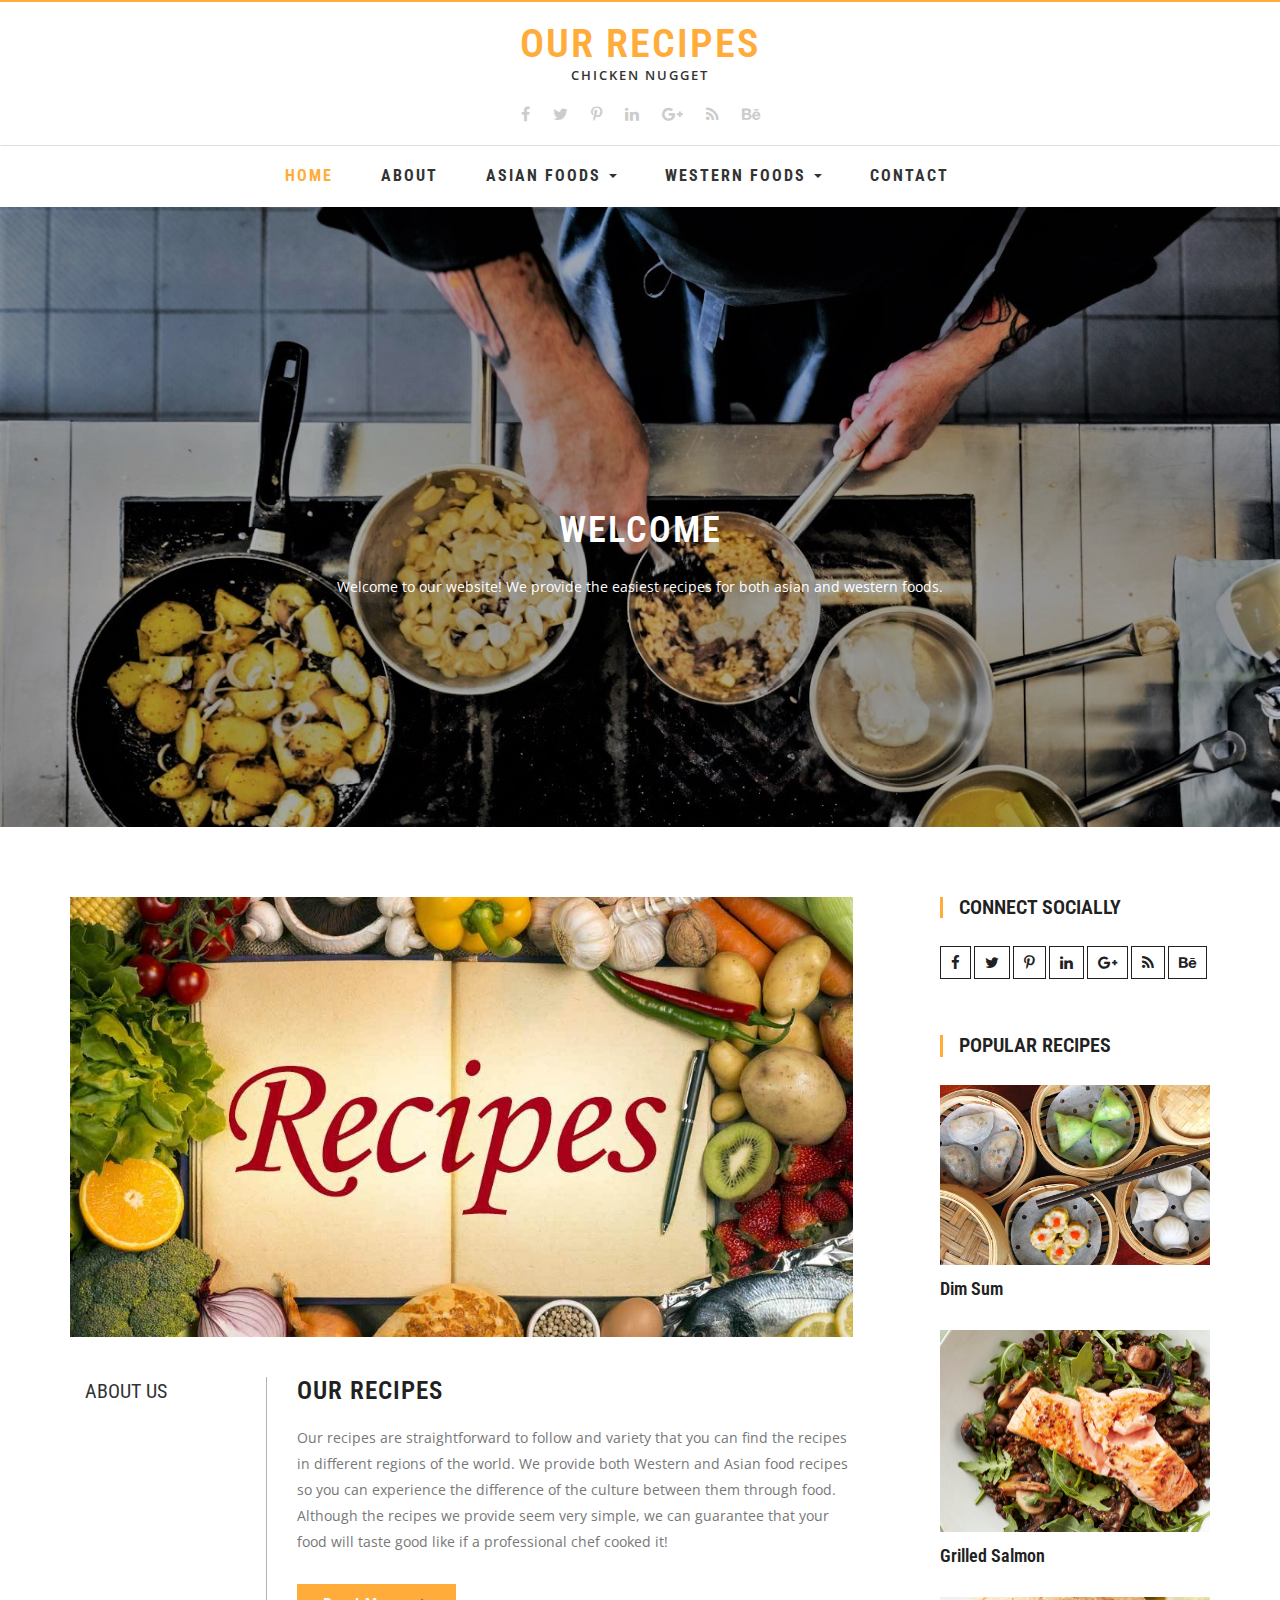
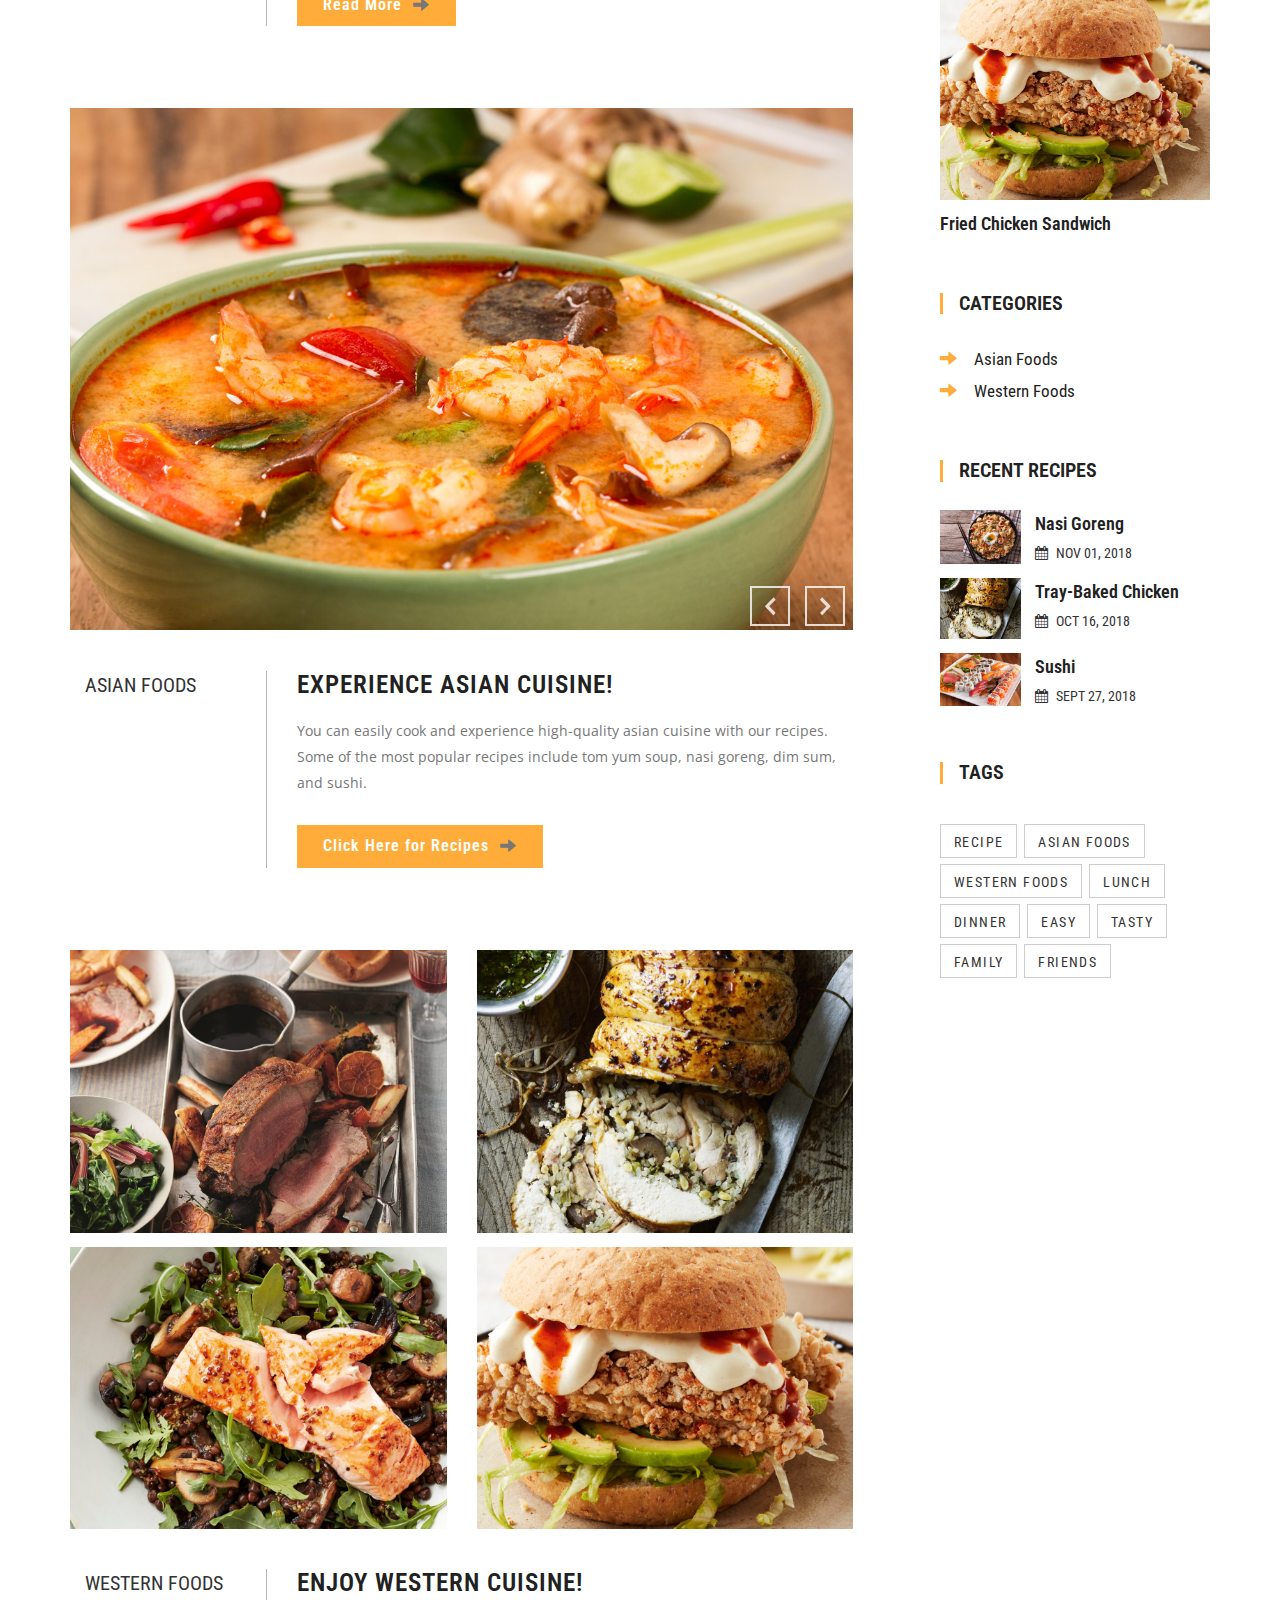
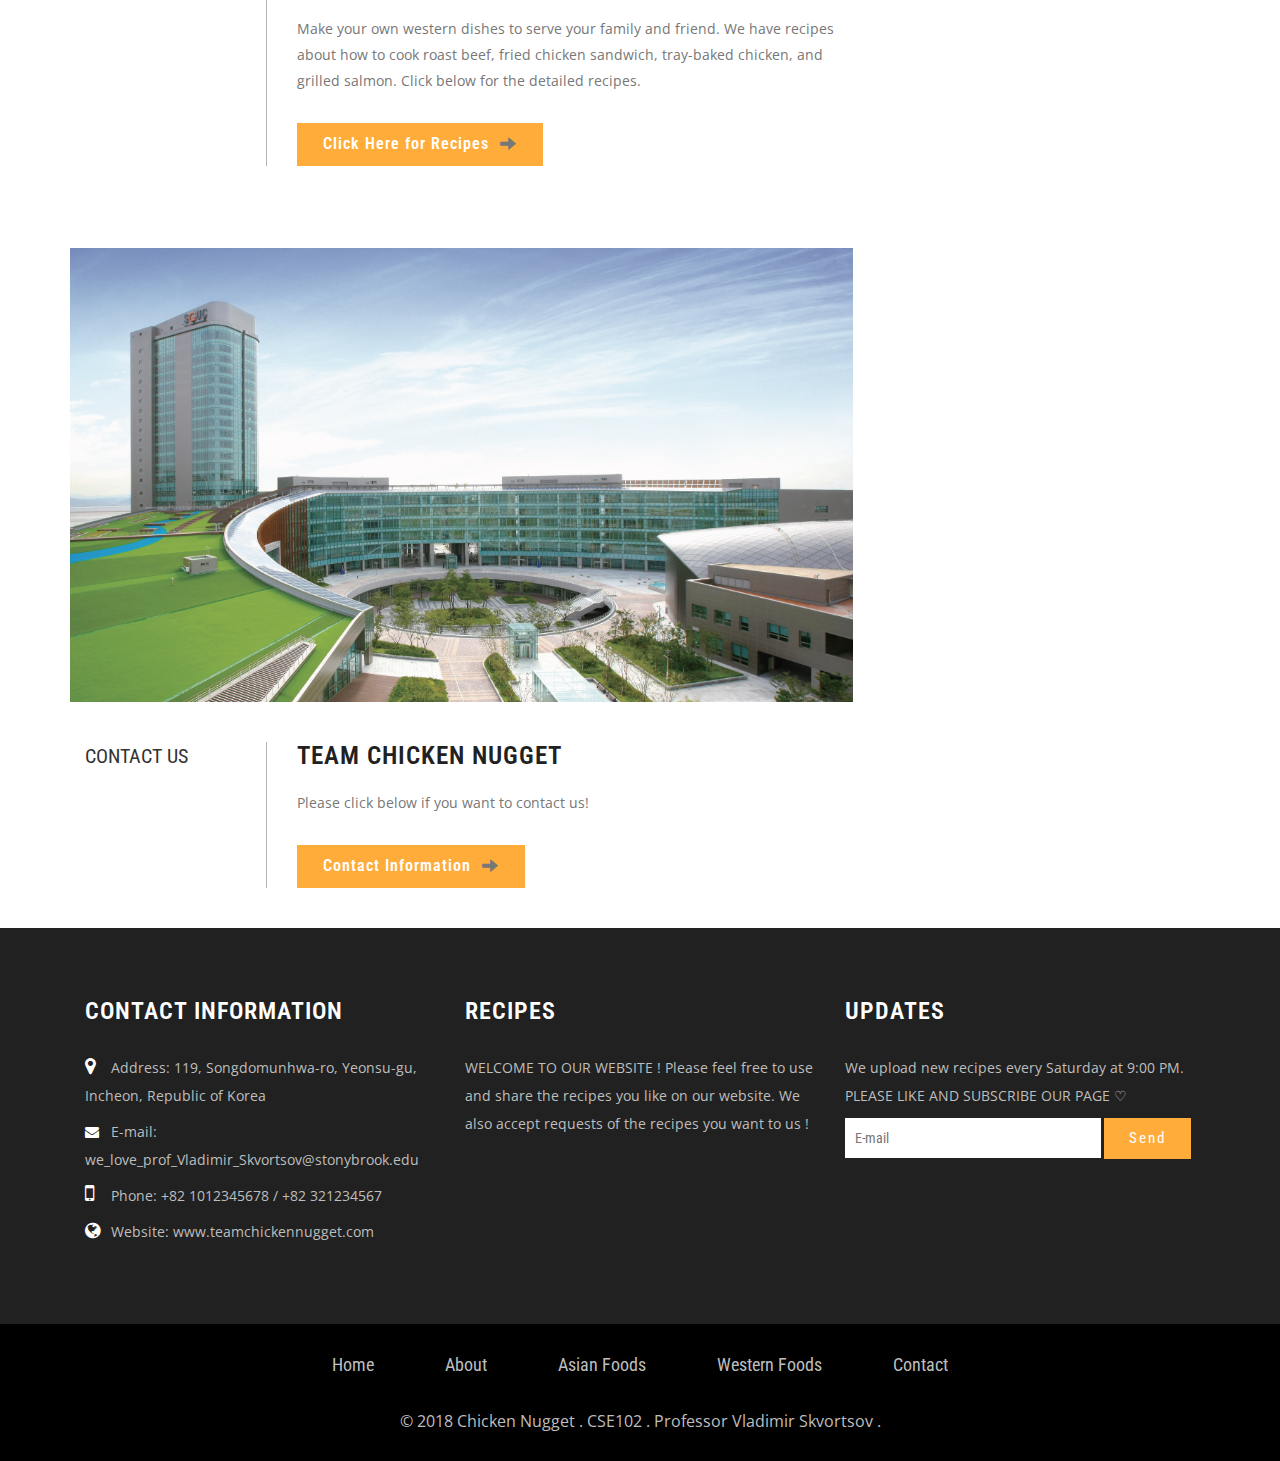
<file: index.html>
<!DOCTYPE html>
<html lang="en">
<head>
<title>Chicken Nugget's RECIPES | Home :: CSE102</title>    
<link href="css/font-awesome.min.css" rel="stylesheet" type="text/css" media="all" /><!-- fontawesome -->     
<link href="css/bootstrap.min.css" rel="stylesheet" type="text/css" media="all" /><!-- Bootstrap stylesheet -->
<link href="css/style.css" rel="stylesheet" type="text/css" media="all" />
<link rel="stylesheet" href="css/flexslider.css" type="text/css" media="screen" property="" />
<!-- stylesheet -->
<!-- meta tags -->
<meta name="viewport" content="width=device-width, initial-scale=1">
<meta http-equiv="Content-Type" content="text/html; charset=utf-8" />
<meta name="keywords" content="Blog Responsive web template, Bootstrap Web Templates, Flat Web Templates, Android Compatible web template, 
Smartphone Compatible web template, free webdesigns for Nokia, Samsung, LG, Sony Ericsson, Motorola web design" />
<script type="application/x-javascript"> addEventListener("load", function() { setTimeout(hideURLbar, 0); }, false); function hideURLbar(){ window.scrollTo(0,1); } </script>
<!-- //meta tags -->
<!--fonts-->
<link href="//fonts.googleapis.com/css?family=Roboto+Condensed:300,300i,400,400i,700,700i&subset=cyrillic,cyrillic-ext,greek,greek-ext,latin-ext,vietnamese" rel="stylesheet">
<link href="//fonts.googleapis.com/css?family=Open+Sans" rel="stylesheet">
<!--//fonts-->
<script type="text/javascript" src="js/jquery-2.1.4.min.js"></script>
<script src="js/main.js"></script>
<!-- Required-js -->
<!-- main slider-banner -->
<script src="js/skdslider.min.js"></script>
<link href="css/skdslider.css" rel="stylesheet">
<script type="text/javascript">
		jQuery(document).ready(function(){
			jQuery('#demo1').skdslider({'delay':5000, 'animationSpeed': 2000,'showNextPrev':true,'showPlayButton':true,'autoSlide':true,'animationType':'fading'});
						
			jQuery('#responsive').change(function(){
			  $('#responsive_wrapper').width(jQuery(this).val());
			});
			
		});
</script>	
<!-- //main slider-banner --> 
<!-- start-smoth-scrolling -->
<script type="text/javascript" src="js/move-top.js"></script>
<script type="text/javascript" src="js/easing.js"></script>
<script type="text/javascript">
	jQuery(document).ready(function($) {
		$(".scroll").click(function(event){		
			event.preventDefault();
			$('html,body').animate({scrollTop:$(this.hash).offset().top},1000);
		});
	});
</script>
<!-- start-smoth-scrolling -->

<!-- scriptfor smooth drop down-nav -->
<script>
$(document).ready(function(){
    $(".dropdown").hover(            
        function() {
            $('.dropdown-menu', this).stop( true, true ).slideDown("fast");
            $(this).toggleClass('open');        
        },
        function() {
            $('.dropdown-menu', this).stop( true, true ).slideUp("fast");
            $(this).toggleClass('open');       
        }
    );
});
</script>
<!-- //script for smooth drop down-nav -->
</head>
<body>
<!-- header -->
	<header>
		<div class="w3layouts-top-strip">
			<div class="container">
				<div class="logo">
					<h1><a href="index.html">Our Recipes</a></h1>
					<p>Chicken Nugget</p>
				</div>
                <div class="w3ls-social-icons">
					<a class="facebook" href="https://www.facebook.com"><i class="fa fa-facebook"></i></a>
					<a class="twitter" href="https://twitter.com"><i class="fa fa-twitter"></i></a>
					<a class="pinterest" href="https://www.pinterest.com"><i class="fa fa-pinterest-p"></i></a>
					<a class="linkedin" href="https://www.linkedin.com"><i class="fa fa-linkedin"></i></a>
					<a class="linkedin" href="https://plus.google.com/discover"><i class="fa fa-google-plus"></i></a>
					<a class="linkedin" href="https://rss.com"><i class="fa fa-rss"></i></a>
					<a class="linkedin" href="https://www.behance.net"><i class="fa fa-behance"></i></a>
				</div>
			</div>
		</div>
		<!-- navigation -->
			<nav class="navbar navbar-default">
			  <div class="container">
				<!-- Brand and toggle get grouped for better mobile display -->
				<div class="navbar-header">
				  <button type="button" class="navbar-toggle collapsed" data-toggle="collapse" data-target="#bs-example-navbar-collapse-1" aria-expanded="false">
					<span class="sr-only">Toggle navigation</span>
					<span class="icon-bar"></span>
					<span class="icon-bar"></span>
					<span class="icon-bar"></span>
				  </button>
				</div>
				<!-- Collect the nav links, forms, and other content for toggling -->
				<div class="collapse navbar-collapse" id="bs-example-navbar-collapse-1">
				  <ul class="nav navbar-nav">
					<li><a class="active" href="index.html">Home</a></li>
					<li><a href="about.html">About</a></li>
                      <li class="dropdown">
					  <a href="#" class="dropdown-toggle" data-toggle="dropdown" role="button" aria-haspopup="true" aria-expanded="false">Asian Foods <span class="caret"></span></a>
					  <ul class="dropdown-menu">
					    <li><a href="asian1.html">Tom Yum Soup</a></li>
				        <li><a href="asian2.html">Nasi Goreng</a></li>
                        <li><a href="asian3.html">Dim Sum</a></li>
                        <li><a href="asian4.html">Sushi</a></li>
					  </ul>
                    </li>
                    <li class="dropdown">
					  <a href="#" class="dropdown-toggle" data-toggle="dropdown" role="button" aria-haspopup="true" aria-expanded="false">Western Foods <span class="caret"></span></a>
					  <ul class="dropdown-menu">
					    <li><a href="western1.html">Roast Beef</a></li>
				        <li><a href="western2.html">Fried Chicken Sandwich</a></li>
                        <li><a href="western3.html">Tray-baked Chicken</a></li>
                        <li><a href="western4.html">Grilled Salmon</a></li>
					  </ul>
					</li>
					<li><a href="contact.html">Contact</a></li>
				  </ul>
				</div><!-- /.navbar-collapse -->
				<div class="clearfix"> </div>
			  </div><!-- /.container-fluid -->
			</nav>
		<!-- //navigation -->
	</header>
	<!-- //header -->
	<!-- top-header and slider -->
	<div class="w3-slider">	
	<!-- main-slider -->
		<ul id="demo1">
			<li>
				<img src="images/cooking.jpg" alt="Cooking" />
				<!--Slider Description example-->
				<div class="slide-desc">
					<h3>Welcome</h3>
					<p>Welcome to our website! We provide the easiest recipes for both asian and western foods. </p>
				</div>
			</li>
			<li>
				<img src="images/asianfood.jpeg" alt="Asian Food" />
				  <div class="slide-desc">
					<h3>Asian Foods</h3>
					<p>We provide tasty recipes for asian foods. </p>
				</div>
			</li>
			<li>
				<img src="images/westernfood.jpg" alt="Western Food" />
				<div class="slide-desc">
					<h3>Western Foods</h3>
					<p>We provide tasty recipes for western foods. </p>
				</div>
			</li>
			
		</ul>
	</div>
	<!-- //main-slider -->
	<!-- //top-header and slider -->
	<div class="container">
		<div class="banner-btm-agile">
		<!-- //btm-wthree-left -->
			<div class="col-md-9 btm-wthree-left">
				<div class="wthree-top">
					<div class="w3agile-top">
						<div class="w3agile_special_deals_grid_left_grid">
							<a href="about.html"><img src="images/recipes.jpg" class="img-responsive" alt="Recipe" /></a>
						</div>
					</div>
					<div class="w3agile-bottom">
						<div class="col-md-3 w3agile-left">
							<h5>About Us</h5>
						</div>
						<div class="col-md-9 w3agile-right">
							<h3><a href="about.html">Our Recipes</a></h3>
							<p>Our recipes are straightforward to follow and variety that you can find the recipes in different regions of the world. We provide both Western and Asian food recipes so you can experience the difference of the culture between them through food. Although the recipes we provide seem very simple, we can guarantee that your food will taste good like if a professional chef cooked it!</p>
							<a class="agileits w3layouts" href="about.html">Read More <span class="glyphicon agileits w3layouts glyphicon-arrow-right" aria-hidden="true"></span></a>
						</div>
							<div class="clearfix"></div>
					</div>
				</div>
				<!-- wthree-top-1 -->
				<div class="wthree-top-1">
					<div class="w3agile-top">
						<section class="slider">
					<div class="flexslider">
						<ul class="slides">
							<li>
								<div class="w3agile_special_deals_grid_left_grid">
									<a href="asian1.html"><img src="images/tomyum.jpg" class="img-responsive" alt="Tom Yum Soup" /></a>
								</div>
							</li>
                            <li>
								<div class="w3agile_special_deals_grid_left_grid">
									<a href="asian2.html"><img src="images/nasigoreng.png" class="img-responsive" alt="Nasi Goreng" /></a>
								</div>
							</li>
							<li>
								<div class="w3agile_special_deals_grid_left_grid">
									<a href="asian3.html"><img src="images/dimsum.jpg" class="img-responsive" alt="Dim Sum" /></a>
								</div>
							</li>
                            <li>
								<div class="w3agile_special_deals_grid_left_grid">
									<a href="asian4.html"><img src="images/sushi.jpg" class="img-responsive" alt="Sushi" /></a>
								</div>
							</li>
						</ul>
					</div>
				</section>
			<!-- flexSlider -->
				<script defer src="js/jquery.flexslider.js"></script>
				<script type="text/javascript">
					$(window).load(function(){
					  $('.flexslider').flexslider({
						animation: "slide",
						start: function(slider){
						  $('body').removeClass('loading');
						}
					  });
					});
				</script>
			<!-- //flexSlider -->
					</div>
					
					<div class="w3agile-bottom">
						<div class="col-md-3 w3agile-left">
							<h5>Asian Foods</h5>
						</div>
						<div class="col-md-9 w3agile-right">
							<h3><a href="asianfoods.html">Experience Asian Cuisine!</a></h3>
							<p>You can easily cook and experience high-quality asian cuisine with our recipes. Some of the most popular recipes include tom yum soup, nasi goreng, dim sum, and sushi. </p>
							<a class="agileits w3layouts" href="asianfoods.html">Click Here for Recipes <span class="glyphicon agileits w3layouts glyphicon-arrow-right" aria-hidden="true"></span></a>
						</div>
							<div class="clearfix"></div>
					</div>
				</div>
				<!-- //wthree-top-1 -->
				<div class="wthree-top-1">
					<div class="w3agile-top">
					<div class="col-md-6 w3-lft">
						<div class="w3-lft-top">
							<div class="w3agile_special_deals_grid_left_grid">
								<a href="western1.html"><img src="images/roastbeef.jpg" class="img-responsive" alt="Roast Beef" /></a>
                            </div>
                        </div>
                        <div class="w3-lft-top1">
							<div class="w3agile_special_deals_grid_left_grid">
								<a href="western4.html"><img src="images/salmon.jpg" class="img-responsive" alt="Grilled Salmon" /></a>
							</div>
						</div>
					</div>
					<div class="col-md-6 w3-rgt">
						<div class="w3-rgt-top">
							<div class="w3agile_special_deals_grid_left_grid">
								<a href="western3.html"><img src="images/chicken.jpg" class="img-responsive" alt="Tray-baked Chicken" /></a>
							</div>
						</div>
						<div class="w3-rgt-top1">
							<div class="w3agile_special_deals_grid_left_grid">
								<a href="western2.html"><img src="images/sandwich.jpg" class="img-responsive" alt="Fried Chicken Sandwich" /></a>
							</div>
						</div>
					</div>
					<div class="clearfix"></div>
					</div>
					
					<div class="w3agile-bottom">
						<div class="col-md-3 w3agile-left">
							<h5>Western Foods</h5>
						</div>
						<div class="col-md-9 w3agile-right">
							<h3><a href="westernfoods.html">Enjoy Western Cuisine!</a></h3>
							<p>Make your own western dishes to serve your family and friend. We have recipes about how to cook roast beef, fried chicken sandwich, tray-baked chicken, and grilled salmon. Click below for the detailed recipes. </p>
							<a class="agileits w3layouts" href="westernfoods.html">Click Here for Recipes <span class="glyphicon agileits w3layouts glyphicon-arrow-right" aria-hidden="true"></span></a>
						</div>
							<div class="clearfix"></div>
					</div>
				</div>
				<!-- wthree-top-1 -->
                <div class="wthree-top-1">
					<div class="w3agile-top">
						<div class="w3agile_special_deals_grid_left_grid">
							<a href="contact.html"><img src="images/sunykorea.jpeg" class="img-responsive" alt="SUNY Korea" /></a>
						</div>
					</div>
					<div class="clearfix"></div>
					</div>
					<div class="w3agile-bottom">
						<div class="col-md-3 w3agile-left">
							<h5>Contact Us</h5>
						</div>
						<div class="col-md-9 w3agile-right">
							<h3><a href="contact.html">Team Chicken Nugget</a></h3>
							<p>Please click below if you want to contact us!</p>
							<a class="agileits w3layouts" href="contact.html">Contact Information <span class="glyphicon agileits w3layouts glyphicon-arrow-right" aria-hidden="true"></span></a>
						</div>
							<div class="clearfix"></div>
					</div>
				</div>
			</div>
			<!-- //btm-wthree-left -->
				<!-- btm-wthree-right -->
			<div class="col-md-3 w3agile_blog_left">
                <div class="agileinfo_calender">
				<h3>CONNECT SOCIALLY</h3>
				<div class="w3ls-social-icons-1">
                    <a class="facebook" href="https://www.facebook.com"><i class="fa fa-facebook"></i></a>
					<a class="twitter" href="https://twitter.com"><i class="fa fa-twitter"></i></a>
					<a class="pinterest" href="https://www.pinterest.com"><i class="fa fa-pinterest-p"></i></a>
					<a class="linkedin" href="https://www.linkedin.com"><i class="fa fa-linkedin"></i></a>
					<a class="linkedin" href="https://plus.google.com/discover"><i class="fa fa-google-plus"></i></a>
					<a class="linkedin" href="https://rss.com"><i class="fa fa-rss"></i></a>
					<a class="linkedin" href="https://www.behance.net"><i class="fa fa-behance"></i></a>
				</div>
				</div>
				<div class="w3ls_popular_posts">
					<h3>Popular Recipes</h3>
					<div class="agileits_popular_posts_grid">
						<div class="w3agile_special_deals_grid_left_grid">
							<a href="asian3.html"><img src="images/dimsum.jpg" class="img-responsive" alt="Dim Sum" /></a>
						</div>
						<h4><a href="asian3.html">Dim Sum</a></h4>
					</div>
                    <div class="agileits_popular_posts_grid">
						<div class="w3agile_special_deals_grid_left_grid">
								<a href="western4.html"><img src="images/salmon.jpg" class="img-responsive" alt="Grilled Salmon" /></a>
						</div>
						<h4><a href="western4.html">Grilled Salmon</a></h4>
					</div>
					<div class="agileits_popular_posts_grid">
						<div class="w3agile_special_deals_grid_left_grid">
								<a href="western2.html"><img src="images/sandwich.jpg" class="img-responsive" alt="Fried Chicken Sandwich" /></a>
							</div>
						<h4><a href="western2.html">Fried Chicken Sandwich</a></h4>
					</div>
				</div>
				
				<div class="w3l_categories">
					<h3>Categories</h3>
					<ul>
						<li><a href="asianfoods.html"><span class="glyphicon glyphicon-arrow-right" aria-hidden="true"></span>Asian Foods</a></li>
						<li><a href="westernfoods.html"><span class="glyphicon glyphicon-arrow-right" aria-hidden="true"></span>Western Foods</a></li>
					</ul>
				</div>
			<div class="w3ls_recent_posts">
					<h3>Recent Recipes</h3>
					<div class="agileits_recent_posts_grid">
                        <div class="agileits_recent_posts_gridl">
							<div class="w3agile_special_deals_grid_left_grid">
									<a href="asian2.html"><img src="images/nasigoreng.png" class="img-responsive" alt="Nasi Goreng" /></a>
								</div>
						</div>
						<div class="agileits_recent_posts_gridr">
							<h4><a href="asian2.html">Nasi Goreng</a></h4>
							<h5><i class="fa fa-calendar" aria-hidden="true"></i>NOV 01, 2018</h5>
						</div>
						<div class="clearfix"> </div>
					</div>
					<div class="agileits_recent_posts_grid">
						<div class="agileits_recent_posts_gridl">
							<div class="w3agile_special_deals_grid_left_grid">
									<a href="western3.html"><img src="images/chicken.jpg" class="img-responsive" alt="Tray-baked Chicken" /></a>
								</div>
						</div>
						<div class="agileits_recent_posts_gridr">
							<h4><a href="western3.html">Tray-baked Chicken </a></h4>
							<h5><i class="fa fa-calendar" aria-hidden="true"></i>OCT 16, 2018</h5>
						</div>
						<div class="clearfix"> </div>
					</div>
					<div class="agileits_recent_posts_grid">
						<div class="agileits_recent_posts_gridl">
							<div class="w3agile_special_deals_grid_left_grid">
									<a href="asian4.html"><img src="images/sushi.jpg" class="img-responsive" alt="Sushi" /></a>
								</div>
						</div>
						<div class="agileits_recent_posts_gridr">
							<h4><a href="asian4.html">Sushi </a></h4>
							<h5><i class="fa fa-calendar" aria-hidden="true"></i>SEPT 27, 2018</h5>
						</div>
						<div class="clearfix"> </div>
					</div>
				</div>
			<div class="w3l_tags">
					<h3>Tags</h3>
					<ul class="tag">
						<li><a href="about.html">Recipe</a></li>
						<li><a href="asianfoods.html">Asian Foods</a></li>
						<li><a href="westernfoods.html">Western Foods</a></li>
						<li><a href="asian3.html">Lunch</a></li>
						<li><a href="western1.html">Dinner</a></li>
						<li><a href="asian2.html">Easy</a></li>
						<li><a href="asian4.html">Tasty</a></li>
						<li><a href="western3.html">Family</a></li>
						<li><a href="western2.html">Friends</a></li>
					</ul>
				</div>
			</div>
			<!-- //btm-wthree-right -->
            <!-- wthree-top-1 -->
				<div class="wthree-top-">
					<div class="w3agile-bottom">
					</div>
                    <div class="clearfix"></div>
					</div>
				</div>
				<!-- //wthree-top-1 -->
	<!-- footer -->
	<div class="footer-agile-info">
		<div class="container">
			<div class="col-md-4 w3layouts-footer">
				<h3>Contact Information</h3>
					<p><span><i class="fa fa-map-marker" aria-hidden="true"></i></span>Address: 119, Songdomunhwa-ro, Yeonsu-gu, Incheon, Republic of Korea </p>
					<p><span><i class="fa fa-envelope" aria-hidden="true"></i></span><a href="contact.html">E-mail: we_love_prof_Vladimir_Skvortsov@stonybrook.edu</a> </p>
					<p><span><i class="fa fa-mobile" aria-hidden="true"></i></span>Phone: +82 1012345678 / +82 321234567 </p>
					<p><span><i class="fa fa-globe" aria-hidden="true"></i></span><a href="index.html">Website: www.teamchickennugget.com</a></p>
			</div>
			<div class="col-md-4 wthree-footer">
				<h2>RECIPES</h2>
				<p>WELCOME TO OUR WEBSITE ! Please feel free to use and share the recipes you like on our website. We also accept requests of the recipes you want to us ! </p>
			</div>
			<div class="col-md-4 w3-agile">
				<h3>UPDATES</h3>
				<p>We upload new recipes every Saturday at 9:00 PM. PLEASE LIKE AND SUBSCRIBE OUR PAGE ♡ </p>
				<form action="mailto:soomin.kim.1@stonybrook.edu" method="post">
					<input type="email" name="Email" placeholder="E-mail" required="">
					<input type="submit" value="Send">
				</form>
			</div>
		</div>
	</div>
	<!-- footer -->
	<!-- copyright -->
	<div class="copyright">
		<div class="container">
			<div class="w3agile-list">
				<ul>
					<li><a href="index.html">Home</a></li>
					<li><a href="about.html">About</a></li>
					<li><a href="asianfoods.html">Asian Foods</a></li>
					<li><a href="westernfoods.html">Western Foods</a></li>
					<li><a href="contact.html">Contact</a></li>
				</ul>
			</div>
			<div class="agileinfo">
				<p>© 2018 Chicken Nugget . CSE102 . Professor Vladimir Skvortsov .</p>
			</div>
		</div>
	</div>
    <!-- //copyright -->
<!-- here stars scrolling icon -->
	<script type="text/javascript">
		$(document).ready(function() {
			/*
				var defaults = {
				containerID: 'toTop', // fading element id
				containerHoverID: 'toTopHover', // fading element hover id
				scrollSpeed: 1200,
				easingType: 'linear' 
				};
			*/
								
			$().UItoTop({ easingType: 'easeOutQuart' });
								
			});
	</script>
<!-- //here ends scrolling icon -->

<!-- jQuery (necessary for Bootstrap's JavaScript plugins) -->
<script src="js/bootstrap.js"></script>
</body>
</html>
</file>
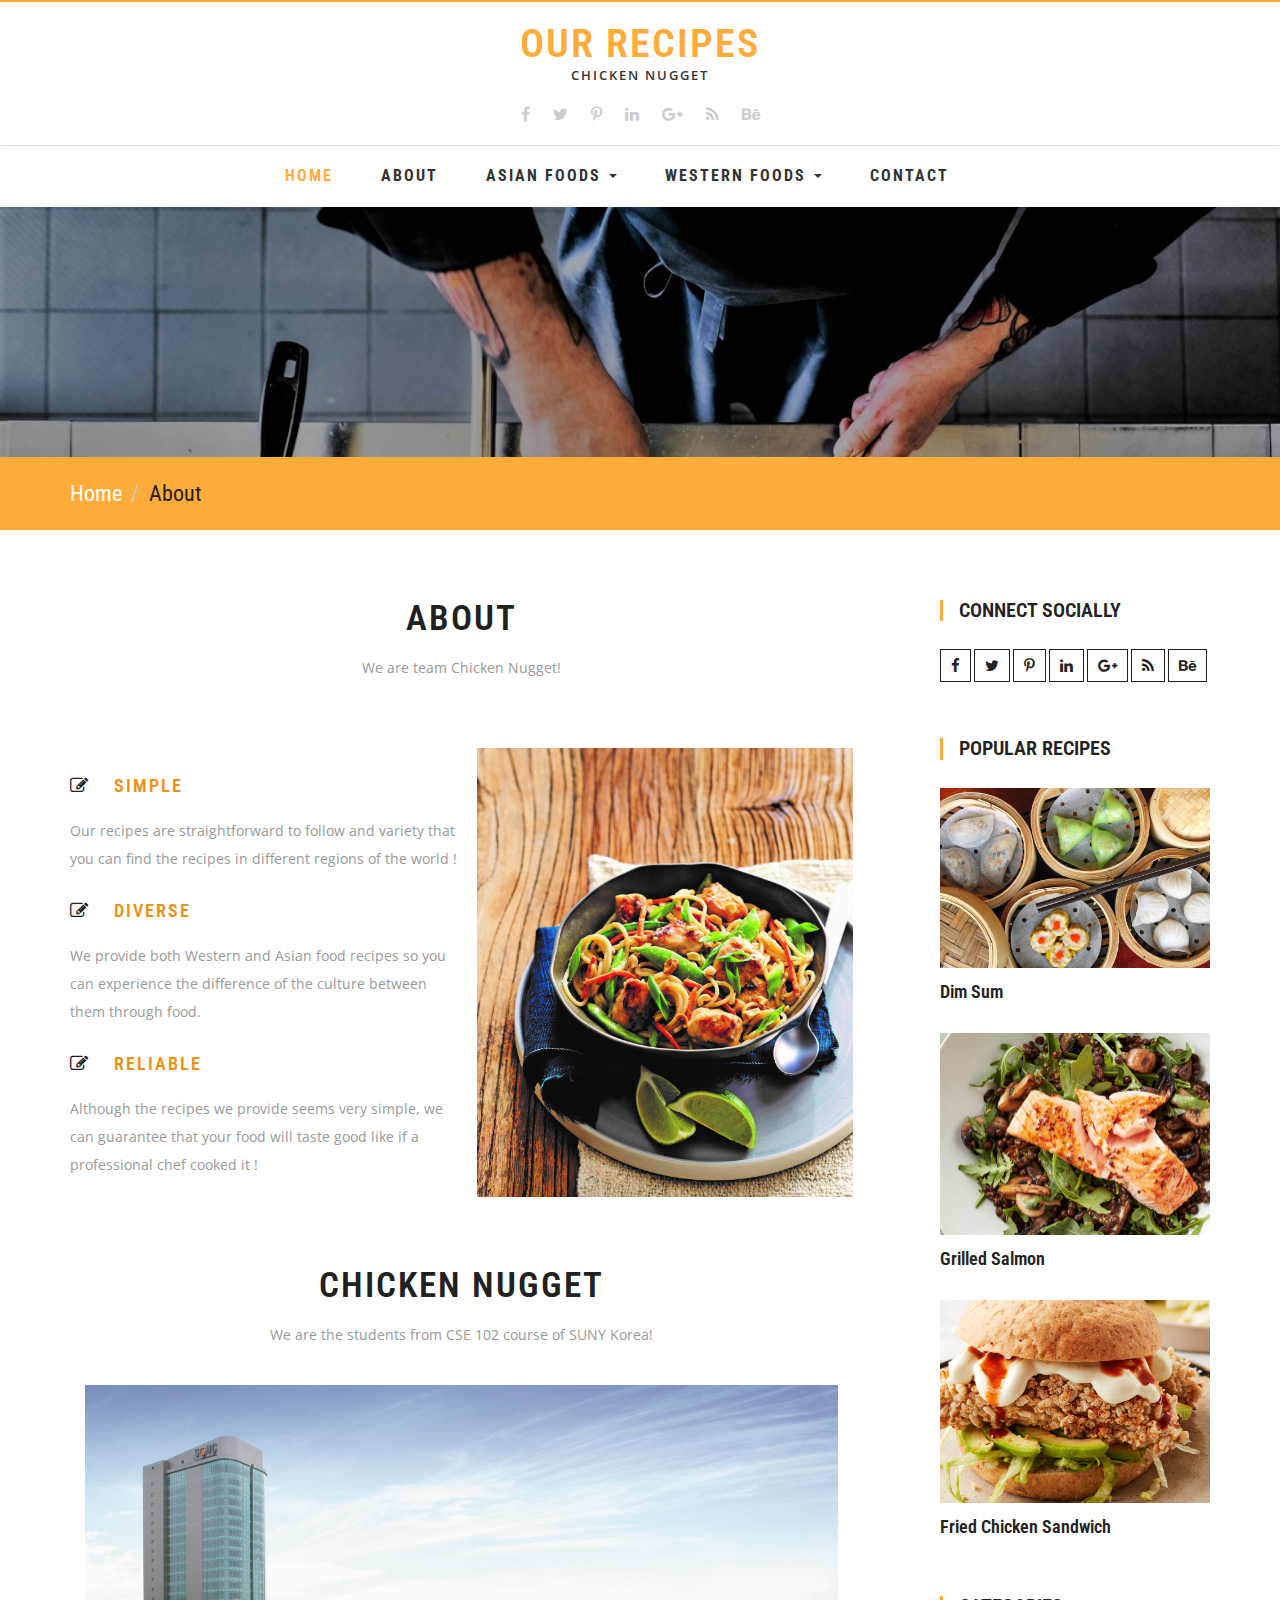
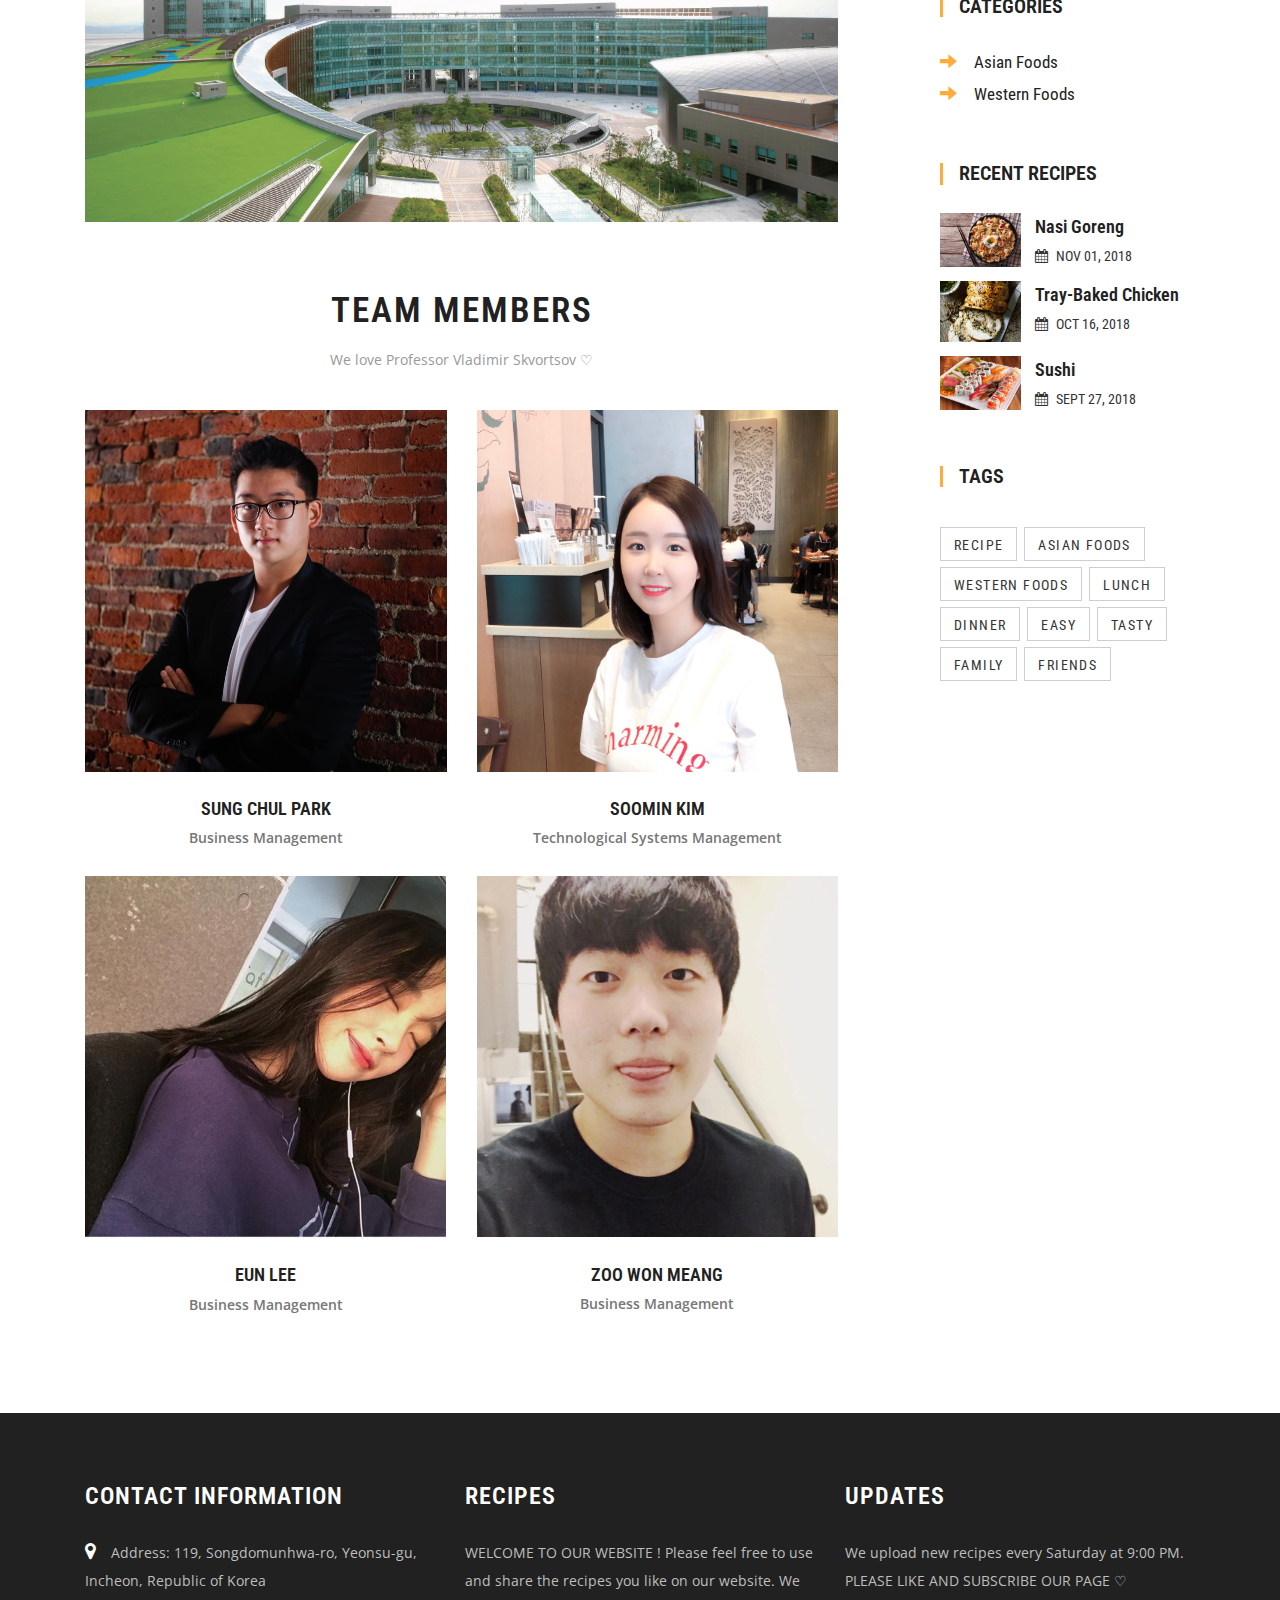
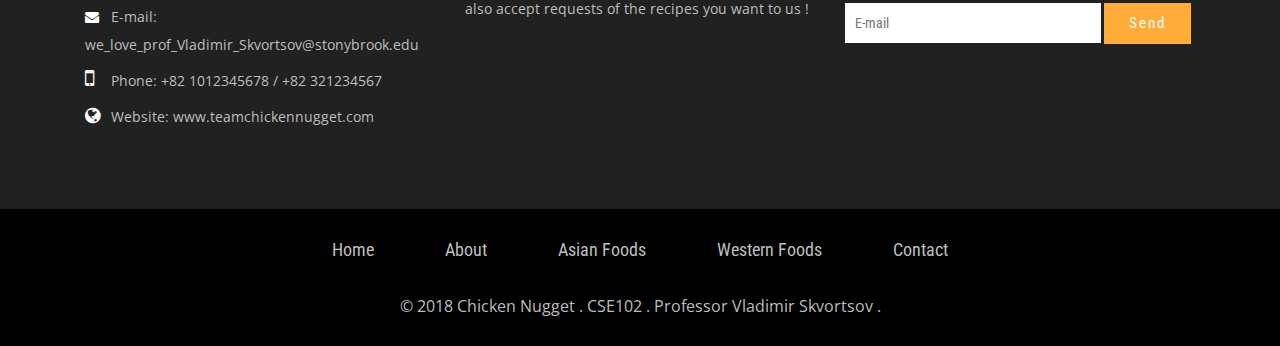
<file: about.html>
<!DOCTYPE html>
<html lang="en">
<head>
<title>Chicken Nugget's RECIPES | About :: CSE102</title>    
<link href="css/font-awesome.min.css" rel="stylesheet" type="text/css" media="all" /><!-- fontawesome -->     
<link href="css/bootstrap.min.css" rel="stylesheet" type="text/css" media="all" /><!-- Bootstrap stylesheet -->
<link href="css/style.css" rel="stylesheet" type="text/css" media="all" />
<!-- stylesheet -->
<!-- meta tags -->
<meta name="viewport" content="width=device-width, initial-scale=1">
<meta http-equiv="Content-Type" content="text/html; charset=utf-8" />
<meta name="keywords" content="Blog Responsive web template, Bootstrap Web Templates, Flat Web Templates, Android Compatible web template, 
Smartphone Compatible web template, free webdesigns for Nokia, Samsung, LG, Sony Ericsson, Motorola web design" />
<script type="application/x-javascript"> addEventListener("load", function() { setTimeout(hideURLbar, 0); }, false); function hideURLbar(){ window.scrollTo(0,1); } </script>
<!-- //meta tags -->
<!--fonts-->
<link href="//fonts.googleapis.com/css?family=Roboto+Condensed:300,300i,400,400i,700,700i&subset=cyrillic,cyrillic-ext,greek,greek-ext,latin-ext,vietnamese" rel="stylesheet">
<link href="//fonts.googleapis.com/css?family=Open+Sans" rel="stylesheet">
<!--//fonts-->
<script type="text/javascript" src="js/jquery-2.1.4.min.js"></script>
<script src="js/main.js"></script>
<!-- Required-js -->
<!-- start-smoth-scrolling -->
<script type="text/javascript" src="js/move-top.js"></script>
<script type="text/javascript" src="js/easing.js"></script>
<script type="text/javascript">
	jQuery(document).ready(function($) {
		$(".scroll").click(function(event){		
			event.preventDefault();
			$('html,body').animate({scrollTop:$(this.hash).offset().top},1000);
		});
	});
</script>
<!-- start-smoth-scrolling -->

<!-- scriptfor smooth drop down-nav -->
<script>
$(document).ready(function(){
    $(".dropdown").hover(            
        function() {
            $('.dropdown-menu', this).stop( true, true ).slideDown("fast");
            $(this).toggleClass('open');        
        },
        function() {
            $('.dropdown-menu', this).stop( true, true ).slideUp("fast");
            $(this).toggleClass('open');       
        }
    );
});
</script>
<!-- //script for smooth drop down-nav -->
</head>
<body>
<!-- header -->
	<header>
		<div class="w3layouts-top-strip">
			<div class="container">
				<div class="logo">
					<h1><a href="index.html">Our Recipes</a></h1>
					<p>Chicken Nugget</p>
				</div>
                <div class="w3ls-social-icons">
					<a class="facebook" href="https://www.facebook.com"><i class="fa fa-facebook"></i></a>
					<a class="twitter" href="https://twitter.com"><i class="fa fa-twitter"></i></a>
					<a class="pinterest" href="https://www.pinterest.com"><i class="fa fa-pinterest-p"></i></a>
					<a class="linkedin" href="https://www.linkedin.com"><i class="fa fa-linkedin"></i></a>
					<a class="linkedin" href="https://plus.google.com/discover"><i class="fa fa-google-plus"></i></a>
					<a class="linkedin" href="https://rss.com"><i class="fa fa-rss"></i></a>
					<a class="linkedin" href="https://www.behance.net"><i class="fa fa-behance"></i></a>
				</div>
			</div>
		</div>
		<!-- navigation -->
			<nav class="navbar navbar-default">
			  <div class="container">
				<!-- Brand and toggle get grouped for better mobile display -->
				<div class="navbar-header">
				  <button type="button" class="navbar-toggle collapsed" data-toggle="collapse" data-target="#bs-example-navbar-collapse-1" aria-expanded="false">
					<span class="sr-only">Toggle navigation</span>
					<span class="icon-bar"></span>
					<span class="icon-bar"></span>
					<span class="icon-bar"></span>
				  </button>
				</div>

				<!-- Collect the nav links, forms, and other content for toggling -->
				<div class="collapse navbar-collapse" id="bs-example-navbar-collapse-1">
				  <ul class="nav navbar-nav">
					<li><a class="active" href="index.html">Home</a></li>
					<li><a href="about.html">About</a></li>
					<li class="dropdown">
					  <a href="#" class="dropdown-toggle" data-toggle="dropdown" role="button" aria-haspopup="true" aria-expanded="false">Asian Foods <span class="caret"></span></a>
					  <ul class="dropdown-menu">
					    <li><a href="asian1.html">Tom Yum Soup</a></li>
				        <li><a href="asian2.html">Nasi Goreng</a></li>
                        <li><a href="asian3.html">Dim Sum</a></li>
                        <li><a href="asian4.html">Sushi</a></li>
					  </ul>
                    </li>
                    <li class="dropdown">
					  <a href="#" class="dropdown-toggle" data-toggle="dropdown" role="button" aria-haspopup="true" aria-expanded="false">Western Foods <span class="caret"></span></a>
					  <ul class="dropdown-menu">
					    <li><a href="western1.html">Roast Beef</a></li>
				        <li><a href="western2.html">Fried Chicken Sandwich</a></li>
                        <li><a href="western3.html">Tray-baked Chicken</a></li>
                        <li><a href="western4.html">Grilled Salmon</a></li>
					  </ul>
					</li>  
					<li><a href="contact.html">Contact</a></li>
				  </ul>
				</div><!-- /.navbar-collapse -->
				<div class="clearfix"> </div>
			  </div><!-- /.container-fluid -->
			</nav>
		<!-- //navigation -->
	</header>
	<!-- //header -->
	<!-- banner -->
	<div class="agile-banner">
	</div>
	<!-- //banner -->
	<!-- breadcrumbs -->
	<div class="breadcrumbs">
		<div class="container">
			<ol class="breadcrumb breadcrumb1 animated wow slideInLeft" data-wow-delay=".5s">
				<li><a href="index.html">Home</a></li>
				<li class="active">About</li>
			</ol>
		</div>
	</div>
    <!-- //breadcrumbs -->
	<div class="container">
		<div class="banner-btm-agile">
		<!-- //btm-wthree-left -->
			<div class="col-md-9 btm-wthree-left">
				<div class="courses">
					
					<div class="agileits_heading_section">
						<h3 class="wthree_head">About</h3>
						<p class="agileinfo_para">We are team Chicken Nugget!</p>
					</div>
						<div class="agileits_w3layouts_team_grids w3ls_courses_grids">
							<div class="col-md-6 w3ls_banner_bottom_right w3ls_courses_left">
								<div class="w3ls_courses_left_grids">
									<div class="w3ls_courses_left_grid">
										<h3><i class="fa fa-pencil-square-o" aria-hidden="true"></i> SIMPLE </h3>
										<p> Our recipes are straightforward to follow and variety that you can find the recipes in different regions of the world !  </p>
									</div>
									<div class="w3ls_courses_left_grid">
										<h3><i class="fa fa-pencil-square-o" aria-hidden="true"></i> DIVERSE </h3>
										<p> We provide both Western and Asian food recipes so you can experience the difference of the culture between them through food.</p>
									</div>
									<div class="w3ls_courses_left_grid">
										<h3><i class="fa fa-pencil-square-o" aria-hidden="true"></i> RELIABLE </h3>
										<p> Although the recipes we provide seems very simple, we can guarantee that your food will taste good like if a professional chef cooked it ! </p>
									</div>
								</div>
							</div>
							<div class="col-md-6 agileits_courses_right">
                                <img src="images/about.jpg" alt="Food" class="img-responsive">
							</div>
							<div class="clearfix"> </div>
						</div>
					</div>
				<!-- stats-bottom -->
	<div class="team">
			<div class="w3_agile_team_grid">
				<div class="agileits_heading_section">
						<h3 class="wthree_head">CHICKEN NUGGET</h3>
						<p class="agileinfo_para">We are the students from CSE 102 course of SUNY Korea!</p>
					</div>
				<div class="clearfix"> </div>
				<div class="col-md-12 w3l_stats_bottom_grid_left">
					<img src="images/sunykorea.jpeg" alt="SUNY Korea" class="img-responsive" />
				</div>
				<div class="clearfix"> </div>
			</div>
	</div>

<script src="js/bars.js"></script>
<!-- //stats-bottom -->	
<!-- team -->	
			<div class="welcome">
			<div class="agileits_heading_section">
						<h3 class="wthree_head">Team Members</h3>
						<p class="agileinfo_para"> We love Professor Vladimir Skvortsov ♡ </p>
				<div class="col-md-6 w3_agileits_team_grid"> 
					<div class="w3layouts_news_grid">
						<img src="images/sungchul.jpg" alt="Sung Chul Park" class="img-responsive" />
					</div>
					<h4> SUNG CHUL PARK </h4>
					<p> Business Management </p>
				</div>
				<div class="col-md-6 w3_agileits_team_grid"> 
					<div class="w3layouts_news_grid">
						<img src="images/soomin.jpg" alt="Soomin Kim" class="img-responsive" />
					</div>
					<h4> SOOMIN KIM</h4>
					<p>Technological Systems Management </p>
				</div>
				<div class="col-md-6 w3_agileits_team_grid"> 
					<div class="w3layouts_news_grid">
						<img src="images/eun.jpeg" alt="Eun Lee" class="img-responsive" />
					</div>
					<h4> EUN LEE</h4>
					<p>Business Management </p>
				</div>
				<div class="col-md-6 w3_agileits_team_grid"> 
					<div class="w3layouts_news_grid">
						<img src="images/zoowon.jpeg" alt="Zoo Won Meang" class="img-responsive" />
					</div>
					<h4>ZOO WON MEANG</h4>
					<p>Business Management</p>
				</div>
				<div class="clearfix"> </div>
			</div>
	</div>
    <!-- //team -->
			</div>
			<!-- //btm-wthree-left -->
			<!-- btm-wthree-right -->
			<div class="col-md-3 w3agile_blog_left">
                 <div class="agileinfo_calender">
				<h3>CONNECT SOCIALLY</h3>
				<div class="w3ls-social-icons-1">
                    <a class="facebook" href="https://www.facebook.com"><i class="fa fa-facebook"></i></a>
					<a class="twitter" href="https://twitter.com"><i class="fa fa-twitter"></i></a>
					<a class="pinterest" href="https://www.pinterest.com"><i class="fa fa-pinterest-p"></i></a>
					<a class="linkedin" href="https://www.linkedin.com"><i class="fa fa-linkedin"></i></a>
					<a class="linkedin" href="https://plus.google.com/discover"><i class="fa fa-google-plus"></i></a>
					<a class="linkedin" href="https://rss.com"><i class="fa fa-rss"></i></a>
					<a class="linkedin" href="https://www.behance.net"><i class="fa fa-behance"></i></a>
				</div>
				</div>
				<div class="w3ls_popular_posts">
					<h3>Popular Recipes</h3>
					<div class="agileits_popular_posts_grid">
						<div class="w3agile_special_deals_grid_left_grid">
							<a href="asian3.html"><img src="images/dimsum.jpg" class="img-responsive" alt="Dim Sum" /></a>
						</div>
						<h4><a href="asian3.html">Dim Sum</a></h4>
					</div>
                    <div class="agileits_popular_posts_grid">
						<div class="w3agile_special_deals_grid_left_grid">
								<a href="western4.html"><img src="images/salmon.jpg" class="img-responsive" alt="Grilled Salmon" /></a>
						</div>
						<h4><a href="western4.html">Grilled Salmon</a></h4>
					</div>
					<div class="agileits_popular_posts_grid">
						<div class="w3agile_special_deals_grid_left_grid">
								<a href="western2.html"><img src="images/sandwich.jpg" class="img-responsive" alt="Fried Chicken Sandwich" /></a>
							</div>
						<h4><a href="western2.html">Fried Chicken Sandwich</a></h4>
					</div>
				</div>
				
				<div class="w3l_categories">
					<h3>Categories</h3>
					<ul>
						<li><a href="asianfoods.html"><span class="glyphicon glyphicon-arrow-right" aria-hidden="true"></span>Asian Foods</a></li>
						<li><a href="westernfoods.html"><span class="glyphicon glyphicon-arrow-right" aria-hidden="true"></span>Western Foods</a></li>
					</ul>
				</div>
			<div class="w3ls_recent_posts">
					<h3>Recent Recipes</h3>
					<div class="agileits_recent_posts_grid">
                        <div class="agileits_recent_posts_gridl">
							<div class="w3agile_special_deals_grid_left_grid">
									<a href="asian2.html"><img src="images/nasigoreng.png" class="img-responsive" alt="Nasi Goreng" /></a>
								</div>
						</div>
						<div class="agileits_recent_posts_gridr">
							<h4><a href="asian2.html">Nasi Goreng</a></h4>
							<h5><i class="fa fa-calendar" aria-hidden="true"></i>NOV 01, 2018</h5>
						</div>
						<div class="clearfix"> </div>
					</div>
					<div class="agileits_recent_posts_grid">
						<div class="agileits_recent_posts_gridl">
							<div class="w3agile_special_deals_grid_left_grid">
									<a href="western3.html"><img src="images/chicken.jpg" class="img-responsive" alt="Tray-baked Chicken" /></a>
								</div>
						</div>
						<div class="agileits_recent_posts_gridr">
							<h4><a href="western3.html">Tray-baked Chicken </a></h4>
							<h5><i class="fa fa-calendar" aria-hidden="true"></i>OCT 16, 2018</h5>
						</div>
						<div class="clearfix"> </div>
					</div>
					<div class="agileits_recent_posts_grid">
						<div class="agileits_recent_posts_gridl">
							<div class="w3agile_special_deals_grid_left_grid">
									<a href="asian4.html"><img src="images/sushi.jpg" class="img-responsive" alt="Sushi" /></a>
								</div>
						</div>
						<div class="agileits_recent_posts_gridr">
							<h4><a href="asian4.html">Sushi </a></h4>
							<h5><i class="fa fa-calendar" aria-hidden="true"></i>SEPT 27, 2018</h5>
						</div>
						<div class="clearfix"> </div>
					</div>
				</div>
			<div class="w3l_tags">
					<h3>Tags</h3>
					<ul class="tag">
						<li><a href="about.html">Recipe</a></li>
						<li><a href="asianfoods.html">Asian Foods</a></li>
						<li><a href="westernfoods.html">Western Foods</a></li>
						<li><a href="asian3.html">Lunch</a></li>
						<li><a href="western1.html">Dinner</a></li>
						<li><a href="asian2.html">Easy</a></li>
						<li><a href="asian4.html">Tasty</a></li>
						<li><a href="western3.html">Family</a></li>
						<li><a href="western2.html">Friends</a></li>
					</ul>
				</div>
			</div>
			<!-- //btm-wthree-right -->
			<!-- wthree-top-1 -->
				<div class="wthree-top-">
					<div class="w3agile-bottom">
					</div>
                    <div class="clearfix"></div>
					</div>
				</div>
				<!-- //wthree-top-1 -->
		</div>
	<!-- footer -->
	<div class="footer-agile-info">
		<div class="container">
			<div class="col-md-4 w3layouts-footer">
				<h3>Contact Information</h3>
					<p><span><i class="fa fa-map-marker" aria-hidden="true"></i></span>Address: 119, Songdomunhwa-ro, Yeonsu-gu, Incheon, Republic of Korea </p>
					<p><span><i class="fa fa-envelope" aria-hidden="true"></i></span><a href="contact.html">E-mail: we_love_prof_Vladimir_Skvortsov@stonybrook.edu</a> </p>
					<p><span><i class="fa fa-mobile" aria-hidden="true"></i></span>Phone: +82 1012345678 / +82 321234567 </p>
					<p><span><i class="fa fa-globe" aria-hidden="true"></i></span><a href="index.html">Website: www.teamchickennugget.com</a></p>
			</div>
			<div class="col-md-4 wthree-footer">
				<h2>RECIPES</h2>
				<p>WELCOME TO OUR WEBSITE ! Please feel free to use and share the recipes you like on our website. We also accept requests of the recipes you want to us ! </p>
			</div>
			<div class="col-md-4 w3-agile">
				<h3>UPDATES</h3>
				<p>We upload new recipes every Saturday at 9:00 PM. PLEASE LIKE AND SUBSCRIBE OUR PAGE ♡ </p>
				<form action="mailto:soomin.kim.1@stonybrook.edu" method="post">
					<input type="email" name="Email" placeholder="E-mail" required="">
					<input type="submit" value="Send">
				</form>
			</div>
		</div>
	</div>
	<!-- footer -->
	<!-- copyright -->
	<div class="copyright">
		<div class="container">
			<div class="w3agile-list">
				<ul>
					<li><a href="index.html">Home</a></li>
					<li><a href="about.html">About</a></li>
					<li><a href="asianfoods.html">Asian Foods</a></li>
					<li><a href="westernfoods.html">Western Foods</a></li>
					<li><a href="contact.html">Contact</a></li>
				</ul>
			</div>
			<div class="agileinfo">
				<p>© 2018 Chicken Nugget . CSE102 . Professor Vladimir Skvortsov .</p>
			</div>
		</div>
	</div>
    <!-- //copyright -->
<!-- here stars scrolling icon -->
	<script type="text/javascript">
		$(document).ready(function() {
			/*
				var defaults = {
				containerID: 'toTop', // fading element id
				containerHoverID: 'toTopHover', // fading element hover id
				scrollSpeed: 1200,
				easingType: 'linear' 
				};
			*/
								
			$().UItoTop({ easingType: 'easeOutQuart' });
								
			});
	</script>
<!-- //here ends scrolling icon -->

<!-- jQuery (necessary for Bootstrap's JavaScript plugins) -->
<script src="js/bootstrap.js"></script>
</body>
</html>
</file>
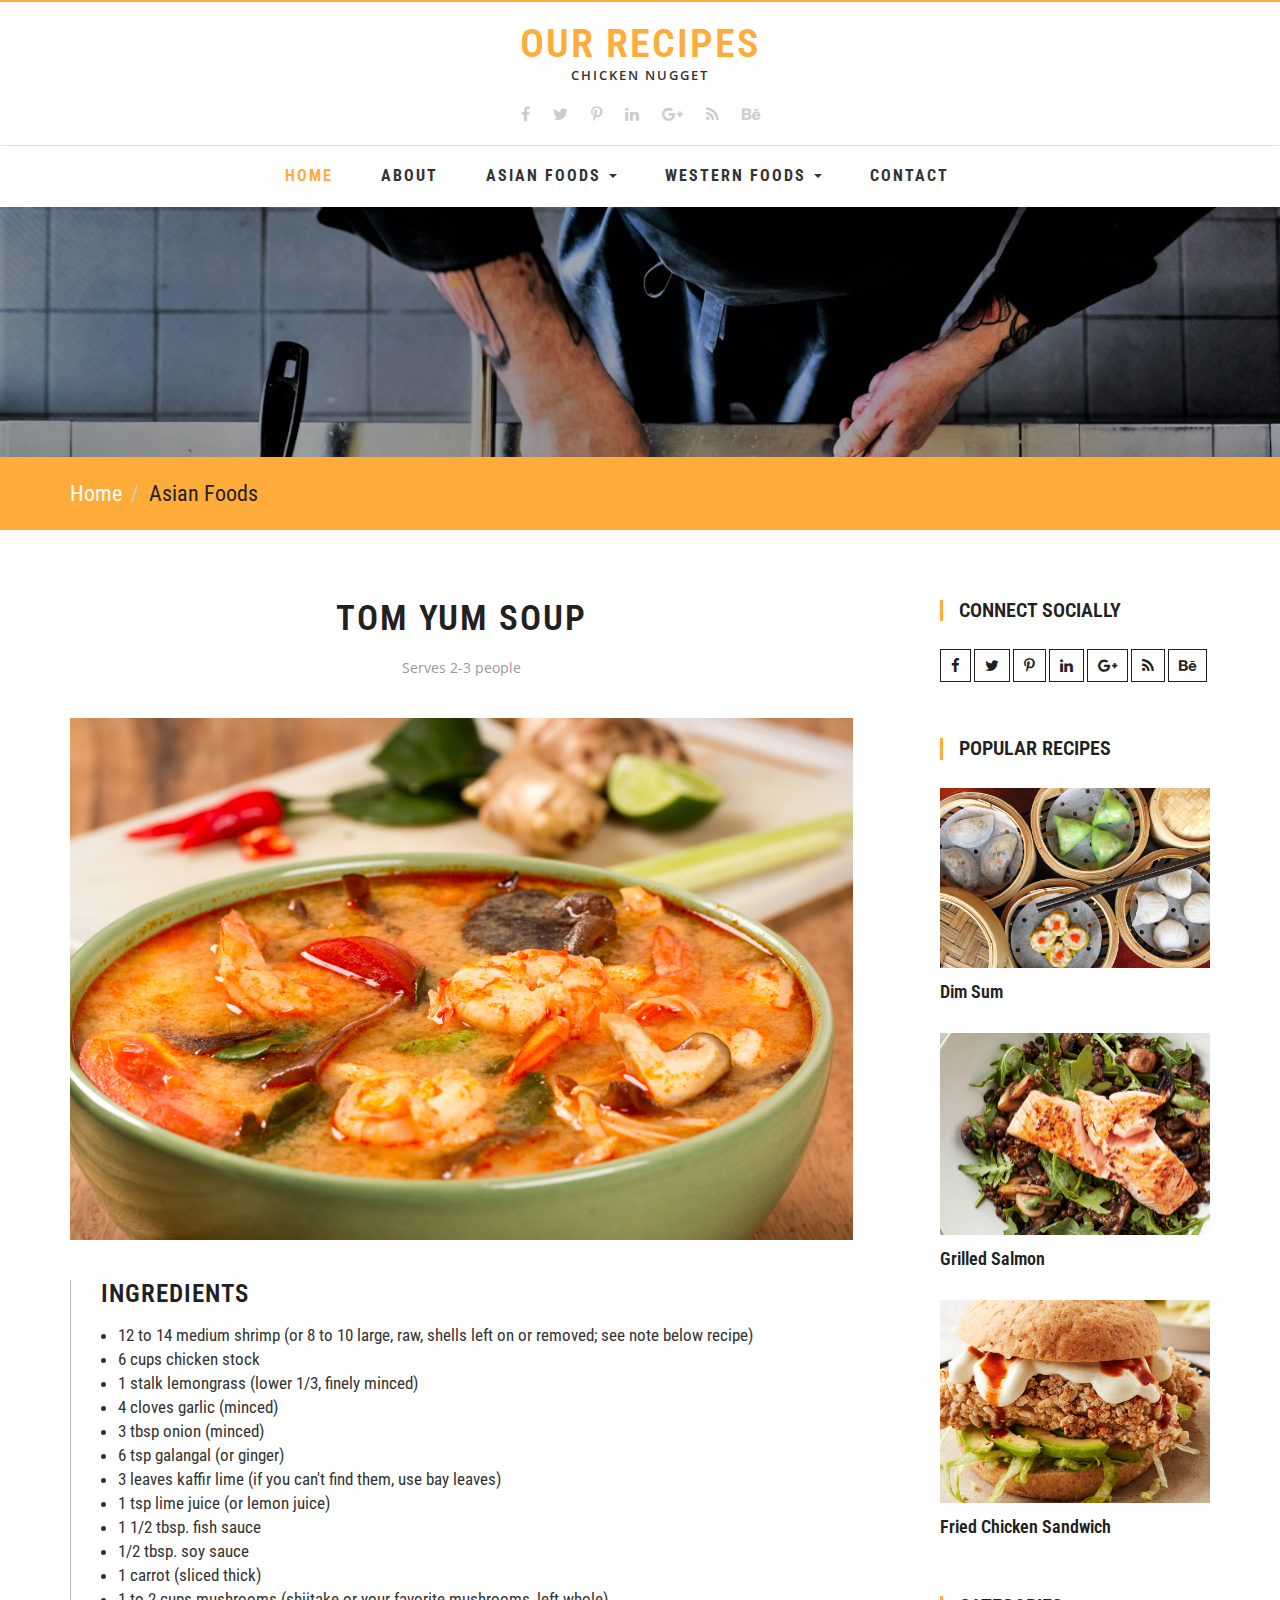
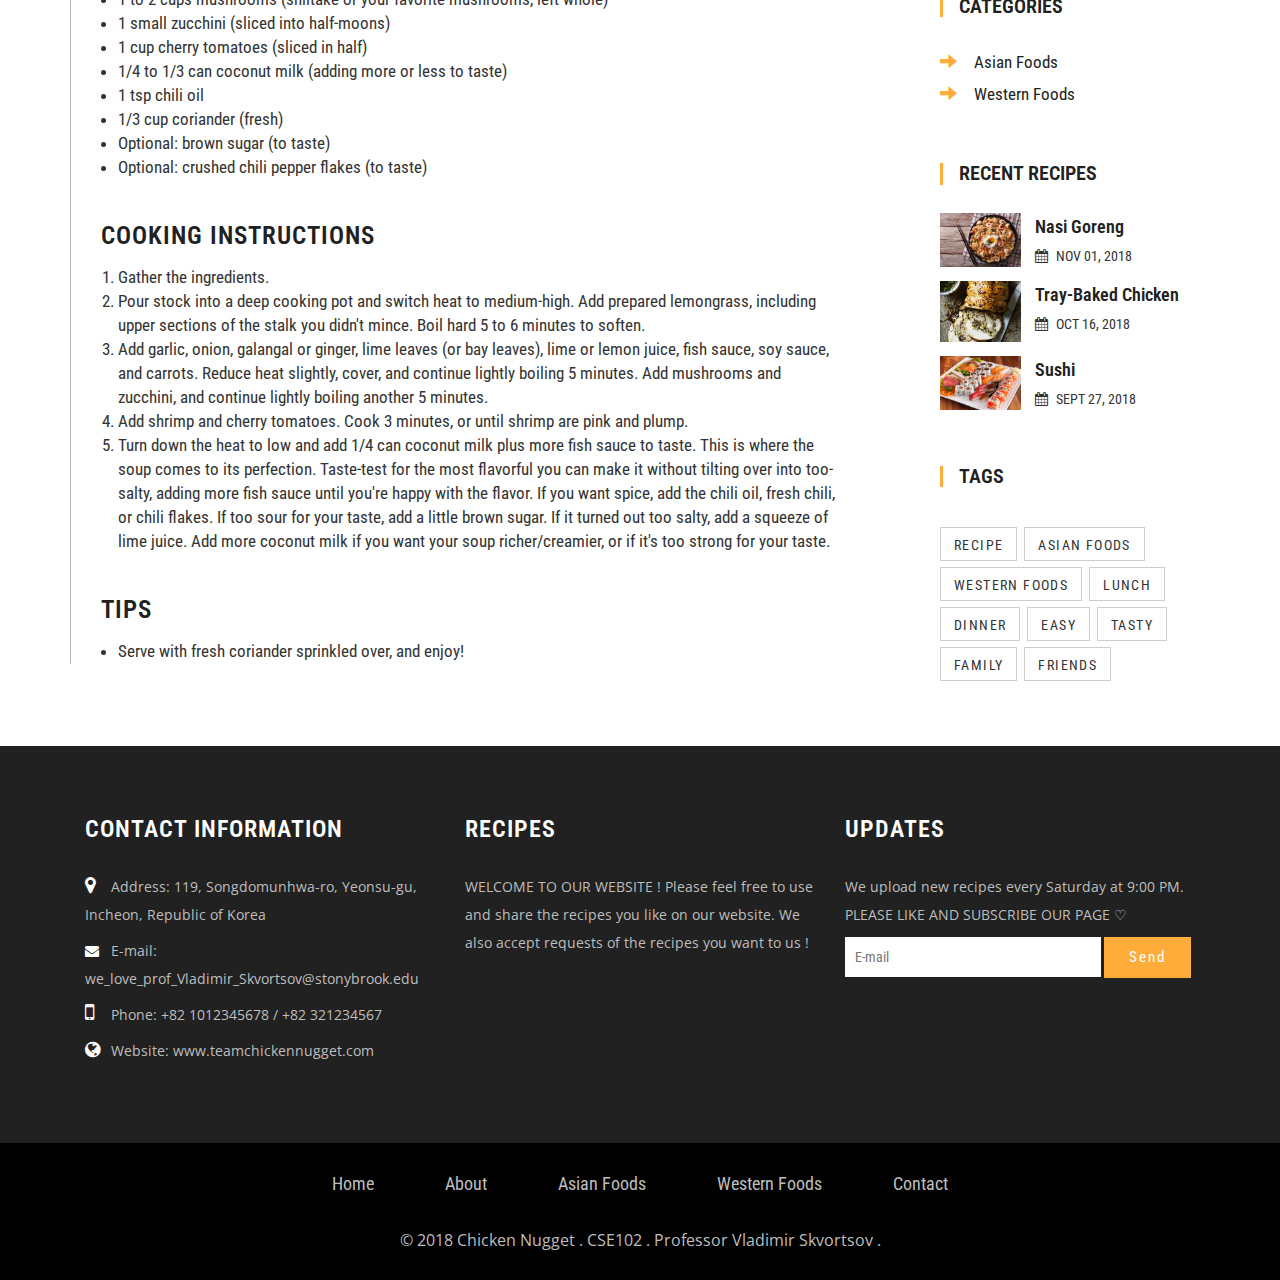
<file: asian1.html>
<!DOCTYPE html>
<html lang="en">
<head>
<title>Chicken Nugget's RECIPES | Asian Foods - Tom Yum Soup :: CSE102</title>    
<link href="css/font-awesome.min.css" rel="stylesheet" type="text/css" media="all" /><!-- fontawesome -->     
<link href="css/bootstrap.min.css" rel="stylesheet" type="text/css" media="all" /><!-- Bootstrap stylesheet -->
<link href="css/style.css" rel="stylesheet" type="text/css" media="all" />
<!-- stylesheet -->
<!-- meta tags -->
<meta name="viewport" content="width=device-width, initial-scale=1">
<meta http-equiv="Content-Type" content="text/html; charset=utf-8" />
<meta name="keywords" content="Blog Responsive web template, Bootstrap Web Templates, Flat Web Templates, Android Compatible web template, 
Smartphone Compatible web template, free webdesigns for Nokia, Samsung, LG, Sony Ericsson, Motorola web design" />
<script type="application/x-javascript"> addEventListener("load", function() { setTimeout(hideURLbar, 0); }, false); function hideURLbar(){ window.scrollTo(0,1); } </script>
<!-- //meta tags -->
<!--fonts-->
<link href="//fonts.googleapis.com/css?family=Roboto+Condensed:300,300i,400,400i,700,700i&subset=cyrillic,cyrillic-ext,greek,greek-ext,latin-ext,vietnamese" rel="stylesheet">
<link href="//fonts.googleapis.com/css?family=Open+Sans" rel="stylesheet">
<!--//fonts-->
<script type="text/javascript" src="js/jquery-2.1.4.min.js"></script>
<script src="js/main.js"></script>
<!-- Required-js -->
<!-- start-smoth-scrolling -->
<script type="text/javascript" src="js/move-top.js"></script>
<script type="text/javascript" src="js/easing.js"></script>
<script type="text/javascript">
	jQuery(document).ready(function($) {
		$(".scroll").click(function(event){		
			event.preventDefault();
			$('html,body').animate({scrollTop:$(this.hash).offset().top},1000);
		});
	});
</script>
<!-- start-smoth-scrolling -->

<!-- scriptfor smooth drop down-nav -->
<script>
$(document).ready(function(){
    $(".dropdown").hover(            
        function() {
            $('.dropdown-menu', this).stop( true, true ).slideDown("fast");
            $(this).toggleClass('open');        
        },
        function() {
            $('.dropdown-menu', this).stop( true, true ).slideUp("fast");
            $(this).toggleClass('open');       
        }
    );
});
</script>
<!-- //script for smooth drop down-nav -->
</head>
<body>
<!-- header -->
	<header>
		<div class="w3layouts-top-strip">
			<div class="container">
				<div class="logo">
					<h1><a href="index.html">Our Recipes</a></h1>
					<p>Chicken Nugget</p>
				</div>
                <div class="w3ls-social-icons">
					<a class="facebook" href="https://www.facebook.com"><i class="fa fa-facebook"></i></a>
					<a class="twitter" href="https://twitter.com"><i class="fa fa-twitter"></i></a>
					<a class="pinterest" href="https://www.pinterest.com"><i class="fa fa-pinterest-p"></i></a>
					<a class="linkedin" href="https://www.linkedin.com"><i class="fa fa-linkedin"></i></a>
					<a class="linkedin" href="https://plus.google.com/discover"><i class="fa fa-google-plus"></i></a>
					<a class="linkedin" href="https://rss.com"><i class="fa fa-rss"></i></a>
					<a class="linkedin" href="https://www.behance.net"><i class="fa fa-behance"></i></a>
				</div>
			</div>
		</div>
		<!-- navigation -->
			<nav class="navbar navbar-default">
			  <div class="container">
				<!-- Brand and toggle get grouped for better mobile display -->
				<div class="navbar-header">
				  <button type="button" class="navbar-toggle collapsed" data-toggle="collapse" data-target="#bs-example-navbar-collapse-1" aria-expanded="false">
					<span class="sr-only">Toggle navigation</span>
					<span class="icon-bar"></span>
					<span class="icon-bar"></span>
					<span class="icon-bar"></span>
				  </button>
				</div>

				<!-- Collect the nav links, forms, and other content for toggling -->
				<div class="collapse navbar-collapse" id="bs-example-navbar-collapse-1">
				  <ul class="nav navbar-nav">
					<li><a class="active" href="index.html">Home</a></li>
					<li><a href="about.html">About</a></li>
					<li class="dropdown">
					  <a href="#" class="dropdown-toggle" data-toggle="dropdown" role="button" aria-haspopup="true" aria-expanded="false">Asian Foods <span class="caret"></span></a>
					  <ul class="dropdown-menu">
					    <li><a href="asian1.html">Tom Yum Soup</a></li>
				        <li><a href="asian2.html">Nasi Goreng</a></li>
                        <li><a href="asian3.html">Dim Sum</a></li>
                        <li><a href="asian4.html">Sushi</a></li>
					  </ul>
                    </li>
                    <li class="dropdown">
					  <a href="#" class="dropdown-toggle" data-toggle="dropdown" role="button" aria-haspopup="true" aria-expanded="false">Western Foods <span class="caret"></span></a>
					  <ul class="dropdown-menu">
					    <li><a href="western1.html">Roast Beef</a></li>
				        <li><a href="western2.html">Fried Chicken Sandwich</a></li>
                        <li><a href="western3.html">Tray-baked Chicken</a></li>
                        <li><a href="western4.html">Grilled Salmon</a></li>
					  </ul>
					</li>
					<li><a href="contact.html">Contact</a></li>
				  </ul>
				</div><!-- /.navbar-collapse -->
				<div class="clearfix"> </div>
			  </div><!-- /.container-fluid -->
			</nav>
		<!-- //navigation -->
	</header>
	<!-- //header -->
	<!-- banner -->
	<div class="agile-banner">
	</div>
	<!-- //banner -->
	<!-- breadcrumbs -->
	<div class="breadcrumbs">
		<div class="container">
			<ol class="breadcrumb breadcrumb1 animated wow slideInLeft" data-wow-delay=".5s">
				<li><a href="index.html">Home</a></li>
				<li class="active">Asian Foods</li>
			</ol>
		</div>
	</div>
<!-- //breadcrumbs -->
	<div class="container">
		<div class="banner-btm-agile">
		
		<!-- //btm-wthree-left -->
			<div class="col-md-9 btm-wthree-left">
				<div class="agileits_heading_section">
					<h3 class="wthree_head">Tom Yum Soup</h3>
					<p class="agileinfo_para">Serves 2-3 people</p>
				</div>
			<!-- wthree-top -->
				<div class="wthree-top">
					<div class="w3agile-top">
						<div class="w3agile_special_deals_grid_left_grid">
							<a href="asian1.html"><img src="images/tomyum.jpg" class="img-responsive" alt="Tom Yum Soup" /></a>
						</div>
					</div>
					<div class="w3agile-bottom">
						<div class="col-md-12 w3agile-right">
                            <h3><a href="asian1.html">Ingredients</a></h3>
                            <ul class="ingredients">
                                <li>12 to 14 medium shrimp (or 8 to 10 large, raw, shells left on or removed; see note below recipe)</li>
                                <li>6 cups chicken stock</li>
                                <li>1 stalk lemongrass (lower 1/3, finely minced)</li>
                                <li>4 cloves garlic (minced)</li>
                                <li>3 tbsp onion (minced)</li>
                                <li>6 tsp galangal (or ginger)</li>
                                <li>3 leaves kaffir lime (if you can't find them, use bay leaves)</li>
                                <li>1 tsp lime juice (or lemon juice)</li>
                                <li>1 1/2 tbsp. fish sauce</li>
                                <li>1/2 tbsp. soy sauce</li>
                                <li>1 carrot (sliced thick)</li>
                                <li>1 to 2 cups mushrooms (shiitake or your favorite mushrooms, left whole)</li>
                                <li>1 small zucchini (sliced into half-moons)</li>
                                <li>1 cup cherry tomatoes (sliced in half)</li>
                                <li>1/4 to 1/3 can coconut milk (adding more or less to taste)</li>
                                <li>1 tsp chili oil</li>
                                <li>1/3 cup coriander (fresh)</li>
                                <li>Optional: brown sugar (to taste)</li>
                                <li>Optional: crushed chili pepper flakes (to taste)</li>
                            </ul>
						</div>
							<div class="clearfix"></div>
						<div class="col-md-12 w3agile-right">
                            <h3><a href="asian1.html">Cooking Instructions</a></h3>
                            <ol class="instructions">
                                <li>Gather the ingredients.</li>
                                <li>Pour stock into a deep cooking pot and switch heat to medium-high. Add prepared lemongrass, including upper sections of the stalk you didn't mince. Boil hard 5 to 6 minutes to soften.</li>
                                <li>Add garlic, onion, galangal or ginger, lime leaves (or bay leaves), lime or lemon juice, fish sauce, soy sauce, and carrots. Reduce heat slightly, cover, and continue lightly boiling 5 minutes. Add mushrooms and zucchini, and continue lightly boiling another 5 minutes.</li>
                                <li>Add shrimp and cherry tomatoes. Cook 3 minutes, or until shrimp are pink and plump.</li>
                                <li>Turn down the heat to low and add 1/4 can coconut milk plus more fish sauce to taste. This is where the soup comes to its perfection. Taste-test for the most flavorful you can make it without tilting over into too-salty, adding more fish sauce until you're happy with the flavor. If you want spice, add the chili oil, fresh chili, or chili flakes. If too sour for your taste, add a little brown sugar. If it turned out too salty, add a squeeze of lime juice. Add more coconut milk if you want your soup richer/creamier, or if it's too strong for your taste.</li>
                            </ol>
						</div>
							<div class="clearfix"></div>					
						<div class="w3agile-right">
							<h3><a href="asian1.html">Tips</a></h3>
                            <ul class="tips">
                                <li>Serve with fresh coriander sprinkled over, and enjoy!</li>
                            </ul>							
						</div>
							<div class="clearfix"></div>
					</div>
				</div>
				<!-- //wthree-top-1 -->
			</div>
			<div class="col-md-3 w3agile_blog_left">
                <div class="agileinfo_calender">
				<h3>CONNECT SOCIALLY</h3>
				<div class="w3ls-social-icons-1">
                    <a class="facebook" href="https://www.facebook.com"><i class="fa fa-facebook"></i></a>
					<a class="twitter" href="https://twitter.com"><i class="fa fa-twitter"></i></a>
					<a class="pinterest" href="https://www.pinterest.com"><i class="fa fa-pinterest-p"></i></a>
					<a class="linkedin" href="https://www.linkedin.com"><i class="fa fa-linkedin"></i></a>
					<a class="linkedin" href="https://plus.google.com/discover"><i class="fa fa-google-plus"></i></a>
					<a class="linkedin" href="https://rss.com"><i class="fa fa-rss"></i></a>
					<a class="linkedin" href="https://www.behance.net"><i class="fa fa-behance"></i></a>
				</div>
				</div>
				<div class="w3ls_popular_posts">
					<h3>Popular Recipes</h3>
					<div class="agileits_popular_posts_grid">
						<div class="w3agile_special_deals_grid_left_grid">
							<a href="asian3.html"><img src="images/dimsum.jpg" class="img-responsive" alt="Dim Sum" /></a>
						</div>
						<h4><a href="asian3.html">Dim Sum</a></h4>
					</div>
                    <div class="agileits_popular_posts_grid">
						<div class="w3agile_special_deals_grid_left_grid">
								<a href="western4.html"><img src="images/salmon.jpg" class="img-responsive" alt="Grilled Salmon" /></a>
						</div>
						<h4><a href="western4.html">Grilled Salmon</a></h4>
					</div>
					<div class="agileits_popular_posts_grid">
						<div class="w3agile_special_deals_grid_left_grid">
								<a href="western2.html"><img src="images/sandwich.jpg" class="img-responsive" alt="Fried Chicken Sandwich" /></a>
							</div>
						<h4><a href="western2.html">Fried Chicken Sandwich</a></h4>
					</div>
				</div>
				
				<div class="w3l_categories">
					<h3>Categories</h3>
					<ul>
						<li><a href="asianfoods.html"><span class="glyphicon glyphicon-arrow-right" aria-hidden="true"></span>Asian Foods</a></li>
						<li><a href="westernfoods.html"><span class="glyphicon glyphicon-arrow-right" aria-hidden="true"></span>Western Foods</a></li>
					</ul>
				</div>
			<div class="w3ls_recent_posts">
					<h3>Recent Recipes</h3>
					<div class="agileits_recent_posts_grid">
                        <div class="agileits_recent_posts_gridl">
							<div class="w3agile_special_deals_grid_left_grid">
									<a href="asian2.html"><img src="images/nasigoreng.png" class="img-responsive" alt="Nasi Goreng" /></a>
								</div>
						</div>
						<div class="agileits_recent_posts_gridr">
							<h4><a href="asian2.html">Nasi Goreng</a></h4>
							<h5><i class="fa fa-calendar" aria-hidden="true"></i>NOV 01, 2018</h5>
						</div>
						<div class="clearfix"> </div>
					</div>
					<div class="agileits_recent_posts_grid">
						<div class="agileits_recent_posts_gridl">
							<div class="w3agile_special_deals_grid_left_grid">
									<a href="western3.html"><img src="images/chicken.jpg" class="img-responsive" alt="Tray-baked Chicken" /></a>
								</div>
						</div>
						<div class="agileits_recent_posts_gridr">
							<h4><a href="western3.html">Tray-baked Chicken </a></h4>
							<h5><i class="fa fa-calendar" aria-hidden="true"></i>OCT 16, 2018</h5>
						</div>
						<div class="clearfix"> </div>
					</div>
					<div class="agileits_recent_posts_grid">
						<div class="agileits_recent_posts_gridl">
							<div class="w3agile_special_deals_grid_left_grid">
									<a href="asian4.html"><img src="images/sushi.jpg" class="img-responsive" alt="Sushi" /></a>
								</div>
						</div>
						<div class="agileits_recent_posts_gridr">
							<h4><a href="asian4.html">Sushi </a></h4>
							<h5><i class="fa fa-calendar" aria-hidden="true"></i>SEPT 27, 2018</h5>
						</div>
						<div class="clearfix"> </div>
					</div>
				</div>
			<div class="w3l_tags">
					<h3>Tags</h3>
					<ul class="tag">
						<li><a href="about.html">Recipe</a></li>
						<li><a href="asianfoods.html">Asian Foods</a></li>
						<li><a href="westernfoods.html">Western Foods</a></li>
						<li><a href="asian3.html">Lunch</a></li>
						<li><a href="western1.html">Dinner</a></li>
						<li><a href="asian2.html">Easy</a></li>
						<li><a href="asian4.html">Tasty</a></li>
						<li><a href="western3.html">Family</a></li>
						<li><a href="western2.html">Friends</a></li>
					</ul>
				</div>
			</div>
			<!-- //btm-wthree-right -->
	   </div>
			<!-- wthree-top-1 -->
				<div class="wthree-top-">
					<div class="w3agile-bottom">
					</div>
                    <div class="clearfix"></div>
					</div>
				</div>
			<!-- //wthree-top-1 -->
	<!-- footer -->
	<div class="footer-agile-info">
		<div class="container">
			<div class="col-md-4 w3layouts-footer">
				<h3>Contact Information</h3>
					<p><span><i class="fa fa-map-marker" aria-hidden="true"></i></span>Address: 119, Songdomunhwa-ro, Yeonsu-gu, Incheon, Republic of Korea </p>
					<p><span><i class="fa fa-envelope" aria-hidden="true"></i></span><a href="contact.html">E-mail: we_love_prof_Vladimir_Skvortsov@stonybrook.edu</a> </p>
					<p><span><i class="fa fa-mobile" aria-hidden="true"></i></span>Phone: +82 1012345678 / +82 321234567 </p>
					<p><span><i class="fa fa-globe" aria-hidden="true"></i></span><a href="index.html">Website: www.teamchickennugget.com</a></p>
			</div>
			<div class="col-md-4 wthree-footer">
				<h2>RECIPES</h2>
				<p>WELCOME TO OUR WEBSITE ! Please feel free to use and share the recipes you like on our website. We also accept requests of the recipes you want to us ! </p>
			</div>
			<div class="col-md-4 w3-agile">
				<h3>UPDATES</h3>
				<p>We upload new recipes every Saturday at 9:00 PM. PLEASE LIKE AND SUBSCRIBE OUR PAGE ♡ </p>
				<form action="mailto:soomin.kim.1@stonybrook.edu" method="post">
					<input type="email" name="Email" placeholder="E-mail" required="">
					<input type="submit" value="Send">
				</form>
			</div>
		</div>
	</div>
	<!-- footer -->
	<!-- copyright -->
	<div class="copyright">
		<div class="container">
			<div class="w3agile-list">
				<ul>
					<li><a href="index.html">Home</a></li>
					<li><a href="about.html">About</a></li>
					<li><a href="asianfoods.html">Asian Foods</a></li>
					<li><a href="westernfoods.html">Western Foods</a></li>
					<li><a href="contact.html">Contact</a></li>
				</ul>
			</div>
			<div class="agileinfo">
				<p>© 2018 Chicken Nugget . CSE102 . Professor Vladimir Skvortsov .</p>
			</div>
		</div>
	</div>
    <!-- //copyright -->
<!-- here stars scrolling icon -->
	<script type="text/javascript">
		$(document).ready(function() {
			/*
				var defaults = {
				containerID: 'toTop', // fading element id
				containerHoverID: 'toTopHover', // fading element hover id
				scrollSpeed: 1200,
				easingType: 'linear' 
				};
			*/
								
			$().UItoTop({ easingType: 'easeOutQuart' });
								
			});
	</script>
<!-- //here ends scrolling icon -->

<!-- jQuery (necessary for Bootstrap's JavaScript plugins) -->
<script src="js/bootstrap.js"></script>
</body>
</html>
</file>
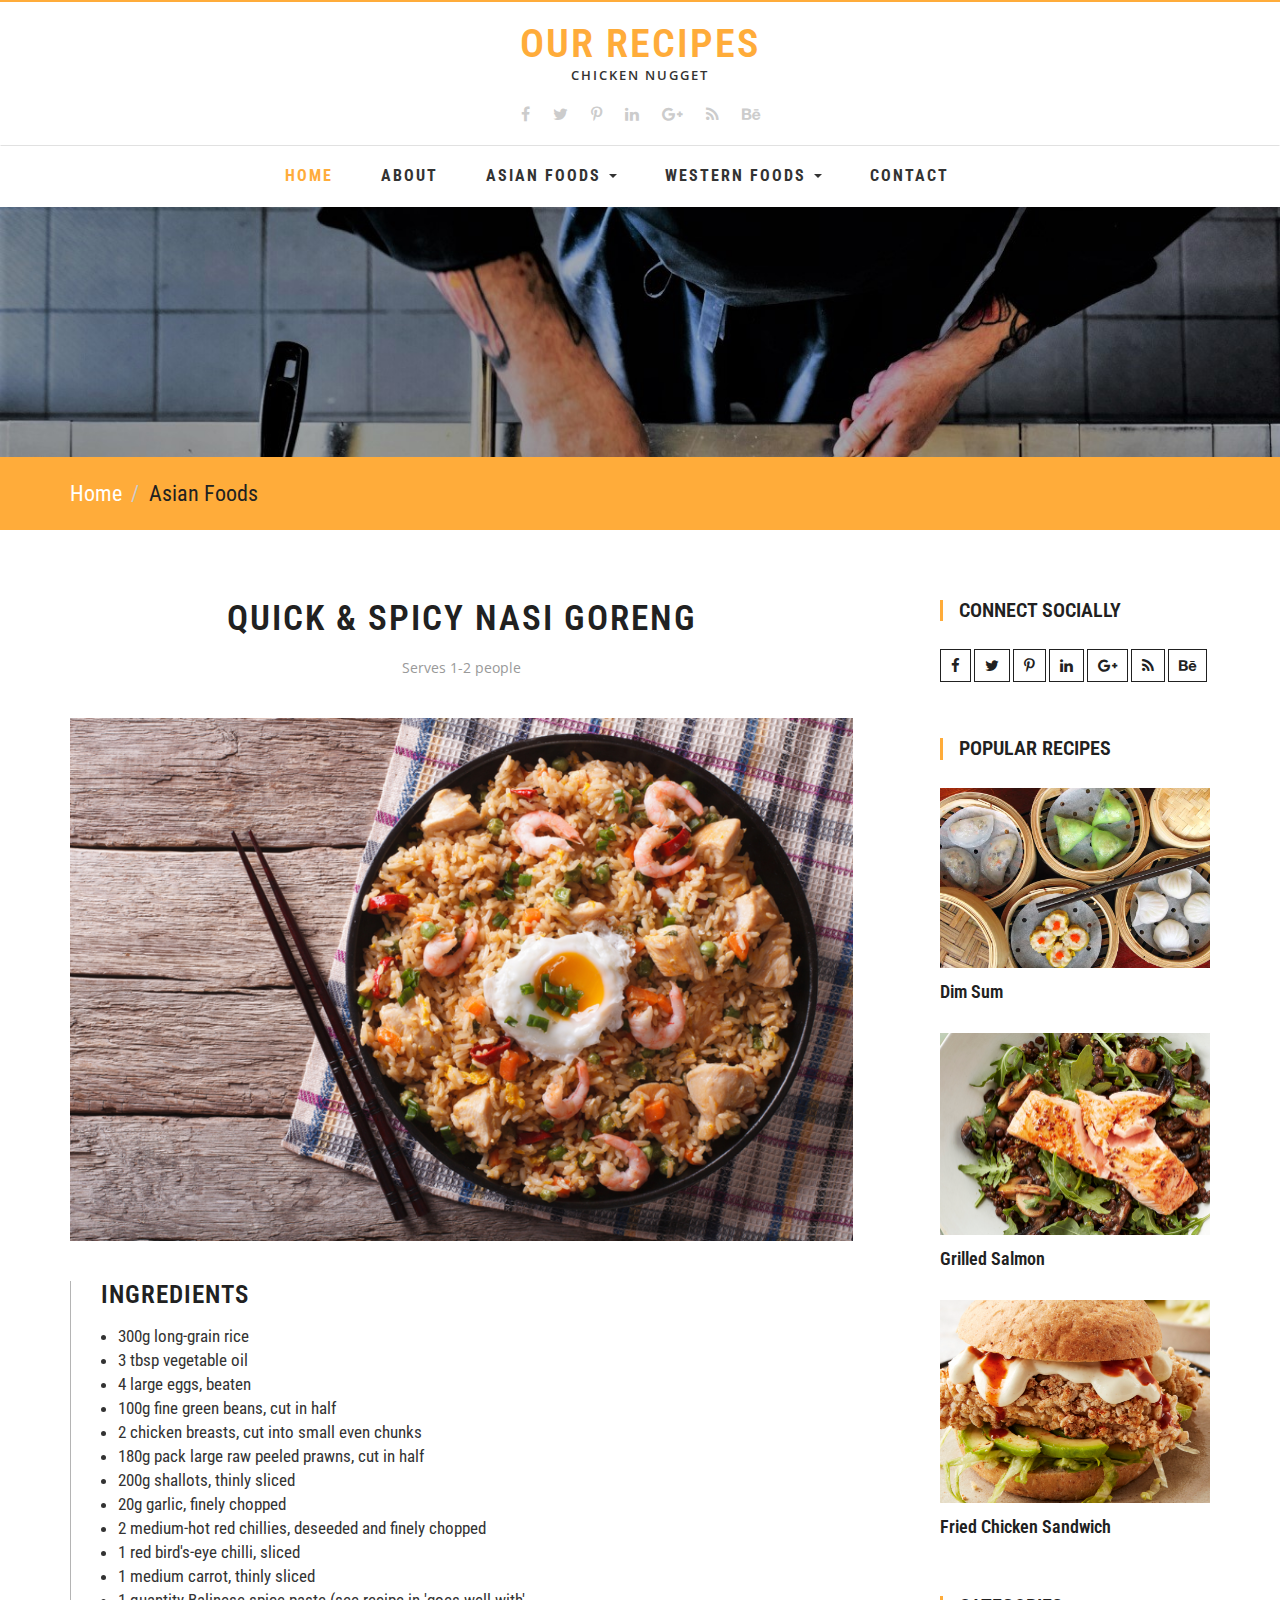
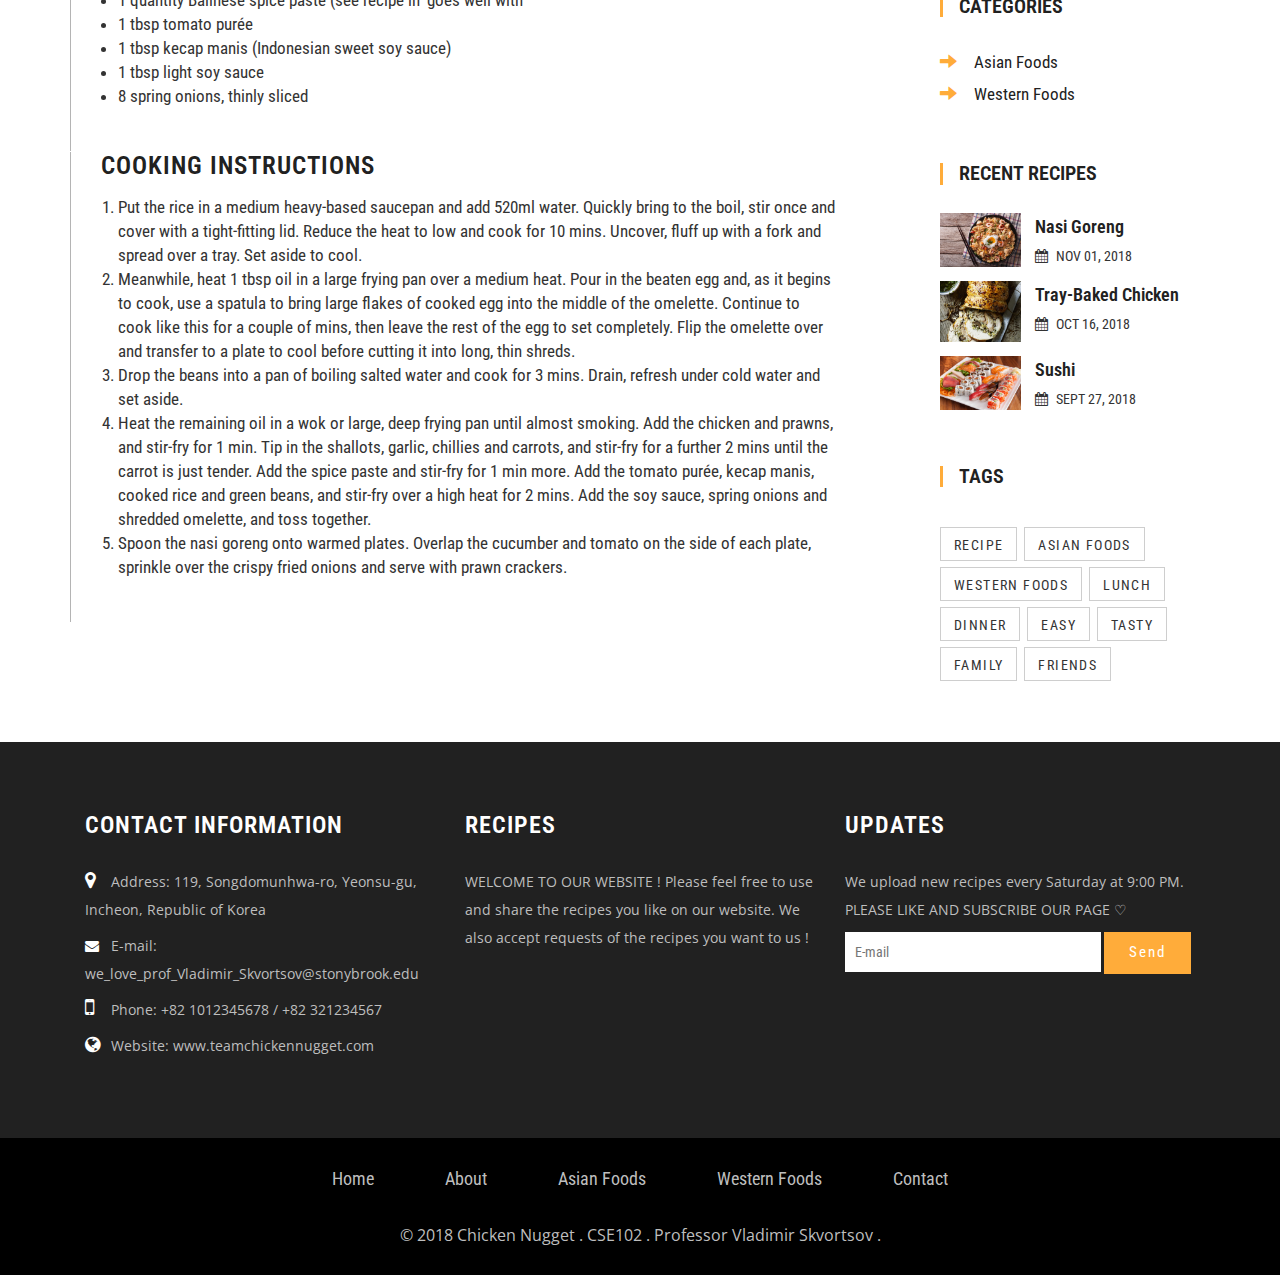
<file: asian2.html>
<!DOCTYPE html>
<html lang="en">
<head>
<title>Chicken Nugget's RECIPES | Asian Foods - Nasi Goreng :: CSE102</title>    
<link href="css/font-awesome.min.css" rel="stylesheet" type="text/css" media="all" /><!-- fontawesome -->     
<link href="css/bootstrap.min.css" rel="stylesheet" type="text/css" media="all" /><!-- Bootstrap stylesheet -->
<link href="css/style.css" rel="stylesheet" type="text/css" media="all" />
<!-- stylesheet -->
<!-- meta tags -->
<meta name="viewport" content="width=device-width, initial-scale=1">
<meta http-equiv="Content-Type" content="text/html; charset=utf-8" />
<meta name="keywords" content="Blog Responsive web template, Bootstrap Web Templates, Flat Web Templates, Android Compatible web template, 
Smartphone Compatible web template, free webdesigns for Nokia, Samsung, LG, Sony Ericsson, Motorola web design" />
<script type="application/x-javascript"> addEventListener("load", function() { setTimeout(hideURLbar, 0); }, false); function hideURLbar(){ window.scrollTo(0,1); } </script>
<!-- //meta tags -->
<!--fonts-->
<link href="//fonts.googleapis.com/css?family=Roboto+Condensed:300,300i,400,400i,700,700i&subset=cyrillic,cyrillic-ext,greek,greek-ext,latin-ext,vietnamese" rel="stylesheet">
<link href="//fonts.googleapis.com/css?family=Open+Sans" rel="stylesheet">
<!--//fonts-->
<script type="text/javascript" src="js/jquery-2.1.4.min.js"></script>
<script src="js/main.js"></script>
<!-- Required-js -->
<!-- start-smoth-scrolling -->
<script type="text/javascript" src="js/move-top.js"></script>
<script type="text/javascript" src="js/easing.js"></script>
<script type="text/javascript">
	jQuery(document).ready(function($) {
		$(".scroll").click(function(event){		
			event.preventDefault();
			$('html,body').animate({scrollTop:$(this.hash).offset().top},1000);
		});
	});
</script>
<!-- start-smoth-scrolling -->

<!-- scriptfor smooth drop down-nav -->
<script>
$(document).ready(function(){
    $(".dropdown").hover(            
        function() {
            $('.dropdown-menu', this).stop( true, true ).slideDown("fast");
            $(this).toggleClass('open');        
        },
        function() {
            $('.dropdown-menu', this).stop( true, true ).slideUp("fast");
            $(this).toggleClass('open');       
        }
    );
});
</script>
<!-- //script for smooth drop down-nav -->
</head>
<body>
<!-- header -->
	<header>
		<div class="w3layouts-top-strip">
			<div class="container">
				<div class="logo">
					<h1><a href="index.html">Our Recipes</a></h1>
					<p>Chicken Nugget</p>
				</div>
                <div class="w3ls-social-icons">
					<a class="facebook" href="https://www.facebook.com"><i class="fa fa-facebook"></i></a>
					<a class="twitter" href="https://twitter.com"><i class="fa fa-twitter"></i></a>
					<a class="pinterest" href="https://www.pinterest.com"><i class="fa fa-pinterest-p"></i></a>
					<a class="linkedin" href="https://www.linkedin.com"><i class="fa fa-linkedin"></i></a>
					<a class="linkedin" href="https://plus.google.com/discover"><i class="fa fa-google-plus"></i></a>
					<a class="linkedin" href="https://rss.com"><i class="fa fa-rss"></i></a>
					<a class="linkedin" href="https://www.behance.net"><i class="fa fa-behance"></i></a>
				</div>
			</div>
		</div>
		<!-- navigation -->
			<nav class="navbar navbar-default">
			  <div class="container">
				<!-- Brand and toggle get grouped for better mobile display -->
				<div class="navbar-header">
				  <button type="button" class="navbar-toggle collapsed" data-toggle="collapse" data-target="#bs-example-navbar-collapse-1" aria-expanded="false">
					<span class="sr-only">Toggle navigation</span>
					<span class="icon-bar"></span>
					<span class="icon-bar"></span>
					<span class="icon-bar"></span>
				  </button>
				</div>

				<!-- Collect the nav links, forms, and other content for toggling -->
				<div class="collapse navbar-collapse" id="bs-example-navbar-collapse-1">
				  <ul class="nav navbar-nav">
					<li><a class="active" href="index.html">Home</a></li>
					<li><a href="about.html">About</a></li>
				    <li class="dropdown">
					  <a href="#" class="dropdown-toggle" data-toggle="dropdown" role="button" aria-haspopup="true" aria-expanded="false">Asian Foods <span class="caret"></span></a>
					  <ul class="dropdown-menu">
					    <li><a href="asian1.html">Tom Yum Soup</a></li>
				        <li><a href="asian2.html">Nasi Goreng</a></li>
                        <li><a href="asian3.html">Dim Sum</a></li>
                        <li><a href="asian4.html">Sushi</a></li>
					  </ul>
                    </li>
                    <li class="dropdown">
					  <a href="#" class="dropdown-toggle" data-toggle="dropdown" role="button" aria-haspopup="true" aria-expanded="false">Western Foods <span class="caret"></span></a>
					  <ul class="dropdown-menu">
					    <li><a href="western1.html">Roast Beef</a></li>
				        <li><a href="western2.html">Fried Chicken Sandwich</a></li>
                        <li><a href="western3.html">Tray-baked Chicken</a></li>
                        <li><a href="western4.html">Grilled Salmon</a></li>
					  </ul>
					</li>  
					<li><a href="contact.html">Contact</a></li>
				  </ul>
				</div><!-- /.navbar-collapse -->
				<div class="clearfix"> </div>
			  </div><!-- /.container-fluid -->
			</nav>
		<!-- //navigation -->
	</header>
	<!-- //header -->
	<!-- banner -->
	<div class="agile-banner">
	</div>
	<!-- //banner -->
	<!-- breadcrumbs -->
	<div class="breadcrumbs">
		<div class="container">
			<ol class="breadcrumb breadcrumb1 animated wow slideInLeft" data-wow-delay=".5s">
				<li><a href="index.html">Home</a></li>
				<li class="active">Asian Foods</li>
			</ol>
		</div>
	</div>
<!-- //breadcrumbs -->
	<div class="container">
		<div class="banner-btm-agile">
		
		<!-- //btm-wthree-left -->
			<div class="col-md-9 btm-wthree-left">
				<div class="agileits_heading_section">
					<h3 class="wthree_head">Quick & Spicy Nasi Goreng</h3>
					<p class="agileinfo_para">Serves 1-2 people</p>
				</div>
			<!-- wthree-top -->
				<div class="wthree-top">
					<div class="w3agile-top">
						<div class="w3agile_special_deals_grid_left_grid">
							<a href="asian2.html"><img src="images/nasigoreng.png" class="img-responsive" alt="Nasi Goreng" /></a>
						</div>
					</div><div class="w3agile-bottom">
						<div class="col-md-12 w3agile-right">
							<h3><a href="asian2.html">Ingredients</a></h3>
                            <ul class="ingredients">
                                <li>300g long-grain rice</li>
                                <li>3 tbsp vegetable oil</li>
                                <li>4 large eggs, beaten</li>
                                <li>100g fine green beans, cut in half</li>
                                <li>2 chicken breasts, cut into small even chunks</li>
                                <li>180g pack large raw peeled prawns, cut in half</li>
                                <li>200g shallots, thinly sliced</li>
                                <li>20g garlic, finely chopped</li>
                                <li>2 medium-hot red chillies, deseeded and finely chopped</li>
                                <li>1 red bird's-eye chilli, sliced</li>
                                <li>1 medium carrot, thinly sliced</li>
                                <li>1 quantity Balinese spice paste (see recipe in 'goes well with'</li>
                                <li>1 tbsp tomato purée</li>
                                <li>1 tbsp kecap manis (Indonesian sweet soy sauce)</li>
                                <li>1 tbsp light soy sauce</li>
                                <li>8 spring onions, thinly sliced</li>
                            </ul>
						</div>
							<div class="clearfix"></div>
						<div class="col-md-3 w3agile-left">
						</div>
						<div class="col-md-12 w3agile-right">
							<h3><a href="asian2.html">Cooking Instructions</a></h3>
							<ol class="instructions">
                                <li>Put the rice in a medium heavy-based saucepan and add 520ml water. Quickly bring to the boil, stir once and cover with a tight-fitting lid. Reduce the heat to low and cook for 10 mins. Uncover, fluff up with a fork and spread over a tray. Set aside to cool.</li>
                                <li>Meanwhile, heat 1 tbsp oil in a large frying pan over a medium heat. Pour in the beaten egg and, as it begins to cook, use a spatula to bring large flakes of cooked egg into the middle of the omelette. Continue to cook like this for a couple of mins, then leave the rest of the egg to set completely. Flip the omelette over and transfer to a plate to cool before cutting it into long, thin shreds.</li>
                                <li>Drop the beans into a pan of boiling salted water and cook for 3 mins. Drain, refresh under cold water and set aside.</li>
                                <li>Heat the remaining oil in a wok or large, deep frying pan until almost smoking. Add the chicken and prawns, and stir-fry for 1 min. Tip in the shallots, garlic, chillies and carrots, and stir-fry for a further 2 mins until the carrot is just tender. Add the spice paste and stir-fry for 1 min more. Add the tomato purée, kecap manis, cooked rice and green beans, and stir-fry over a high heat for 2 mins. Add the soy sauce, spring onions and shredded omelette, and toss together.</li>
                                <li>Spoon the nasi goreng onto warmed plates. Overlap the cucumber and tomato on the side of each plate, sprinkle over the crispy fried onions and serve with prawn crackers.</li>
						</div>
							<div class="clearfix"></div>
					</div>
				</div>
				<!-- //wthree-top-1 -->
				<!-- wthree-top-1 -->
				<div class="wthree-top-">
					<div class="w3agile-bottom">
					</div>
                    <div class="clearfix"></div>
					</div>
				</div>
				<!-- //wthree-top-1 -->
			</div>
			<div class="col-md-3 w3agile_blog_left">
                <div class="agileinfo_calender">
				<h3>CONNECT SOCIALLY</h3>
				<div class="w3ls-social-icons-1">
                    <a class="facebook" href="https://www.facebook.com"><i class="fa fa-facebook"></i></a>
					<a class="twitter" href="https://twitter.com"><i class="fa fa-twitter"></i></a>
					<a class="pinterest" href="https://www.pinterest.com"><i class="fa fa-pinterest-p"></i></a>
					<a class="linkedin" href="https://www.linkedin.com"><i class="fa fa-linkedin"></i></a>
					<a class="linkedin" href="https://plus.google.com/discover"><i class="fa fa-google-plus"></i></a>
					<a class="linkedin" href="https://rss.com"><i class="fa fa-rss"></i></a>
					<a class="linkedin" href="https://www.behance.net"><i class="fa fa-behance"></i></a>
				</div>
				</div>
				<div class="w3ls_popular_posts">
					<h3>Popular Recipes</h3>
					<div class="agileits_popular_posts_grid">
						<div class="w3agile_special_deals_grid_left_grid">
							<a href="asian3.html"><img src="images/dimsum.jpg" class="img-responsive" alt="Dim Sum" /></a>
						</div>
						<h4><a href="asian3.html">Dim Sum</a></h4>
					</div>
                    <div class="agileits_popular_posts_grid">
						<div class="w3agile_special_deals_grid_left_grid">
								<a href="western4.html"><img src="images/salmon.jpg" class="img-responsive" alt="Grilled Salmon" /></a>
						</div>
						<h4><a href="western4.html">Grilled Salmon</a></h4>
					</div>
					<div class="agileits_popular_posts_grid">
						<div class="w3agile_special_deals_grid_left_grid">
								<a href="western2.html"><img src="images/sandwich.jpg" class="img-responsive" alt="Fried Chicken Sandwich" /></a>
							</div>
						<h4><a href="western2.html">Fried Chicken Sandwich</a></h4>
					</div>
				</div>
				
				<div class="w3l_categories">
					<h3>Categories</h3>
					<ul>
						<li><a href="asianfoods.html"><span class="glyphicon glyphicon-arrow-right" aria-hidden="true"></span>Asian Foods</a></li>
						<li><a href="westernfoods.html"><span class="glyphicon glyphicon-arrow-right" aria-hidden="true"></span>Western Foods</a></li>
					</ul>
				</div>
			<div class="w3ls_recent_posts">
					<h3>Recent Recipes</h3>
					<div class="agileits_recent_posts_grid">
                        <div class="agileits_recent_posts_gridl">
							<div class="w3agile_special_deals_grid_left_grid">
									<a href="asian2.html"><img src="images/nasigoreng.png" class="img-responsive" alt="Nasi Goreng" /></a>
								</div>
						</div>
						<div class="agileits_recent_posts_gridr">
							<h4><a href="asian2.html">Nasi Goreng</a></h4>
							<h5><i class="fa fa-calendar" aria-hidden="true"></i>NOV 01, 2018</h5>
						</div>
						<div class="clearfix"> </div>
					</div>
					<div class="agileits_recent_posts_grid">
						<div class="agileits_recent_posts_gridl">
							<div class="w3agile_special_deals_grid_left_grid">
									<a href="western3.html"><img src="images/chicken.jpg" class="img-responsive" alt="Tray-baked Chicken" /></a>
								</div>
						</div>
						<div class="agileits_recent_posts_gridr">
							<h4><a href="western3.html">Tray-baked Chicken </a></h4>
							<h5><i class="fa fa-calendar" aria-hidden="true"></i>OCT 16, 2018</h5>
						</div>
						<div class="clearfix"> </div>
					</div>
					<div class="agileits_recent_posts_grid">
						<div class="agileits_recent_posts_gridl">
							<div class="w3agile_special_deals_grid_left_grid">
									<a href="asian4.html"><img src="images/sushi.jpg" class="img-responsive" alt="Sushi" /></a>
								</div>
						</div>
						<div class="agileits_recent_posts_gridr">
							<h4><a href="asian4.html">Sushi </a></h4>
							<h5><i class="fa fa-calendar" aria-hidden="true"></i>SEPT 27, 2018</h5>
						</div>
						<div class="clearfix"> </div>
					</div>
				</div>
			<div class="w3l_tags">
					<h3>Tags</h3>
					<ul class="tag">
						<li><a href="about.html">Recipe</a></li>
						<li><a href="asianfoods.html">Asian Foods</a></li>
						<li><a href="westernfoods.html">Western Foods</a></li>
						<li><a href="asian3.html">Lunch</a></li>
						<li><a href="western1.html">Dinner</a></li>
						<li><a href="asian2.html">Easy</a></li>
						<li><a href="asian4.html">Tasty</a></li>
						<li><a href="western3.html">Family</a></li>
						<li><a href="western2.html">Friends</a></li>
					</ul>
				</div>
			</div>
			<!-- //btm-wthree-right -->
	   </div>
			<!-- //btm-wthree-right -->
			<div class="clearfix"></div>
		</div>
	<!-- footer -->
	<div class="footer-agile-info">
		<div class="container">
			<div class="col-md-4 w3layouts-footer">
				<h3>Contact Information</h3>
					<p><span><i class="fa fa-map-marker" aria-hidden="true"></i></span>Address: 119, Songdomunhwa-ro, Yeonsu-gu, Incheon, Republic of Korea </p>
					<p><span><i class="fa fa-envelope" aria-hidden="true"></i></span><a href="contact.html">E-mail: we_love_prof_Vladimir_Skvortsov@stonybrook.edu</a> </p>
					<p><span><i class="fa fa-mobile" aria-hidden="true"></i></span>Phone: +82 1012345678 / +82 321234567 </p>
					<p><span><i class="fa fa-globe" aria-hidden="true"></i></span><a href="index.html">Website: www.teamchickennugget.com</a></p>
			</div>
			<div class="col-md-4 wthree-footer">
				<h2>RECIPES</h2>
				<p>WELCOME TO OUR WEBSITE ! Please feel free to use and share the recipes you like on our website. We also accept requests of the recipes you want to us ! </p>
			</div>
			<div class="col-md-4 w3-agile">
				<h3>UPDATES</h3>
				<p>We upload new recipes every Saturday at 9:00 PM. PLEASE LIKE AND SUBSCRIBE OUR PAGE ♡ </p>
				<form action="mailto:soomin.kim.1@stonybrook.edu" method="post">
					<input type="email" name="Email" placeholder="E-mail" required="">
					<input type="submit" value="Send">
				</form>
			</div>
		</div>
	</div>
	<!-- footer -->
	<!-- copyright -->
	<div class="copyright">
		<div class="container">
			<div class="w3agile-list">
				<ul>
					<li><a href="index.html">Home</a></li>
					<li><a href="about.html">About</a></li>
					<li><a href="asianfoods.html">Asian Foods</a></li>
					<li><a href="westernfoods.html">Western Foods</a></li>
					<li><a href="contact.html">Contact</a></li>
				</ul>
			</div>
			<div class="agileinfo">
				<p>© 2018 Chicken Nugget . CSE102 . Professor Vladimir Skvortsov .</p>
			</div>
		</div>
	</div>
    <!-- //copyright -->
<!-- here stars scrolling icon -->
	<script type="text/javascript">
		$(document).ready(function() {
			/*
				var defaults = {
				containerID: 'toTop', // fading element id
				containerHoverID: 'toTopHover', // fading element hover id
				scrollSpeed: 1200,
				easingType: 'linear' 
				};
			*/
								
			$().UItoTop({ easingType: 'easeOutQuart' });
								
			});
	</script>
<!-- //here ends scrolling icon -->

<!-- jQuery (necessary for Bootstrap's JavaScript plugins) -->
<script src="js/bootstrap.js"></script>
</body>
</html>
</file>
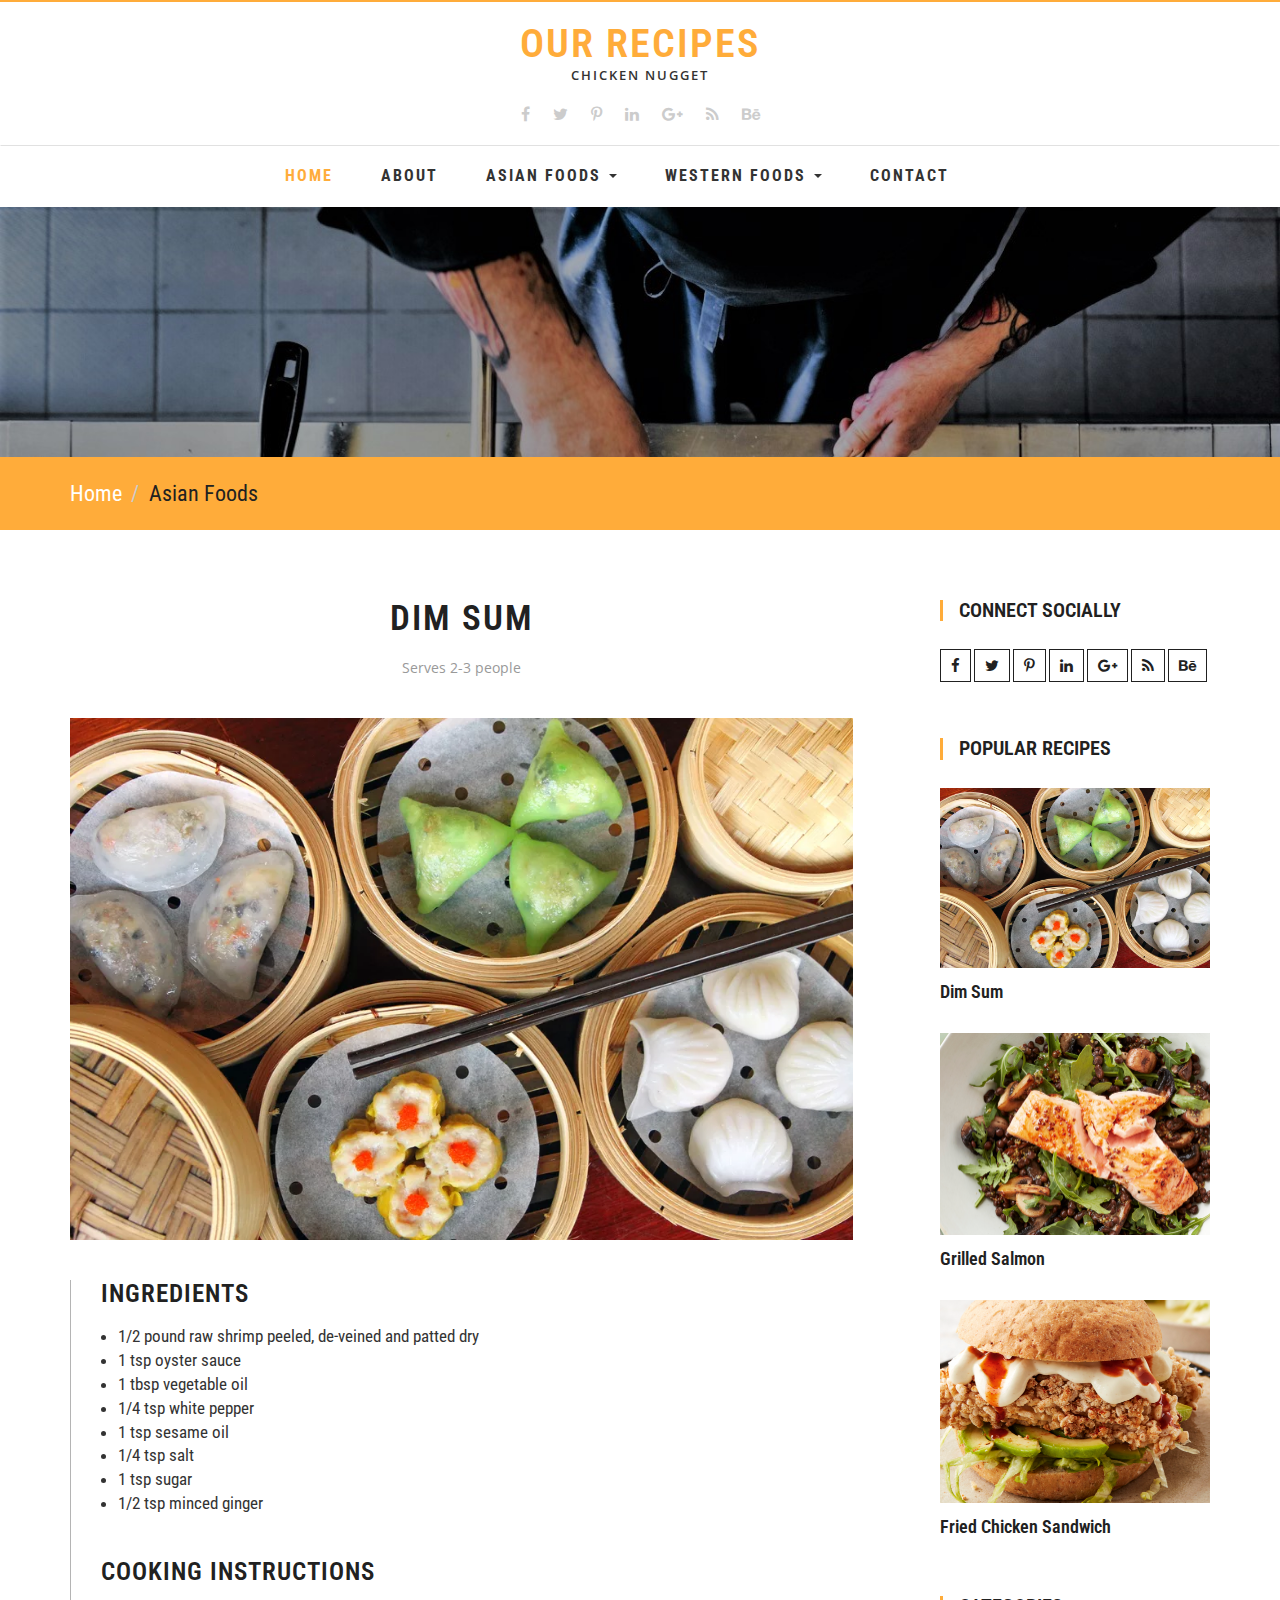
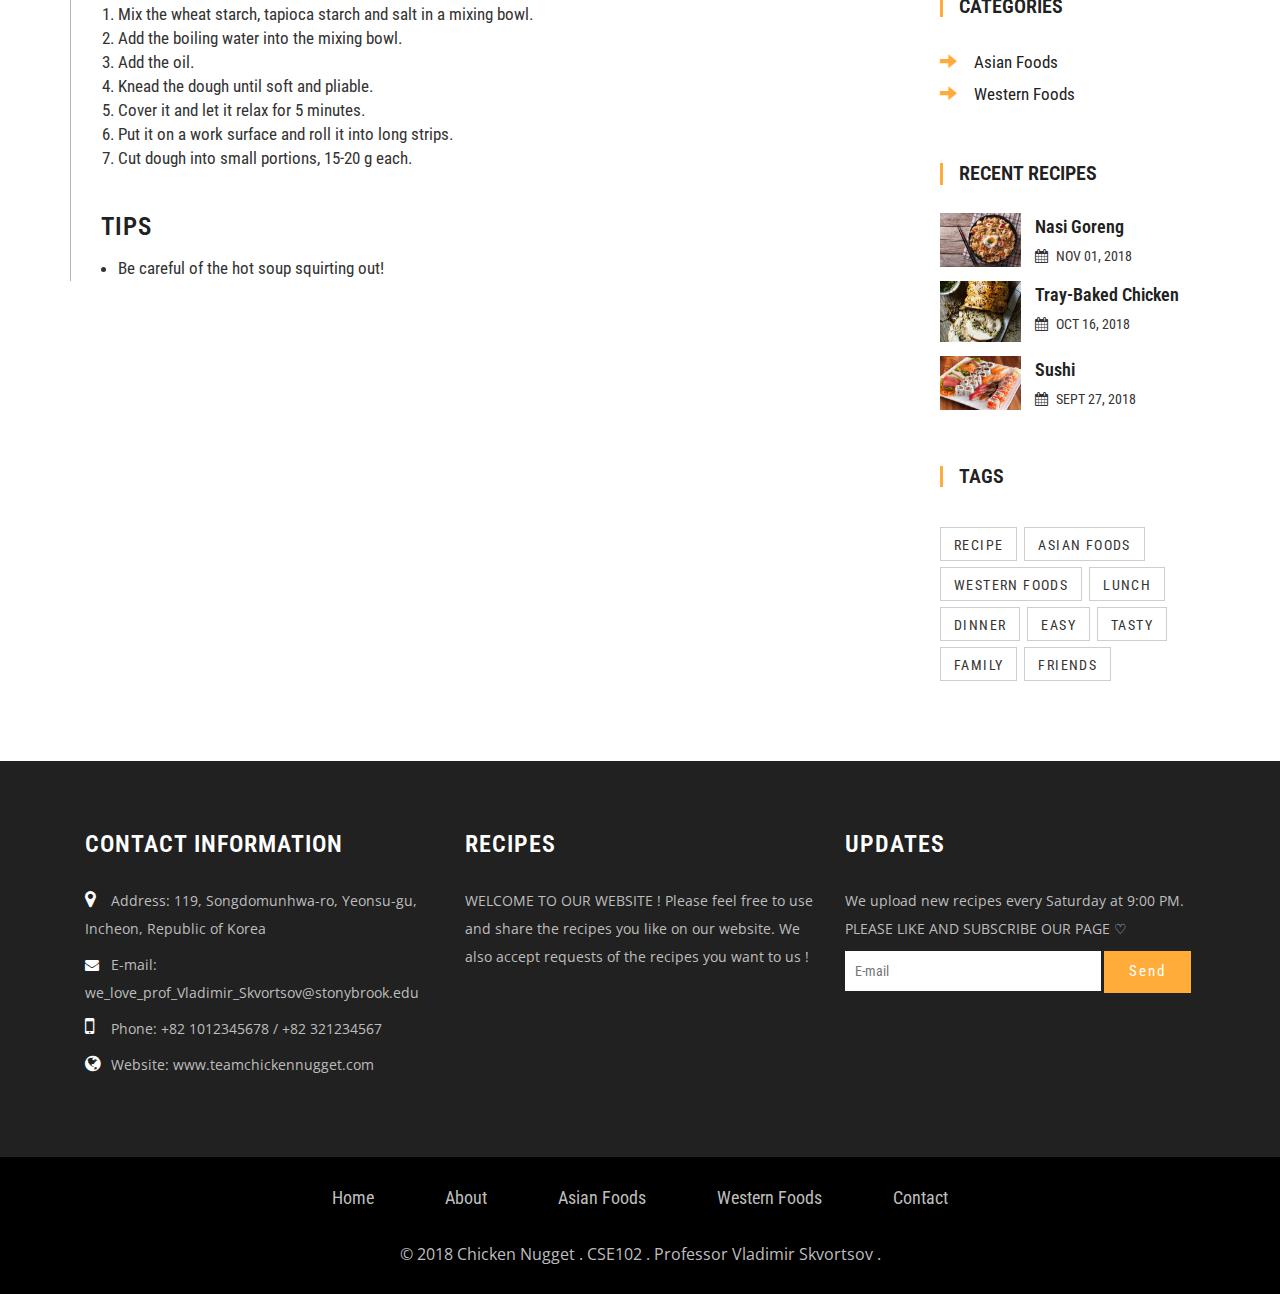
<file: asian3.html>
<!DOCTYPE html>
<html lang="en">
<head>
<title>Chicken Nugget's RECIPES | Asian Foods - Dim Sum :: CSE102</title>    
<link href="css/font-awesome.min.css" rel="stylesheet" type="text/css" media="all" /><!-- fontawesome -->     
<link href="css/bootstrap.min.css" rel="stylesheet" type="text/css" media="all" /><!-- Bootstrap stylesheet -->
<link href="css/style.css" rel="stylesheet" type="text/css" media="all" />
<!-- stylesheet -->
<!-- meta tags -->
<meta name="viewport" content="width=device-width, initial-scale=1">
<meta http-equiv="Content-Type" content="text/html; charset=utf-8" />
<meta name="keywords" content="Blog Responsive web template, Bootstrap Web Templates, Flat Web Templates, Android Compatible web template, 
Smartphone Compatible web template, free webdesigns for Nokia, Samsung, LG, Sony Ericsson, Motorola web design" />
<script type="application/x-javascript"> addEventListener("load", function() { setTimeout(hideURLbar, 0); }, false); function hideURLbar(){ window.scrollTo(0,1); } </script>
<!-- //meta tags -->
<!--fonts-->
<link href="//fonts.googleapis.com/css?family=Roboto+Condensed:300,300i,400,400i,700,700i&subset=cyrillic,cyrillic-ext,greek,greek-ext,latin-ext,vietnamese" rel="stylesheet">
<link href="//fonts.googleapis.com/css?family=Open+Sans" rel="stylesheet">
<!--//fonts-->
<script type="text/javascript" src="js/jquery-2.1.4.min.js"></script>
<script src="js/main.js"></script>
<!-- Required-js -->
<!-- start-smoth-scrolling -->
<script type="text/javascript" src="js/move-top.js"></script>
<script type="text/javascript" src="js/easing.js"></script>
<script type="text/javascript">
	jQuery(document).ready(function($) {
		$(".scroll").click(function(event){		
			event.preventDefault();
			$('html,body').animate({scrollTop:$(this.hash).offset().top},1000);
		});
	});
</script>
<!-- start-smoth-scrolling -->

<!-- scriptfor smooth drop down-nav -->
<script>
$(document).ready(function(){
    $(".dropdown").hover(            
        function() {
            $('.dropdown-menu', this).stop( true, true ).slideDown("fast");
            $(this).toggleClass('open');        
        },
        function() {
            $('.dropdown-menu', this).stop( true, true ).slideUp("fast");
            $(this).toggleClass('open');       
        }
    );
});
</script>
<!-- //script for smooth drop down-nav -->
</head>
<body>
<!-- header -->
	<header>
		<div class="w3layouts-top-strip">
			<div class="container">
				<div class="logo">
					<h1><a href="index.html">Our Recipes</a></h1>
					<p>Chicken Nugget</p>
				</div>
                <div class="w3ls-social-icons">
					<a class="facebook" href="https://www.facebook.com"><i class="fa fa-facebook"></i></a>
					<a class="twitter" href="https://twitter.com"><i class="fa fa-twitter"></i></a>
					<a class="pinterest" href="https://www.pinterest.com"><i class="fa fa-pinterest-p"></i></a>
					<a class="linkedin" href="https://www.linkedin.com"><i class="fa fa-linkedin"></i></a>
					<a class="linkedin" href="https://plus.google.com/discover"><i class="fa fa-google-plus"></i></a>
					<a class="linkedin" href="https://rss.com"><i class="fa fa-rss"></i></a>
					<a class="linkedin" href="https://www.behance.net"><i class="fa fa-behance"></i></a>
				</div>
			</div>
		</div>
		<!-- navigation -->
			<nav class="navbar navbar-default">
			  <div class="container">
				<!-- Brand and toggle get grouped for better mobile display -->
				<div class="navbar-header">
				  <button type="button" class="navbar-toggle collapsed" data-toggle="collapse" data-target="#bs-example-navbar-collapse-1" aria-expanded="false">
					<span class="sr-only">Toggle navigation</span>
					<span class="icon-bar"></span>
					<span class="icon-bar"></span>
					<span class="icon-bar"></span>
				  </button>
				</div>

				<!-- Collect the nav links, forms, and other content for toggling -->
				<div class="collapse navbar-collapse" id="bs-example-navbar-collapse-1">
				  <ul class="nav navbar-nav">
					<li><a class="active" href="index.html">Home</a></li>
					<li><a href="about.html">About</a></li>
					<li class="dropdown">
					  <a href="#" class="dropdown-toggle" data-toggle="dropdown" role="button" aria-haspopup="true" aria-expanded="false">Asian Foods <span class="caret"></span></a>
					  <ul class="dropdown-menu">
					    <li><a href="asian1.html">Tom Yum Soup</a></li>
				        <li><a href="asian2.html">Nasi Goreng</a></li>
                        <li><a href="asian3.html">Dim Sum</a></li>
                        <li><a href="asian4.html">Sushi</a></li>
					  </ul>
                    </li>
                    <li class="dropdown">
					  <a href="#" class="dropdown-toggle" data-toggle="dropdown" role="button" aria-haspopup="true" aria-expanded="false">Western Foods <span class="caret"></span></a>
					  <ul class="dropdown-menu">
					    <li><a href="western1.html">Roast Beef</a></li>
				        <li><a href="western2.html">Fried Chicken Sandwich</a></li>
                        <li><a href="western3.html">Tray-baked Chicken</a></li>
                        <li><a href="western4.html">Grilled Salmon</a></li>
					  </ul>
					</li>    
					<li><a href="contact.html">Contact</a></li>
				  </ul>
				</div><!-- /.navbar-collapse -->
				<div class="clearfix"> </div>
			  </div><!-- /.container-fluid -->
			</nav>
		<!-- //navigation -->
	</header>
	<!-- //header -->
	<!-- banner -->
	<div class="agile-banner">
	</div>
	<!-- //banner -->
	<!-- breadcrumbs -->
	<div class="breadcrumbs">
		<div class="container">
			<ol class="breadcrumb breadcrumb1 animated wow slideInLeft" data-wow-delay=".5s">
				<li><a href="index.html">Home</a></li>
				<li class="active">Asian Foods</li>
			</ol>
		</div>
	</div>
<!-- //breadcrumbs -->
	<div class="container">
		<div class="banner-btm-agile">
		
		<!-- //btm-wthree-left -->
			<div class="col-md-9 btm-wthree-left">
				<div class="agileits_heading_section">
					<h3 class="wthree_head">Dim Sum</h3>
					<p class="agileinfo_para">Serves 2-3 people</p>
				</div>
			<!-- wthree-top -->
				<div class="wthree-top">
					<div class="w3agile-top">
						<div class="w3agile_special_deals_grid_left_grid">
							<a href="asian3.html"><img src="images/dimsum.jpg" class="img-responsive" alt="Dim Sum" /></a>
						</div>
					</div>
					<div class="w3agile-bottom">
						<div class="col-md-12 w3agile-right">
							<h3><a href="asian3.html">Ingredients</a></h3>
                            <ul class="ingredients">
                                <li>1/2 pound raw shrimp peeled, de-veined and patted dry</li>
                                <li>1 tsp oyster sauce</li>
                                <li>1 tbsp vegetable oil</li>
                                <li>1/4 tsp white pepper</li>
                                <li>1 tsp sesame oil</li>
                                <li>1/4 tsp salt</li>
                                <li>1 tsp sugar</li>
                                <li>1/2 tsp minced ginger</li>
                            </ul>
						</div>
							<div class="clearfix"></div>
						<div class="col-md-12 w3agile-right">
							<h3><a href="asian3.html">Cooking Instructions</a></h3>
							<ol class="instructions">
                                <li>Mix the wheat starch, tapioca starch and salt in a mixing bowl.</li>
                                <li>Add the boiling water into the mixing bowl.</li>
                                <li>Add the oil.</li>
                                <li>Knead the dough until soft and pliable.</li>
                                <li>Cover it and let it relax for 5 minutes.</li>
                                <li>Put it on a work surface and roll it into long strips.</li>
                                <li>Cut dough into small portions, 15-20 g each.</li>
                            </ol>
                        </div>
							<div class="clearfix"></div>
						<div class="w3agile-right">
							<h3><a href="asian3.html">Tips</a></h3>
                            <ul class="tips">
                                <li>Be careful of the hot soup squirting out!</li>
                            </ul>
						</div>
							<div class="clearfix"></div>
					</div>
				</div>
				<!-- //wthree-top-1 -->
			</div>
			<div class="col-md-3 w3agile_blog_left">
                <div class="agileinfo_calender">
				<h3>CONNECT SOCIALLY</h3>
				<div class="w3ls-social-icons-1">
                    <a class="facebook" href="https://www.facebook.com"><i class="fa fa-facebook"></i></a>
					<a class="twitter" href="https://twitter.com"><i class="fa fa-twitter"></i></a>
					<a class="pinterest" href="https://www.pinterest.com"><i class="fa fa-pinterest-p"></i></a>
					<a class="linkedin" href="https://www.linkedin.com"><i class="fa fa-linkedin"></i></a>
					<a class="linkedin" href="https://plus.google.com/discover"><i class="fa fa-google-plus"></i></a>
					<a class="linkedin" href="https://rss.com"><i class="fa fa-rss"></i></a>
					<a class="linkedin" href="https://www.behance.net"><i class="fa fa-behance"></i></a>
				</div>
				</div>
				<div class="w3ls_popular_posts">
					<h3>Popular Recipes</h3>
					<div class="agileits_popular_posts_grid">
						<div class="w3agile_special_deals_grid_left_grid">
							<a href="asian3.html"><img src="images/dimsum.jpg" class="img-responsive" alt="Dim Sum" /></a>
						</div>
						<h4><a href="asian3.html">Dim Sum</a></h4>
					</div>
                    <div class="agileits_popular_posts_grid">
						<div class="w3agile_special_deals_grid_left_grid">
								<a href="western4.html"><img src="images/salmon.jpg" class="img-responsive" alt="Grilled Salmon" /></a>
						</div>
						<h4><a href="western4.html">Grilled Salmon</a></h4>
					</div>
					<div class="agileits_popular_posts_grid">
						<div class="w3agile_special_deals_grid_left_grid">
								<a href="western2.html"><img src="images/sandwich.jpg" class="img-responsive" alt="Fried Chicken Sandwich" /></a>
							</div>
						<h4><a href="western2.html">Fried Chicken Sandwich</a></h4>
					</div>
				</div>
				
				<div class="w3l_categories">
					<h3>Categories</h3>
					<ul>
						<li><a href="asianfoods.html"><span class="glyphicon glyphicon-arrow-right" aria-hidden="true"></span>Asian Foods</a></li>
						<li><a href="westernfoods.html"><span class="glyphicon glyphicon-arrow-right" aria-hidden="true"></span>Western Foods</a></li>
					</ul>
				</div>
			<div class="w3ls_recent_posts">
					<h3>Recent Recipes</h3>
					<div class="agileits_recent_posts_grid">
                        <div class="agileits_recent_posts_gridl">
							<div class="w3agile_special_deals_grid_left_grid">
									<a href="asian2.html"><img src="images/nasigoreng.png" class="img-responsive" alt="Nasi Goreng" /></a>
								</div>
						</div>
						<div class="agileits_recent_posts_gridr">
							<h4><a href="asian2.html">Nasi Goreng</a></h4>
							<h5><i class="fa fa-calendar" aria-hidden="true"></i>NOV 01, 2018</h5>
						</div>
						<div class="clearfix"> </div>
					</div>
					<div class="agileits_recent_posts_grid">
						<div class="agileits_recent_posts_gridl">
							<div class="w3agile_special_deals_grid_left_grid">
									<a href="western3.html"><img src="images/chicken.jpg" class="img-responsive" alt="Tray-baked Chicken" /></a>
								</div>
						</div>
						<div class="agileits_recent_posts_gridr">
							<h4><a href="western3.html">Tray-baked Chicken </a></h4>
							<h5><i class="fa fa-calendar" aria-hidden="true"></i>OCT 16, 2018</h5>
						</div>
						<div class="clearfix"> </div>
					</div>
					<div class="agileits_recent_posts_grid">
						<div class="agileits_recent_posts_gridl">
							<div class="w3agile_special_deals_grid_left_grid">
									<a href="asian4.html"><img src="images/sushi.jpg" class="img-responsive" alt="Sushi" /></a>
								</div>
						</div>
						<div class="agileits_recent_posts_gridr">
							<h4><a href="asian4.html">Sushi </a></h4>
							<h5><i class="fa fa-calendar" aria-hidden="true"></i>SEPT 27, 2018</h5>
						</div>
						<div class="clearfix"> </div>
					</div>
				</div>
			<div class="w3l_tags">
					<h3>Tags</h3>
					<ul class="tag">
						<li><a href="about.html">Recipe</a></li>
						<li><a href="asianfoods.html">Asian Foods</a></li>
						<li><a href="westernfoods.html">Western Foods</a></li>
						<li><a href="asian3.html">Lunch</a></li>
						<li><a href="western1.html">Dinner</a></li>
						<li><a href="asian2.html">Easy</a></li>
						<li><a href="asian4.html">Tasty</a></li>
						<li><a href="western3.html">Family</a></li>
						<li><a href="western2.html">Friends</a></li>
					</ul>
				</div>
			</div>
			<!-- //btm-wthree-right -->
	   </div>
            <!-- wthree-top-1 -->
				<div class="wthree-top-">
					<div class="w3agile-bottom">
					</div>
                    <div class="clearfix"></div>
					</div>
				</div>
			<!-- //wthree-top-1 -->
            <!-- wthree-top-1 -->
				<div class="wthree-top-">
					<div class="w3agile-bottom">
					</div>
                    <div class="clearfix"></div>
					</div>
				</div>
			<!-- //wthree-top-1 -->
	<!-- footer -->
	<div class="footer-agile-info">
		<div class="container">
			<div class="col-md-4 w3layouts-footer">
				<h3>Contact Information</h3>
					<p><span><i class="fa fa-map-marker" aria-hidden="true"></i></span>Address: 119, Songdomunhwa-ro, Yeonsu-gu, Incheon, Republic of Korea </p>
					<p><span><i class="fa fa-envelope" aria-hidden="true"></i></span><a href="contact.html">E-mail: we_love_prof_Vladimir_Skvortsov@stonybrook.edu</a> </p>
					<p><span><i class="fa fa-mobile" aria-hidden="true"></i></span>Phone: +82 1012345678 / +82 321234567 </p>
					<p><span><i class="fa fa-globe" aria-hidden="true"></i></span><a href="index.html">Website: www.teamchickennugget.com</a></p>
			</div>
			<div class="col-md-4 wthree-footer">
				<h2>RECIPES</h2>
				<p>WELCOME TO OUR WEBSITE ! Please feel free to use and share the recipes you like on our website. We also accept requests of the recipes you want to us ! </p>
			</div>
			<div class="col-md-4 w3-agile">
				<h3>UPDATES</h3>
				<p>We upload new recipes every Saturday at 9:00 PM. PLEASE LIKE AND SUBSCRIBE OUR PAGE ♡ </p>
				<form action="mailto:soomin.kim.1@stonybrook.edu" method="post">
					<input type="email" name="Email" placeholder="E-mail" required="">
					<input type="submit" value="Send">
				</form>
			</div>
		</div>
	</div>
	<!-- footer -->
	<!-- copyright -->
	<div class="copyright">
		<div class="container">
			<div class="w3agile-list">
				<ul>
					<li><a href="index.html">Home</a></li>
					<li><a href="about.html">About</a></li>
					<li><a href="asianfoods.html">Asian Foods</a></li>
					<li><a href="westernfoods.html">Western Foods</a></li>
					<li><a href="contact.html">Contact</a></li>
				</ul>
			</div>
			<div class="agileinfo">
				<p>© 2018 Chicken Nugget . CSE102 . Professor Vladimir Skvortsov .</p>
			</div>
		</div>
	</div>
    <!-- //copyright -->
<!-- here stars scrolling icon -->
	<script type="text/javascript">
		$(document).ready(function() {
			/*
				var defaults = {
				containerID: 'toTop', // fading element id
				containerHoverID: 'toTopHover', // fading element hover id
				scrollSpeed: 1200,
				easingType: 'linear' 
				};
			*/
								
			$().UItoTop({ easingType: 'easeOutQuart' });
								
			});
	</script>
<!-- //here ends scrolling icon -->

<!-- jQuery (necessary for Bootstrap's JavaScript plugins) -->
<script src="js/bootstrap.js"></script>
</body>
</html>
</file>
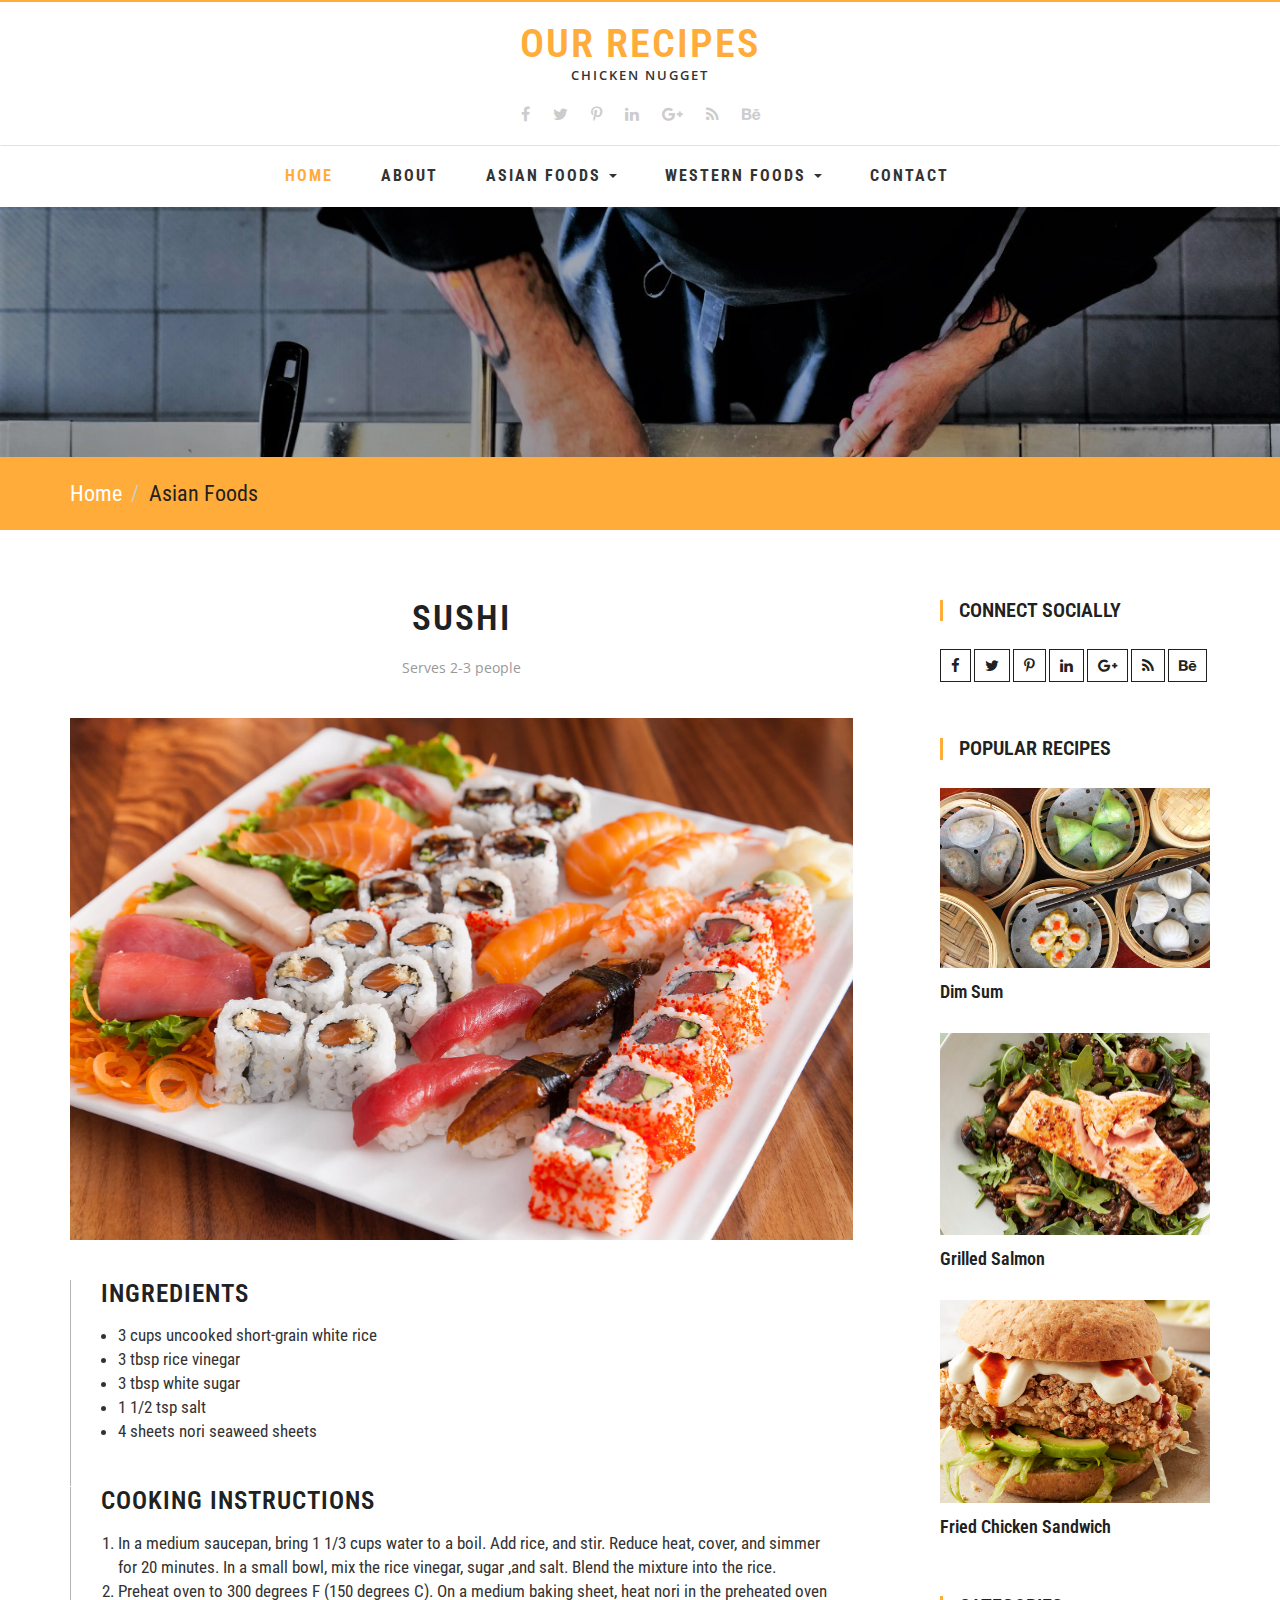
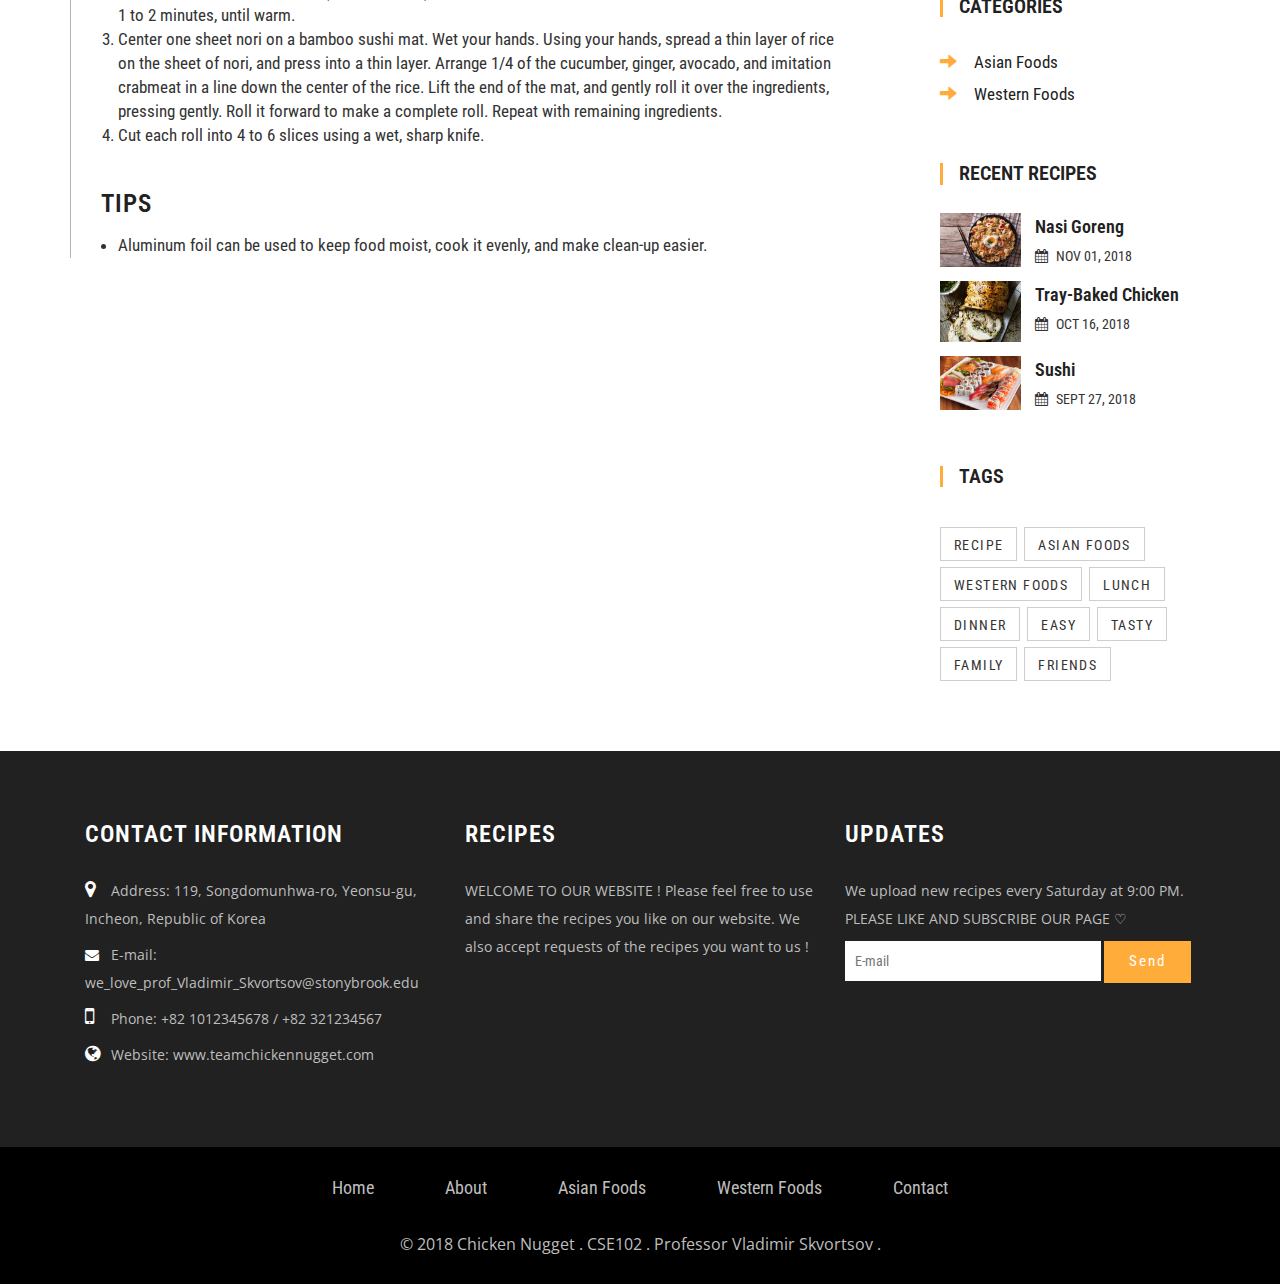
<file: asian4.html>
<!DOCTYPE html>
<html lang="en">
<head>
<title>Chicken Nugget's RECIPES | Asian Foods - Sushi :: CSE102</title>    
<link href="css/font-awesome.min.css" rel="stylesheet" type="text/css" media="all" /><!-- fontawesome -->     
<link href="css/bootstrap.min.css" rel="stylesheet" type="text/css" media="all" /><!-- Bootstrap stylesheet -->
<link href="css/style.css" rel="stylesheet" type="text/css" media="all" />
<!-- stylesheet -->
<!-- meta tags -->
<meta name="viewport" content="width=device-width, initial-scale=1">
<meta http-equiv="Content-Type" content="text/html; charset=utf-8" />
<meta name="keywords" content="Blog Responsive web template, Bootstrap Web Templates, Flat Web Templates, Android Compatible web template, 
Smartphone Compatible web template, free webdesigns for Nokia, Samsung, LG, Sony Ericsson, Motorola web design" />
<script type="application/x-javascript"> addEventListener("load", function() { setTimeout(hideURLbar, 0); }, false); function hideURLbar(){ window.scrollTo(0,1); } </script>
<!-- //meta tags -->
<!--fonts-->
<link href="//fonts.googleapis.com/css?family=Roboto+Condensed:300,300i,400,400i,700,700i&subset=cyrillic,cyrillic-ext,greek,greek-ext,latin-ext,vietnamese" rel="stylesheet">
<link href="//fonts.googleapis.com/css?family=Open+Sans" rel="stylesheet">
<!--//fonts-->
<script type="text/javascript" src="js/jquery-2.1.4.min.js"></script>
<script src="js/main.js"></script>
<!-- Required-js -->
<!-- start-smoth-scrolling -->
<script type="text/javascript" src="js/move-top.js"></script>
<script type="text/javascript" src="js/easing.js"></script>
<script type="text/javascript">
	jQuery(document).ready(function($) {
		$(".scroll").click(function(event){		
			event.preventDefault();
			$('html,body').animate({scrollTop:$(this.hash).offset().top},1000);
		});
	});
</script>
<!-- start-smoth-scrolling -->

<!-- scriptfor smooth drop down-nav -->
<script>
$(document).ready(function(){
    $(".dropdown").hover(            
        function() {
            $('.dropdown-menu', this).stop( true, true ).slideDown("fast");
            $(this).toggleClass('open');        
        },
        function() {
            $('.dropdown-menu', this).stop( true, true ).slideUp("fast");
            $(this).toggleClass('open');       
        }
    );
});
</script>
<!-- //script for smooth drop down-nav -->
</head>
<body>
<!-- header -->
	<header>
		<div class="w3layouts-top-strip">
			<div class="container">
				<div class="logo">
					<h1><a href="index.html">Our Recipes</a></h1>
					<p>Chicken Nugget</p>
				</div>
                <div class="w3ls-social-icons">
					<a class="facebook" href="https://www.facebook.com"><i class="fa fa-facebook"></i></a>
					<a class="twitter" href="https://twitter.com"><i class="fa fa-twitter"></i></a>
					<a class="pinterest" href="https://www.pinterest.com"><i class="fa fa-pinterest-p"></i></a>
					<a class="linkedin" href="https://www.linkedin.com"><i class="fa fa-linkedin"></i></a>
					<a class="linkedin" href="https://plus.google.com/discover"><i class="fa fa-google-plus"></i></a>
					<a class="linkedin" href="https://rss.com"><i class="fa fa-rss"></i></a>
					<a class="linkedin" href="https://www.behance.net"><i class="fa fa-behance"></i></a>
				</div>
			</div>
		</div>
		<!-- navigation -->
			<nav class="navbar navbar-default">
			  <div class="container">
				<!-- Brand and toggle get grouped for better mobile display -->
				<div class="navbar-header">
				  <button type="button" class="navbar-toggle collapsed" data-toggle="collapse" data-target="#bs-example-navbar-collapse-1" aria-expanded="false">
					<span class="sr-only">Toggle navigation</span>
					<span class="icon-bar"></span>
					<span class="icon-bar"></span>
					<span class="icon-bar"></span>
				  </button>
				</div>

				<!-- Collect the nav links, forms, and other content for toggling -->
				<div class="collapse navbar-collapse" id="bs-example-navbar-collapse-1">
				  <ul class="nav navbar-nav">
					<li><a class="active" href="index.html">Home</a></li>
					<li><a href="about.html">About</a></li>
					<li class="dropdown">
					  <a href="#" class="dropdown-toggle" data-toggle="dropdown" role="button" aria-haspopup="true" aria-expanded="false">Asian Foods <span class="caret"></span></a>
					  <ul class="dropdown-menu">
					    <li><a href="asian1.html">Tom Yum Soup</a></li>
				        <li><a href="asian2.html">Nasi Goreng</a></li>
                        <li><a href="asian3.html">Dim Sum</a></li>
                        <li><a href="asian4.html">Sushi</a></li>
					  </ul>
                    </li>
                    <li class="dropdown">
					  <a href="#" class="dropdown-toggle" data-toggle="dropdown" role="button" aria-haspopup="true" aria-expanded="false">Western Foods <span class="caret"></span></a>
					  <ul class="dropdown-menu">
					    <li><a href="western1.html">Roast Beef</a></li>
				        <li><a href="western2.html">Fried Chicken Sandwich</a></li>
                        <li><a href="western3.html">Tray-baked Chicken</a></li>
                        <li><a href="western4.html">Grilled Salmon</a></li>
					  </ul>
					</li>  
					<li><a href="contact.html">Contact</a></li>
				  </ul>
				</div><!-- /.navbar-collapse -->
				<div class="clearfix"> </div>
			  </div><!-- /.container-fluid -->
			</nav>
		<!-- //navigation -->
	</header>
	<!-- //header -->
	<!-- banner -->
	<div class="agile-banner">
	</div>
	<!-- //banner -->
	<!-- breadcrumbs -->
	<div class="breadcrumbs">
		<div class="container">
			<ol class="breadcrumb breadcrumb1 animated wow slideInLeft" data-wow-delay=".5s">
				<li><a href="index.html">Home</a></li>
				<li class="active">Asian Foods</li>
			</ol>
		</div>
	</div>
<!-- //breadcrumbs -->
	<div class="container">
		<div class="banner-btm-agile">
		
		<!-- //btm-wthree-left -->
			<div class="col-md-9 btm-wthree-left">
				<div class="agileits_heading_section">
					<h3 class="wthree_head">Sushi</h3>
					<p class="agileinfo_para">Serves 2-3 people</p>
				</div>
			<!-- wthree-top -->
				<div class="wthree-top">
					<div class="w3agile-top">
						<div class="w3agile_special_deals_grid_left_grid">
							<a href="asian4.html"><img src="images/sushi.jpg" class="img-responsive" alt="Sushi" /></a>
						</div>
					</div>
					<div class="w3agile-bottom">
						<div class="col-md-12 w3agile-right">
							<h3><a href="asian4.html">Ingredients</a></h3>
                            <ul class="ingredients">
                                <li>3 cups uncooked short-grain white rice</li>
                                <li>3 tbsp rice vinegar</li>
                                <li>3 tbsp white sugar</li>
                                <li>1 1/2 tsp salt</li>
                                <li>4 sheets nori seaweed sheets</li>
                            </ul>
						</div>
							<div class="clearfix"></div>
						<div class="col-md-3 w3agile-left">
						</div>
						<div class="col-md-12 w3agile-right">
							<h3><a href="asian4.html">Cooking Instructions</a></h3>
                            <ol class="instructions">
                                <li>In a medium saucepan, bring 1 1/3 cups water to a boil. Add rice, and stir. Reduce heat, cover, and simmer for 20 minutes. In a small bowl, mix the rice vinegar, sugar ,and salt. Blend the mixture into the rice.</li>
                                <li>Preheat oven to 300 degrees F (150 degrees C). On a medium baking sheet, heat nori in the preheated oven 1 to 2 minutes, until warm.</li>
                                <li>Center one sheet nori on a bamboo sushi mat. Wet your hands. Using your hands, spread a thin layer of rice on the sheet of nori, and press into a thin layer. Arrange 1/4 of the cucumber, ginger, avocado, and imitation crabmeat in a line down the center of the rice. Lift the end of the mat, and gently roll it over the ingredients, pressing gently. Roll it forward to make a complete roll. Repeat with remaining ingredients.</li>
                                <li>Cut each roll into 4 to 6 slices using a wet, sharp knife.</li>
                            </ol>							
						</div>
							<div class="clearfix"></div>
						<div class="w3agile-right">
							<h3><a href="asian4.html">Tips</a></h3>
                            <ul class="tips">
                                <li>Aluminum foil can be used to keep food moist, cook it evenly, and make clean-up easier.</li>
                            </ul>
						</div>
							<div class="clearfix"></div>
					</div>
				</div>
				<!-- //wthree-top-1 -->
			</div>
			<div class="col-md-3 w3agile_blog_left">
               <div class="agileinfo_calender">
				<h3>CONNECT SOCIALLY</h3>
				<div class="w3ls-social-icons-1">
                    <a class="facebook" href="https://www.facebook.com"><i class="fa fa-facebook"></i></a>
					<a class="twitter" href="https://twitter.com"><i class="fa fa-twitter"></i></a>
					<a class="pinterest" href="https://www.pinterest.com"><i class="fa fa-pinterest-p"></i></a>
					<a class="linkedin" href="https://www.linkedin.com"><i class="fa fa-linkedin"></i></a>
					<a class="linkedin" href="https://plus.google.com/discover"><i class="fa fa-google-plus"></i></a>
					<a class="linkedin" href="https://rss.com"><i class="fa fa-rss"></i></a>
					<a class="linkedin" href="https://www.behance.net"><i class="fa fa-behance"></i></a>
				</div>
				</div>
				<div class="w3ls_popular_posts">
					<h3>Popular Recipes</h3>
					<div class="agileits_popular_posts_grid">
						<div class="w3agile_special_deals_grid_left_grid">
							<a href="asian3.html"><img src="images/dimsum.jpg" class="img-responsive" alt="Dim Sum" /></a>
						</div>
						<h4><a href="asian3.html">Dim Sum</a></h4>
					</div>
                    <div class="agileits_popular_posts_grid">
						<div class="w3agile_special_deals_grid_left_grid">
								<a href="western4.html"><img src="images/salmon.jpg" class="img-responsive" alt="Grilled Salmon" /></a>
						</div>
						<h4><a href="western4.html">Grilled Salmon</a></h4>
					</div>
					<div class="agileits_popular_posts_grid">
						<div class="w3agile_special_deals_grid_left_grid">
								<a href="western2.html"><img src="images/sandwich.jpg" class="img-responsive" alt="Fried Chicken Sandwich" /></a>
							</div>
						<h4><a href="western2.html">Fried Chicken Sandwich</a></h4>
					</div>
				</div>
				
				<div class="w3l_categories">
					<h3>Categories</h3>
					<ul>
						<li><a href="asianfoods.html"><span class="glyphicon glyphicon-arrow-right" aria-hidden="true"></span>Asian Foods</a></li>
						<li><a href="westernfoods.html"><span class="glyphicon glyphicon-arrow-right" aria-hidden="true"></span>Western Foods</a></li>
					</ul>
				</div>
			<div class="w3ls_recent_posts">
					<h3>Recent Recipes</h3>
					<div class="agileits_recent_posts_grid">
                        <div class="agileits_recent_posts_gridl">
							<div class="w3agile_special_deals_grid_left_grid">
									<a href="asian2.html"><img src="images/nasigoreng.png" class="img-responsive" alt="Nasi Goreng" /></a>
								</div>
						</div>
						<div class="agileits_recent_posts_gridr">
							<h4><a href="asian2.html">Nasi Goreng</a></h4>
							<h5><i class="fa fa-calendar" aria-hidden="true"></i>NOV 01, 2018</h5>
						</div>
						<div class="clearfix"> </div>
					</div>
					<div class="agileits_recent_posts_grid">
						<div class="agileits_recent_posts_gridl">
							<div class="w3agile_special_deals_grid_left_grid">
									<a href="western3.html"><img src="images/chicken.jpg" class="img-responsive" alt="Tray-baked Chicken" /></a>
								</div>
						</div>
						<div class="agileits_recent_posts_gridr">
							<h4><a href="western3.html">Tray-baked Chicken </a></h4>
							<h5><i class="fa fa-calendar" aria-hidden="true"></i>OCT 16, 2018</h5>
						</div>
						<div class="clearfix"> </div>
					</div>
					<div class="agileits_recent_posts_grid">
						<div class="agileits_recent_posts_gridl">
							<div class="w3agile_special_deals_grid_left_grid">
									<a href="asian4.html"><img src="images/sushi.jpg" class="img-responsive" alt="Sushi" /></a>
								</div>
						</div>
						<div class="agileits_recent_posts_gridr">
							<h4><a href="asian4.html">Sushi </a></h4>
							<h5><i class="fa fa-calendar" aria-hidden="true"></i>SEPT 27, 2018</h5>
						</div>
						<div class="clearfix"> </div>
					</div>
				</div>
			<div class="w3l_tags">
					<h3>Tags</h3>
					<ul class="tag">
						<li><a href="about.html">Recipe</a></li>
						<li><a href="asianfoods.html">Asian Foods</a></li>
						<li><a href="westernfoods.html">Western Foods</a></li>
						<li><a href="asian3.html">Lunch</a></li>
						<li><a href="western1.html">Dinner</a></li>
						<li><a href="asian2.html">Easy</a></li>
						<li><a href="asian4.html">Tasty</a></li>
						<li><a href="western3.html">Family</a></li>
						<li><a href="western2.html">Friends</a></li>
					</ul>
				</div>
			</div>
			<!-- //btm-wthree-right -->
            <!-- wthree-top-1 -->
				<div class="wthree-top-">
					<div class="w3agile-bottom">
					</div>
                    <div class="clearfix"></div>
					</div>
				</div>
			<!-- //wthree-top-1 -->
	   </div>
	<!-- footer -->
	<div class="footer-agile-info">
		<div class="container">
			<div class="col-md-4 w3layouts-footer">
				<h3>Contact Information</h3>
					<p><span><i class="fa fa-map-marker" aria-hidden="true"></i></span>Address: 119, Songdomunhwa-ro, Yeonsu-gu, Incheon, Republic of Korea </p>
					<p><span><i class="fa fa-envelope" aria-hidden="true"></i></span><a href="contact.html">E-mail: we_love_prof_Vladimir_Skvortsov@stonybrook.edu</a> </p>
					<p><span><i class="fa fa-mobile" aria-hidden="true"></i></span>Phone: +82 1012345678 / +82 321234567 </p>
					<p><span><i class="fa fa-globe" aria-hidden="true"></i></span><a href="index.html">Website: www.teamchickennugget.com</a></p>
			</div>
			<div class="col-md-4 wthree-footer">
				<h2>RECIPES</h2>
				<p>WELCOME TO OUR WEBSITE ! Please feel free to use and share the recipes you like on our website. We also accept requests of the recipes you want to us ! </p>
			</div>
			<div class="col-md-4 w3-agile">
				<h3>UPDATES</h3>
				<p>We upload new recipes every Saturday at 9:00 PM. PLEASE LIKE AND SUBSCRIBE OUR PAGE ♡ </p>
				<form action="mailto:soomin.kim.1@stonybrook.edu" method="post">
					<input type="email" name="Email" placeholder="E-mail" required="">
					<input type="submit" value="Send">
				</form>
			</div>
		</div>
	</div>
	<!-- footer -->
	<!-- copyright -->
	<div class="copyright">
		<div class="container">
			<div class="w3agile-list">
				<ul>
					<li><a href="index.html">Home</a></li>
					<li><a href="about.html">About</a></li>
					<li><a href="asianfoods.html">Asian Foods</a></li>
					<li><a href="westernfoods.html">Western Foods</a></li>
					<li><a href="contact.html">Contact</a></li>
				</ul>
			</div>
			<div class="agileinfo">
				<p>© 2018 Chicken Nugget . CSE102 . Professor Vladimir Skvortsov .</p>
			</div>
		</div>
	</div>
    <!-- //copyright -->
<!-- here stars scrolling icon -->
	<script type="text/javascript">
		$(document).ready(function() {
			/*
				var defaults = {
				containerID: 'toTop', // fading element id
				containerHoverID: 'toTopHover', // fading element hover id
				scrollSpeed: 1200,
				easingType: 'linear' 
				};
			*/
								
			$().UItoTop({ easingType: 'easeOutQuart' });
								
			});
	</script>
<!-- //here ends scrolling icon -->

<!-- jQuery (necessary for Bootstrap's JavaScript plugins) -->
<script src="js/bootstrap.js"></script>
</body>
</html>
</file>
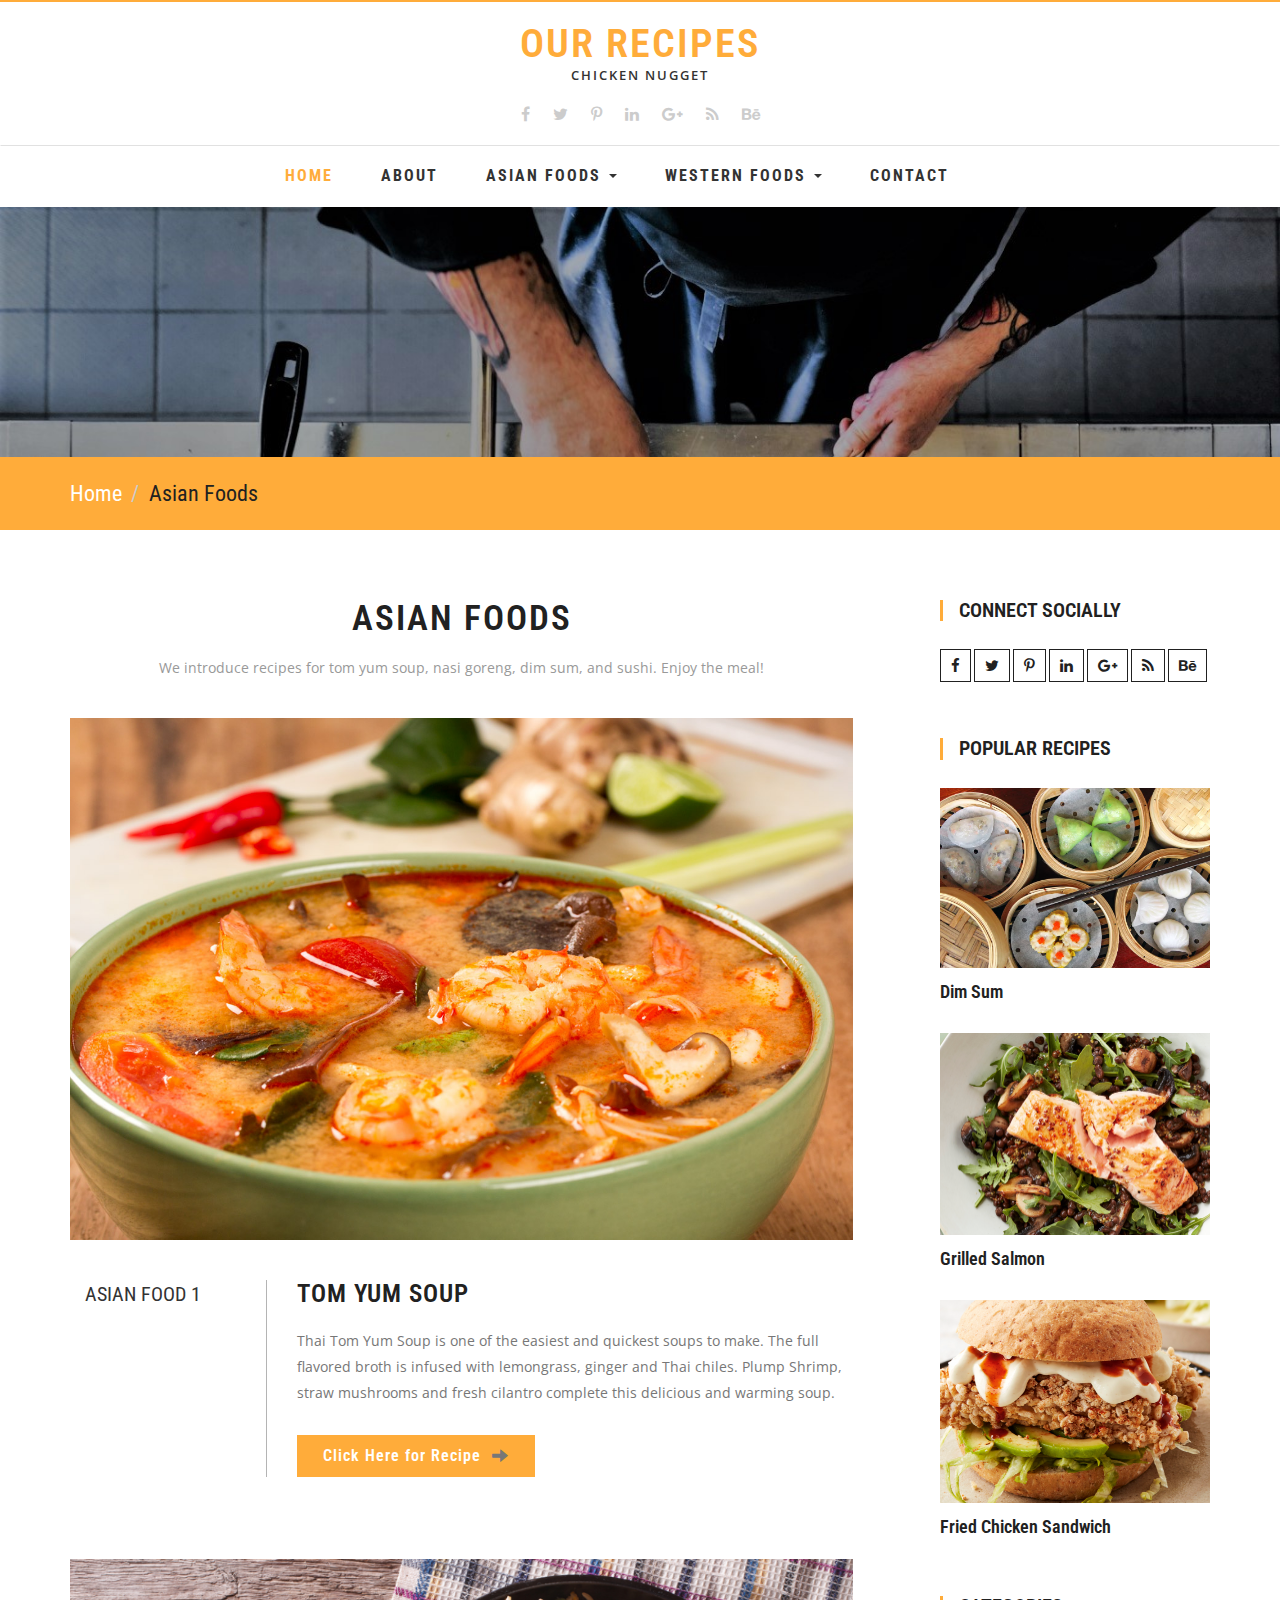
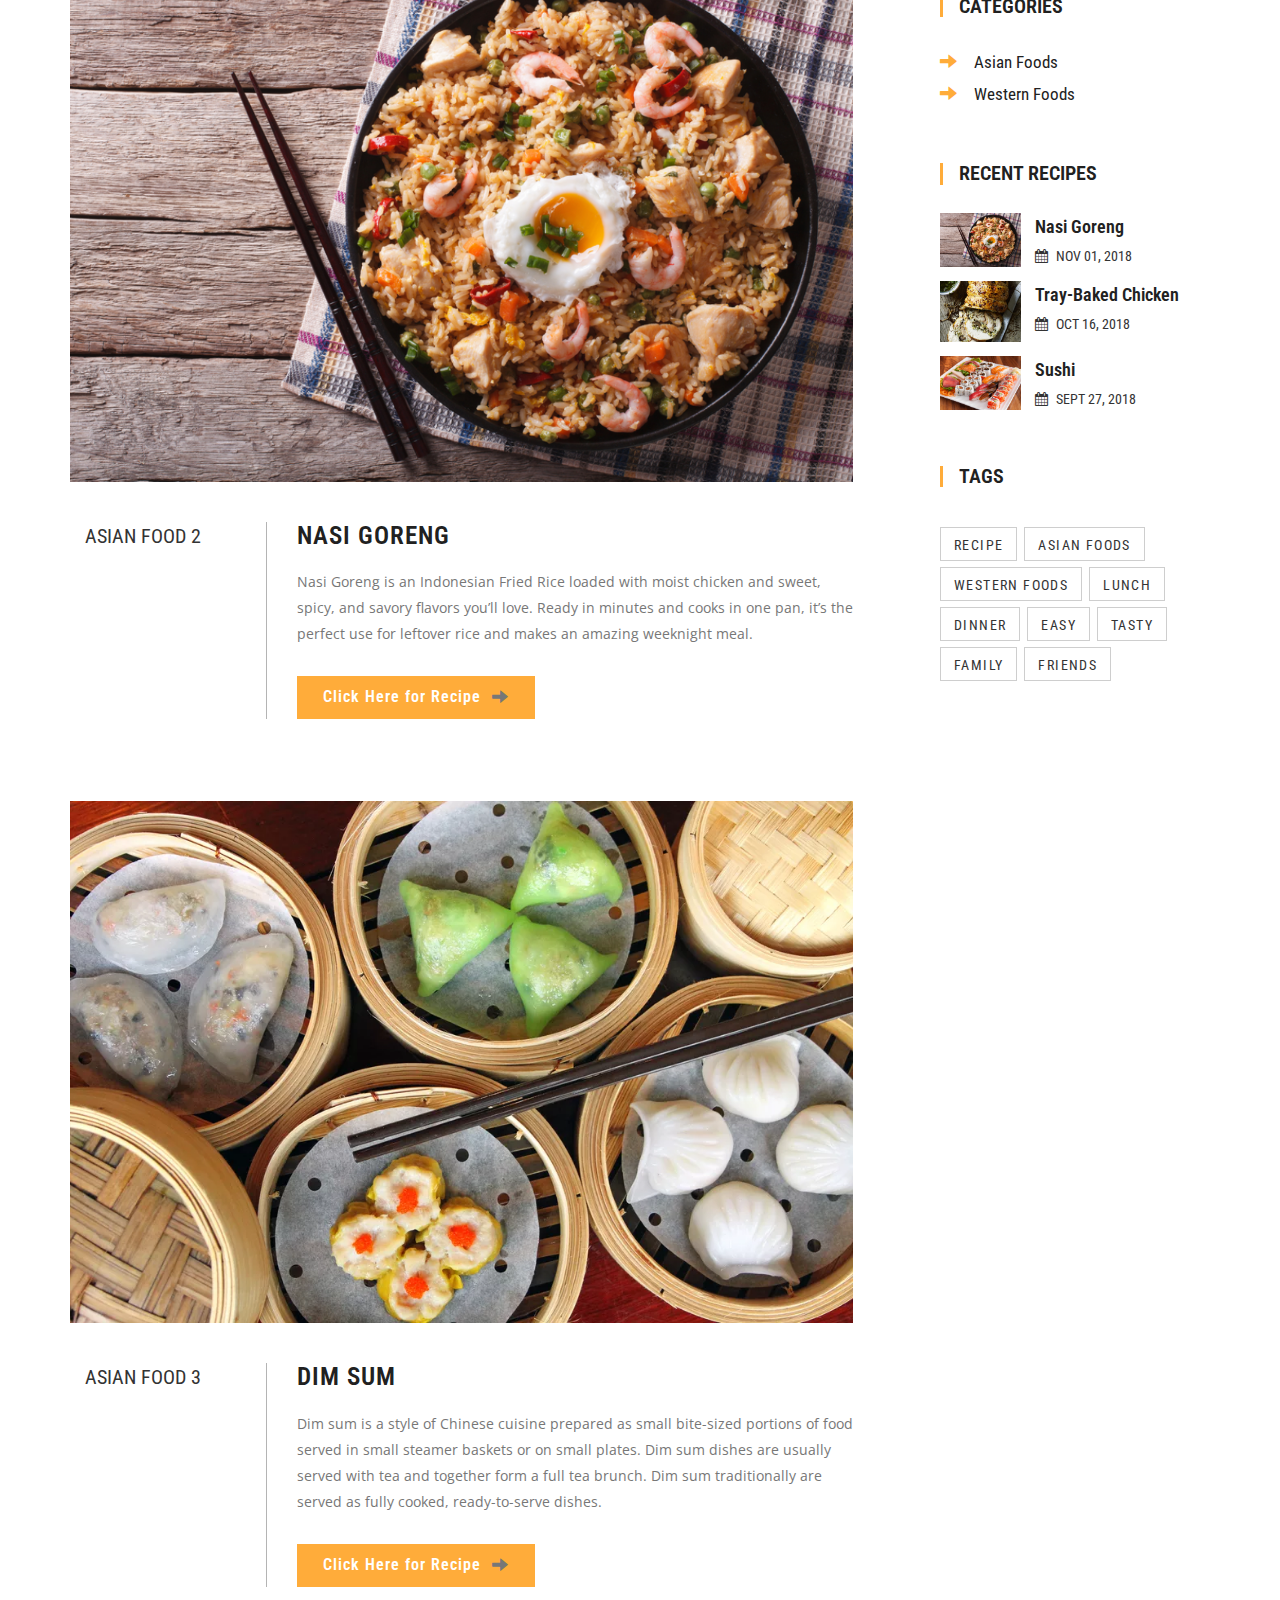
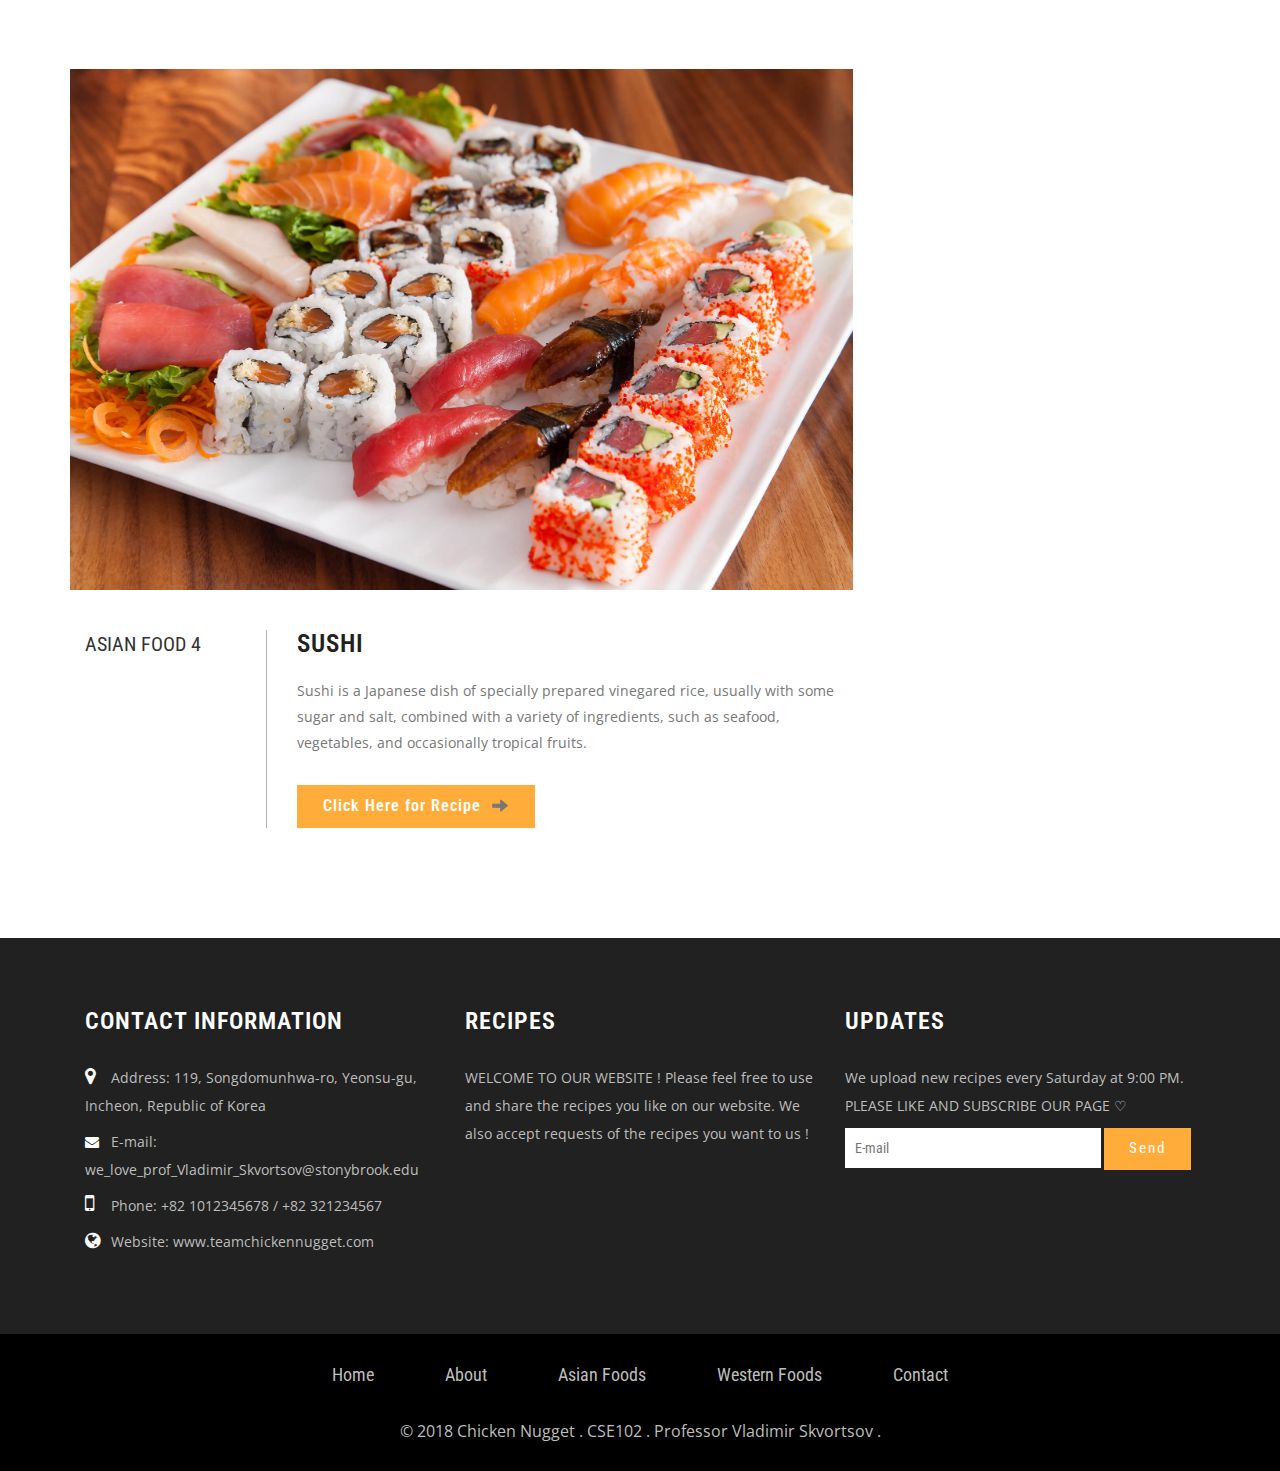
<file: asianfoods.html>
<!DOCTYPE html>
<html lang="en">
<head>
<title>Chicken Nugget's RECIPES | Asian Foods :: CSE102</title>    
<link href="css/font-awesome.min.css" rel="stylesheet" type="text/css" media="all" /><!-- fontawesome -->     
<link href="css/bootstrap.min.css" rel="stylesheet" type="text/css" media="all" /><!-- Bootstrap stylesheet -->
<link href="css/style.css" rel="stylesheet" type="text/css" media="all" />
<!-- stylesheet -->
<!-- meta tags -->
<meta name="viewport" content="width=device-width, initial-scale=1">
<meta http-equiv="Content-Type" content="text/html; charset=utf-8" />
<meta name="keywords" content="Blog Responsive web template, Bootstrap Web Templates, Flat Web Templates, Android Compatible web template, 
Smartphone Compatible web template, free webdesigns for Nokia, Samsung, LG, Sony Ericsson, Motorola web design" />
<script type="application/x-javascript"> addEventListener("load", function() { setTimeout(hideURLbar, 0); }, false); function hideURLbar(){ window.scrollTo(0,1); } </script>
<!-- //meta tags -->
<!--fonts-->
<link href="//fonts.googleapis.com/css?family=Roboto+Condensed:300,300i,400,400i,700,700i&subset=cyrillic,cyrillic-ext,greek,greek-ext,latin-ext,vietnamese" rel="stylesheet">
<link href="//fonts.googleapis.com/css?family=Open+Sans" rel="stylesheet">
<!--//fonts-->
<script type="text/javascript" src="js/jquery-2.1.4.min.js"></script>
<script src="js/main.js"></script>
<!-- Required-js -->
<!-- start-smoth-scrolling -->
<script type="text/javascript" src="js/move-top.js"></script>
<script type="text/javascript" src="js/easing.js"></script>
<script type="text/javascript">
	jQuery(document).ready(function($) {
		$(".scroll").click(function(event){		
			event.preventDefault();
			$('html,body').animate({scrollTop:$(this.hash).offset().top},1000);
		});
	});
</script>
<!-- start-smoth-scrolling -->

<!-- scriptfor smooth drop down-nav -->
<script>
$(document).ready(function(){
    $(".dropdown").hover(            
        function() {
            $('.dropdown-menu', this).stop( true, true ).slideDown("fast");
            $(this).toggleClass('open');        
        },
        function() {
            $('.dropdown-menu', this).stop( true, true ).slideUp("fast");
            $(this).toggleClass('open');       
        }
    );
});
</script>
<!-- //script for smooth drop down-nav -->
</head>
<body>
<!-- header -->
	<header>
		<div class="w3layouts-top-strip">
			<div class="container">
				<div class="logo">
					<h1><a href="index.html">Our Recipes</a></h1>
					<p>Chicken Nugget</p>
				</div>
                <div class="w3ls-social-icons">
					<a class="facebook" href="https://www.facebook.com"><i class="fa fa-facebook"></i></a>
					<a class="twitter" href="https://twitter.com"><i class="fa fa-twitter"></i></a>
					<a class="pinterest" href="https://www.pinterest.com"><i class="fa fa-pinterest-p"></i></a>
					<a class="linkedin" href="https://www.linkedin.com"><i class="fa fa-linkedin"></i></a>
					<a class="linkedin" href="https://plus.google.com/discover"><i class="fa fa-google-plus"></i></a>
					<a class="linkedin" href="https://rss.com"><i class="fa fa-rss"></i></a>
					<a class="linkedin" href="https://www.behance.net"><i class="fa fa-behance"></i></a>
				</div>
			</div>
		</div>
		<!-- navigation -->
			<nav class="navbar navbar-default">
			  <div class="container">
				<!-- Brand and toggle get grouped for better mobile display -->
				<div class="navbar-header">
				  <button type="button" class="navbar-toggle collapsed" data-toggle="collapse" data-target="#bs-example-navbar-collapse-1" aria-expanded="false">
					<span class="sr-only">Toggle navigation</span>
					<span class="icon-bar"></span>
					<span class="icon-bar"></span>
					<span class="icon-bar"></span>
				  </button>
				</div>

				<!-- Collect the nav links, forms, and other content for toggling -->
				<div class="collapse navbar-collapse" id="bs-example-navbar-collapse-1">
				  <ul class="nav navbar-nav">
					<li><a class="active" href="index.html">Home</a></li>
					<li><a href="about.html">About</a></li>
					<li class="dropdown">
					  <a href="#" class="dropdown-toggle" data-toggle="dropdown" role="button" aria-haspopup="true" aria-expanded="false">Asian Foods <span class="caret"></span></a>
					  <ul class="dropdown-menu">
					    <li><a href="asian1.html">Tom Yum Soup</a></li>
				        <li><a href="asian2.html">Nasi Goreng</a></li>
                        <li><a href="asian3.html">Dim Sum</a></li>
                        <li><a href="asian4.html">Sushi</a></li>
					  </ul>
                    </li>
                    <li class="dropdown">
					  <a href="#" class="dropdown-toggle" data-toggle="dropdown" role="button" aria-haspopup="true" aria-expanded="false">Western Foods <span class="caret"></span></a>
					  <ul class="dropdown-menu">
					    <li><a href="western1.html">Roast Beef</a></li>
				        <li><a href="western2.html">Fried Chicken Sandwich</a></li>
                        <li><a href="western3.html">Tray-baked Chicken</a></li>
                        <li><a href="western4.html">Grilled Salmon</a></li>
					  </ul>
					</li>
					<li><a href="contact.html">Contact</a></li>
				  </ul>
				</div><!-- /.navbar-collapse -->
				<div class="clearfix"> </div>
			  </div><!-- /.container-fluid -->
			</nav>
		<!-- //navigation -->
	</header>
	<!-- //header -->
	<!-- banner -->
	<div class="agile-banner">
	</div>
	<!-- //banner -->
	<!-- breadcrumbs -->
	<div class="breadcrumbs">
		<div class="container">
			<ol class="breadcrumb breadcrumb1 animated wow slideInLeft" data-wow-delay=".5s">
				<li><a href="index.html">Home</a></li>
				<li class="active">Asian Foods</li>
			</ol>
		</div>
	</div>
<!-- //breadcrumbs -->
	<div class="container">
		<div class="banner-btm-agile">
		
		<!-- //btm-wthree-left -->
			<div class="col-md-9 btm-wthree-left">
				<div class="agileits_heading_section">
					<h3 class="wthree_head"> ASIAN FOODS</h3>
					<p class="agileinfo_para">We introduce recipes for tom yum soup, nasi goreng, dim sum, and sushi. Enjoy the meal!</p>
				</div>
			<!-- wthree-top -->
				<div class="wthree-top">
					<div class="w3agile-top">
						<div class="w3agile_special_deals_grid_left_grid">
							<a href="asian1.html"><img src="images/tomyum.jpg" class="img-responsive" alt="Tom Yum Soup" /></a>
						</div>
					</div>
					<div class="w3agile-bottom">
						<div class="col-md-3 w3agile-left">
							<h5>Asian Food 1</h5>
						</div>
						<div class="col-md-9 w3agile-right">
							<h3><a href="asian1.html">Tom Yum Soup</a></h3>
							<p>Thai Tom Yum Soup is one of the easiest and quickest soups to make. The full flavored broth is infused with lemongrass, ginger and Thai chiles. Plump Shrimp, straw mushrooms and fresh cilantro complete this delicious and warming soup.</p>
							<a class="agileits w3layouts" href="asian1.html">Click Here for Recipe <span class="glyphicon agileits w3layouts glyphicon-arrow-right" aria-hidden="true"></span></a>
						</div>
							<div class="clearfix"></div>
					</div>
				</div>
				
                <!-- //wthree-top -->
                <!-- wthree-top-1 -->
				<div class="wthree-top-1">
					<div class="w3agile-top">
						<div class="w3agile_special_deals_grid_left_grid">
							<a href="asian2.html"><img src="images/nasigoreng.png" class="img-responsive" alt="Nasi Goreng" /></a>
						</div>
					</div>
					<div class="w3agile-bottom">
						<div class="col-md-3 w3agile-left">
							<h5>Asian Food 2</h5>
						</div>
						<div class="col-md-9 w3agile-right">
							<h3><a href="asian2.html">Nasi Goreng</a></h3>
							<p>Nasi Goreng is an Indonesian Fried Rice loaded with moist chicken and sweet, spicy, and savory flavors you’ll love. Ready in minutes and cooks in one pan, it’s the perfect use for leftover rice and makes an amazing weeknight meal.</p>
							<a class="agileits w3layouts" href="asian2.html">Click Here for Recipe <span class="glyphicon agileits w3layouts glyphicon-arrow-right" aria-hidden="true"></span></a>
						</div>
							<div class="clearfix"></div>
					</div>
				</div>
				<!-- //wthree-top-1 -->
                <!-- wthree-top-1 -->
				<div class="wthree-top-1">
					<div class="w3agile-top">
						<div class="w3agile_special_deals_grid_left_grid">
							<a href="asian3.html"><img src="images/dimsum.jpg" class="img-responsive" alt="Dim Sum" /></a>
						</div>
					</div>
					<div class="w3agile-bottom">
						<div class="col-md-3 w3agile-left">
							<h5>Asian Food 3</h5>
						</div>
						<div class="col-md-9 w3agile-right">
							<h3><a href="asian3.html">Dim Sum</a></h3>
							<p>Dim sum is a style of Chinese cuisine prepared as small bite-sized portions of food served in small steamer baskets or on small plates. Dim sum dishes are usually served with tea and together form a full tea brunch. Dim sum traditionally are served as fully cooked, ready-to-serve dishes.</p>
							<a class="agileits w3layouts" href="asian3.html">Click Here for Recipe <span class="glyphicon agileits w3layouts glyphicon-arrow-right" aria-hidden="true"></span></a>
						</div>
							<div class="clearfix"></div>
					</div>
				</div>
				<!-- //wthree-top-1 -->
                 <!-- wthree-top-1 -->
				<div class="wthree-top-1">
					<div class="w3agile-top">
						<div class="w3agile_special_deals_grid_left_grid">
							<a href="asian4.html"><img src="images/sushi.jpg" class="img-responsive" alt="Sushi" /></a>
						</div>
					</div>
					<div class="w3agile-bottom">
						<div class="col-md-3 w3agile-left">
							<h5>Asian Food 4</h5>
						</div>
						<div class="col-md-9 w3agile-right">
							<h3><a href="asian4.html">Sushi</a></h3>
							<p>Sushi is a Japanese dish of specially prepared vinegared rice, usually with some sugar and salt, combined with a variety of ingredients, such as seafood, vegetables, and occasionally tropical fruits.</p>
							<a class="agileits w3layouts" href="asian4.html">Click Here for Recipe <span class="glyphicon agileits w3layouts glyphicon-arrow-right" aria-hidden="true"></span></a>
						</div>
							<div class="clearfix"></div>
					</div>
				</div>
				<!-- //wthree-top-1 -->
			</div>
			<div class="col-md-3 w3agile_blog_left">
                <div class="agileinfo_calender">
				<h3>CONNECT SOCIALLY</h3>
				<div class="w3ls-social-icons-1">
                    <a class="facebook" href="https://www.facebook.com"><i class="fa fa-facebook"></i></a>
					<a class="twitter" href="https://twitter.com"><i class="fa fa-twitter"></i></a>
					<a class="pinterest" href="https://www.pinterest.com"><i class="fa fa-pinterest-p"></i></a>
					<a class="linkedin" href="https://www.linkedin.com"><i class="fa fa-linkedin"></i></a>
					<a class="linkedin" href="https://plus.google.com/discover"><i class="fa fa-google-plus"></i></a>
					<a class="linkedin" href="https://rss.com"><i class="fa fa-rss"></i></a>
					<a class="linkedin" href="https://www.behance.net"><i class="fa fa-behance"></i></a>
				</div>
				</div>
				<div class="w3ls_popular_posts">
					<h3>Popular Recipes</h3>
					<div class="agileits_popular_posts_grid">
						<div class="w3agile_special_deals_grid_left_grid">
							<a href="asian3.html"><img src="images/dimsum.jpg" class="img-responsive" alt="Dim Sum" /></a>
						</div>
						<h4><a href="asian3.html">Dim Sum</a></h4>
					</div>
                    <div class="agileits_popular_posts_grid">
						<div class="w3agile_special_deals_grid_left_grid">
								<a href="western4.html"><img src="images/salmon.jpg" class="img-responsive" alt="Grilled Salmon" /></a>
						</div>
						<h4><a href="western4.html">Grilled Salmon</a></h4>
					</div>
					<div class="agileits_popular_posts_grid">
						<div class="w3agile_special_deals_grid_left_grid">
								<a href="western2.html"><img src="images/sandwich.jpg" class="img-responsive" alt="Fried Chicken Sandwich" /></a>
							</div>
						<h4><a href="western2.html">Fried Chicken Sandwich</a></h4>
					</div>
				</div>
				
				<div class="w3l_categories">
					<h3>Categories</h3>
					<ul>
						<li><a href="asianfoods.html"><span class="glyphicon glyphicon-arrow-right" aria-hidden="true"></span>Asian Foods</a></li>
						<li><a href="westernfoods.html"><span class="glyphicon glyphicon-arrow-right" aria-hidden="true"></span>Western Foods</a></li>
					</ul>
				</div>
			<div class="w3ls_recent_posts">
					<h3>Recent Recipes</h3>
					<div class="agileits_recent_posts_grid">
                        <div class="agileits_recent_posts_gridl">
							<div class="w3agile_special_deals_grid_left_grid">
									<a href="asian2.html"><img src="images/nasigoreng.png" class="img-responsive" alt="Nasi Goreng" /></a>
								</div>
						</div>
						<div class="agileits_recent_posts_gridr">
							<h4><a href="asian2.html">Nasi Goreng</a></h4>
							<h5><i class="fa fa-calendar" aria-hidden="true"></i>NOV 01, 2018</h5>
						</div>
						<div class="clearfix"> </div>
					</div>
					<div class="agileits_recent_posts_grid">
						<div class="agileits_recent_posts_gridl">
							<div class="w3agile_special_deals_grid_left_grid">
									<a href="western3.html"><img src="images/chicken.jpg" class="img-responsive" alt="Tray-baked Chicken" /></a>
								</div>
						</div>
						<div class="agileits_recent_posts_gridr">
							<h4><a href="western3.html">Tray-baked Chicken </a></h4>
							<h5><i class="fa fa-calendar" aria-hidden="true"></i>OCT 16, 2018</h5>
						</div>
						<div class="clearfix"> </div>
					</div>
					<div class="agileits_recent_posts_grid">
						<div class="agileits_recent_posts_gridl">
							<div class="w3agile_special_deals_grid_left_grid">
									<a href="asian4.html"><img src="images/sushi.jpg" class="img-responsive" alt="Sushi" /></a>
								</div>
						</div>
						<div class="agileits_recent_posts_gridr">
							<h4><a href="asian4.html">Sushi </a></h4>
							<h5><i class="fa fa-calendar" aria-hidden="true"></i>SEPT 27, 2018</h5>
						</div>
						<div class="clearfix"> </div>
					</div>
				</div>
			<div class="w3l_tags">
					<h3>Tags</h3>
					<ul class="tag">
						<li><a href="about.html">Recipe</a></li>
						<li><a href="asianfoods.html">Asian Foods</a></li>
						<li><a href="westernfoods.html">Western Foods</a></li>
						<li><a href="asian3.html">Lunch</a></li>
						<li><a href="western1.html">Dinner</a></li>
						<li><a href="asian2.html">Easy</a></li>
						<li><a href="asian4.html">Tasty</a></li>
						<li><a href="western3.html">Family</a></li>
						<li><a href="western2.html">Friends</a></li>
					</ul>
				</div>
			</div>
			<!-- //btm-wthree-right -->
	   <!-- wthree-top-1 -->
				<div class="wthree-top-">
					<div class="w3agile-bottom">
					</div>
                    <div class="clearfix"></div>
					</div>
				</div>
        <!-- //wthree-top-1 -->
		</div>
	<!-- footer -->
	<div class="footer-agile-info">
		<div class="container">
			<div class="col-md-4 w3layouts-footer">
				<h3>Contact Information</h3>
					<p><span><i class="fa fa-map-marker" aria-hidden="true"></i></span>Address: 119, Songdomunhwa-ro, Yeonsu-gu, Incheon, Republic of Korea </p>
					<p><span><i class="fa fa-envelope" aria-hidden="true"></i></span><a href="contact.html">E-mail: we_love_prof_Vladimir_Skvortsov@stonybrook.edu</a> </p>
					<p><span><i class="fa fa-mobile" aria-hidden="true"></i></span>Phone: +82 1012345678 / +82 321234567 </p>
					<p><span><i class="fa fa-globe" aria-hidden="true"></i></span><a href="index.html">Website: www.teamchickennugget.com</a></p>
			</div>
			<div class="col-md-4 wthree-footer">
				<h2>RECIPES</h2>
				<p>WELCOME TO OUR WEBSITE ! Please feel free to use and share the recipes you like on our website. We also accept requests of the recipes you want to us ! </p>
			</div>
			<div class="col-md-4 w3-agile">
				<h3>UPDATES</h3>
				<p>We upload new recipes every Saturday at 9:00 PM. PLEASE LIKE AND SUBSCRIBE OUR PAGE ♡ </p>
				<form action="mailto:soomin.kim.1@stonybrook.edu" method="post">
					<input type="email" name="Email" placeholder="E-mail" required="">
					<input type="submit" value="Send">
				</form>
			</div>
		</div>
	</div>
	<!-- footer -->
	<!-- copyright -->
	<div class="copyright">
		<div class="container">
			<div class="w3agile-list">
				<ul>
					<li><a href="index.html">Home</a></li>
					<li><a href="about.html">About</a></li>
					<li><a href="asianfoods.html">Asian Foods</a></li>
					<li><a href="westernfoods.html">Western Foods</a></li>
					<li><a href="contact.html">Contact</a></li>
				</ul>
			</div>
			<div class="agileinfo">
				<p>© 2018 Chicken Nugget . CSE102 . Professor Vladimir Skvortsov .</p>
			</div>
		</div>
	</div>
    <!-- //copyright -->
<!-- here stars scrolling icon -->
	<script type="text/javascript">
		$(document).ready(function() {
			/*
				var defaults = {
				containerID: 'toTop', // fading element id
				containerHoverID: 'toTopHover', // fading element hover id
				scrollSpeed: 1200,
				easingType: 'linear' 
				};
			*/
								
			$().UItoTop({ easingType: 'easeOutQuart' });
								
			});
	</script>
<!-- //here ends scrolling icon -->

<!-- jQuery (necessary for Bootstrap's JavaScript plugins) -->
<script src="js/bootstrap.js"></script>
</body>
</html>
</file>
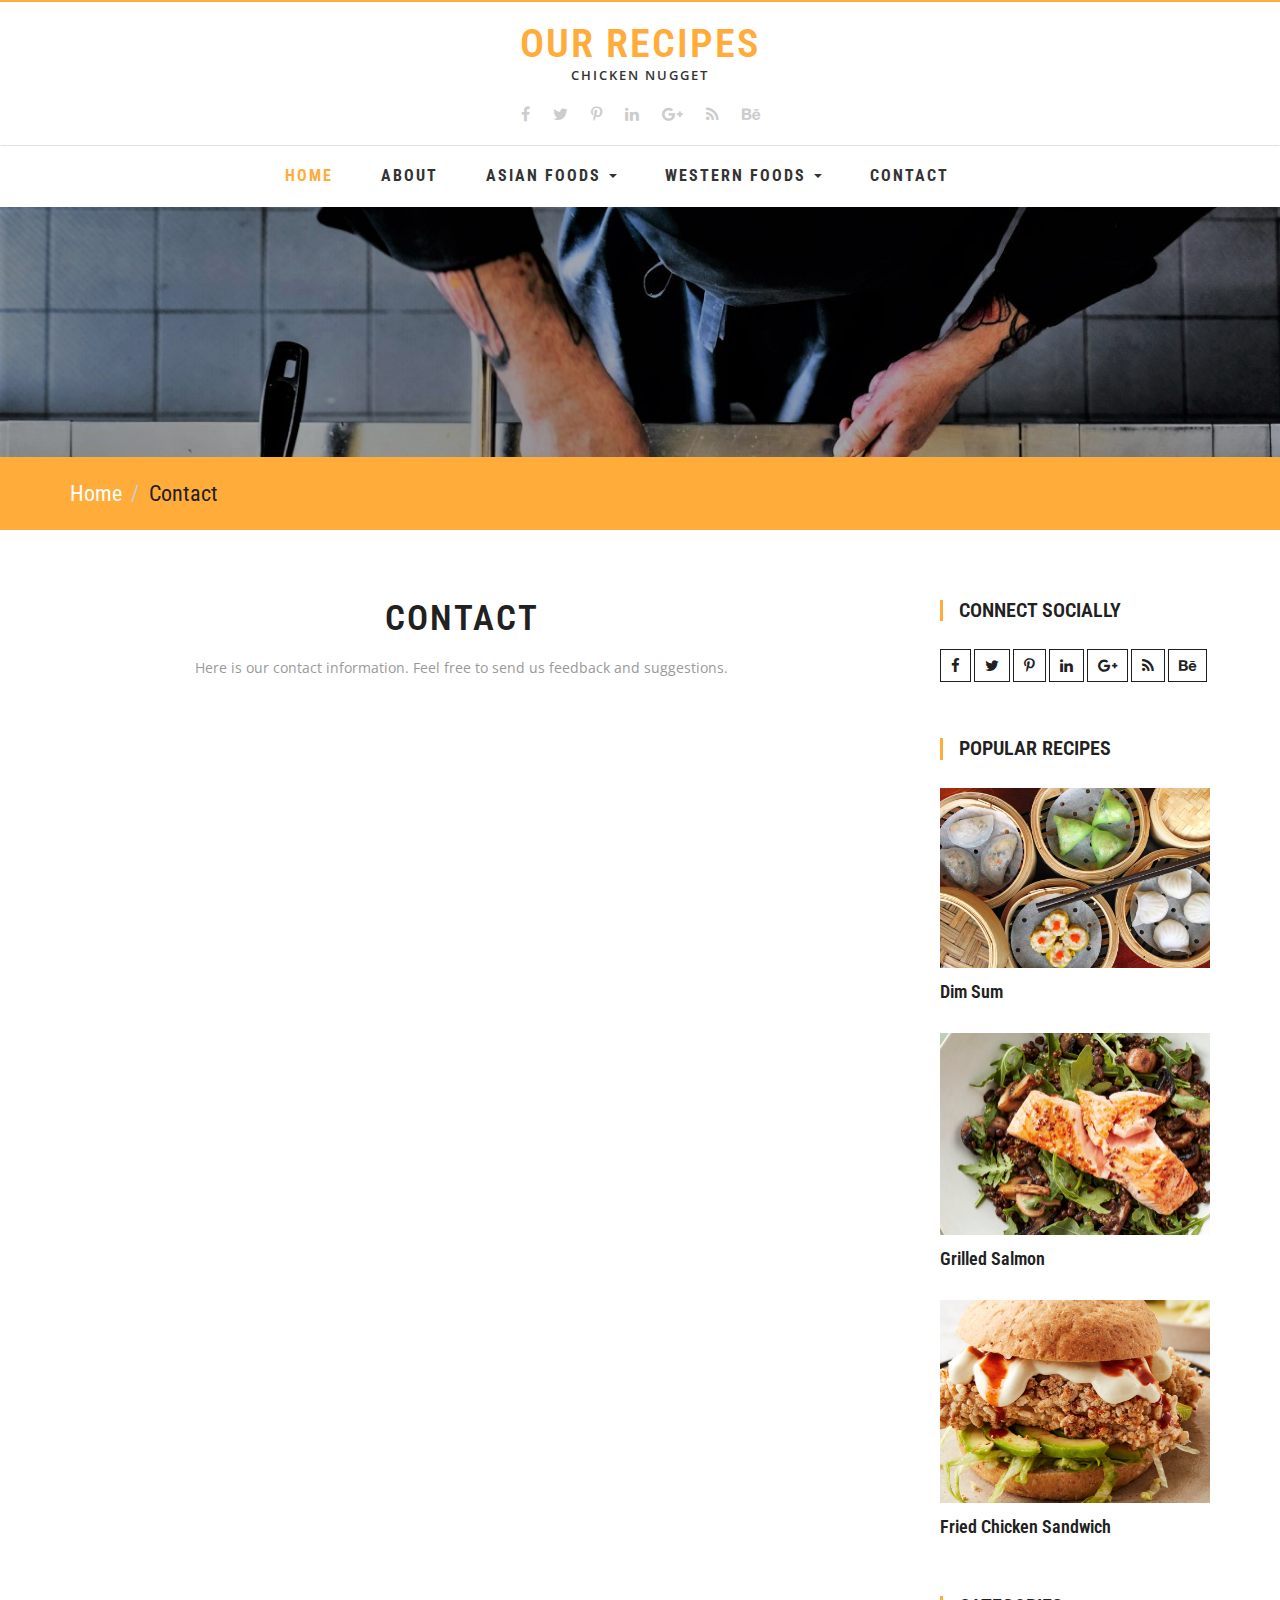
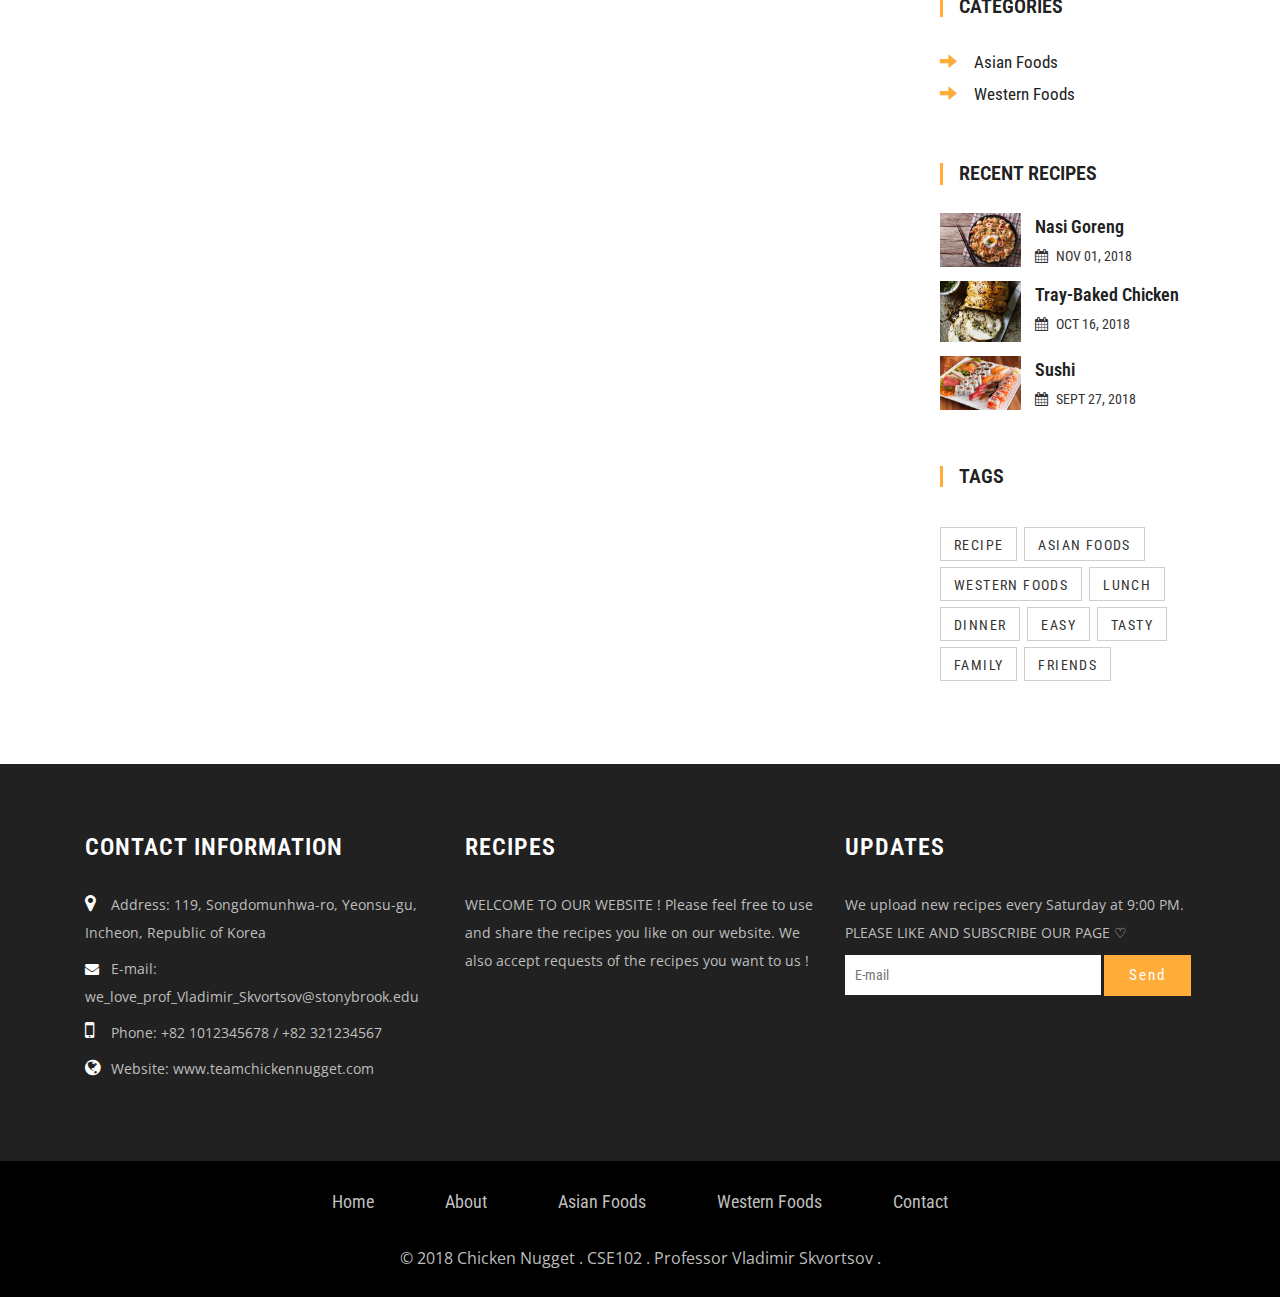
<file: contact.html>
<!DOCTYPE html>
<html lang="en">
<head>
<title>Chicken Nugget's RECIPES | Contact :: CSE102</title>    
<link href="css/font-awesome.min.css" rel="stylesheet" type="text/css" media="all" /><!-- fontawesome -->     
<link href="css/bootstrap.min.css" rel="stylesheet" type="text/css" media="all" /><!-- Bootstrap stylesheet -->
<link href="css/style.css" rel="stylesheet" type="text/css" media="all" />
<!-- stylesheet -->
<!-- meta tags -->
<meta name="viewport" content="width=device-width, initial-scale=1">
<meta http-equiv="Content-Type" content="text/html; charset=utf-8" />
<meta name="keywords" content="Blog Responsive web template, Bootstrap Web Templates, Flat Web Templates, Android Compatible web template, 
Smartphone Compatible web template, free webdesigns for Nokia, Samsung, LG, Sony Ericsson, Motorola web design" />
<script type="application/x-javascript"> addEventListener("load", function() { setTimeout(hideURLbar, 0); }, false); function hideURLbar(){ window.scrollTo(0,1); } </script>
<!-- //meta tags -->
<!--fonts-->
<link href="//fonts.googleapis.com/css?family=Roboto+Condensed:300,300i,400,400i,700,700i&subset=cyrillic,cyrillic-ext,greek,greek-ext,latin-ext,vietnamese" rel="stylesheet">
<link href="//fonts.googleapis.com/css?family=Open+Sans" rel="stylesheet">
<!--//fonts-->
<script type="text/javascript" src="js/jquery-2.1.4.min.js"></script>
<script src="js/main.js"></script>
<!-- Required-js -->
<!-- start-smoth-scrolling -->
<script type="text/javascript" src="js/move-top.js"></script>
<script type="text/javascript" src="js/easing.js"></script>
<script type="text/javascript">
	jQuery(document).ready(function($) {
		$(".scroll").click(function(event){		
			event.preventDefault();
			$('html,body').animate({scrollTop:$(this.hash).offset().top},1000);
		});
	});
</script>
<!-- start-smoth-scrolling -->

<!-- scriptfor smooth drop down-nav -->
<script>
$(document).ready(function(){
    $(".dropdown").hover(            
        function() {
            $('.dropdown-menu', this).stop( true, true ).slideDown("fast");
            $(this).toggleClass('open');        
        },
        function() {
            $('.dropdown-menu', this).stop( true, true ).slideUp("fast");
            $(this).toggleClass('open');       
        }
    );
});
</script>
<!-- //script for smooth drop down-nav -->
</head>
<body>
<!-- header -->
	<header>
		<div class="w3layouts-top-strip">
			<div class="container">
				<div class="logo">
					<h1><a href="index.html">Our Recipes</a></h1>
					<p>Chicken Nugget</p>
				</div>
                <div class="w3ls-social-icons">
					<a class="facebook" href="https://www.facebook.com"><i class="fa fa-facebook"></i></a>
					<a class="twitter" href="https://twitter.com"><i class="fa fa-twitter"></i></a>
					<a class="pinterest" href="https://www.pinterest.com"><i class="fa fa-pinterest-p"></i></a>
					<a class="linkedin" href="https://www.linkedin.com"><i class="fa fa-linkedin"></i></a>
					<a class="linkedin" href="https://plus.google.com/discover"><i class="fa fa-google-plus"></i></a>
					<a class="linkedin" href="https://rss.com"><i class="fa fa-rss"></i></a>
					<a class="linkedin" href="https://www.behance.net"><i class="fa fa-behance"></i></a>
				</div>
			</div>
		</div>
		<!-- navigation -->
			<nav class="navbar navbar-default">
			  <div class="container">
				<!-- Brand and toggle get grouped for better mobile display -->
				<div class="navbar-header">
				  <button type="button" class="navbar-toggle collapsed" data-toggle="collapse" data-target="#bs-example-navbar-collapse-1" aria-expanded="false">
					<span class="sr-only">Toggle navigation</span>
					<span class="icon-bar"></span>
					<span class="icon-bar"></span>
					<span class="icon-bar"></span>
				  </button>
				</div>

				<!-- Collect the nav links, forms, and other content for toggling -->
				<div class="collapse navbar-collapse" id="bs-example-navbar-collapse-1">
				  <ul class="nav navbar-nav">
					<li><a class="active" href="index.html">Home</a></li>
					<li><a href="about.html">About</a></li>
					<li class="dropdown">
					  <a href="#" class="dropdown-toggle" data-toggle="dropdown" role="button" aria-haspopup="true" aria-expanded="false">Asian Foods <span class="caret"></span></a>
					  <ul class="dropdown-menu">
					    <li><a href="asian1.html">Tom Yum Soup</a></li>
				        <li><a href="asian2.html">Nasi Goreng</a></li>
                        <li><a href="asian3.html">Dim Sum</a></li>
                        <li><a href="asian4.html">Sushi</a></li>
					  </ul>
                    </li>
                    <li class="dropdown">
					  <a href="#" class="dropdown-toggle" data-toggle="dropdown" role="button" aria-haspopup="true" aria-expanded="false">Western Foods <span class="caret"></span></a>
					  <ul class="dropdown-menu">
					    <li><a href="western1.html">Roast Beef</a></li>
				        <li><a href="western2.html">Fried Chicken Sandwich</a></li>
                        <li><a href="western3.html">Tray-baked Chicken</a></li>
                        <li><a href="western4.html">Grilled Salmon</a></li>
					  </ul>
					</li>   
					<li><a href="contact.html">Contact</a></li>
				  </ul>
				</div><!-- /.navbar-collapse -->
				<div class="clearfix"> </div>
			  </div><!-- /.container-fluid -->
			</nav>	
		<!-- //navigation -->
	</header>
	<!-- //header -->
	<!-- banner -->
	<div class="agile-banner">
	</div>
	<!-- //banner -->
	<!-- breadcrumbs -->
	<div class="breadcrumbs">
		<div class="container">
			<ol class="breadcrumb breadcrumb1 animated wow slideInLeft" data-wow-delay=".5s">
				<li><a href="index.html">Home</a></li>
				<li class="active">Contact</li>
			</ol>
		</div>
	</div>
    <!-- //breadcrumbs -->

	<!-- contact -->
	<div class="container">
		<!-- mail -->
    <div class="banner-bottom">
        <div class="col-md-9 btm-wthree-left">
			<div class="agileits_heading_section">
				<h3 class="wthree_head">Contact</h3>
				<p class="agileinfo_para">Here is our contact information. Feel free to send us feedback and suggestions.</p>
			</div>
			<div class="agile-map">
				<iframe src="https://www.google.com/maps/embed?pb=!1m18!1m12!1m3!1d3170.5558947956442!2d126.66495771524181!3d37.37668394273583!2m3!1f0!2f0!3f0!3m2!1i1024!2i768!4f13.1!3m3!1m2!1s0x357b771c6bc5eb61%3A0xadcf64fbf76bf710!2zU1VOWSBLb3JlYSDilILtlZzqta3ribTsmpXso7zrpr3rjIDtlZnqtZA!5e0!3m2!1sko!2skr!4v1543321726420" width="800" height="600" frameborder="0" style="border:0" allowfullscreen></iframe>
			</div>
			<div class="w3ls_portfolio_grids w3_agile_mail_grids">
               <iframe src="https://docs.google.com/forms/d/e/1FAIpQLSdjOY1FEwADPOyygK2RGF0_NMj9gX11R_TJw9P5BgYLpPueyQ/viewform?embedded=true" width="640" height="936" frameborder="0" marginheight="0" marginwidth="0">Loading...</iframe>
				<div class="clearfix"> </div>
			</div>
		</div>
        <div class="col-md-3 w3agile_blog_left">
                 <div class="agileinfo_calender">
				<h3>CONNECT SOCIALLY</h3>
				<div class="w3ls-social-icons-1">
                    <a class="facebook" href="https://www.facebook.com"><i class="fa fa-facebook"></i></a>
					<a class="twitter" href="https://twitter.com"><i class="fa fa-twitter"></i></a>
					<a class="pinterest" href="https://www.pinterest.com"><i class="fa fa-pinterest-p"></i></a>
					<a class="linkedin" href="https://www.linkedin.com"><i class="fa fa-linkedin"></i></a>
					<a class="linkedin" href="https://plus.google.com/discover"><i class="fa fa-google-plus"></i></a>
					<a class="linkedin" href="https://rss.com"><i class="fa fa-rss"></i></a>
					<a class="linkedin" href="https://www.behance.net"><i class="fa fa-behance"></i></a>
				</div>
				</div>
				<div class="w3ls_popular_posts">
					<h3>Popular Recipes</h3>
					<div class="agileits_popular_posts_grid">
						<div class="w3agile_special_deals_grid_left_grid">
							<a href="asian3.html"><img src="images/dimsum.jpg" class="img-responsive" alt="Dim Sum" /></a>
						</div>
						<h4><a href="asian3.html">Dim Sum</a></h4>
					</div>
                    <div class="agileits_popular_posts_grid">
						<div class="w3agile_special_deals_grid_left_grid">
								<a href="western4.html"><img src="images/salmon.jpg" class="img-responsive" alt="Grilled Salmon" /></a>
						</div>
						<h4><a href="western4.html">Grilled Salmon</a></h4>
					</div>
					<div class="agileits_popular_posts_grid">
						<div class="w3agile_special_deals_grid_left_grid">
								<a href="western2.html"><img src="images/sandwich.jpg" class="img-responsive" alt="Fried Chicken Sandwich" /></a>
							</div>
						<h4><a href="western2.html">Fried Chicken Sandwich</a></h4>
					</div>
				</div>
				
				<div class="w3l_categories">
					<h3>Categories</h3>
					<ul>
						<li><a href="asianfoods.html"><span class="glyphicon glyphicon-arrow-right" aria-hidden="true"></span>Asian Foods</a></li>
						<li><a href="westernfoods.html"><span class="glyphicon glyphicon-arrow-right" aria-hidden="true"></span>Western Foods</a></li>
					</ul>
				</div>
			<div class="w3ls_recent_posts">
					<h3>Recent Recipes</h3>
					<div class="agileits_recent_posts_grid">
                        <div class="agileits_recent_posts_gridl">
							<div class="w3agile_special_deals_grid_left_grid">
									<a href="asian2.html"><img src="images/nasigoreng.png" class="img-responsive" alt="Nasi Goreng" /></a>
								</div>
						</div>
						<div class="agileits_recent_posts_gridr">
							<h4><a href="asian2.html">Nasi Goreng</a></h4>
							<h5><i class="fa fa-calendar" aria-hidden="true"></i>NOV 01, 2018</h5>
						</div>
						<div class="clearfix"> </div>
					</div>
					<div class="agileits_recent_posts_grid">
						<div class="agileits_recent_posts_gridl">
							<div class="w3agile_special_deals_grid_left_grid">
									<a href="western3.html"><img src="images/chicken.jpg" class="img-responsive" alt="Tray-baked Chicken" /></a>
								</div>
						</div>
						<div class="agileits_recent_posts_gridr">
							<h4><a href="western3.html">Tray-baked Chicken </a></h4>
							<h5><i class="fa fa-calendar" aria-hidden="true"></i>OCT 16, 2018</h5>
						</div>
						<div class="clearfix"> </div>
					</div>
					<div class="agileits_recent_posts_grid">
						<div class="agileits_recent_posts_gridl">
							<div class="w3agile_special_deals_grid_left_grid">
									<a href="asian4.html"><img src="images/sushi.jpg" class="img-responsive" alt="Sushi" /></a>
								</div>
						</div>
						<div class="agileits_recent_posts_gridr">
							<h4><a href="asian4.html">Sushi </a></h4>
							<h5><i class="fa fa-calendar" aria-hidden="true"></i>SEPT 27, 2018</h5>
						</div>
						<div class="clearfix"> </div>
					</div>
				</div>
			<div class="w3l_tags">
					<h3>Tags</h3>
					<ul class="tag">
						<li><a href="about.html">Recipe</a></li>
						<li><a href="asianfoods.html">Asian Foods</a></li>
						<li><a href="westernfoods.html">Western Foods</a></li>
						<li><a href="asian3.html">Lunch</a></li>
						<li><a href="western1.html">Dinner</a></li>
						<li><a href="asian2.html">Easy</a></li>
						<li><a href="asian4.html">Tasty</a></li>
						<li><a href="western3.html">Family</a></li>
						<li><a href="western2.html">Friends</a></li>
					</ul>
				</div>
			</div>
			<!-- //btm-wthree-right -->
		</div>
    </div>
	<!-- footer -->
	<div class="footer-agile-info">
		<div class="container">
			<div class="col-md-4 w3layouts-footer">
				<h3>Contact Information</h3>
					<p><span><i class="fa fa-map-marker" aria-hidden="true"></i></span>Address: 119, Songdomunhwa-ro, Yeonsu-gu, Incheon, Republic of Korea </p>
					<p><span><i class="fa fa-envelope" aria-hidden="true"></i></span><a href="contact.html">E-mail: we_love_prof_Vladimir_Skvortsov@stonybrook.edu</a> </p>
					<p><span><i class="fa fa-mobile" aria-hidden="true"></i></span>Phone: +82 1012345678 / +82 321234567 </p>
					<p><span><i class="fa fa-globe" aria-hidden="true"></i></span><a href="index.html">Website: www.teamchickennugget.com</a></p>
			</div>
			<div class="col-md-4 wthree-footer">
				<h2>RECIPES</h2>
				<p>WELCOME TO OUR WEBSITE ! Please feel free to use and share the recipes you like on our website. We also accept requests of the recipes you want to us ! </p>
			</div>
			<div class="col-md-4 w3-agile">
				<h3>UPDATES</h3>
				<p>We upload new recipes every Saturday at 9:00 PM. PLEASE LIKE AND SUBSCRIBE OUR PAGE ♡ </p>
				<form action="mailto:soomin.kim.1@stonybrook.edu" method="post">
					<input type="email" name="Email" placeholder="E-mail" required="">
					<input type="submit" value="Send">
				</form>
			</div>
		</div>
	</div>
	<!-- footer -->
	<!-- copyright -->
	<div class="copyright">
		<div class="container">
			<div class="w3agile-list">
				<ul>
					<li><a href="index.html">Home</a></li>
					<li><a href="about.html">About</a></li>
					<li><a href="asianfoods.html">Asian Foods</a></li>
					<li><a href="westernfoods.html">Western Foods</a></li>
					<li><a href="contact.html">Contact</a></li>
				</ul>
			</div>
			<div class="agileinfo">
				<p>© 2018 Chicken Nugget . CSE102 . Professor Vladimir Skvortsov .</p>
			</div>
		</div>
	</div>
    <!-- //copyright -->
<!-- here stars scrolling icon -->
	<script type="text/javascript">
		$(document).ready(function() {
			/*
				var defaults = {
				containerID: 'toTop', // fading element id
				containerHoverID: 'toTopHover', // fading element hover id
				scrollSpeed: 1200,
				easingType: 'linear' 
				};
			*/
								
			$().UItoTop({ easingType: 'easeOutQuart' });
								
			});
	</script>
<!-- //here ends scrolling icon -->

<!-- jQuery (necessary for Bootstrap's JavaScript plugins) -->
<script src="js/bootstrap.js"></script>
</body>
</html>
</file>
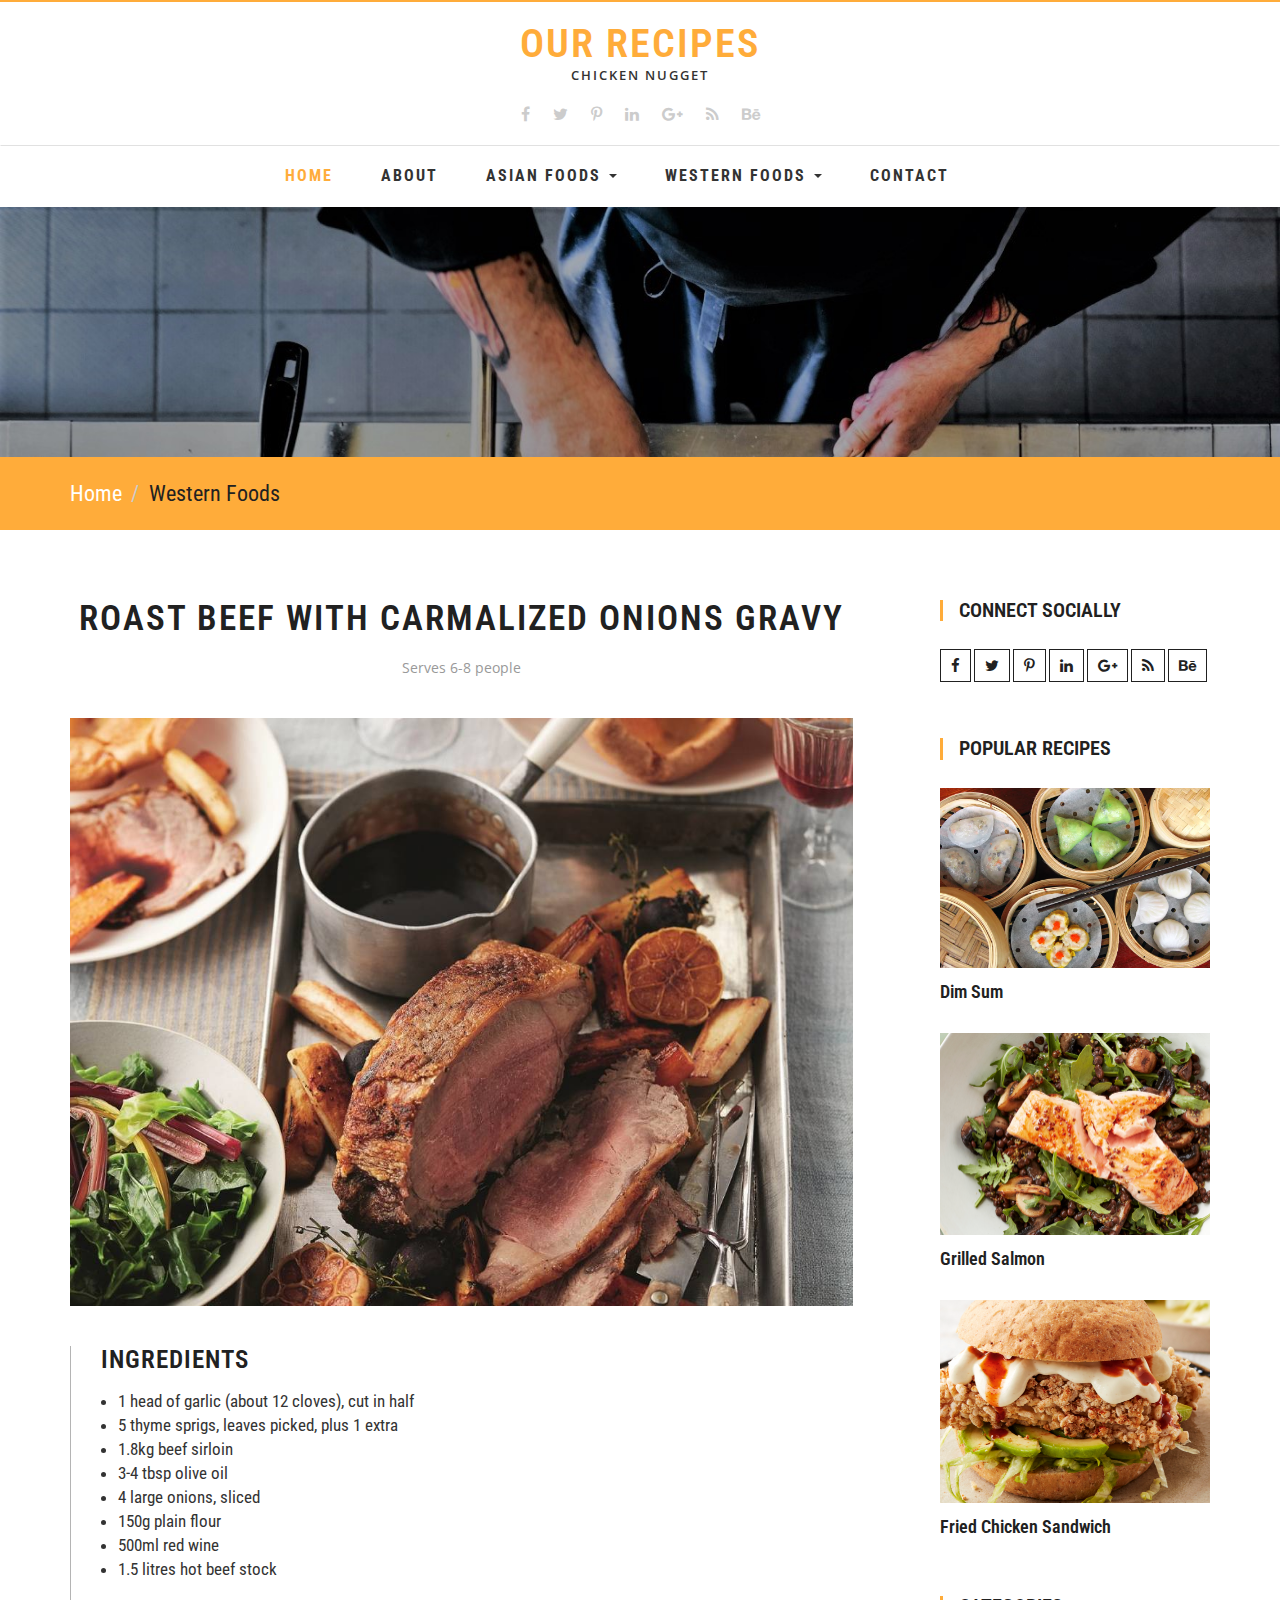
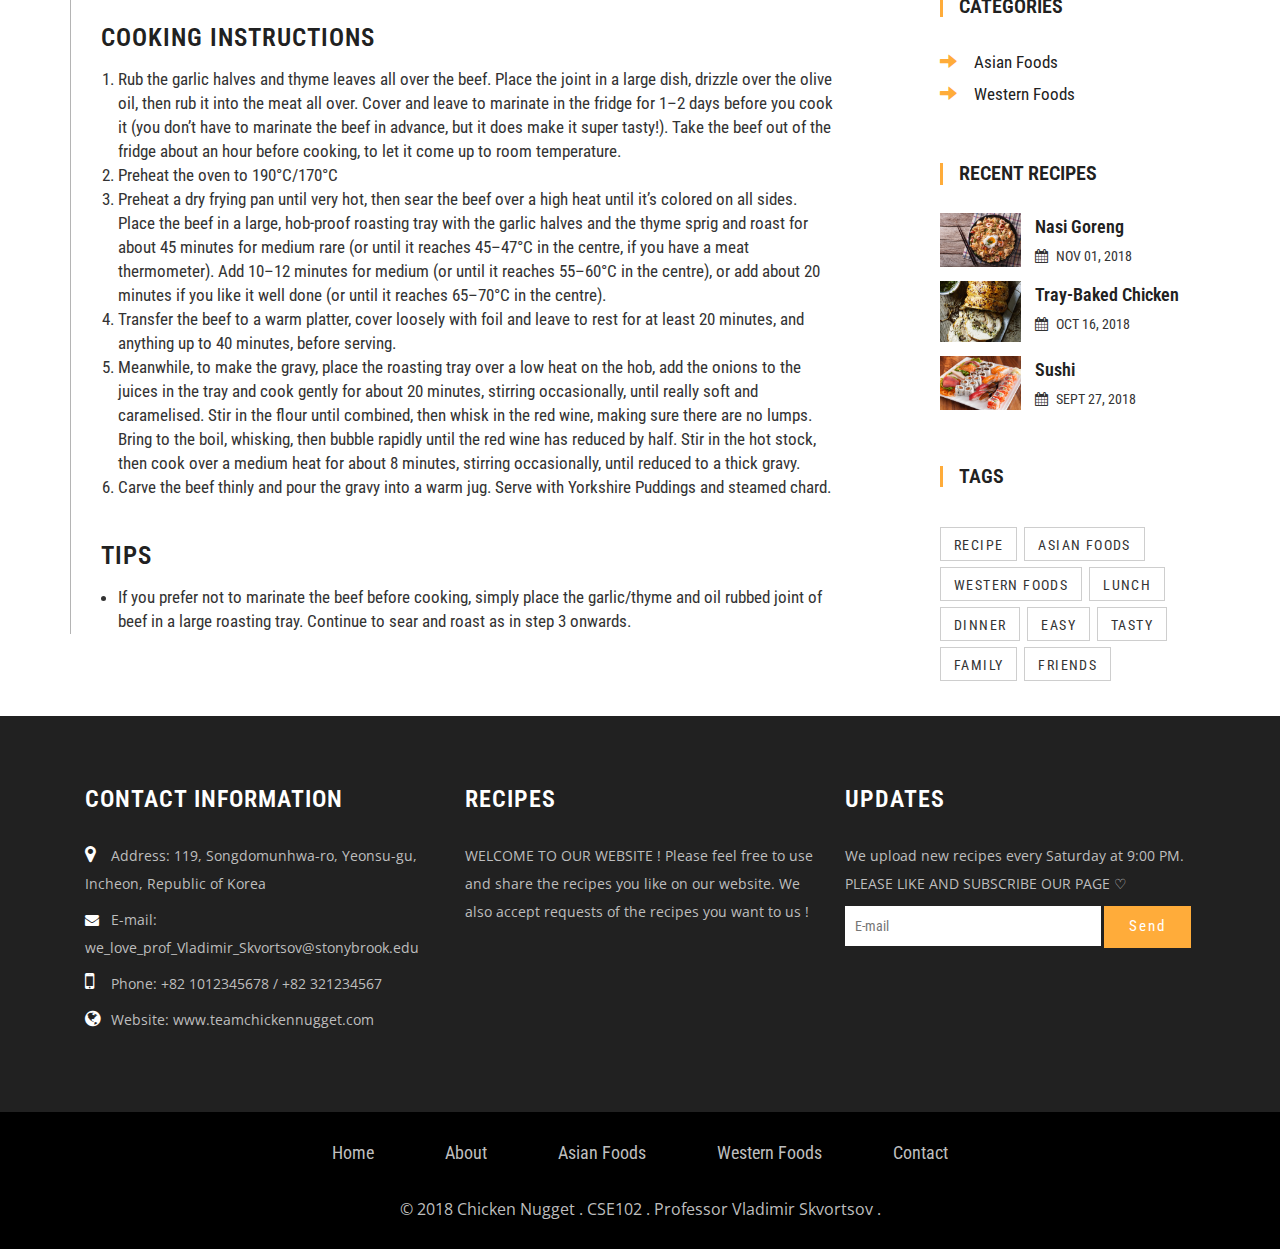
<file: western1.html>
<!DOCTYPE html>
<html lang="en">
<head>
<title>Chicken Nugget's RECIPES | Western Foods - Roast Beef :: CSE102</title>    
<link href="css/font-awesome.min.css" rel="stylesheet" type="text/css" media="all" /><!-- fontawesome -->     
<link href="css/bootstrap.min.css" rel="stylesheet" type="text/css" media="all" /><!-- Bootstrap stylesheet -->
<link href="css/style.css" rel="stylesheet" type="text/css" media="all" />
<!-- stylesheet -->
<!-- meta tags -->
<meta name="viewport" content="width=device-width, initial-scale=1">
<meta http-equiv="Content-Type" content="text/html; charset=utf-8" />
<meta name="keywords" content="Blog Responsive web template, Bootstrap Web Templates, Flat Web Templates, Android Compatible web template, 
Smartphone Compatible web template, free webdesigns for Nokia, Samsung, LG, Sony Ericsson, Motorola web design" />
<script type="application/x-javascript"> addEventListener("load", function() { setTimeout(hideURLbar, 0); }, false); function hideURLbar(){ window.scrollTo(0,1); } </script>
<!-- //meta tags -->
<!--fonts-->
<link href="//fonts.googleapis.com/css?family=Roboto+Condensed:300,300i,400,400i,700,700i&subset=cyrillic,cyrillic-ext,greek,greek-ext,latin-ext,vietnamese" rel="stylesheet">
<link href="//fonts.googleapis.com/css?family=Open+Sans" rel="stylesheet">
<!--//fonts-->
<script type="text/javascript" src="js/jquery-2.1.4.min.js"></script>
<script src="js/main.js"></script>
<!-- Required-js -->
<!-- start-smoth-scrolling -->
<script type="text/javascript" src="js/move-top.js"></script>
<script type="text/javascript" src="js/easing.js"></script>
<script type="text/javascript">
	jQuery(document).ready(function($) {
		$(".scroll").click(function(event){		
			event.preventDefault();
			$('html,body').animate({scrollTop:$(this.hash).offset().top},1000);
		});
	});
</script>
<!-- start-smoth-scrolling -->

<!-- scriptfor smooth drop down-nav -->
<script>
$(document).ready(function(){
    $(".dropdown").hover(            
        function() {
            $('.dropdown-menu', this).stop( true, true ).slideDown("fast");
            $(this).toggleClass('open');        
        },
        function() {
            $('.dropdown-menu', this).stop( true, true ).slideUp("fast");
            $(this).toggleClass('open');       
        }
    );
});
</script>
<!-- //script for smooth drop down-nav -->
</head>
<body>
<!-- header -->
	<header>
		<div class="w3layouts-top-strip">
			<div class="container">
				<div class="logo">
					<h1><a href="index.html">Our Recipes</a></h1>
					<p>Chicken Nugget</p>
				</div>
                <div class="w3ls-social-icons">
					<a class="facebook" href="https://www.facebook.com"><i class="fa fa-facebook"></i></a>
					<a class="twitter" href="https://twitter.com"><i class="fa fa-twitter"></i></a>
					<a class="pinterest" href="https://www.pinterest.com"><i class="fa fa-pinterest-p"></i></a>
					<a class="linkedin" href="https://www.linkedin.com"><i class="fa fa-linkedin"></i></a>
					<a class="linkedin" href="https://plus.google.com/discover"><i class="fa fa-google-plus"></i></a>
					<a class="linkedin" href="https://rss.com"><i class="fa fa-rss"></i></a>
					<a class="linkedin" href="https://www.behance.net"><i class="fa fa-behance"></i></a>
				</div>
			</div>
		</div>
		<!-- navigation -->
			<nav class="navbar navbar-default">
			  <div class="container">
				<!-- Brand and toggle get grouped for better mobile display -->
				<div class="navbar-header">
				  <button type="button" class="navbar-toggle collapsed" data-toggle="collapse" data-target="#bs-example-navbar-collapse-1" aria-expanded="false">
					<span class="sr-only">Toggle navigation</span>
					<span class="icon-bar"></span>
					<span class="icon-bar"></span>
					<span class="icon-bar"></span>
				  </button>
				</div>

				<!-- Collect the nav links, forms, and other content for toggling -->
				<div class="collapse navbar-collapse" id="bs-example-navbar-collapse-1">
				  <ul class="nav navbar-nav">
					<li><a class="active" href="index.html">Home</a></li>
					<li><a href="about.html">About</a></li>
					<li class="dropdown">
					  <a href="#" class="dropdown-toggle" data-toggle="dropdown" role="button" aria-haspopup="true" aria-expanded="false">Asian Foods <span class="caret"></span></a>
					  <ul class="dropdown-menu">
					    <li><a href="asian1.html">Tom Yum Soup</a></li>
				        <li><a href="asian2.html">Nasi Goreng</a></li>
                        <li><a href="asian3.html">Dim Sum</a></li>
                        <li><a href="asian4.html">Sushi</a></li>
					  </ul>
                    </li>
                    <li class="dropdown">
					  <a href="#" class="dropdown-toggle" data-toggle="dropdown" role="button" aria-haspopup="true" aria-expanded="false">Western Foods <span class="caret"></span></a>
					  <ul class="dropdown-menu">
					    <li><a href="western1.html">Roast Beef</a></li>
				        <li><a href="western2.html">Fried Chicken Sandwich</a></li>
                        <li><a href="western3.html">Tray-baked Chicken</a></li>
                        <li><a href="western4.html">Grilled Salmon</a></li>
					  </ul>
					</li> 
					<li><a href="contact.html">Contact</a></li>
				  </ul>
				</div><!-- /.navbar-collapse -->
				<div class="clearfix"> </div>
			  </div><!-- /.container-fluid -->
			</nav>
		<!-- //navigation -->
	</header>
	<!-- //header -->
	<!-- banner -->
	<div class="agile-banner">
	</div>
	<!-- //banner -->
	<!-- breadcrumbs -->
	<div class="breadcrumbs">
		<div class="container">
			<ol class="breadcrumb breadcrumb1 animated wow slideInLeft" data-wow-delay=".5s">
				<li><a href="index.html">Home</a></li>
				<li class="active">Western Foods</li>
			</ol>
		</div>
	</div>
<!-- //breadcrumbs -->
	<div class="container">
		<div class="banner-btm-agile">
		
		<!-- //btm-wthree-left -->
			<div class="col-md-9 btm-wthree-left">
				<div class="agileits_heading_section">
					<h3 class="wthree_head">Roast Beef with Carmalized Onions Gravy</h3>
					<p class="agileinfo_para">Serves 6-8 people</p>
				</div>
			<!-- wthree-top -->
				<div class="wthree-top">
					<div class="w3agile-top">
						<div class="w3agile_special_deals_grid_left_grid">
							<a href="western1.html"><img src="images/roastbeef.jpg" class="img-responsive" alt="Roast Beef" /></a>
						</div>
					</div>
					<div class="w3agile-bottom">
						<div class="col-md-12 w3agile-right">
							<h3><a href="western1.html">Ingredients</a></h3>
                            <ul class="ingredients">
                                <li>1 head of garlic (about 12 cloves), cut in half</li>
                                <li>5 thyme sprigs, leaves picked, plus 1 extra</li>
                                <li>1.8kg beef sirloin</li>
                                <li>3-4 tbsp olive oil</li>
                                <li>4 large onions, sliced</li>
                                <li>150g plain flour</li>
                                <li>500ml red wine</li>
                                <li>1.5 litres hot beef stock</li>
                            </ul>
						</div>
							<div class="clearfix"></div>
						<div class="col-md-12 w3agile-right">
							<h3><a href="western1.html">Cooking Instructions</a></h3>
                            <ol class="instructions">
                                <li>Rub the garlic halves and thyme leaves all over the beef. Place the joint in a large dish, drizzle over the olive oil, then rub it into the meat all over. Cover and leave to marinate in the fridge for 1–2 days before you cook it (you don’t have to marinate the beef in advance, but it does make it super tasty!). Take the beef out of the fridge about an hour before cooking, to let it come up to room temperature.</li>
                                <li>Preheat the oven to 190°C/170°C</li>
                                <li>Preheat a dry frying pan until very hot, then sear the beef over a high heat until it’s colored on all sides. Place the beef in a large, hob-proof roasting tray with the garlic halves and the thyme sprig and roast for about 45 minutes for medium rare (or until it reaches 45–47°C in the centre, if you have a meat thermometer). Add 10–12 minutes for medium (or until it reaches 55–60°C in the centre), or add about 20 minutes if you like it well done (or until it reaches 65–70°C in the centre).</li>
                                <li>Transfer the beef to a warm platter, cover loosely with foil and leave to rest for at least 20 minutes, and anything up to 40 minutes, before serving.</li>
                                <li>Meanwhile, to make the gravy, place the roasting tray over a low heat on the hob, add the onions to the juices in the tray and cook gently for about 20 minutes, stirring occasionally, until really soft and caramelised. Stir in the flour until combined, then whisk in the red wine, making sure there are no lumps. Bring to the boil, whisking, then bubble rapidly until the red wine has reduced by half. Stir in the hot stock, then cook over a medium heat for about 8 minutes, stirring occasionally, until reduced to a thick gravy.</li>
                                <li>Carve the beef thinly and pour the gravy into a warm jug. Serve with Yorkshire Puddings and steamed chard.</li>
                            </ol>
					   </div>
				    <div class="clearfix"></div>	
						<div class="w3agile-right">
							<h3><a href="western1.html">Tips</a></h3>
                            <ul class="tips">
                                <li>If you prefer not to marinate the beef before cooking, simply place the garlic/thyme and oil rubbed joint of beef in a large roasting tray. Continue to sear and roast as in step 3 onwards.</li>
                            </ul>
						</div>
							<div class="clearfix"></div>
					</div>
				</div>
				<!-- //wthree-top-1 -->
			</div>
			<div class="col-md-3 w3agile_blog_left">
                 <div class="agileinfo_calender">
				<h3>CONNECT SOCIALLY</h3>
				<div class="w3ls-social-icons-1">
                    <a class="facebook" href="https://www.facebook.com"><i class="fa fa-facebook"></i></a>
					<a class="twitter" href="https://twitter.com"><i class="fa fa-twitter"></i></a>
					<a class="pinterest" href="https://www.pinterest.com"><i class="fa fa-pinterest-p"></i></a>
					<a class="linkedin" href="https://www.linkedin.com"><i class="fa fa-linkedin"></i></a>
					<a class="linkedin" href="https://plus.google.com/discover"><i class="fa fa-google-plus"></i></a>
					<a class="linkedin" href="https://rss.com"><i class="fa fa-rss"></i></a>
					<a class="linkedin" href="https://www.behance.net"><i class="fa fa-behance"></i></a>
				</div>
				</div>
				<div class="w3ls_popular_posts">
					<h3>Popular Recipes</h3>
					<div class="agileits_popular_posts_grid">
						<div class="w3agile_special_deals_grid_left_grid">
							<a href="asian3.html"><img src="images/dimsum.jpg" class="img-responsive" alt="Dim Sum" /></a>
						</div>
						<h4><a href="asian3.html">Dim Sum</a></h4>
					</div>
                    <div class="agileits_popular_posts_grid">
						<div class="w3agile_special_deals_grid_left_grid">
								<a href="western4.html"><img src="images/salmon.jpg" class="img-responsive" alt="Grilled Salmon" /></a>
						</div>
						<h4><a href="western4.html">Grilled Salmon</a></h4>
					</div>
					<div class="agileits_popular_posts_grid">
						<div class="w3agile_special_deals_grid_left_grid">
								<a href="western2.html"><img src="images/sandwich.jpg" class="img-responsive" alt="Fried Chicken Sandwich" /></a>
							</div>
						<h4><a href="western2.html">Fried Chicken Sandwich</a></h4>
					</div>
				</div>
				
				<div class="w3l_categories">
					<h3>Categories</h3>
					<ul>
						<li><a href="asianfoods.html"><span class="glyphicon glyphicon-arrow-right" aria-hidden="true"></span>Asian Foods</a></li>
						<li><a href="westernfoods.html"><span class="glyphicon glyphicon-arrow-right" aria-hidden="true"></span>Western Foods</a></li>
					</ul>
				</div>
			<div class="w3ls_recent_posts">
					<h3>Recent Recipes</h3>
					<div class="agileits_recent_posts_grid">
                        <div class="agileits_recent_posts_gridl">
							<div class="w3agile_special_deals_grid_left_grid">
									<a href="asian2.html"><img src="images/nasigoreng.png" class="img-responsive" alt="Nasi Goreng" /></a>
								</div>
						</div>
						<div class="agileits_recent_posts_gridr">
							<h4><a href="asian2.html">Nasi Goreng</a></h4>
							<h5><i class="fa fa-calendar" aria-hidden="true"></i>NOV 01, 2018</h5>
						</div>
						<div class="clearfix"> </div>
					</div>
					<div class="agileits_recent_posts_grid">
						<div class="agileits_recent_posts_gridl">
							<div class="w3agile_special_deals_grid_left_grid">
									<a href="western3.html"><img src="images/chicken.jpg" class="img-responsive" alt="Tray-baked Chicken" /></a>
								</div>
						</div>
						<div class="agileits_recent_posts_gridr">
							<h4><a href="western3.html">Tray-baked Chicken </a></h4>
							<h5><i class="fa fa-calendar" aria-hidden="true"></i>OCT 16, 2018</h5>
						</div>
						<div class="clearfix"> </div>
					</div>
					<div class="agileits_recent_posts_grid">
						<div class="agileits_recent_posts_gridl">
							<div class="w3agile_special_deals_grid_left_grid">
									<a href="asian4.html"><img src="images/sushi.jpg" class="img-responsive" alt="Sushi" /></a>
								</div>
						</div>
						<div class="agileits_recent_posts_gridr">
							<h4><a href="asian4.html">Sushi </a></h4>
							<h5><i class="fa fa-calendar" aria-hidden="true"></i>SEPT 27, 2018</h5>
						</div>
						<div class="clearfix"> </div>
					</div>
				</div>
			<div class="w3l_tags">
					<h3>Tags</h3>
					<ul class="tag">
						<li><a href="about.html">Recipe</a></li>
						<li><a href="asianfoods.html">Asian Foods</a></li>
						<li><a href="westernfoods.html">Western Foods</a></li>
						<li><a href="asian3.html">Lunch</a></li>
						<li><a href="western1.html">Dinner</a></li>
						<li><a href="asian2.html">Easy</a></li>
						<li><a href="asian4.html">Tasty</a></li>
						<li><a href="western3.html">Family</a></li>
						<li><a href="western2.html">Friends</a></li>
					</ul>
				</div>
			</div>
			<!-- //btm-wthree-right -->
	   </div>
			<!-- wthree-top-1 -->
				<div class="wthree-top-">
					<div class="w3agile-bottom">
					</div>
                    <div class="clearfix"></div>
					</div>
				</div>
			<!-- //wthree-top-1 -->
	<!-- footer -->
	<div class="footer-agile-info">
		<div class="container">
			<div class="col-md-4 w3layouts-footer">
				<h3>Contact Information</h3>
					<p><span><i class="fa fa-map-marker" aria-hidden="true"></i></span>Address: 119, Songdomunhwa-ro, Yeonsu-gu, Incheon, Republic of Korea </p>
					<p><span><i class="fa fa-envelope" aria-hidden="true"></i></span><a href="contact.html">E-mail: we_love_prof_Vladimir_Skvortsov@stonybrook.edu</a> </p>
					<p><span><i class="fa fa-mobile" aria-hidden="true"></i></span>Phone: +82 1012345678 / +82 321234567 </p>
					<p><span><i class="fa fa-globe" aria-hidden="true"></i></span><a href="index.html">Website: www.teamchickennugget.com</a></p>
			</div>
			<div class="col-md-4 wthree-footer">
				<h2>RECIPES</h2>
				<p>WELCOME TO OUR WEBSITE ! Please feel free to use and share the recipes you like on our website. We also accept requests of the recipes you want to us ! </p>
			</div>
			<div class="col-md-4 w3-agile">
				<h3>UPDATES</h3>
				<p>We upload new recipes every Saturday at 9:00 PM. PLEASE LIKE AND SUBSCRIBE OUR PAGE ♡ </p>
				<form action="mailto:soomin.kim.1@stonybrook.edu" method="post">
					<input type="email" name="Email" placeholder="E-mail" required="">
					<input type="submit" value="Send">
				</form>
			</div>
		</div>
	</div>
	<!-- footer -->
	<!-- copyright -->
	<div class="copyright">
		<div class="container">
			<div class="w3agile-list">
				<ul>
					<li><a href="index.html">Home</a></li>
					<li><a href="about.html">About</a></li>
					<li><a href="asianfoods.html">Asian Foods</a></li>
					<li><a href="westernfoods.html">Western Foods</a></li>
					<li><a href="contact.html">Contact</a></li>
				</ul>
			</div>
			<div class="agileinfo">
				<p>© 2018 Chicken Nugget . CSE102 . Professor Vladimir Skvortsov .</p>
			</div>
		</div>
	</div>
    <!-- //copyright -->
<!-- here stars scrolling icon -->
	<script type="text/javascript">
		$(document).ready(function() {
			/*
				var defaults = {
				containerID: 'toTop', // fading element id
				containerHoverID: 'toTopHover', // fading element hover id
				scrollSpeed: 1200,
				easingType: 'linear' 
				};
			*/
								
			$().UItoTop({ easingType: 'easeOutQuart' });
								
			});
	</script>
<!-- //here ends scrolling icon -->

<!-- jQuery (necessary for Bootstrap's JavaScript plugins) -->
<script src="js/bootstrap.js"></script>
</body>
</html>
</file>
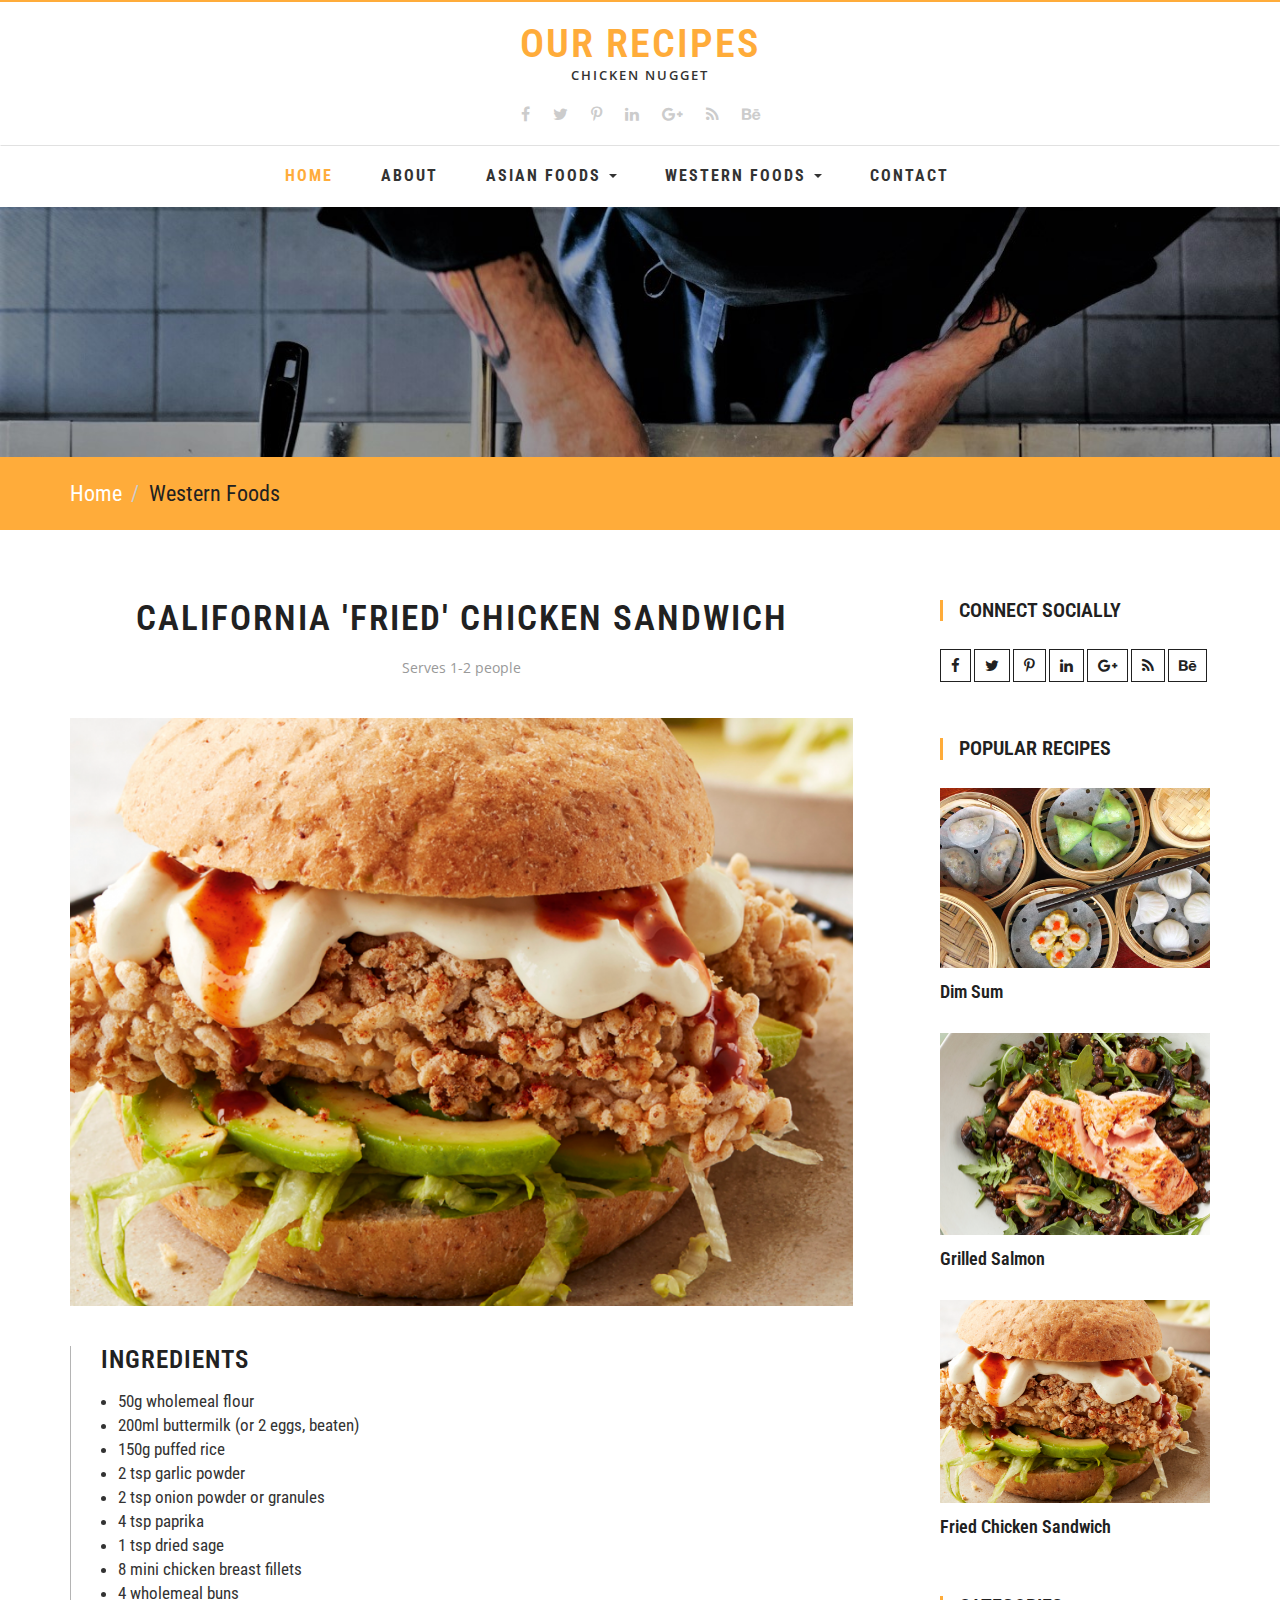
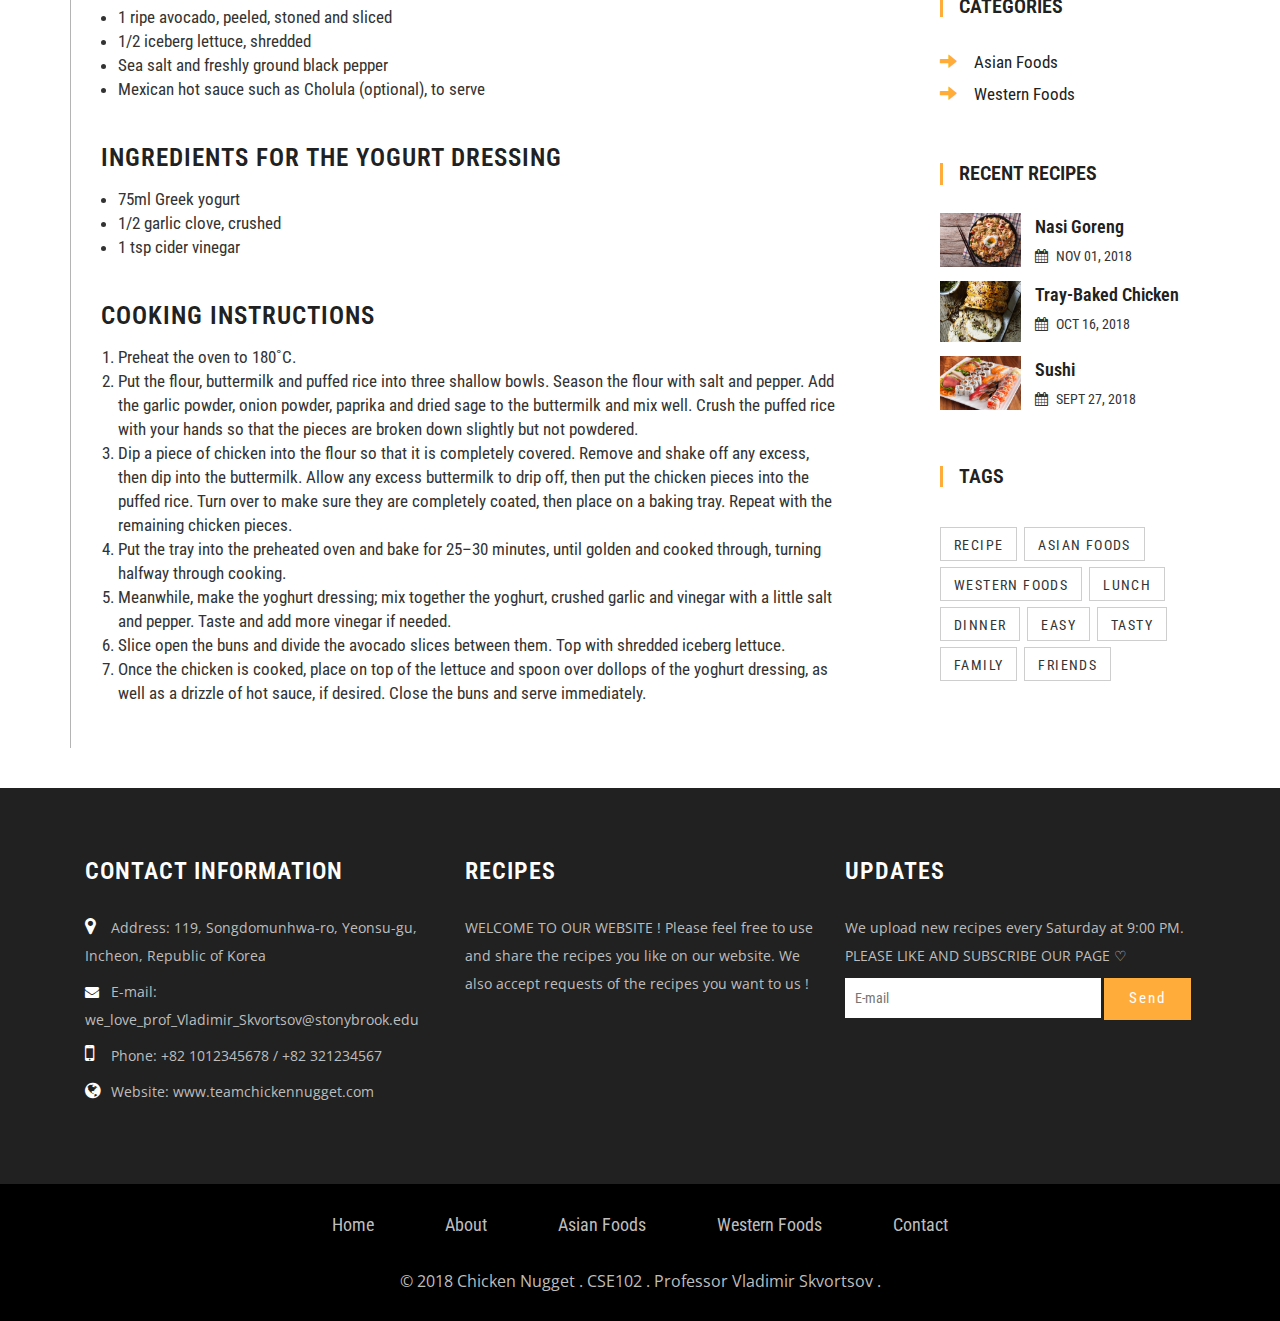
<file: western2.html>
<!DOCTYPE html>
<html lang="en">
<head>
<title>Chicken Nugget's RECIPES | Western Foods - Fried Chicken Sandwich :: CSE102</title>    
<link href="css/font-awesome.min.css" rel="stylesheet" type="text/css" media="all" /><!-- fontawesome -->     
<link href="css/bootstrap.min.css" rel="stylesheet" type="text/css" media="all" /><!-- Bootstrap stylesheet -->
<link href="css/style.css" rel="stylesheet" type="text/css" media="all" />
<!-- stylesheet -->
<!-- meta tags -->
<meta name="viewport" content="width=device-width, initial-scale=1">
<meta http-equiv="Content-Type" content="text/html; charset=utf-8" />
<meta name="keywords" content="Blog Responsive web template, Bootstrap Web Templates, Flat Web Templates, Android Compatible web template, 
Smartphone Compatible web template, free webdesigns for Nokia, Samsung, LG, Sony Ericsson, Motorola web design" />
<script type="application/x-javascript"> addEventListener("load", function() { setTimeout(hideURLbar, 0); }, false); function hideURLbar(){ window.scrollTo(0,1); } </script>
<!-- //meta tags -->
<!--fonts-->
<link href="//fonts.googleapis.com/css?family=Roboto+Condensed:300,300i,400,400i,700,700i&subset=cyrillic,cyrillic-ext,greek,greek-ext,latin-ext,vietnamese" rel="stylesheet">
<link href="//fonts.googleapis.com/css?family=Open+Sans" rel="stylesheet">
<!--//fonts-->
<script type="text/javascript" src="js/jquery-2.1.4.min.js"></script>
<script src="js/main.js"></script>
<!-- Required-js -->
<!-- start-smoth-scrolling -->
<script type="text/javascript" src="js/move-top.js"></script>
<script type="text/javascript" src="js/easing.js"></script>
<script type="text/javascript">
	jQuery(document).ready(function($) {
		$(".scroll").click(function(event){		
			event.preventDefault();
			$('html,body').animate({scrollTop:$(this.hash).offset().top},1000);
		});
	});
</script>
<!-- start-smoth-scrolling -->

<!-- scriptfor smooth drop down-nav -->
<script>
$(document).ready(function(){
    $(".dropdown").hover(            
        function() {
            $('.dropdown-menu', this).stop( true, true ).slideDown("fast");
            $(this).toggleClass('open');        
        },
        function() {
            $('.dropdown-menu', this).stop( true, true ).slideUp("fast");
            $(this).toggleClass('open');       
        }
    );
});
</script>
<!-- //script for smooth drop down-nav -->
</head>
<body>
<!-- header -->
	<header>
		<div class="w3layouts-top-strip">
			<div class="container">
				<div class="logo">
					<h1><a href="index.html">Our Recipes</a></h1>
					<p>Chicken Nugget</p>
				</div>
                <div class="w3ls-social-icons">
					<a class="facebook" href="https://www.facebook.com"><i class="fa fa-facebook"></i></a>
					<a class="twitter" href="https://twitter.com"><i class="fa fa-twitter"></i></a>
					<a class="pinterest" href="https://www.pinterest.com"><i class="fa fa-pinterest-p"></i></a>
					<a class="linkedin" href="https://www.linkedin.com"><i class="fa fa-linkedin"></i></a>
					<a class="linkedin" href="https://plus.google.com/discover"><i class="fa fa-google-plus"></i></a>
					<a class="linkedin" href="https://rss.com"><i class="fa fa-rss"></i></a>
					<a class="linkedin" href="https://www.behance.net"><i class="fa fa-behance"></i></a>
				</div>
			</div>
		</div>
		<!-- navigation -->
			<nav class="navbar navbar-default">
			  <div class="container">
				<!-- Brand and toggle get grouped for better mobile display -->
				<div class="navbar-header">
				  <button type="button" class="navbar-toggle collapsed" data-toggle="collapse" data-target="#bs-example-navbar-collapse-1" aria-expanded="false">
					<span class="sr-only">Toggle navigation</span>
					<span class="icon-bar"></span>
					<span class="icon-bar"></span>
					<span class="icon-bar"></span>
				  </button>
				</div>

				<!-- Collect the nav links, forms, and other content for toggling -->
				<div class="collapse navbar-collapse" id="bs-example-navbar-collapse-1">
				  <ul class="nav navbar-nav">
					<li><a class="active" href="index.html">Home</a></li>
					<li><a href="about.html">About</a></li>
					<li class="dropdown">
					  <a href="#" class="dropdown-toggle" data-toggle="dropdown" role="button" aria-haspopup="true" aria-expanded="false">Asian Foods <span class="caret"></span></a>
					  <ul class="dropdown-menu">
					    <li><a href="asian1.html">Tom Yum Soup</a></li>
				        <li><a href="asian2.html">Nasi Goreng</a></li>
                        <li><a href="asian3.html">Dim Sum</a></li>
                        <li><a href="asian4.html">Sushi</a></li>
					  </ul>
                    </li>
                    <li class="dropdown">
					  <a href="#" class="dropdown-toggle" data-toggle="dropdown" role="button" aria-haspopup="true" aria-expanded="false">Western Foods <span class="caret"></span></a>
					  <ul class="dropdown-menu">
					    <li><a href="western1.html">Roast Beef</a></li>
				        <li><a href="western2.html">Fried Chicken Sandwich</a></li>
                        <li><a href="western3.html">Tray-baked Chicken</a></li>
                        <li><a href="western4.html">Grilled Salmon</a></li>
					  </ul>
					</li>   
					<li><a href="contact.html">Contact</a></li>
				  </ul>
				</div><!-- /.navbar-collapse -->
				<div class="clearfix"> </div>
			  </div><!-- /.container-fluid -->
			</nav>	
		<!-- //navigation -->
	</header>
	<!-- //header -->
	<!-- banner -->
	<div class="agile-banner">
	</div>
	<!-- //banner -->
	<!-- breadcrumbs -->
	<div class="breadcrumbs">
		<div class="container">
			<ol class="breadcrumb breadcrumb1 animated wow slideInLeft" data-wow-delay=".5s">
				<li><a href="index.html">Home</a></li>
				<li class="active">Western Foods</li>
			</ol>
		</div>
	</div>
<!-- //breadcrumbs -->
	<div class="container">
		<div class="banner-btm-agile">
		
		<!-- //btm-wthree-left -->
			<div class="col-md-9 btm-wthree-left">
				<div class="agileits_heading_section">
					<h3 class="wthree_head"> California 'Fried' Chicken Sandwich</h3>
					<p class="agileinfo_para">Serves 1-2 people</p>
				</div>
			<!-- wthree-top -->
				<div class="wthree-top">
					<div class="w3agile-top">
						<div class="w3agile_special_deals_grid_left_grid">
							<a href="western2.html"><img src="images/sandwich.jpg" class="img-responsive" alt="Fried Chicken Sandwich" /></a>
						</div>
					</div>
					<div class="w3agile-bottom">
						<div class="col-md-12 w3agile-right">
							<h3><a href="western2.html">Ingredients</a></h3>
                            <ul class="ingredients">
                                <li>50g wholemeal flour</li>
                                <li>200ml buttermilk (or 2 eggs, beaten)</li>
                                <li>150g puffed rice</li>
                                <li>2 tsp garlic powder</li>
                                <li>2 tsp onion powder or granules</li>
                                <li>4 tsp paprika</li>
                                <li>1 tsp dried sage</li>
                                <li>8 mini chicken breast fillets</li>
                                <li>4 wholemeal buns</li>
                                <li>1 ripe avocado, peeled, stoned and sliced</li>
                                <li>1/2 iceberg lettuce, shredded</li>
                                <li>Sea salt and freshly ground black pepper</li>
                                <li>Mexican hot sauce such as Cholula (optional), to serve</li>
                            </ul>
						</div>
                        <div class="col-md-12 w3agile-right">
							<h3><a href="western2.html">Ingredients for the Yogurt Dressing</a></h3>
                            <ul class="ingredients">
                                <li>75ml Greek yogurt</li>
                                <li>1/2 garlic clove, crushed</li>
                                <li>1 tsp cider vinegar</li>
                            </ul>
						</div>
							<div class="clearfix"></div>
						<div class="col-md-12 w3agile-right">
							<h3><a href="western2.html">Cooking Instructions</a></h3>
							<ol class="instructions">
                                <li>Preheat the oven to 180˚C.</li>
                                <li>Put the flour, buttermilk and puffed rice into three shallow bowls. Season the flour with salt and pepper. Add the garlic powder, onion powder, paprika and dried sage to the buttermilk and mix well. Crush the puffed rice with your hands so that the pieces are broken down slightly but not powdered.</li>
                                <li>Dip a piece of chicken into the flour so that it is completely covered. Remove and shake off any excess, then dip into the buttermilk. Allow any excess buttermilk to drip off, then put the chicken pieces into the puffed rice. Turn over to make sure they are completely coated, then place on a baking tray. Repeat with the remaining chicken pieces.</li>
                                <li>Put the tray into the preheated oven and bake for 25–30 minutes, until golden and cooked through, turning halfway through cooking.</li>
                                <li>Meanwhile, make the yoghurt dressing; mix together the yoghurt, crushed garlic and vinegar with a little salt and pepper. Taste and add more vinegar if needed.</li>
                                <li>Slice open the buns and divide the avocado slices between them. Top with shredded iceberg lettuce.</li>
                                <li>Once the chicken is cooked, place on top of the lettuce and spoon over dollops of the yoghurt dressing, as well as a drizzle of hot sauce, if desired. Close the buns and serve immediately.</li>
                            </ol>	
						</div>
							<div class="clearfix"></div>
					</div>
				</div>
				<!-- //wthree-top-1 -->
			</div>
			<div class="col-md-3 w3agile_blog_left">
                <div class="agileinfo_calender">
				<h3>CONNECT SOCIALLY</h3>
				<div class="w3ls-social-icons-1">
                    <a class="facebook" href="https://www.facebook.com"><i class="fa fa-facebook"></i></a>
					<a class="twitter" href="https://twitter.com"><i class="fa fa-twitter"></i></a>
					<a class="pinterest" href="https://www.pinterest.com"><i class="fa fa-pinterest-p"></i></a>
					<a class="linkedin" href="https://www.linkedin.com"><i class="fa fa-linkedin"></i></a>
					<a class="linkedin" href="https://plus.google.com/discover"><i class="fa fa-google-plus"></i></a>
					<a class="linkedin" href="https://rss.com"><i class="fa fa-rss"></i></a>
					<a class="linkedin" href="https://www.behance.net"><i class="fa fa-behance"></i></a>
				</div>
				</div>
				<div class="w3ls_popular_posts">
					<h3>Popular Recipes</h3>
					<div class="agileits_popular_posts_grid">
						<div class="w3agile_special_deals_grid_left_grid">
							<a href="asian3.html"><img src="images/dimsum.jpg" class="img-responsive" alt="Dim Sum" /></a>
						</div>
						<h4><a href="asian3.html">Dim Sum</a></h4>
					</div>
                    <div class="agileits_popular_posts_grid">
						<div class="w3agile_special_deals_grid_left_grid">
								<a href="western4.html"><img src="images/salmon.jpg" class="img-responsive" alt="Grilled Salmon" /></a>
						</div>
						<h4><a href="western4.html">Grilled Salmon</a></h4>
					</div>
					<div class="agileits_popular_posts_grid">
						<div class="w3agile_special_deals_grid_left_grid">
								<a href="western2.html"><img src="images/sandwich.jpg" class="img-responsive" alt="Fried Chicken Sandwich" /></a>
							</div>
						<h4><a href="western2.html">Fried Chicken Sandwich</a></h4>
					</div>
				</div>
				
				<div class="w3l_categories">
					<h3>Categories</h3>
					<ul>
						<li><a href="asianfoods.html"><span class="glyphicon glyphicon-arrow-right" aria-hidden="true"></span>Asian Foods</a></li>
						<li><a href="westernfoods.html"><span class="glyphicon glyphicon-arrow-right" aria-hidden="true"></span>Western Foods</a></li>
					</ul>
				</div>
			<div class="w3ls_recent_posts">
					<h3>Recent Recipes</h3>
					<div class="agileits_recent_posts_grid">
                        <div class="agileits_recent_posts_gridl">
							<div class="w3agile_special_deals_grid_left_grid">
									<a href="asian2.html"><img src="images/nasigoreng.png" class="img-responsive" alt="Nasi Goreng" /></a>
								</div>
						</div>
						<div class="agileits_recent_posts_gridr">
							<h4><a href="asian2.html">Nasi Goreng</a></h4>
							<h5><i class="fa fa-calendar" aria-hidden="true"></i>NOV 01, 2018</h5>
						</div>
						<div class="clearfix"> </div>
					</div>
					<div class="agileits_recent_posts_grid">
						<div class="agileits_recent_posts_gridl">
							<div class="w3agile_special_deals_grid_left_grid">
									<a href="western3.html"><img src="images/chicken.jpg" class="img-responsive" alt="Tray-baked Chicken" /></a>
								</div>
						</div>
						<div class="agileits_recent_posts_gridr">
							<h4><a href="western3.html">Tray-baked Chicken </a></h4>
							<h5><i class="fa fa-calendar" aria-hidden="true"></i>OCT 16, 2018</h5>
						</div>
						<div class="clearfix"> </div>
					</div>
					<div class="agileits_recent_posts_grid">
						<div class="agileits_recent_posts_gridl">
							<div class="w3agile_special_deals_grid_left_grid">
									<a href="asian4.html"><img src="images/sushi.jpg" class="img-responsive" alt="Sushi" /></a>
								</div>
						</div>
						<div class="agileits_recent_posts_gridr">
							<h4><a href="asian4.html">Sushi </a></h4>
							<h5><i class="fa fa-calendar" aria-hidden="true"></i>SEPT 27, 2018</h5>
						</div>
						<div class="clearfix"> </div>
					</div>
				</div>
			<div class="w3l_tags">
					<h3>Tags</h3>
					<ul class="tag">
						<li><a href="about.html">Recipe</a></li>
						<li><a href="asianfoods.html">Asian Foods</a></li>
						<li><a href="westernfoods.html">Western Foods</a></li>
						<li><a href="asian3.html">Lunch</a></li>
						<li><a href="western1.html">Dinner</a></li>
						<li><a href="asian2.html">Easy</a></li>
						<li><a href="asian4.html">Tasty</a></li>
						<li><a href="western3.html">Family</a></li>
						<li><a href="western2.html">Friends</a></li>
					</ul>
				</div>
			</div>
			<!-- //btm-wthree-right -->
	   </div>
			<!-- wthree-top-1 -->
				<div class="wthree-top-">
					<div class="w3agile-bottom">
					</div>
                    <div class="clearfix"></div>
					</div>
				</div>
			<!-- //wthree-top-1 -->
    <!-- footer -->
	<div class="footer-agile-info">
		<div class="container">
			<div class="col-md-4 w3layouts-footer">
				<h3>Contact Information</h3>
					<p><span><i class="fa fa-map-marker" aria-hidden="true"></i></span>Address: 119, Songdomunhwa-ro, Yeonsu-gu, Incheon, Republic of Korea </p>
					<p><span><i class="fa fa-envelope" aria-hidden="true"></i></span><a href="contact.html">E-mail: we_love_prof_Vladimir_Skvortsov@stonybrook.edu</a> </p>
					<p><span><i class="fa fa-mobile" aria-hidden="true"></i></span>Phone: +82 1012345678 / +82 321234567 </p>
					<p><span><i class="fa fa-globe" aria-hidden="true"></i></span><a href="index.html">Website: www.teamchickennugget.com</a></p>
			</div>
			<div class="col-md-4 wthree-footer">
				<h2>RECIPES</h2>
				<p>WELCOME TO OUR WEBSITE ! Please feel free to use and share the recipes you like on our website. We also accept requests of the recipes you want to us ! </p>
			</div>
			<div class="col-md-4 w3-agile">
				<h3>UPDATES</h3>
				<p>We upload new recipes every Saturday at 9:00 PM. PLEASE LIKE AND SUBSCRIBE OUR PAGE ♡ </p>
				<form action="mailto:soomin.kim.1@stonybrook.edu" method="post">
					<input type="email" name="Email" placeholder="E-mail" required="">
					<input type="submit" value="Send">
				</form>
			</div>
		</div>
	</div>
	<!-- footer -->
	<!-- copyright -->
	<div class="copyright">
		<div class="container">
			<div class="w3agile-list">
				<ul>
					<li><a href="index.html">Home</a></li>
					<li><a href="about.html">About</a></li>
					<li><a href="asianfoods.html">Asian Foods</a></li>
					<li><a href="westernfoods.html">Western Foods</a></li>
					<li><a href="contact.html">Contact</a></li>
				</ul>
			</div>
			<div class="agileinfo">
				<p>© 2018 Chicken Nugget . CSE102 . Professor Vladimir Skvortsov .</p>
			</div>
		</div>
	</div>
    <!-- //copyright -->
<!-- here stars scrolling icon -->
	<script type="text/javascript">
		$(document).ready(function() {
			/*
				var defaults = {
				containerID: 'toTop', // fading element id
				containerHoverID: 'toTopHover', // fading element hover id
				scrollSpeed: 1200,
				easingType: 'linear' 
				};
			*/
								
			$().UItoTop({ easingType: 'easeOutQuart' });
								
			});
	</script>
<!-- //here ends scrolling icon -->

<!-- jQuery (necessary for Bootstrap's JavaScript plugins) -->
<script src="js/bootstrap.js"></script>
</body>
</html>
</file>
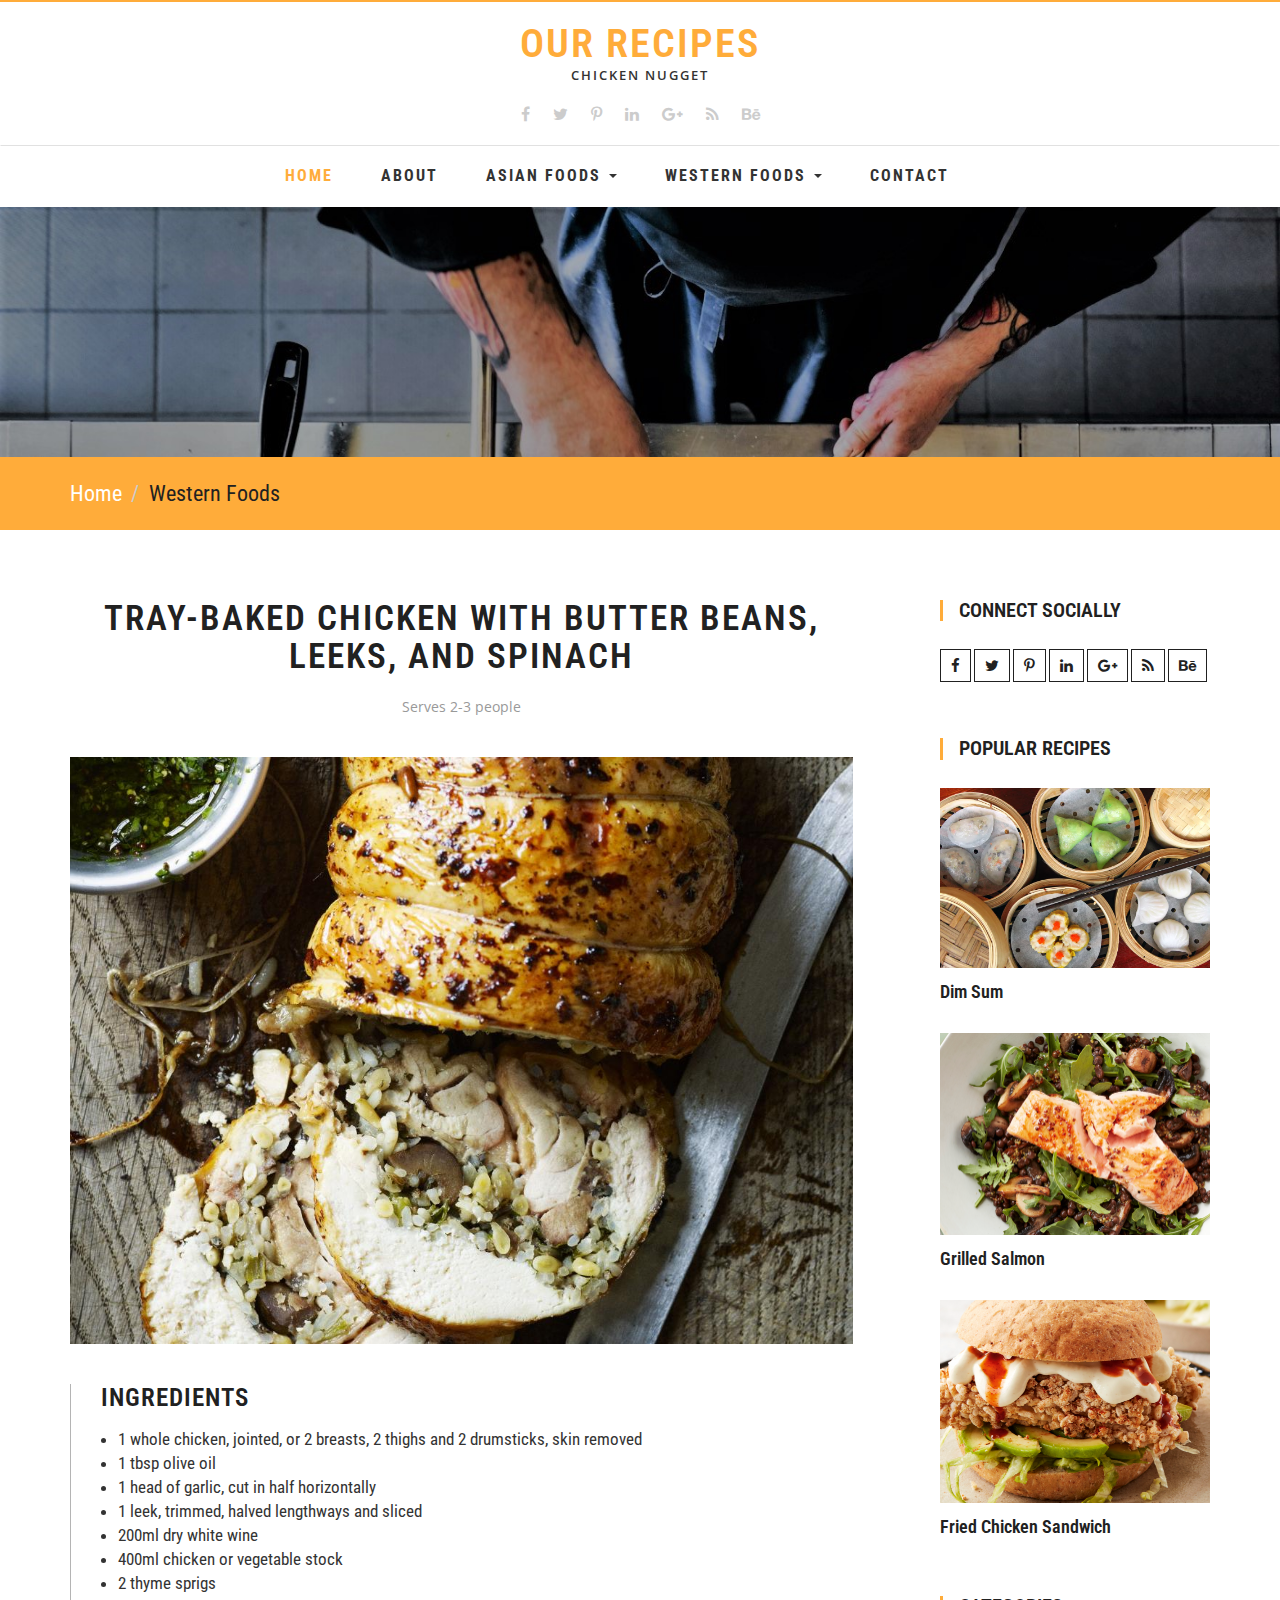
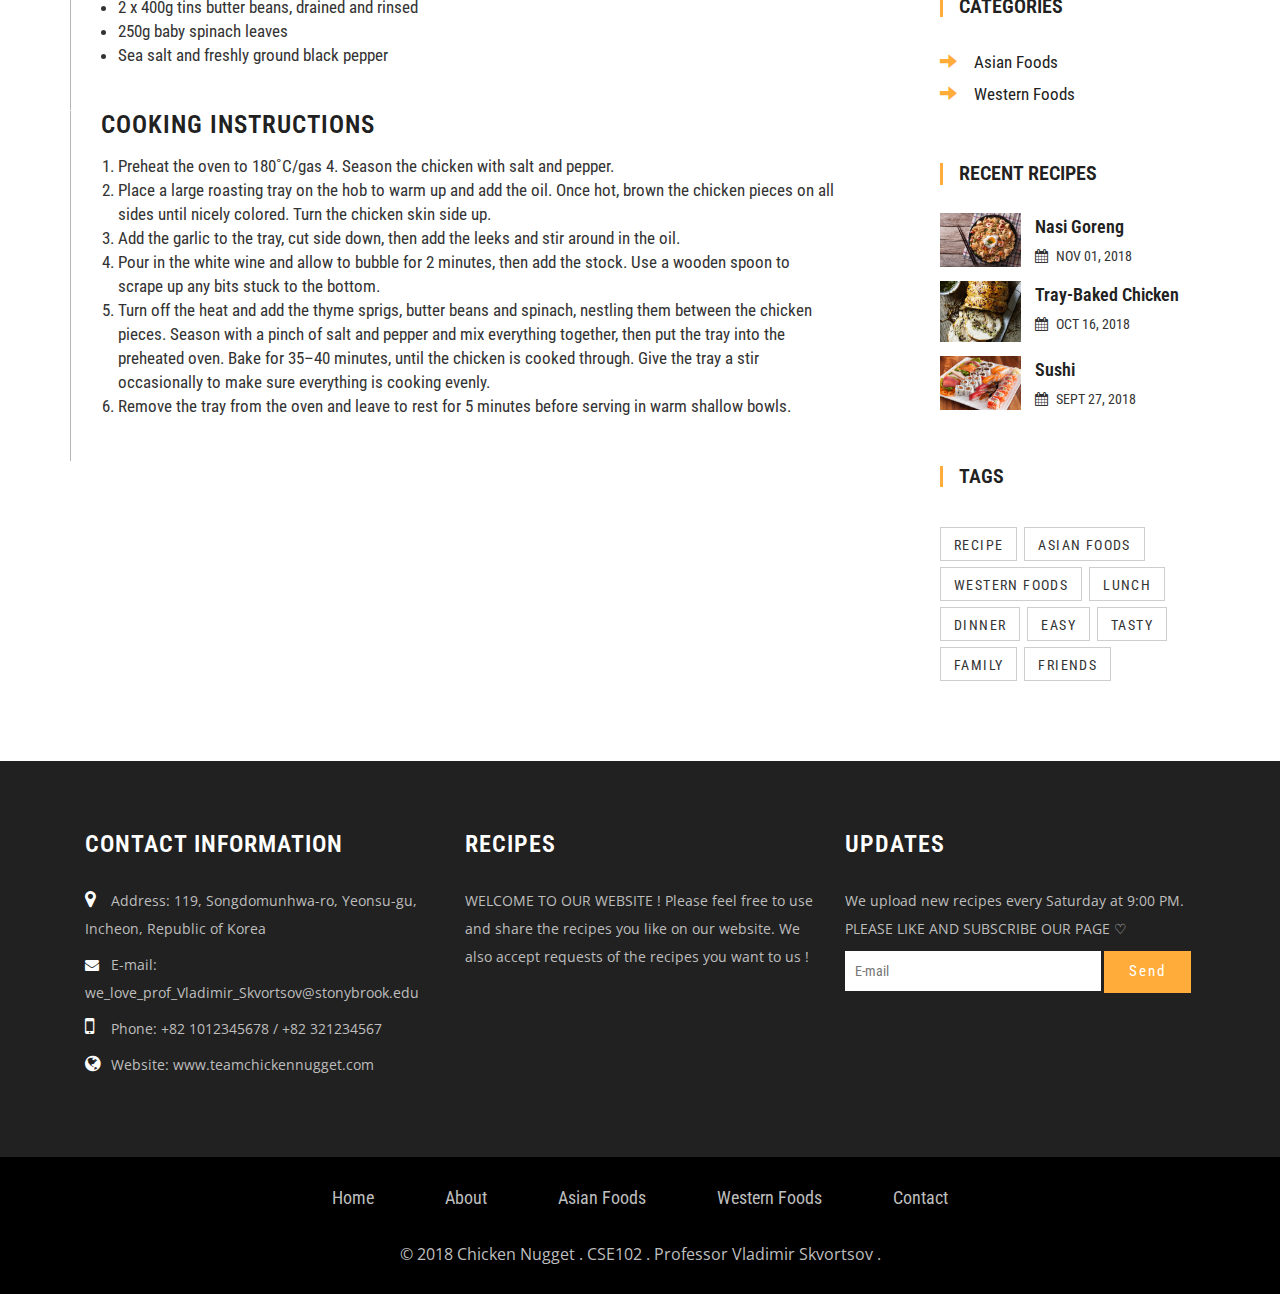
<file: western3.html>
<!DOCTYPE html>
<html lang="en">
<head>
<title>Chicken Nugget's RECIPES | Western Foods - Tray-baked Chicken :: CSE102</title>    
<link href="css/font-awesome.min.css" rel="stylesheet" type="text/css" media="all" /><!-- fontawesome -->     
<link href="css/bootstrap.min.css" rel="stylesheet" type="text/css" media="all" /><!-- Bootstrap stylesheet -->
<link href="css/style.css" rel="stylesheet" type="text/css" media="all" />
<!-- stylesheet -->
<!-- meta tags -->
<meta name="viewport" content="width=device-width, initial-scale=1">
<meta http-equiv="Content-Type" content="text/html; charset=utf-8" />
<meta name="keywords" content="Blog Responsive web template, Bootstrap Web Templates, Flat Web Templates, Android Compatible web template, 
Smartphone Compatible web template, free webdesigns for Nokia, Samsung, LG, Sony Ericsson, Motorola web design" />
<script type="application/x-javascript"> addEventListener("load", function() { setTimeout(hideURLbar, 0); }, false); function hideURLbar(){ window.scrollTo(0,1); } </script>
<!-- //meta tags -->
<!--fonts-->
<link href="//fonts.googleapis.com/css?family=Roboto+Condensed:300,300i,400,400i,700,700i&subset=cyrillic,cyrillic-ext,greek,greek-ext,latin-ext,vietnamese" rel="stylesheet">
<link href="//fonts.googleapis.com/css?family=Open+Sans" rel="stylesheet">
<!--//fonts-->
<script type="text/javascript" src="js/jquery-2.1.4.min.js"></script>
<script src="js/main.js"></script>
<!-- Required-js -->
<!-- start-smoth-scrolling -->
<script type="text/javascript" src="js/move-top.js"></script>
<script type="text/javascript" src="js/easing.js"></script>
<script type="text/javascript">
	jQuery(document).ready(function($) {
		$(".scroll").click(function(event){		
			event.preventDefault();
			$('html,body').animate({scrollTop:$(this.hash).offset().top},1000);
		});
	});
</script>
<!-- start-smoth-scrolling -->

<!-- scriptfor smooth drop down-nav -->
<script>
$(document).ready(function(){
    $(".dropdown").hover(            
        function() {
            $('.dropdown-menu', this).stop( true, true ).slideDown("fast");
            $(this).toggleClass('open');        
        },
        function() {
            $('.dropdown-menu', this).stop( true, true ).slideUp("fast");
            $(this).toggleClass('open');       
        }
    );
});
</script>
<!-- //script for smooth drop down-nav -->
</head>
<body>
<!-- header -->
	<header>
		<div class="w3layouts-top-strip">
			<div class="container">
				<div class="logo">
					<h1><a href="index.html">Our Recipes</a></h1>
					<p>Chicken Nugget</p>
				</div>
                <div class="w3ls-social-icons">
					<a class="facebook" href="https://www.facebook.com"><i class="fa fa-facebook"></i></a>
					<a class="twitter" href="https://twitter.com"><i class="fa fa-twitter"></i></a>
					<a class="pinterest" href="https://www.pinterest.com"><i class="fa fa-pinterest-p"></i></a>
					<a class="linkedin" href="https://www.linkedin.com"><i class="fa fa-linkedin"></i></a>
					<a class="linkedin" href="https://plus.google.com/discover"><i class="fa fa-google-plus"></i></a>
					<a class="linkedin" href="https://rss.com"><i class="fa fa-rss"></i></a>
					<a class="linkedin" href="https://www.behance.net"><i class="fa fa-behance"></i></a>
				</div>
			</div>
		</div>
		<!-- navigation -->
			<nav class="navbar navbar-default">
			  <div class="container">
				<!-- Brand and toggle get grouped for better mobile display -->
				<div class="navbar-header">
				  <button type="button" class="navbar-toggle collapsed" data-toggle="collapse" data-target="#bs-example-navbar-collapse-1" aria-expanded="false">
					<span class="sr-only">Toggle navigation</span>
					<span class="icon-bar"></span>
					<span class="icon-bar"></span>
					<span class="icon-bar"></span>
				  </button>
				</div>

				<!-- Collect the nav links, forms, and other content for toggling -->
				<div class="collapse navbar-collapse" id="bs-example-navbar-collapse-1">
				  <ul class="nav navbar-nav">
					<li><a class="active" href="index.html">Home</a></li>
					<li><a href="about.html">About</a></li>
					<li class="dropdown">
					  <a href="#" class="dropdown-toggle" data-toggle="dropdown" role="button" aria-haspopup="true" aria-expanded="false">Asian Foods <span class="caret"></span></a>
					  <ul class="dropdown-menu">
					    <li><a href="asian1.html">Tom Yum Soup</a></li>
				        <li><a href="asian2.html">Nasi Goreng</a></li>
                        <li><a href="asian3.html">Dim Sum</a></li>
                        <li><a href="asian4.html">Sushi</a></li>
					  </ul>
                    </li>
                    <li class="dropdown">
					  <a href="#" class="dropdown-toggle" data-toggle="dropdown" role="button" aria-haspopup="true" aria-expanded="false">Western Foods <span class="caret"></span></a>
					  <ul class="dropdown-menu">
					    <li><a href="western1.html">Roast Beef</a></li>
				        <li><a href="western2.html">Fried Chicken Sandwich</a></li>
                        <li><a href="western3.html">Tray-baked Chicken</a></li>
                        <li><a href="western4.html">Grilled Salmon</a></li>
					  </ul>
					</li>
					<li><a href="contact.html">Contact</a></li>
				  </ul>
				</div><!-- /.navbar-collapse -->
				<div class="clearfix"> </div>
			  </div><!-- /.container-fluid -->
			</nav>
		<!-- //navigation -->
	</header>
	<!-- //header -->
	<!-- banner -->
	<div class="agile-banner">
	</div>
	<!-- //banner -->
	<!-- breadcrumbs -->
	<div class="breadcrumbs">
		<div class="container">
			<ol class="breadcrumb breadcrumb1 animated wow slideInLeft" data-wow-delay=".5s">
				<li><a href="index.html">Home</a></li>
				<li class="active">Western Foods</li>
			</ol>
		</div>
	</div>
<!-- //breadcrumbs -->
	<div class="container">
		<div class="banner-btm-agile">
		
		<!-- //btm-wthree-left -->
			<div class="col-md-9 btm-wthree-left">
				<div class="agileits_heading_section">
					<h3 class="wthree_head">Tray-baked Chicken with Butter Beans, Leeks, and Spinach</h3>
					<p class="agileinfo_para">Serves 2-3 people</p>
				</div>
			<!-- wthree-top -->
				<div class="wthree-top">
					<div class="w3agile-top">
						<div class="w3agile_special_deals_grid_left_grid">
							<a href="western3.html"><img src="images/chicken.jpg" class="img-responsive" alt="Tray-baked Chicken" /></a>
						</div>
					</div>
					<div class="w3agile-bottom">
						<div class="col-md-12 w3agile-right">
							<h3><a href="western3.html">Ingredients</a></h3>
                            <ul class="ingredients">
                                <li>1 whole chicken, jointed, or 2 breasts, 2 thighs and 2 drumsticks, skin removed</li>
                                <li>1 tbsp olive oil</li>
                                <li>1 head of garlic, cut in half horizontally</li>
                                <li>1 leek, trimmed, halved lengthways and sliced</li>
                                <li>200ml dry white wine</li>
                                <li>400ml chicken or vegetable stock</li>
                                <li>2 thyme sprigs</li>
                                <li>2 x 400g tins butter beans, drained and rinsed</li>
                                <li>250g baby spinach leaves</li>
                                <li>Sea salt and freshly ground black pepper</li>
                            </ul>
						</div>
							<div class="clearfix"></div>
						<div class="col-md-3 w3agile-left">
						</div>
						<div class="col-md-12 w3agile-right">
							<h3><a href="western3.html">Cooking Instructions</a></h3>
                            <ol class="instructions">
                                <li>Preheat the oven to 180˚C/gas 4. Season the chicken with salt and pepper.</li>
                                <li>Place a large roasting tray on the hob to warm up and add the oil. Once hot, brown the chicken pieces on all sides until nicely colored. Turn the chicken skin side up.</li>
                                <li>Add the garlic to the tray, cut side down, then add the leeks and stir around in the oil.</li>
                                <li>Pour in the white wine and allow to bubble for 2 minutes, then add the stock. Use a wooden spoon to scrape up any bits stuck to the bottom.</li>
                                <li>Turn off the heat and add the thyme sprigs, butter beans and spinach, nestling them between the chicken pieces. Season with a pinch of salt and pepper and mix everything together, then put the tray into the preheated oven. Bake for 35–40 minutes, until the chicken is cooked through. Give the tray a stir occasionally to make sure everything is cooking evenly.</li>
                                <li>Remove the tray from the oven and leave to rest for 5 minutes before serving in warm shallow bowls.</li>
                            </ol>							
						</div>
							<div class="clearfix"></div>
					</div>
				</div>
				</div>
				<!-- //wthree-top-1 -->
			</div>
			<div class="col-md-3 w3agile_blog_left">
                 <div class="agileinfo_calender">
				<h3>CONNECT SOCIALLY</h3>
				<div class="w3ls-social-icons-1">
                    <a class="facebook" href="https://www.facebook.com"><i class="fa fa-facebook"></i></a>
					<a class="twitter" href="https://twitter.com"><i class="fa fa-twitter"></i></a>
					<a class="pinterest" href="https://www.pinterest.com"><i class="fa fa-pinterest-p"></i></a>
					<a class="linkedin" href="https://www.linkedin.com"><i class="fa fa-linkedin"></i></a>
					<a class="linkedin" href="https://plus.google.com/discover"><i class="fa fa-google-plus"></i></a>
					<a class="linkedin" href="https://rss.com"><i class="fa fa-rss"></i></a>
					<a class="linkedin" href="https://www.behance.net"><i class="fa fa-behance"></i></a>
				</div>
				</div>
				<div class="w3ls_popular_posts">
					<h3>Popular Recipes</h3>
					<div class="agileits_popular_posts_grid">
						<div class="w3agile_special_deals_grid_left_grid">
							<a href="asian3.html"><img src="images/dimsum.jpg" class="img-responsive" alt="Dim Sum" /></a>
						</div>
						<h4><a href="asian3.html">Dim Sum</a></h4>
					</div>
                    <div class="agileits_popular_posts_grid">
						<div class="w3agile_special_deals_grid_left_grid">
								<a href="western4.html"><img src="images/salmon.jpg" class="img-responsive" alt="Grilled Salmon" /></a>
						</div>
						<h4><a href="western4.html">Grilled Salmon</a></h4>
					</div>
					<div class="agileits_popular_posts_grid">
						<div class="w3agile_special_deals_grid_left_grid">
								<a href="western2.html"><img src="images/sandwich.jpg" class="img-responsive" alt="Fried Chicken Sandwich" /></a>
							</div>
						<h4><a href="western2.html">Fried Chicken Sandwich</a></h4>
					</div>
				</div>
				
				<div class="w3l_categories">
					<h3>Categories</h3>
					<ul>
						<li><a href="asianfoods.html"><span class="glyphicon glyphicon-arrow-right" aria-hidden="true"></span>Asian Foods</a></li>
						<li><a href="westernfoods.html"><span class="glyphicon glyphicon-arrow-right" aria-hidden="true"></span>Western Foods</a></li>
					</ul>
				</div>
			<div class="w3ls_recent_posts">
					<h3>Recent Recipes</h3>
					<div class="agileits_recent_posts_grid">
                        <div class="agileits_recent_posts_gridl">
							<div class="w3agile_special_deals_grid_left_grid">
									<a href="asian2.html"><img src="images/nasigoreng.png" class="img-responsive" alt="Nasi Goreng" /></a>
								</div>
						</div>
						<div class="agileits_recent_posts_gridr">
							<h4><a href="asian2.html">Nasi Goreng</a></h4>
							<h5><i class="fa fa-calendar" aria-hidden="true"></i>NOV 01, 2018</h5>
						</div>
						<div class="clearfix"> </div>
					</div>
					<div class="agileits_recent_posts_grid">
						<div class="agileits_recent_posts_gridl">
							<div class="w3agile_special_deals_grid_left_grid">
									<a href="western3.html"><img src="images/chicken.jpg" class="img-responsive" alt="Tray-baked Chicken" /></a>
								</div>
						</div>
						<div class="agileits_recent_posts_gridr">
							<h4><a href="western3.html">Tray-baked Chicken </a></h4>
							<h5><i class="fa fa-calendar" aria-hidden="true"></i>OCT 16, 2018</h5>
						</div>
						<div class="clearfix"> </div>
					</div>
					<div class="agileits_recent_posts_grid">
						<div class="agileits_recent_posts_gridl">
							<div class="w3agile_special_deals_grid_left_grid">
									<a href="asian4.html"><img src="images/sushi.jpg" class="img-responsive" alt="Sushi" /></a>
								</div>
						</div>
						<div class="agileits_recent_posts_gridr">
							<h4><a href="asian4.html">Sushi </a></h4>
							<h5><i class="fa fa-calendar" aria-hidden="true"></i>SEPT 27, 2018</h5>
						</div>
						<div class="clearfix"> </div>
					</div>
				</div>
			<div class="w3l_tags">
					<h3>Tags</h3>
					<ul class="tag">
						<li><a href="about.html">Recipe</a></li>
						<li><a href="asianfoods.html">Asian Foods</a></li>
						<li><a href="westernfoods.html">Western Foods</a></li>
						<li><a href="asian3.html">Lunch</a></li>
						<li><a href="western1.html">Dinner</a></li>
						<li><a href="asian2.html">Easy</a></li>
						<li><a href="asian4.html">Tasty</a></li>
						<li><a href="western3.html">Family</a></li>
						<li><a href="western2.html">Friends</a></li>
					</ul>
				</div>
			</div>
			<!-- //btm-wthree-right -->
	   </div>
			<!-- wthree-top-1 -->
				<div class="wthree-top-">
					<div class="w3agile-bottom">
					</div>
                    <div class="clearfix"></div>
					</div>
				</div>
			<!-- //wthree-top-1 -->
	<!-- footer -->
	<div class="footer-agile-info">
		<div class="container">
			<div class="col-md-4 w3layouts-footer">
				<h3>Contact Information</h3>
					<p><span><i class="fa fa-map-marker" aria-hidden="true"></i></span>Address: 119, Songdomunhwa-ro, Yeonsu-gu, Incheon, Republic of Korea </p>
					<p><span><i class="fa fa-envelope" aria-hidden="true"></i></span><a href="contact.html">E-mail: we_love_prof_Vladimir_Skvortsov@stonybrook.edu</a> </p>
					<p><span><i class="fa fa-mobile" aria-hidden="true"></i></span>Phone: +82 1012345678 / +82 321234567 </p>
					<p><span><i class="fa fa-globe" aria-hidden="true"></i></span><a href="index.html">Website: www.teamchickennugget.com</a></p>
			</div>
			<div class="col-md-4 wthree-footer">
				<h2>RECIPES</h2>
				<p>WELCOME TO OUR WEBSITE ! Please feel free to use and share the recipes you like on our website. We also accept requests of the recipes you want to us ! </p>
			</div>
			<div class="col-md-4 w3-agile">
				<h3>UPDATES</h3>
				<p>We upload new recipes every Saturday at 9:00 PM. PLEASE LIKE AND SUBSCRIBE OUR PAGE ♡ </p>
				<form action="mailto:soomin.kim.1@stonybrook.edu" method="post">
					<input type="email" name="Email" placeholder="E-mail" required="">
					<input type="submit" value="Send">
				</form>
			</div>
		</div>
	</div>
	<!-- footer -->
	<!-- copyright -->
	<div class="copyright">
		<div class="container">
			<div class="w3agile-list">
				<ul>
					<li><a href="index.html">Home</a></li>
					<li><a href="about.html">About</a></li>
					<li><a href="asianfoods.html">Asian Foods</a></li>
					<li><a href="westernfoods.html">Western Foods</a></li>
					<li><a href="contact.html">Contact</a></li>
				</ul>
			</div>
			<div class="agileinfo">
				<p>© 2018 Chicken Nugget . CSE102 . Professor Vladimir Skvortsov .</p>
			</div>
		</div>
	</div>
    <!-- //copyright -->
<!-- here stars scrolling icon -->
	<script type="text/javascript">
		$(document).ready(function() {
			/*
				var defaults = {
				containerID: 'toTop', // fading element id
				containerHoverID: 'toTopHover', // fading element hover id
				scrollSpeed: 1200,
				easingType: 'linear' 
				};
			*/
								
			$().UItoTop({ easingType: 'easeOutQuart' });
								
			});
	</script>
<!-- //here ends scrolling icon -->

<!-- jQuery (necessary for Bootstrap's JavaScript plugins) -->
<script src="js/bootstrap.js"></script>
</body>
</html>
</file>
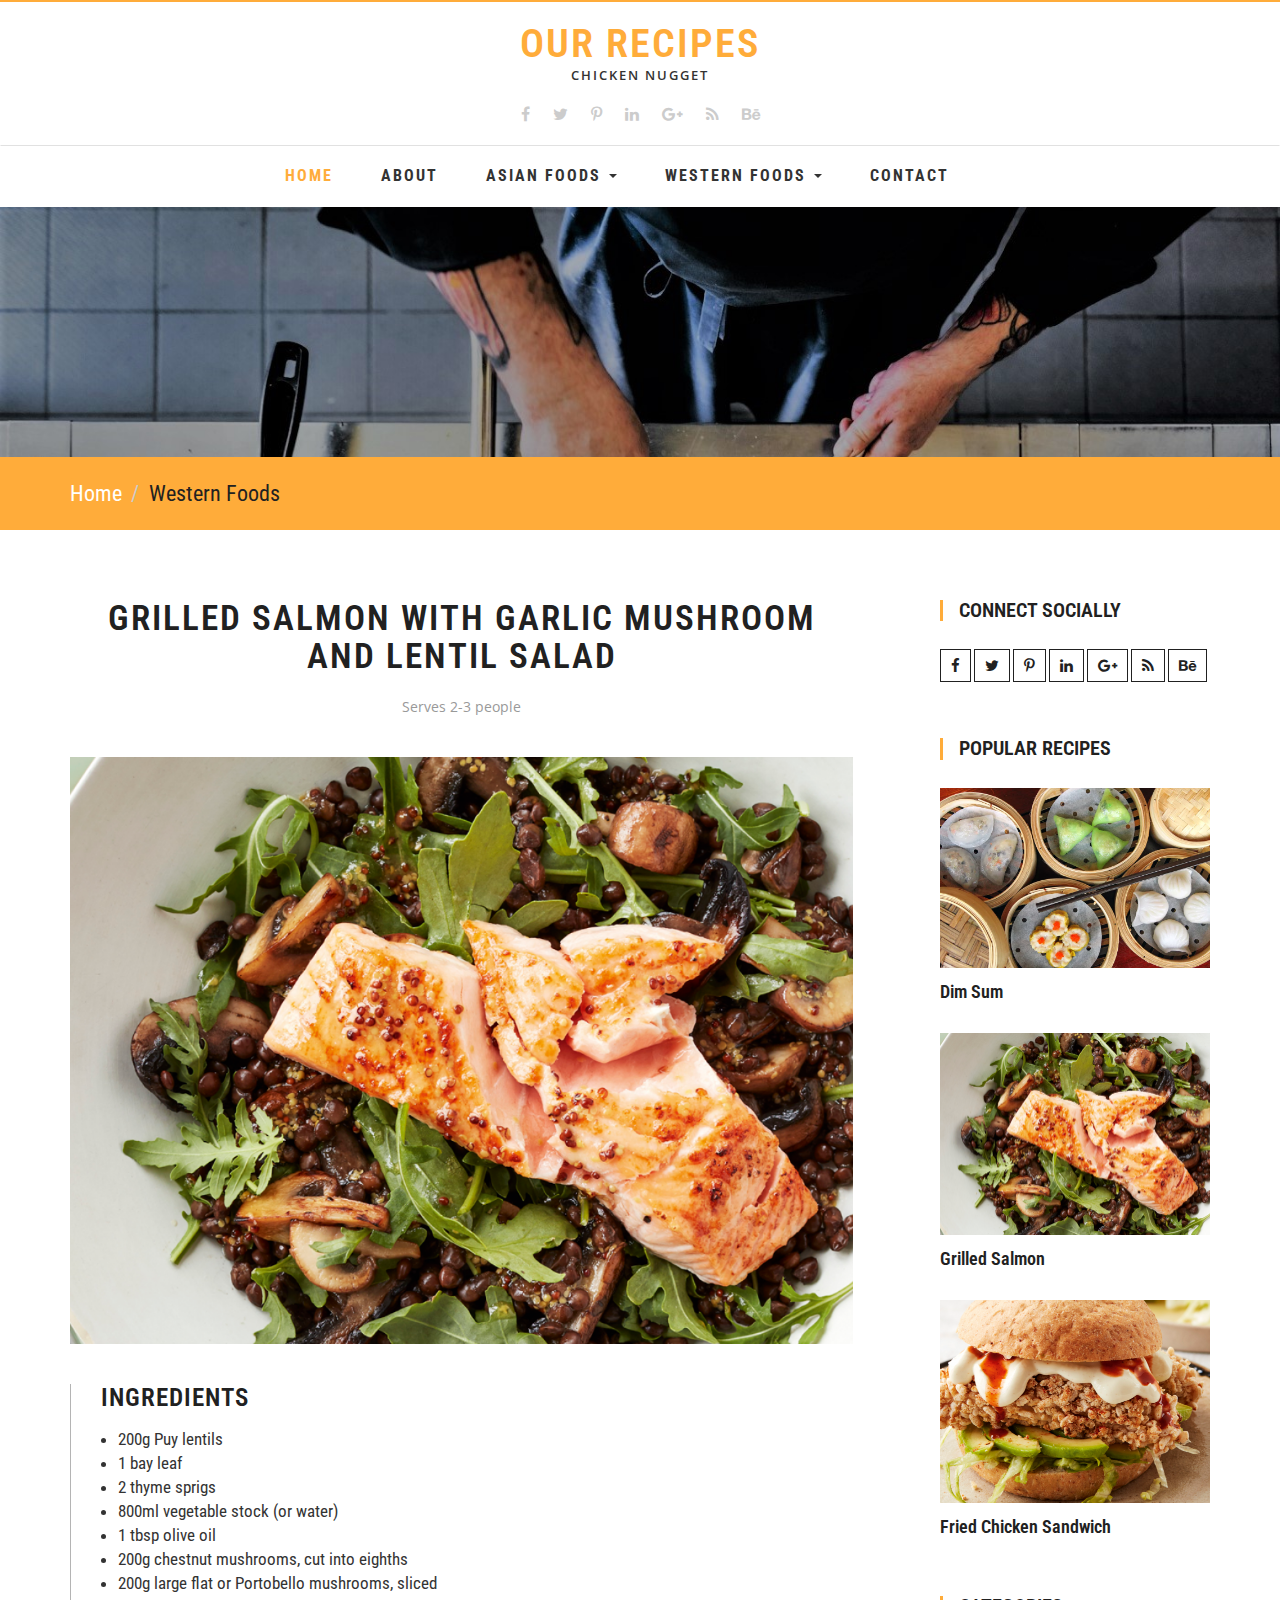
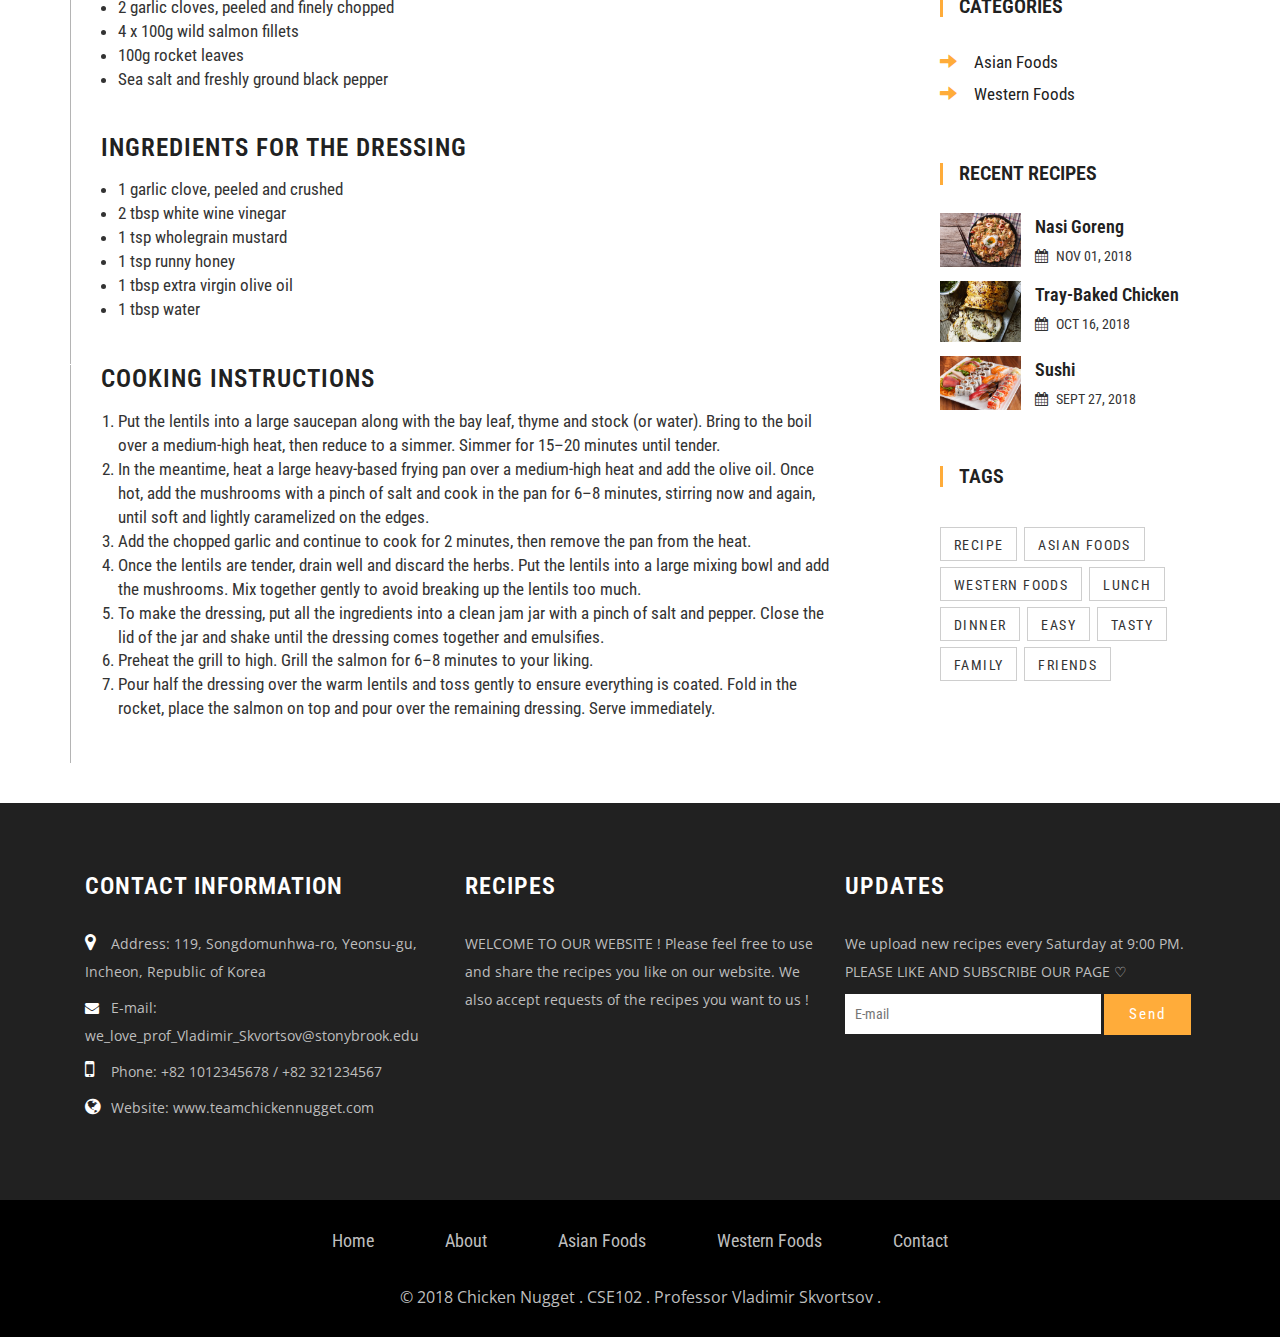
<file: western4.html>
<!DOCTYPE html>
<html lang="en">
<head>
<title>Chicken Nugget's RECIPES | Western Foods - Grilled Salmon :: CSE102</title>    
<link href="css/font-awesome.min.css" rel="stylesheet" type="text/css" media="all" /><!-- fontawesome -->     
<link href="css/bootstrap.min.css" rel="stylesheet" type="text/css" media="all" /><!-- Bootstrap stylesheet -->
<link href="css/style.css" rel="stylesheet" type="text/css" media="all" />
<!-- stylesheet -->
<!-- meta tags -->
<meta name="viewport" content="width=device-width, initial-scale=1">
<meta http-equiv="Content-Type" content="text/html; charset=utf-8" />
<meta name="keywords" content="Blog Responsive web template, Bootstrap Web Templates, Flat Web Templates, Android Compatible web template, 
Smartphone Compatible web template, free webdesigns for Nokia, Samsung, LG, Sony Ericsson, Motorola web design" />
<script type="application/x-javascript"> addEventListener("load", function() { setTimeout(hideURLbar, 0); }, false); function hideURLbar(){ window.scrollTo(0,1); } </script>
<!-- //meta tags -->
<!--fonts-->
<link href="//fonts.googleapis.com/css?family=Roboto+Condensed:300,300i,400,400i,700,700i&subset=cyrillic,cyrillic-ext,greek,greek-ext,latin-ext,vietnamese" rel="stylesheet">
<link href="//fonts.googleapis.com/css?family=Open+Sans" rel="stylesheet">
<!--//fonts-->
<script type="text/javascript" src="js/jquery-2.1.4.min.js"></script>
<script src="js/main.js"></script>
<!-- Required-js -->
<!-- start-smoth-scrolling -->
<script type="text/javascript" src="js/move-top.js"></script>
<script type="text/javascript" src="js/easing.js"></script>
<script type="text/javascript">
	jQuery(document).ready(function($) {
		$(".scroll").click(function(event){		
			event.preventDefault();
			$('html,body').animate({scrollTop:$(this.hash).offset().top},1000);
		});
	});
</script>
<!-- start-smoth-scrolling -->

<!-- scriptfor smooth drop down-nav -->
<script>
$(document).ready(function(){
    $(".dropdown").hover(            
        function() {
            $('.dropdown-menu', this).stop( true, true ).slideDown("fast");
            $(this).toggleClass('open');        
        },
        function() {
            $('.dropdown-menu', this).stop( true, true ).slideUp("fast");
            $(this).toggleClass('open');       
        }
    );
});
</script>
<!-- //script for smooth drop down-nav -->
</head>
<body>
<!-- header -->
	<header>
		<div class="w3layouts-top-strip">
			<div class="container">
				<div class="logo">
					<h1><a href="index.html">Our Recipes</a></h1>
					<p>Chicken Nugget</p>
				</div>
                <div class="w3ls-social-icons">
					<a class="facebook" href="https://www.facebook.com"><i class="fa fa-facebook"></i></a>
					<a class="twitter" href="https://twitter.com"><i class="fa fa-twitter"></i></a>
					<a class="pinterest" href="https://www.pinterest.com"><i class="fa fa-pinterest-p"></i></a>
					<a class="linkedin" href="https://www.linkedin.com"><i class="fa fa-linkedin"></i></a>
					<a class="linkedin" href="https://plus.google.com/discover"><i class="fa fa-google-plus"></i></a>
					<a class="linkedin" href="https://rss.com"><i class="fa fa-rss"></i></a>
					<a class="linkedin" href="https://www.behance.net"><i class="fa fa-behance"></i></a>
				</div>
			</div>
		</div>
		<!-- navigation -->
			<nav class="navbar navbar-default">
			  <div class="container">
				<!-- Brand and toggle get grouped for better mobile display -->
				<div class="navbar-header">
				  <button type="button" class="navbar-toggle collapsed" data-toggle="collapse" data-target="#bs-example-navbar-collapse-1" aria-expanded="false">
					<span class="sr-only">Toggle navigation</span>
					<span class="icon-bar"></span>
					<span class="icon-bar"></span>
					<span class="icon-bar"></span>
				  </button>
				</div>

				<!-- Collect the nav links, forms, and other content for toggling -->
				<div class="collapse navbar-collapse" id="bs-example-navbar-collapse-1">
				  <ul class="nav navbar-nav">
					<li><a class="active" href="index.html">Home</a></li>
					<li><a href="about.html">About</a></li>
					<li class="dropdown">
					  <a href="#" class="dropdown-toggle" data-toggle="dropdown" role="button" aria-haspopup="true" aria-expanded="false">Asian Foods <span class="caret"></span></a>
					  <ul class="dropdown-menu">
					    <li><a href="asian1.html">Tom Yum Soup</a></li>
				        <li><a href="asian2.html">Nasi Goreng</a></li>
                        <li><a href="asian3.html">Dim Sum</a></li>
                        <li><a href="asian4.html">Sushi</a></li>
					  </ul>
                    </li>
                    <li class="dropdown">
					  <a href="#" class="dropdown-toggle" data-toggle="dropdown" role="button" aria-haspopup="true" aria-expanded="false">Western Foods <span class="caret"></span></a>
					  <ul class="dropdown-menu">
					    <li><a href="western1.html">Roast Beef</a></li>
				        <li><a href="western2.html">Fried Chicken Sandwich</a></li>
                        <li><a href="western3.html">Tray-baked Chicken</a></li>
                        <li><a href="western4.html">Grilled Salmon</a></li>
					  </ul>
					</li>
					<li><a href="contact.html">Contact</a></li>
				  </ul>
				</div><!-- /.navbar-collapse -->
				<div class="clearfix"> </div>
			  </div><!-- /.container-fluid -->
			</nav>
		<!-- //navigation -->
	</header>
	<!-- //header -->
	<!-- banner -->
	<div class="agile-banner">
	</div>
	<!-- //banner -->
	<!-- breadcrumbs -->
	<div class="breadcrumbs">
		<div class="container">
			<ol class="breadcrumb breadcrumb1 animated wow slideInLeft" data-wow-delay=".5s">
				<li><a href="index.html">Home</a></li>
				<li class="active">Western Foods</li>
			</ol>
		</div>
	</div>
<!-- //breadcrumbs -->
	<div class="container">
		<div class="banner-btm-agile">
		
		<!-- //btm-wthree-left -->
			<div class="col-md-9 btm-wthree-left">
				<div class="agileits_heading_section">
					<h3 class="wthree_head"> Grilled Salmon with Garlic Mushroom and Lentil Salad</h3>
					<p class="agileinfo_para">Serves 2-3 people</p>
				</div>
			<!-- wthree-top -->
				<div class="wthree-top">
					<div class="w3agile-top">
						<div class="w3agile_special_deals_grid_left_grid">
							<a href="western4.html"><img src="images/salmon.jpg" class="img-responsive" alt="Grilled Salmon" /></a>
						</div>
					</div>
					<div class="w3agile-bottom">
						<div class="col-md-12 w3agile-right">
							<h3><a href="western4.html">Ingredients</a></h3>
                            <ul class="ingredients">
                                <li>200g Puy lentils</li>
                                <li>1 bay leaf</li>
                                <li>2 thyme sprigs</li>
                                <li>800ml vegetable stock (or water)</li>
                                <li>1 tbsp olive oil</li>
                                <li>200g chestnut mushrooms, cut into eighths</li>
                                <li>200g large flat or Portobello mushrooms, sliced</li>
                                <li>2 garlic cloves, peeled and finely chopped</li>
                                <li>4 x 100g wild salmon fillets</li>
                                <li>100g rocket leaves</li>
                                <li>Sea salt and freshly ground black pepper</li>
                            </ul>
						</div>
                        <div class="col-md-12 w3agile-right">
							<h3><a href="western4.html">Ingredients for the Dressing</a></h3>
                            <ul class="ingredients">
                                <li>1 garlic clove, peeled and crushed</li>
                                <li>2 tbsp white wine vinegar</li>
                                <li>1 tsp wholegrain mustard</li>
                                <li>1 tsp runny honey</li>
                                <li>1 tbsp extra virgin olive oil</li>
                                <li>1 tbsp water</li>
                            </ul>
						</div>
							<div class="clearfix"></div>
						<div class="col-md-3 w3agile-left">
						</div>
						<div class="col-md-12 w3agile-right">
							<h3><a href="western4.html">Cooking Instructions</a></h3>
                            <ol class="instructions">
                                <li>Put the lentils into a large saucepan along with the bay leaf, thyme and stock (or water). Bring to the boil over a medium-high heat, then reduce to a simmer. Simmer for 15–20 minutes until tender.</li>
                                <li>In the meantime, heat a large heavy-based frying pan over a medium-high heat and add the olive oil. Once hot, add the mushrooms with a pinch of salt and cook in the pan for 6–8 minutes, stirring now and again, until soft and lightly caramelized on the edges.</li>
                                <li>Add the chopped garlic and continue to cook for 2 minutes, then remove the pan from the heat.</li>
                                <li>Once the lentils are tender, drain well and discard the herbs. Put the lentils into a large mixing bowl and add the mushrooms. Mix together gently to avoid breaking up the lentils too much.</li>
                                <li>To make the dressing, put all the ingredients into a clean jam jar with a pinch of salt and pepper. Close the lid of the jar and shake until the dressing comes together and emulsifies.</li>
                                <li>Preheat the grill to high. Grill the salmon for 6–8 minutes to your liking.</li>
                                <li>Pour half the dressing over the warm lentils and toss gently to ensure everything is coated. Fold in the rocket, place the salmon on top and pour over the remaining dressing. Serve immediately.</li>
                            </ol>							
						</div>
							<div class="clearfix"></div>
					</div>
				</div>
				<!-- //wthree-top-1 -->
			</div>
			<div class="col-md-3 w3agile_blog_left">
                <div class="agileinfo_calender">
				<h3>CONNECT SOCIALLY</h3>
				<div class="w3ls-social-icons-1">
                    <a class="facebook" href="https://www.facebook.com"><i class="fa fa-facebook"></i></a>
					<a class="twitter" href="https://twitter.com"><i class="fa fa-twitter"></i></a>
					<a class="pinterest" href="https://www.pinterest.com"><i class="fa fa-pinterest-p"></i></a>
					<a class="linkedin" href="https://www.linkedin.com"><i class="fa fa-linkedin"></i></a>
					<a class="linkedin" href="https://plus.google.com/discover"><i class="fa fa-google-plus"></i></a>
					<a class="linkedin" href="https://rss.com"><i class="fa fa-rss"></i></a>
					<a class="linkedin" href="https://www.behance.net"><i class="fa fa-behance"></i></a>
				</div>
				</div>
				<div class="w3ls_popular_posts">
					<h3>Popular Recipes</h3>
					<div class="agileits_popular_posts_grid">
						<div class="w3agile_special_deals_grid_left_grid">
							<a href="asian3.html"><img src="images/dimsum.jpg" class="img-responsive" alt="Dim Sum" /></a>
						</div>
						<h4><a href="asian3.html">Dim Sum</a></h4>
					</div>
                    <div class="agileits_popular_posts_grid">
						<div class="w3agile_special_deals_grid_left_grid">
								<a href="western4.html"><img src="images/salmon.jpg" class="img-responsive" alt="Grilled Salmon" /></a>
						</div>
						<h4><a href="western4.html">Grilled Salmon</a></h4>
					</div>
					<div class="agileits_popular_posts_grid">
						<div class="w3agile_special_deals_grid_left_grid">
								<a href="western2.html"><img src="images/sandwich.jpg" class="img-responsive" alt="Fried Chicken Sandwich" /></a>
							</div>
						<h4><a href="western2.html">Fried Chicken Sandwich</a></h4>
					</div>
				</div>
				
				<div class="w3l_categories">
					<h3>Categories</h3>
					<ul>
						<li><a href="asianfoods.html"><span class="glyphicon glyphicon-arrow-right" aria-hidden="true"></span>Asian Foods</a></li>
						<li><a href="westernfoods.html"><span class="glyphicon glyphicon-arrow-right" aria-hidden="true"></span>Western Foods</a></li>
					</ul>
				</div>
			<div class="w3ls_recent_posts">
					<h3>Recent Recipes</h3>
					<div class="agileits_recent_posts_grid">
                        <div class="agileits_recent_posts_gridl">
							<div class="w3agile_special_deals_grid_left_grid">
									<a href="asian2.html"><img src="images/nasigoreng.png" class="img-responsive" alt="Nasi Goreng" /></a>
								</div>
						</div>
						<div class="agileits_recent_posts_gridr">
							<h4><a href="asian2.html">Nasi Goreng</a></h4>
							<h5><i class="fa fa-calendar" aria-hidden="true"></i>NOV 01, 2018</h5>
						</div>
						<div class="clearfix"> </div>
					</div>
					<div class="agileits_recent_posts_grid">
						<div class="agileits_recent_posts_gridl">
							<div class="w3agile_special_deals_grid_left_grid">
									<a href="western3.html"><img src="images/chicken.jpg" class="img-responsive" alt="Tray-baked Chicken" /></a>
								</div>
						</div>
						<div class="agileits_recent_posts_gridr">
							<h4><a href="western3.html">Tray-baked Chicken </a></h4>
							<h5><i class="fa fa-calendar" aria-hidden="true"></i>OCT 16, 2018</h5>
						</div>
						<div class="clearfix"> </div>
					</div>
					<div class="agileits_recent_posts_grid">
						<div class="agileits_recent_posts_gridl">
							<div class="w3agile_special_deals_grid_left_grid">
									<a href="asian4.html"><img src="images/sushi.jpg" class="img-responsive" alt="Sushi" /></a>
								</div>
						</div>
						<div class="agileits_recent_posts_gridr">
							<h4><a href="asian4.html">Sushi </a></h4>
							<h5><i class="fa fa-calendar" aria-hidden="true"></i>SEPT 27, 2018</h5>
						</div>
						<div class="clearfix"> </div>
					</div>
				</div>
			<div class="w3l_tags">
					<h3>Tags</h3>
					<ul class="tag">
						<li><a href="about.html">Recipe</a></li>
						<li><a href="asianfoods.html">Asian Foods</a></li>
						<li><a href="westernfoods.html">Western Foods</a></li>
						<li><a href="asian3.html">Lunch</a></li>
						<li><a href="western1.html">Dinner</a></li>
						<li><a href="asian2.html">Easy</a></li>
						<li><a href="asian4.html">Tasty</a></li>
						<li><a href="western3.html">Family</a></li>
						<li><a href="western2.html">Friends</a></li>
					</ul>
				</div>
			</div>
			<!-- //btm-wthree-right -->
	   </div>
			<!-- wthree-top-1 -->
				<div class="wthree-top-">
					<div class="w3agile-bottom">
					</div>
                    <div class="clearfix"></div>
					</div>
				</div>
			<!-- //wthree-top-1 -->
	<!-- footer -->
	<div class="footer-agile-info">
		<div class="container">
			<div class="col-md-4 w3layouts-footer">
				<h3>Contact Information</h3>
					<p><span><i class="fa fa-map-marker" aria-hidden="true"></i></span>Address: 119, Songdomunhwa-ro, Yeonsu-gu, Incheon, Republic of Korea </p>
					<p><span><i class="fa fa-envelope" aria-hidden="true"></i></span><a href="contact.html">E-mail: we_love_prof_Vladimir_Skvortsov@stonybrook.edu</a> </p>
					<p><span><i class="fa fa-mobile" aria-hidden="true"></i></span>Phone: +82 1012345678 / +82 321234567 </p>
					<p><span><i class="fa fa-globe" aria-hidden="true"></i></span><a href="index.html">Website: www.teamchickennugget.com</a></p>
			</div>
			<div class="col-md-4 wthree-footer">
				<h2>RECIPES</h2>
				<p>WELCOME TO OUR WEBSITE ! Please feel free to use and share the recipes you like on our website. We also accept requests of the recipes you want to us ! </p>
			</div>
			<div class="col-md-4 w3-agile">
				<h3>UPDATES</h3>
				<p>We upload new recipes every Saturday at 9:00 PM. PLEASE LIKE AND SUBSCRIBE OUR PAGE ♡ </p>
				<form action="mailto:soomin.kim.1@stonybrook.edu" method="post">
					<input type="email" name="Email" placeholder="E-mail" required="">
					<input type="submit" value="Send">
				</form>
			</div>
		</div>
	</div>
	<!-- footer -->
	<!-- copyright -->
	<div class="copyright">
		<div class="container">
			<div class="w3agile-list">
				<ul>
					<li><a href="index.html">Home</a></li>
					<li><a href="about.html">About</a></li>
					<li><a href="asianfoods.html">Asian Foods</a></li>
					<li><a href="westernfoods.html">Western Foods</a></li>
					<li><a href="contact.html">Contact</a></li>
				</ul>
			</div>
			<div class="agileinfo">
				<p>© 2018 Chicken Nugget . CSE102 . Professor Vladimir Skvortsov .</p>
			</div>
		</div>
	</div>
    <!-- //copyright -->
<!-- here stars scrolling icon -->
	<script type="text/javascript">
		$(document).ready(function() {
			/*
				var defaults = {
				containerID: 'toTop', // fading element id
				containerHoverID: 'toTopHover', // fading element hover id
				scrollSpeed: 1200,
				easingType: 'linear' 
				};
			*/
								
			$().UItoTop({ easingType: 'easeOutQuart' });
								
			});
	</script>
<!-- //here ends scrolling icon -->

<!-- jQuery (necessary for Bootstrap's JavaScript plugins) -->
<script src="js/bootstrap.js"></script>
</body>
</html>
</file>
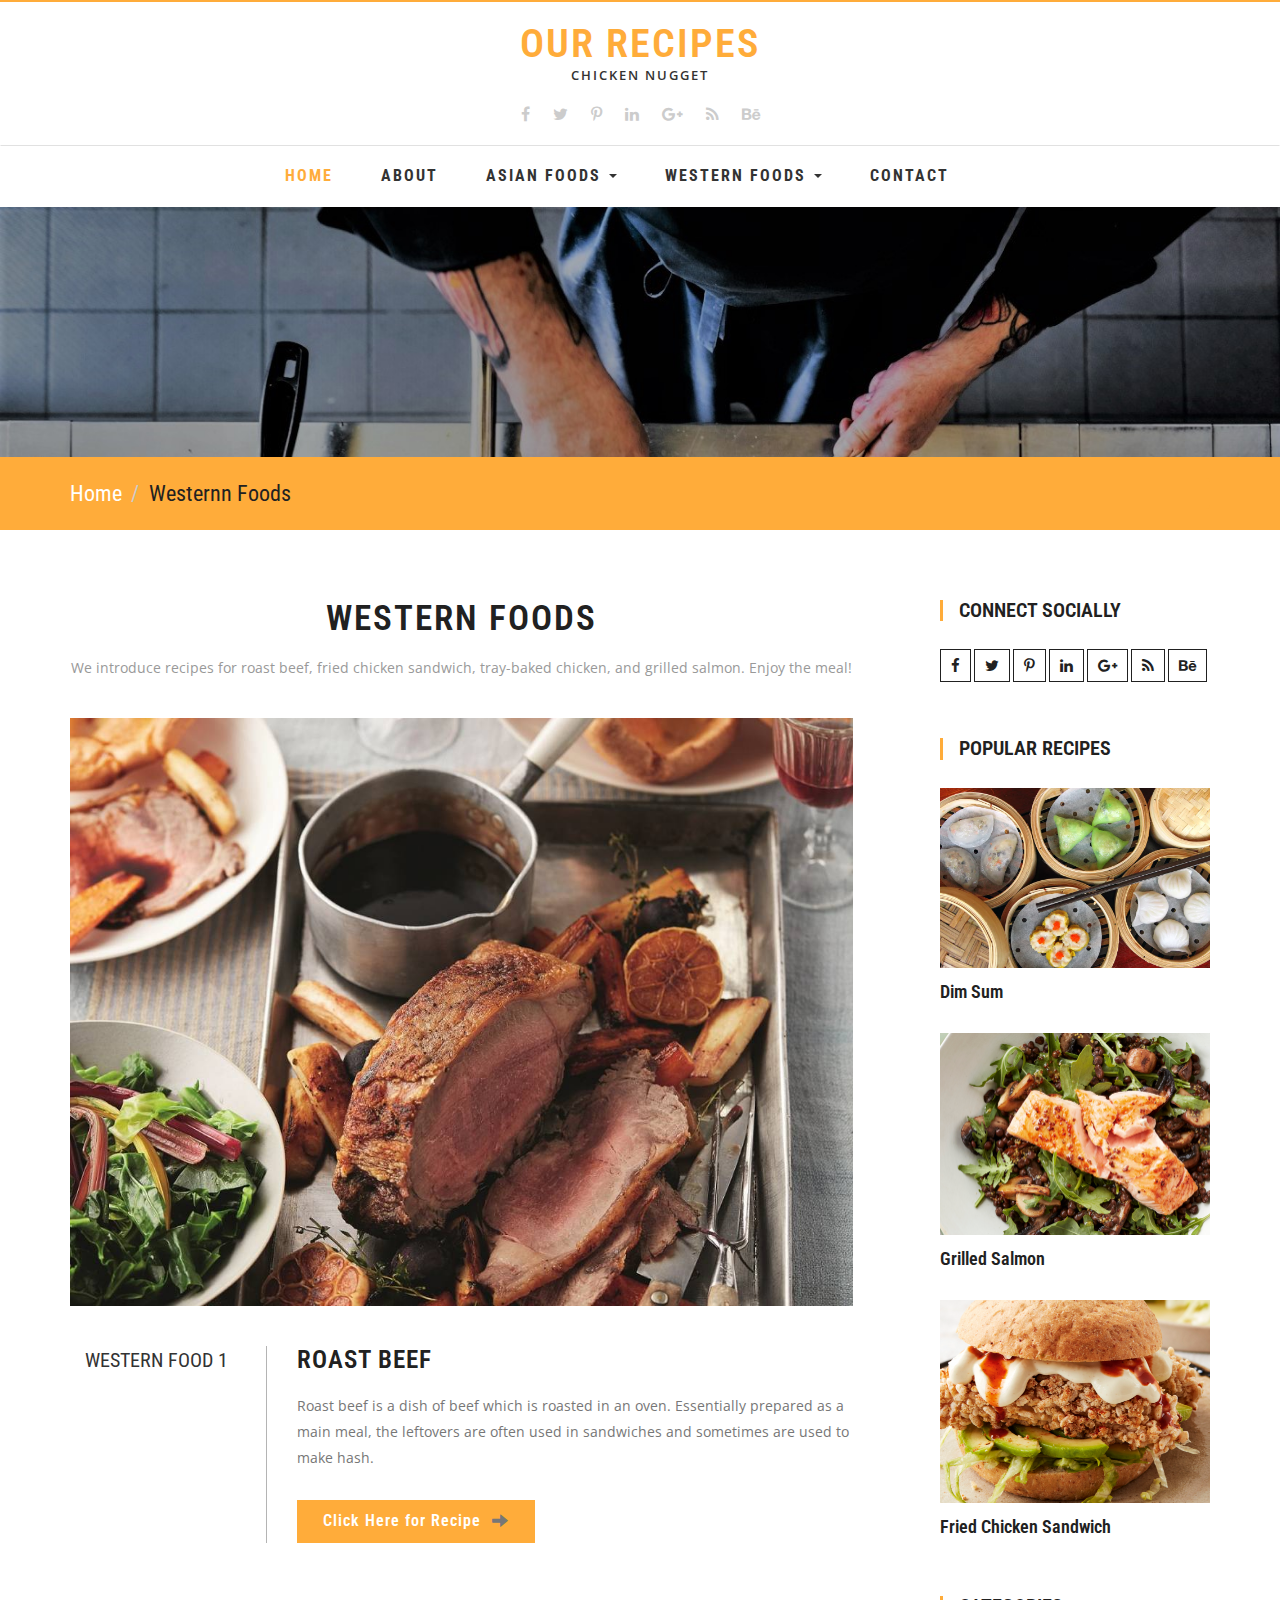
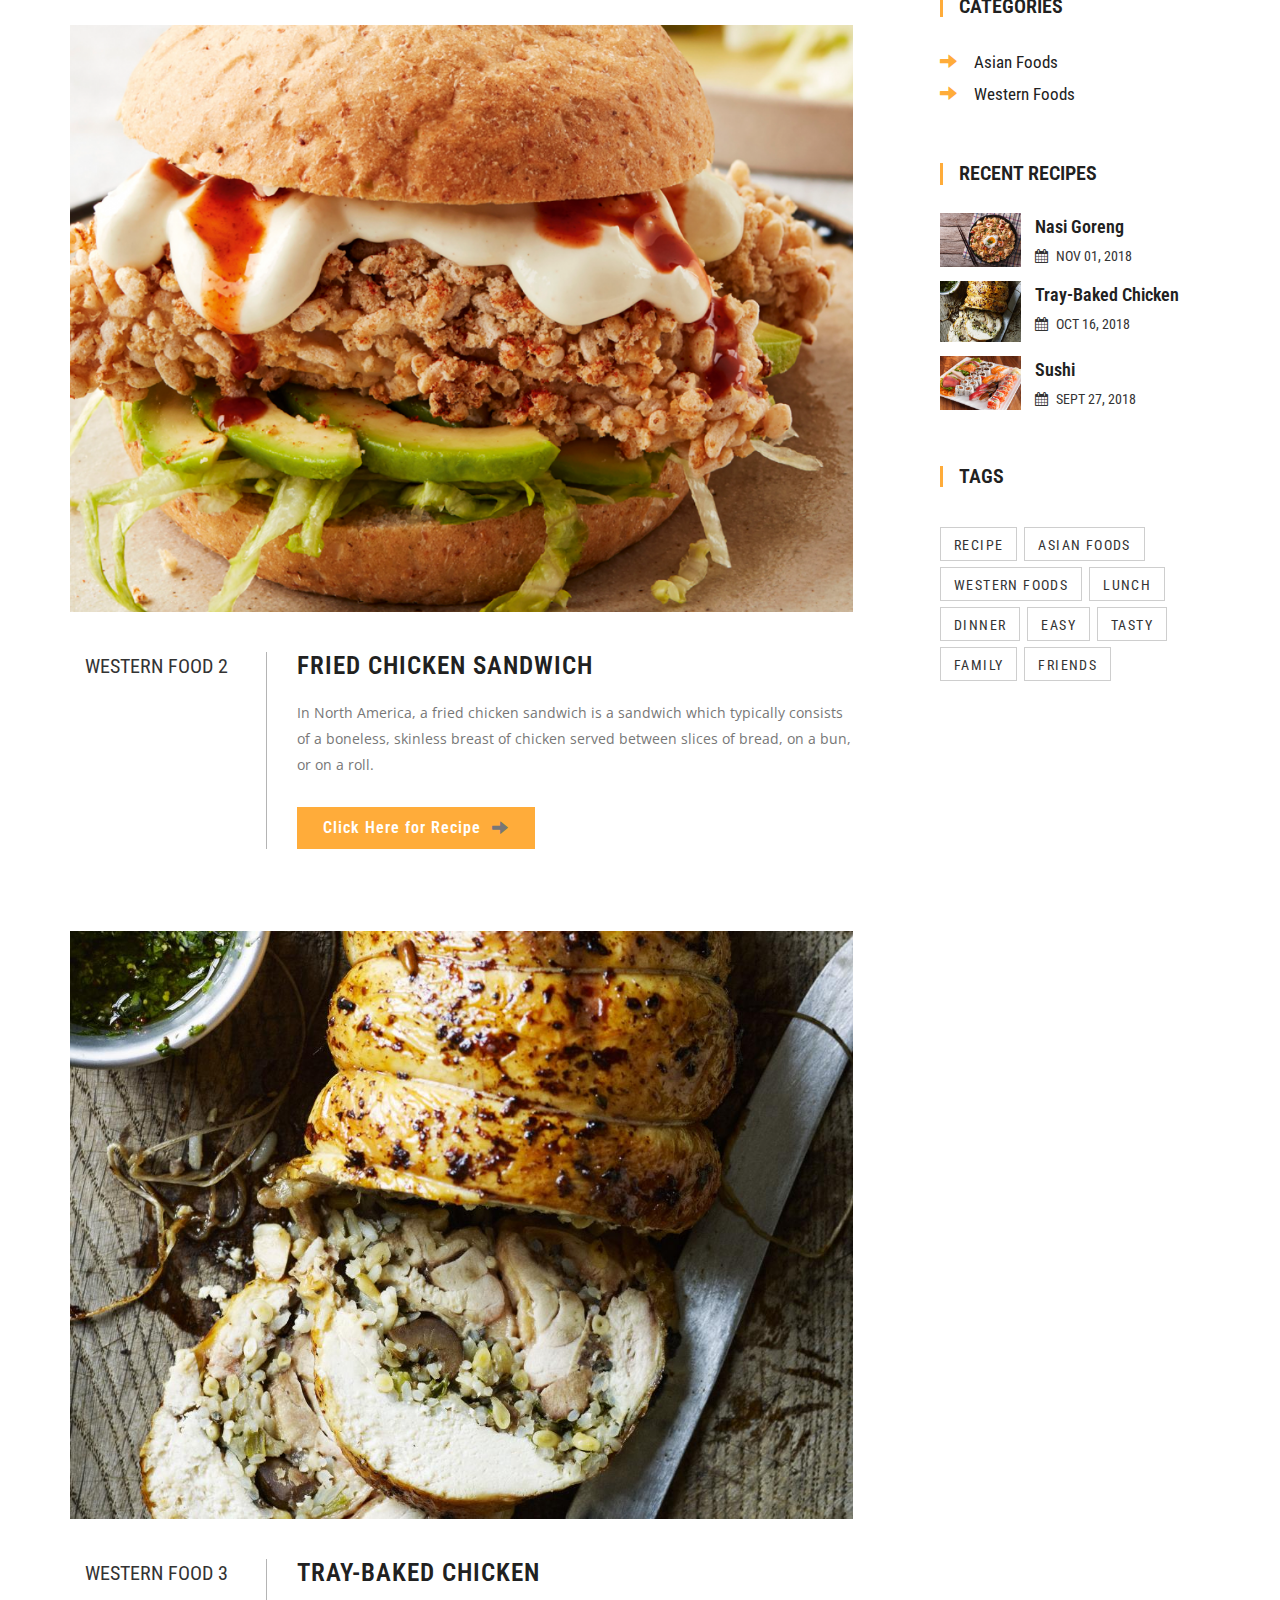
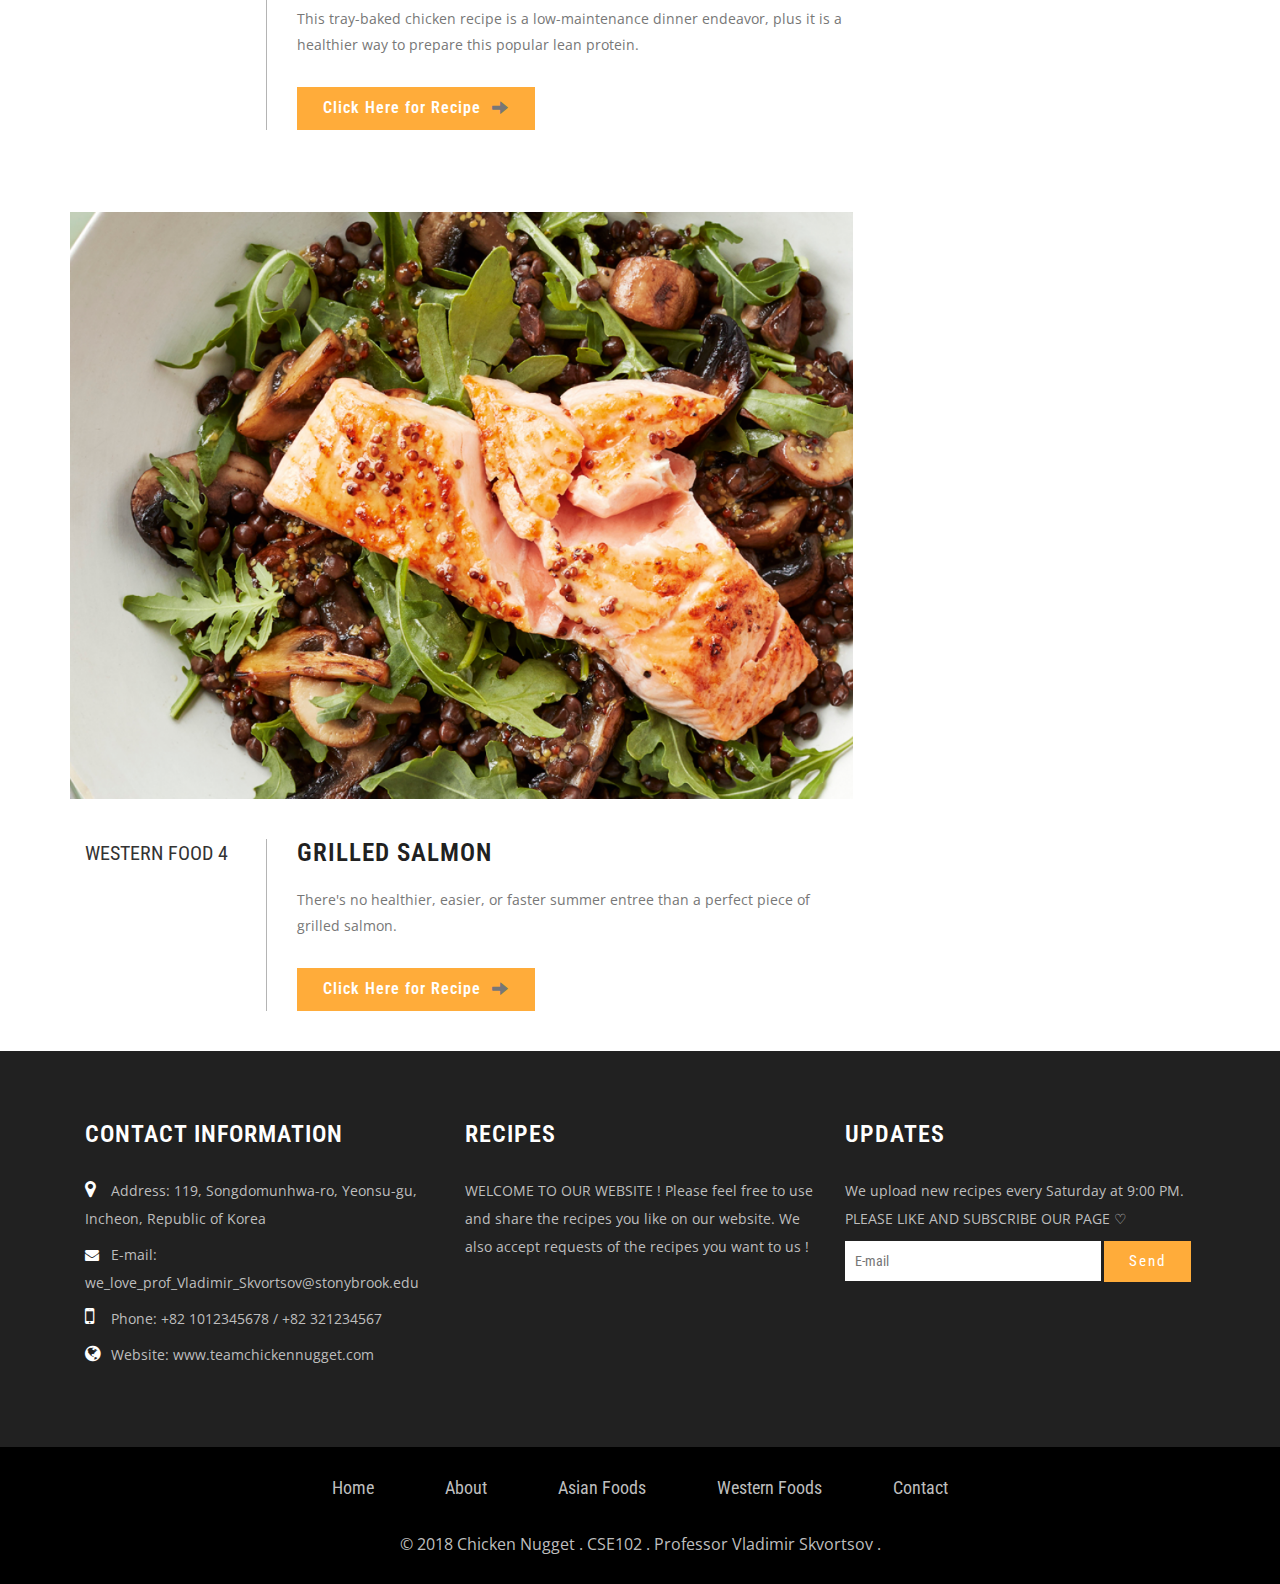
<file: westernfoods.html>
<!DOCTYPE html>
<html lang="en">
<head>
<title>Chicken Nugget's RECIPES | Western Foods :: CSE102</title>    
<link href="css/font-awesome.min.css" rel="stylesheet" type="text/css" media="all" /><!-- fontawesome -->     
<link href="css/bootstrap.min.css" rel="stylesheet" type="text/css" media="all" /><!-- Bootstrap stylesheet -->
<link href="css/style.css" rel="stylesheet" type="text/css" media="all" />
<!-- stylesheet -->
<!-- meta tags -->
<meta name="viewport" content="width=device-width, initial-scale=1">
<meta http-equiv="Content-Type" content="text/html; charset=utf-8" />
<meta name="keywords" content="Blog Responsive web template, Bootstrap Web Templates, Flat Web Templates, Android Compatible web template, 
Smartphone Compatible web template, free webdesigns for Nokia, Samsung, LG, Sony Ericsson, Motorola web design" />
<script type="application/x-javascript"> addEventListener("load", function() { setTimeout(hideURLbar, 0); }, false); function hideURLbar(){ window.scrollTo(0,1); } </script>
<!-- //meta tags -->
<!--fonts-->
<link href="//fonts.googleapis.com/css?family=Roboto+Condensed:300,300i,400,400i,700,700i&subset=cyrillic,cyrillic-ext,greek,greek-ext,latin-ext,vietnamese" rel="stylesheet">
<link href="//fonts.googleapis.com/css?family=Open+Sans" rel="stylesheet">
<!--//fonts-->
<script type="text/javascript" src="js/jquery-2.1.4.min.js"></script>
<script src="js/main.js"></script>
<!-- Required-js -->
<!-- start-smoth-scrolling -->
<script type="text/javascript" src="js/move-top.js"></script>
<script type="text/javascript" src="js/easing.js"></script>
<script type="text/javascript">
	jQuery(document).ready(function($) {
		$(".scroll").click(function(event){		
			event.preventDefault();
			$('html,body').animate({scrollTop:$(this.hash).offset().top},1000);
		});
	});
</script>
<!-- start-smoth-scrolling -->

<!-- scriptfor smooth drop down-nav -->
<script>
$(document).ready(function(){
    $(".dropdown").hover(            
        function() {
            $('.dropdown-menu', this).stop( true, true ).slideDown("fast");
            $(this).toggleClass('open');        
        },
        function() {
            $('.dropdown-menu', this).stop( true, true ).slideUp("fast");
            $(this).toggleClass('open');       
        }
    );
});
</script>
<!-- //script for smooth drop down-nav -->
</head>
<body>
<!-- header -->
	<header>
		<div class="w3layouts-top-strip">
			<div class="container">
				<div class="logo">
					<h1><a href="index.html">Our Recipes</a></h1>
					<p>Chicken Nugget</p>
				</div>
                <div class="w3ls-social-icons">
					<a class="facebook" href="https://www.facebook.com"><i class="fa fa-facebook"></i></a>
					<a class="twitter" href="https://twitter.com"><i class="fa fa-twitter"></i></a>
					<a class="pinterest" href="https://www.pinterest.com"><i class="fa fa-pinterest-p"></i></a>
					<a class="linkedin" href="https://www.linkedin.com"><i class="fa fa-linkedin"></i></a>
					<a class="linkedin" href="https://plus.google.com/discover"><i class="fa fa-google-plus"></i></a>
					<a class="linkedin" href="https://rss.com"><i class="fa fa-rss"></i></a>
					<a class="linkedin" href="https://www.behance.net"><i class="fa fa-behance"></i></a>
				</div>
			</div>
		</div>
		<!-- navigation -->
			<nav class="navbar navbar-default">
			  <div class="container">
				<!-- Brand and toggle get grouped for better mobile display -->
				<div class="navbar-header">
				  <button type="button" class="navbar-toggle collapsed" data-toggle="collapse" data-target="#bs-example-navbar-collapse-1" aria-expanded="false">
					<span class="sr-only">Toggle navigation</span>
					<span class="icon-bar"></span>
					<span class="icon-bar"></span>
					<span class="icon-bar"></span>
				  </button>
				</div>

				<!-- Collect the nav links, forms, and other content for toggling -->
				<div class="collapse navbar-collapse" id="bs-example-navbar-collapse-1">
				  <ul class="nav navbar-nav">
					<li><a class="active" href="index.html">Home</a></li>
					<li><a href="about.html">About</a></li>
					<li class="dropdown">
					  <a href="#" class="dropdown-toggle" data-toggle="dropdown" role="button" aria-haspopup="true" aria-expanded="false">Asian Foods <span class="caret"></span></a>
					  <ul class="dropdown-menu">
					    <li><a href="asian1.html">Tom Yum Soup</a></li>
				        <li><a href="asian2.html">Nasi Goreng</a></li>
                        <li><a href="asian3.html">Dim Sum</a></li>
                        <li><a href="asian4.html">Sushi</a></li>
					  </ul>
                    </li>
                    <li class="dropdown">
					  <a href="#" class="dropdown-toggle" data-toggle="dropdown" role="button" aria-haspopup="true" aria-expanded="false">Western Foods <span class="caret"></span></a>
					  <ul class="dropdown-menu">
					    <li><a href="western1.html">Roast Beef</a></li>
				        <li><a href="western2.html">Fried Chicken Sandwich</a></li>
                        <li><a href="western3.html">Tray-baked Chicken</a></li>
                        <li><a href="western4.html">Grilled Salmon</a></li>
					  </ul>
					</li>
					<li><a href="contact.html">Contact</a></li>
				  </ul>
				</div><!-- /.navbar-collapse -->
				<div class="clearfix"> </div>
			  </div><!-- /.container-fluid -->
			</nav>
		<!-- //navigation -->
	</header>
	<!-- //header -->
	<!-- banner -->
	<div class="agile-banner">
	</div>
	<!-- //banner -->
	<!-- breadcrumbs -->
	<div class="breadcrumbs">
		<div class="container">
			<ol class="breadcrumb breadcrumb1 animated wow slideInLeft" data-wow-delay=".5s">
				<li><a href="index.html">Home</a></li>
				<li class="active">Westernn Foods</li>
			</ol>
		</div>
	</div>
<!-- //breadcrumbs -->
	<div class="container">
		<div class="banner-btm-agile">
		
		<!-- //btm-wthree-left -->
			<div class="col-md-9 btm-wthree-left">
				<div class="agileits_heading_section">
					<h3 class="wthree_head"> WESTERN FOODS</h3>
					<p class="agileinfo_para">We introduce recipes for roast beef, fried chicken sandwich, tray-baked chicken, and grilled salmon. Enjoy the meal!</p>
				</div>
			<!-- wthree-top -->
				<div class="wthree-top">
					<div class="w3agile-top">
						<div class="w3agile_special_deals_grid_left_grid">
							<a href="western1.html"><img src="images/roastbeef.jpg" class="img-responsive" alt="Roast Beef" /></a>
						</div>
					</div>
					<div class="w3agile-bottom">
						<div class="col-md-3 w3agile-left">
							<h5>Western Food 1</h5>
						</div>
						<div class="col-md-9 w3agile-right">
							<h3><a href="western1.html">Roast Beef</a></h3>
							<p>Roast beef is a dish of beef which is roasted in an oven. Essentially prepared as a main meal, the leftovers are often used in sandwiches and sometimes are used to make hash.</p>
							<a class="agileits w3layouts" href="western1.html">Click Here for Recipe <span class="glyphicon agileits w3layouts glyphicon-arrow-right" aria-hidden="true"></span></a>
						</div>
							<div class="clearfix"></div>
					</div>
				</div>
                <!-- //wthree-top -->
                <!-- wthree-top-1 -->
				<div class="wthree-top-1">
					<div class="w3agile-top">
						<div class="w3agile_special_deals_grid_left_grid">
							<a href="western2.html"><img src="images/sandwich.jpg" class="img-responsive" alt="Fried Chicken Sandwich" /></a>
						</div>
					</div>
					<div class="w3agile-bottom">
						<div class="col-md-3 w3agile-left">
							<h5>Western Food 2</h5>
						</div>
						<div class="col-md-9 w3agile-right">
							<h3><a href="western2.html">Fried Chicken Sandwich</a></h3>
							<p>In North America, a fried chicken sandwich is a sandwich which typically consists of a boneless, skinless breast of chicken served between slices of bread, on a bun, or on a roll.</p>
							<a class="agileits w3layouts" href="western2.html">Click Here for Recipe <span class="glyphicon agileits w3layouts glyphicon-arrow-right" aria-hidden="true"></span></a>
						</div>
							<div class="clearfix"></div>
					</div>
				</div>
				<!-- //wthree-top-1 -->
                <!-- wthree-top-1 -->
				<div class="wthree-top-1">
					<div class="w3agile-top">
						<div class="w3agile_special_deals_grid_left_grid">
							<a href="western3.html"><img src="images/chicken.jpg" class="img-responsive" alt="Tray-baked Chicken" /></a>
						</div>
					</div>
					<div class="w3agile-bottom">
						<div class="col-md-3 w3agile-left">
							<h5>Western Food 3</h5>
						</div>
						<div class="col-md-9 w3agile-right">
							<h3><a href="western3.html">Tray-baked Chicken</a></h3>
							<p>This tray-baked chicken recipe is a low-maintenance dinner endeavor, plus it is a healthier way to prepare this popular lean protein.</p>
							<a class="agileits w3layouts" href="western3.html">Click Here for Recipe <span class="glyphicon agileits w3layouts glyphicon-arrow-right" aria-hidden="true"></span></a>
						</div>
							<div class="clearfix"></div>
					</div>
				</div>
				<!-- //wthree-top-1 -->
                 <!-- wthree-top-1 -->
				<div class="wthree-top-1">
					<div class="w3agile-top">
						<div class="w3agile_special_deals_grid_left_grid">
							<a href="western4.html"><img src="images/salmon.jpg" class="img-responsive" alt="Grilled Salmon" /></a>
						</div>
					</div>
					<div class="w3agile-bottom">
						<div class="col-md-3 w3agile-left">
							<h5>Western Food 4</h5>
						</div>
						<div class="col-md-9 w3agile-right">
							<h3><a href="western4.html">Grilled Salmon</a></h3>
							<p>There's no healthier, easier, or faster summer entree than a perfect piece of grilled salmon.</p>
							<a class="agileits w3layouts" href="western4.html">Click Here for Recipe <span class="glyphicon agileits w3layouts glyphicon-arrow-right" aria-hidden="true"></span></a>
						</div>
							<div class="clearfix"></div>
					</div>
				</div>
				<!-- //wthree-top-1 -->
			</div>
			<div class="col-md-3 w3agile_blog_left">
                <div class="agileinfo_calender">
				<h3>CONNECT SOCIALLY</h3>
				<div class="w3ls-social-icons-1">
                    <a class="facebook" href="https://www.facebook.com"><i class="fa fa-facebook"></i></a>
					<a class="twitter" href="https://twitter.com"><i class="fa fa-twitter"></i></a>
					<a class="pinterest" href="https://www.pinterest.com"><i class="fa fa-pinterest-p"></i></a>
					<a class="linkedin" href="https://www.linkedin.com"><i class="fa fa-linkedin"></i></a>
					<a class="linkedin" href="https://plus.google.com/discover"><i class="fa fa-google-plus"></i></a>
					<a class="linkedin" href="https://rss.com"><i class="fa fa-rss"></i></a>
					<a class="linkedin" href="https://www.behance.net"><i class="fa fa-behance"></i></a>
				</div>
				</div>
				<div class="w3ls_popular_posts">
					<h3>Popular Recipes</h3>
					<div class="agileits_popular_posts_grid">
						<div class="w3agile_special_deals_grid_left_grid">
							<a href="asian3.html"><img src="images/dimsum.jpg" class="img-responsive" alt="Dim Sum" /></a>
						</div>
						<h4><a href="asian3.html">Dim Sum</a></h4>
					</div>
                    <div class="agileits_popular_posts_grid">
						<div class="w3agile_special_deals_grid_left_grid">
								<a href="western4.html"><img src="images/salmon.jpg" class="img-responsive" alt="Grilled Salmon" /></a>
						</div>
						<h4><a href="western4.html">Grilled Salmon</a></h4>
					</div>
					<div class="agileits_popular_posts_grid">
						<div class="w3agile_special_deals_grid_left_grid">
								<a href="western2.html"><img src="images/sandwich.jpg" class="img-responsive" alt="Fried Chicken Sandwich" /></a>
							</div>
						<h4><a href="western2.html">Fried Chicken Sandwich</a></h4>
					</div>
				</div>
				
				<div class="w3l_categories">
					<h3>Categories</h3>
					<ul>
						<li><a href="asianfoods.html"><span class="glyphicon glyphicon-arrow-right" aria-hidden="true"></span>Asian Foods</a></li>
						<li><a href="westernfoods.html"><span class="glyphicon glyphicon-arrow-right" aria-hidden="true"></span>Western Foods</a></li>
					</ul>
				</div>
			<div class="w3ls_recent_posts">
					<h3>Recent Recipes</h3>
					<div class="agileits_recent_posts_grid">
                        <div class="agileits_recent_posts_gridl">
							<div class="w3agile_special_deals_grid_left_grid">
									<a href="asian2.html"><img src="images/nasigoreng.png" class="img-responsive" alt="Nasi Goreng" /></a>
								</div>
						</div>
						<div class="agileits_recent_posts_gridr">
							<h4><a href="asian2.html">Nasi Goreng</a></h4>
							<h5><i class="fa fa-calendar" aria-hidden="true"></i>NOV 01, 2018</h5>
						</div>
						<div class="clearfix"> </div>
					</div>
					<div class="agileits_recent_posts_grid">
						<div class="agileits_recent_posts_gridl">
							<div class="w3agile_special_deals_grid_left_grid">
									<a href="western3.html"><img src="images/chicken.jpg" class="img-responsive" alt="Tray-baked Chicken" /></a>
								</div>
						</div>
						<div class="agileits_recent_posts_gridr">
							<h4><a href="western3.html">Tray-baked Chicken </a></h4>
							<h5><i class="fa fa-calendar" aria-hidden="true"></i>OCT 16, 2018</h5>
						</div>
						<div class="clearfix"> </div>
					</div>
					<div class="agileits_recent_posts_grid">
						<div class="agileits_recent_posts_gridl">
							<div class="w3agile_special_deals_grid_left_grid">
									<a href="asian4.html"><img src="images/sushi.jpg" class="img-responsive" alt="Sushi" /></a>
								</div>
						</div>
						<div class="agileits_recent_posts_gridr">
							<h4><a href="asian4.html">Sushi </a></h4>
							<h5><i class="fa fa-calendar" aria-hidden="true"></i>SEPT 27, 2018</h5>
						</div>
						<div class="clearfix"> </div>
					</div>
				</div>
			<div class="w3l_tags">
					<h3>Tags</h3>
					<ul class="tag">
						<li><a href="about.html">Recipe</a></li>
						<li><a href="asianfoods.html">Asian Foods</a></li>
						<li><a href="westernfoods.html">Western Foods</a></li>
						<li><a href="asian3.html">Lunch</a></li>
						<li><a href="western1.html">Dinner</a></li>
						<li><a href="asian2.html">Easy</a></li>
						<li><a href="asian4.html">Tasty</a></li>
						<li><a href="western3.html">Family</a></li>
						<li><a href="western2.html">Friends</a></li>
					</ul>
				</div>
			</div>
			<!-- //btm-wthree-right -->
	   </div>
		<!-- wthree-top-1 -->
				<div class="wthree-top-">
					<div class="w3agile-bottom">
					</div>
                    <div class="clearfix"></div>
					</div>
				</div>
		<!-- //wthree-top-1 -->
	<!-- footer -->
	<div class="footer-agile-info">
		<div class="container">
			<div class="col-md-4 w3layouts-footer">
				<h3>Contact Information</h3>
					<p><span><i class="fa fa-map-marker" aria-hidden="true"></i></span>Address: 119, Songdomunhwa-ro, Yeonsu-gu, Incheon, Republic of Korea </p>
					<p><span><i class="fa fa-envelope" aria-hidden="true"></i></span><a href="contact.html">E-mail: we_love_prof_Vladimir_Skvortsov@stonybrook.edu</a> </p>
					<p><span><i class="fa fa-mobile" aria-hidden="true"></i></span>Phone: +82 1012345678 / +82 321234567 </p>
					<p><span><i class="fa fa-globe" aria-hidden="true"></i></span><a href="index.html">Website: www.teamchickennugget.com</a></p>
			</div>
			<div class="col-md-4 wthree-footer">
				<h2>RECIPES</h2>
				<p>WELCOME TO OUR WEBSITE ! Please feel free to use and share the recipes you like on our website. We also accept requests of the recipes you want to us ! </p>
			</div>
			<div class="col-md-4 w3-agile">
				<h3>UPDATES</h3>
				<p>We upload new recipes every Saturday at 9:00 PM. PLEASE LIKE AND SUBSCRIBE OUR PAGE ♡ </p>
				<form action="mailto:soomin.kim.1@stonybrook.edu" method="post">
					<input type="email" name="Email" placeholder="E-mail" required="">
					<input type="submit" value="Send">
				</form>
			</div>
		</div>
	</div>
	<!-- footer -->
	<!-- copyright -->
	<div class="copyright">
		<div class="container">
			<div class="w3agile-list">
				<ul>
					<li><a href="index.html">Home</a></li>
					<li><a href="about.html">About</a></li>
					<li><a href="asianfoods.html">Asian Foods</a></li>
					<li><a href="westernfoods.html">Western Foods</a></li>
					<li><a href="contact.html">Contact</a></li>
				</ul>
			</div>
			<div class="agileinfo">
				<p>© 2018 Chicken Nugget . CSE102 . Professor Vladimir Skvortsov .</p>
			</div>
		</div>
	</div>
    <!-- //copyright -->
<!-- here stars scrolling icon -->
	<script type="text/javascript">
		$(document).ready(function() {
			/*
				var defaults = {
				containerID: 'toTop', // fading element id
				containerHoverID: 'toTopHover', // fading element hover id
				scrollSpeed: 1200,
				easingType: 'linear' 
				};
			*/
								
			$().UItoTop({ easingType: 'easeOutQuart' });
								
			});
	</script>
<!-- //here ends scrolling icon -->

<!-- jQuery (necessary for Bootstrap's JavaScript plugins) -->
<script src="js/bootstrap.js"></script>
</body>
</html>
</file>
<file: css/style.css>
/*--
Author: W3layouts
Author URL: http://w3layouts.com
License: Creative Commons Attribution 3.0 Unported
License URL: http://creativecommons.org/licenses/by/3.0/
--*/
body{
	padding:0;
	margin:0;
	background:#fff;
	font-family: 'Roboto Condensed', sans-serif;
}
a{
	text-decoration:none;
}
body a{
    transition:0.5s all;
	-webkit-transition:0.5s all;
	-moz-transition:0.5s all;
	-o-transition:0.5s all;
	-ms-transition:0.5s all;
	font-weight:400;
}
input[type="button"],input[type="submit"]{
	transition:0.5s all;
	-webkit-transition:0.5s all;
	-moz-transition:0.5s all;
	-o-transition:0.5s all;
	-ms-transition:0.5s all;
}
h1,h2,h3,h4,h5,h6{
	margin:0;		
	font-weight:400;
    transition:0.5s all;
	-webkit-transition:0.5s all;
	-moz-transition:0.5s all;
	-o-transition:0.5s all;
	-ms-transition:0.5s all;
}	
p{
	margin:0;
	font-family: 'Open Sans', sans-serif;
}
ul{
    font-size:1.2em;
	margin:0em;
	padding:0em;
}
ul.ingredients {
    margin:1em;
    margin-bottom:2.5em;
}
ul.tips {
    margin:1em;
    margin-bottom:2.5em;
}
ol{
    font-size:1.2em;
	margin:0em;
	padding:0em;
}
ol.instructions {
    margin:1em;
    margin-bottom:2.5em;
}
label{
	margin:0;
}
/*--search--*/
.cd-main-header {
  /* Force Hardware Acceleration in WebKit */
  -webkit-transform: translateZ(0);
  -moz-transform: translateZ(0);
  -ms-transform: translateZ(0);
  -o-transform: translateZ(0);
  transform: translateZ(0);
}
.cd-main-header {
    -webkit-transition: -webkit-transform 0.3s;
    -moz-transition: -moz-transform 0.3s;
    transition: transform 0.3s;
}
.cd-main-content.nav-is-visible, .cd-main-header.nav-is-visible {
	-webkit-transform: translateX(-260px);
	-moz-transform: translateX(-260px);
	-ms-transform: translateX(-260px);
	-o-transform: translateX(-260px);
	transform: translateX(-260px);
}
.nav-on-left .cd-main-content.nav-is-visible, .nav-on-left .cd-main-header.nav-is-visible {
	-webkit-transform: translateX(260px);
	-moz-transform: translateX(260px);
	-ms-transform: translateX(260px);
	-o-transform: translateX(260px);
	transform: translateX(260px);
}
.cd-header-buttons {
    position: absolute;
    display: inline-block;
    top: 0px;
    right: 0%;
}
.cd-header-buttons li {
	display: inline-block;
}
.cd-search-trigger, .cd-nav-trigger {
	position: relative;
	display: block;
	width: 44px;
	height: 44px;
	overflow: hidden;
	white-space: nowrap;
	color: transparent;
	z-index: 3;
}
.cd-search-trigger::before, .cd-search-trigger::after {
	/* search icon */
	content: '';
	position: absolute;
	-webkit-transition: opacity 0.3s;
	-moz-transition: opacity 0.3s;
	transition: opacity 0.3s;
	/* Force Hardware Acceleration in WebKit */
	-webkit-transform: translateZ(0);
	-moz-transform: translateZ(0);
	-ms-transform: translateZ(0);
	-o-transform: translateZ(0);
	transform: translateZ(0);
	-webkit-backface-visibility: hidden;
	backface-visibility: hidden;
}
.cd-search-trigger::before {
	/* lens */
	top: 11px;
	left: 11px;
	width: 18px;
	height: 18px;
	-webkit-border-radius: 50%;
	-moz-border-radius: 50%;
	border-radius: 50%;
	border: 3px solid #333;
}
.cd-search-trigger::after {
	/* handle */
	height: 3px;
	width: 8px;
	background: #333;
	bottom: 14px;
	right: 11px;
	-webkit-transform: rotate(45deg);
	-moz-transform: rotate(45deg);
	-ms-transform: rotate(45deg);
	-o-transform: rotate(45deg);
	transform: rotate(45deg);
}
.cd-search-trigger span {
	/* container for the X icon */
	position: absolute;
	height: 100%;
	width: 100%;
	top: 0;
	left: 0;
}
.cd-search-trigger span::before, .cd-search-trigger span::after {
	/* close icon */
	content: '';
	position: absolute;
	display: inline-block;
	height: 3px;
	width: 22px;
	top: 50%;
	margin-top: -2px;
	left: 50%;
	margin-left: -11px;
	background: #333;
	opacity: 0;
	/* Force Hardware Acceleration in WebKit */
	-webkit-transform: translateZ(0);
	-moz-transform: translateZ(0);
	-ms-transform: translateZ(0);
	-o-transform: translateZ(0);
	transform: translateZ(0);
	-webkit-backface-visibility: hidden;
	backface-visibility: hidden;
	-webkit-transition: opacity 0.3s, -webkit-transform 0.3s;
	-moz-transition: opacity 0.3s, -moz-transform 0.3s;
	transition: opacity 0.3s, transform 0.3s;
}
.cd-search-trigger span::before {
	-webkit-transform: rotate(45deg);
	-moz-transform: rotate(45deg);
	-ms-transform: rotate(45deg);
	-o-transform: rotate(45deg);
	transform: rotate(45deg);
}
.cd-search-trigger span::after {
	-webkit-transform: rotate(-45deg);
	-moz-transform: rotate(-45deg);
	-ms-transform: rotate(-45deg);
	-o-transform: rotate(-45deg);
	transform: rotate(-45deg);
}
.cd-search-trigger.search-is-visible::before, .cd-search-trigger.search-is-visible::after {
	/* hide search icon */
	-moz-opacity: 0;
	opacity: 0;
}
.cd-search-trigger.search-is-visible span::before, .cd-search-trigger.search-is-visible span::after {
	/* show close icon */
	-moz-opacity: 1;
	opacity: 1;
}
.cd-search-trigger.search-is-visible span::before {
	-webkit-transform: rotate(135deg);
	-moz-transform: rotate(135deg);
	-ms-transform: rotate(135deg);
	-o-transform: rotate(135deg);
	transform: rotate(135deg);
}
.cd-search-trigger.search-is-visible span::after {
	-webkit-transform: rotate(45deg);
	-moz-transform: rotate(45deg);
	-ms-transform: rotate(45deg);
	-o-transform: rotate(45deg);
	transform: rotate(45deg);
}
.cd-search {
	position: absolute;
	width: 100%;
	top: 100%;
	left: 0;
	z-index: 3;
	opacity: 0;
	visibility: hidden;
	-webkit-transition: opacity .3s 0s, visibility 0s .3s;
	-moz-transition: opacity .3s 0s, visibility 0s .3s;
	transition: opacity .3s 0s, visibility 0s .3s;
}
.cd-search input {
    border-radius: 0;
    border: none;
    background: #ffac3a;
    width: 100%;
    padding: 0 5%;
	-webkit-box-shadow: inset 0 1px 0 #e2e3df, 0 3px 6px rgba(0, 0, 0, 0.05);
	-moz-box-shadow: inset 0 1px 0 #e2e3df, 0 3px 6px rgba(0, 0, 0, 0.05);
    box-shadow: inset 0 1px 0 #e2e3df, 0 3px 6px rgba(0, 0, 0, 0.05);
    -webkit-appearance: none;
    -moz-appearance: none;
    -ms-appearance: none;
    -o-appearance: none;
    font-size: 1em;
    padding: 1em 2em;
	color: #fff;
}
.cd-search input::-webkit-input-placeholder {
	color: #fff !important;
}
.cd-search input::-moz-placeholder {
	color: #fff !important;
}
.cd-search input:-moz-placeholder {
	color: #fff !important;
}
.cd-search input:-ms-input-placeholder {
	color: #fff !important;
}
.cd-search input:focus {
	outline: none;
}
.cd-search.is-visible {
	-moz-opacity: 1;
	opacity: 1;
	visibility: visible;
	-webkit-transition: opacity .3s 0s, visibility 0s 0s;
	-moz-transition: opacity .3s 0s, visibility 0s 0s;
	transition: opacity .3s 0s, visibility 0s 0s;
}
/*--//search--*/
/*-- header --*/
.w3-slider {
    position: relative;
}
header {
    padding: 0;
    background: #fff;
}
.w3layouts-top-strip {
    padding: 20px 0;
    border-top: 2px solid #FFAC3A;
}
.logo a {
    font-size: 40px;
    text-decoration: none;
    color: #FFAC3A;
    font-weight: 600;
    letter-spacing: 2px;
    text-transform: uppercase;
}
.logo p {
    font-size: 13px;
    color: #333;
    text-transform: uppercase;
    margin: 0px 0;
    font-weight: 600;
    letter-spacing: 2px;
}
.w3ls-social-icons{
	margin-top:20px;
	text-align:center;
}
.w3ls-social-icons i, .w3ls-social i {
    font-size: 16px;
    margin: 0px 10px;
    color: #ccc;
    transition: 0.5s all;
    -webkit-transition: 0.5s all;
    -o-transition: 0.5s all;
    -ms-transition: 0.5s all;
    -moz-transition: 0.5s all;
}
.w3ls-social-icons i:hover,.w3ls-social i:hover {
	color:#FFAC3A;
    transition: 0.5s all;
    -webkit-transition: 0.5s all;
    -o-transition: 0.5s all;
    -ms-transition: 0.5s all;
    -moz-transition: 0.5s all;
}
.logo{
	text-align:center;
}
.agileits-contact-info {
    margin-top: 9px;
    float: right;
    margin-right: 15px;
}
.agileits-contact-info ul li {
    display: inline-block;
    font-size: 17px;
	color:#000;
}
.agileits-contact-info ul li span {
    left: -.5em;
    color: #FFAC3A;
}
.agileits-contact-info ul li:nth-child(2) {
    margin-left: 25px;
}
.agileits-contact-info ul li a {
    color: #000;
    vertical-align: text-bottom;
}
.agileits-contact-info ul li a:hover {
    color: #FFAC3A;
}
/*-- //header --*/
.agileinfo-dot {
    background: url(../images/dott.png)repeat 0px 0px;
    background-size: 2px;
    -webkit-background-size: 2px;
    -moz-background-size: 2px;
    -o-background-size: 2px;
    -ms-background-size: 2px;
    padding: 1em 0;
}
/*-- slider-starts --*/

.cb-slideshow,
.cb-slideshow:after {
    width: 100%;
    height: 100%;
    top: 0px;
    left: 0px;
    z-index: 0;
	overflow: visible;
}
.cb-slideshow:after {
    content: '';
    background: transparent url(../images/pattern.png) repeat top left;
}
.cb-slideshow li span {
    width: 100%;
    height: 100%;
    position: absolute;
    top: 0px;
    left: 0px;
    color: transparent;
    background-size: cover;
	-webkit-background-size: cover;
	-moz-background-size: cover;
	-o-background-size: cover;
	-ms-background-size: cover;
    background-position: 50% 50%;
    opacity: 0;
    z-index: 0;
	-webkit-backface-visibility: hidden;
    -webkit-animation: imageAnimation 36s linear infinite 0s;
    -moz-animation: imageAnimation 36s linear infinite 0s;
    -o-animation: imageAnimation 36s linear infinite 0s;
    -ms-animation: imageAnimation 36s linear infinite 0s;
    animation: imageAnimation 36s linear infinite 0s;
}
.cb-slideshow li div {
    z-index: 1000;
    position: absolute;
    bottom: 30px;
    left: 0px;
    width: 100%;
    text-align: center;
    opacity: 0;
    -webkit-animation: titleAnimation 36s linear infinite 0s;
    -moz-animation: titleAnimation 36s linear infinite 0s;
    -o-animation: titleAnimation 36s linear infinite 0s;
    -ms-animation: titleAnimation 36s linear infinite 0s;
    animation: titleAnimation 36s linear infinite 0s;
}
.cb-slideshow li div h3 {
    font-size: 200px;
    padding: 0;
	color: rgb(255, 255, 255);
}
.cb-slideshow li:nth-child(1) span { background-image: url(../images/1.jpg) }
.cb-slideshow li:nth-child(2) span {
    background-image: url(../images/2.jpg);
    -webkit-animation-delay: 6s;
    -moz-animation-delay: 6s;
    -o-animation-delay: 6s;
    -ms-animation-delay: 6s;
    animation-delay: 6s;
}
.cb-slideshow li:nth-child(3) span {
    background-image: url(../images/3.jpg);
    -webkit-animation-delay: 12s;
    -moz-animation-delay: 12s;
    -o-animation-delay: 12s;
    -ms-animation-delay: 12s;
    animation-delay: 12s;
}
.cb-slideshow li:nth-child(4) span {
    background-image: url(../images/4.jpg);
    -webkit-animation-delay: 18s;
    -moz-animation-delay: 18s;
    -o-animation-delay: 18s;
    -ms-animation-delay: 18s;
    animation-delay: 18s;
}
.cb-slideshow li:nth-child(5) span {
    background-image: url(../images/5.jpg);
    -webkit-animation-delay: 24s;
    -moz-animation-delay: 24s;
    -o-animation-delay: 24s;
    -ms-animation-delay: 24s;
    animation-delay: 24s;
}
.cb-slideshow li:nth-child(6) span {
    background-image: url(../images/6.jpg);
    -webkit-animation-delay: 30s;
    -moz-animation-delay: 30s;
    -o-animation-delay: 30s;
    -ms-animation-delay: 30s;
    animation-delay: 30s;
}
.cb-slideshow li:nth-child(2) div {
    -webkit-animation-delay: 6s;
    -moz-animation-delay: 6s;
    -o-animation-delay: 6s;
    -ms-animation-delay: 6s;
    animation-delay: 6s;
}
.cb-slideshow li:nth-child(3) div {
    -webkit-animation-delay: 12s;
    -moz-animation-delay: 12s;
    -o-animation-delay: 12s;
    -ms-animation-delay: 12s;
    animation-delay: 12s;
}
.cb-slideshow li:nth-child(4) div {
    -webkit-animation-delay: 18s;
    -moz-animation-delay: 18s;
    -o-animation-delay: 18s;
    -ms-animation-delay: 18s;
    animation-delay: 18s;
}
.cb-slideshow li:nth-child(5) div {
    -webkit-animation-delay: 24s;
    -moz-animation-delay: 24s;
    -o-animation-delay: 24s;
    -ms-animation-delay: 24s;
    animation-delay: 24s;
}
.cb-slideshow li:nth-child(6) div {
    -webkit-animation-delay: 30s;
    -moz-animation-delay: 30s;
    -o-animation-delay: 30s;
    -ms-animation-delay: 30s;
    animation-delay: 30s;
}
/* Animation for the slideshow images *
@-webkit-keyframes imageAnimation { 
	0% {
	    opacity: 0;
	    -webkit-animation-timing-function: ease-in;
	}
	8% {
	    opacity: 1;
	    -webkit-transform: scale(1.05);
	    -webkit-animation-timing-function: ease-out;
	}
	17% {
	    opacity: 1;
	    -webkit-transform: scale(1.1);
	}
	25% {
	    opacity: 0;
	    -webkit-transform: scale(1.1);
	}
	100% { opacity: 0 }
}
@-moz-keyframes imageAnimation { 
	0% {
	    opacity: 0;
	    -moz-animation-timing-function: ease-in;
	}
	8% {
	    opacity: 1;
	    -moz-transform: scale(1.05);
	    -moz-animation-timing-function: ease-out;
	}
	17% {
	    opacity: 1;
	    -moz-transform: scale(1.1);
	}
	25% {
	    opacity: 0;
	    -moz-transform: scale(1.1);
	}
	100% { opacity: 0 }
}
@-o-keyframes imageAnimation { 
	0% {
	    opacity: 0;
	    -o-animation-timing-function: ease-in;
	}
	8% {
	    opacity: 1;
	    -o-transform: scale(1.05);
	    -o-animation-timing-function: ease-out;
	}
	17% {
	    opacity: 1;
	    -o-transform: scale(1.1);
	}
	25% {
	    opacity: 0;
	    -o-transform: scale(1.1);
	}
	100% { opacity: 0 }
}
@-ms-keyframes imageAnimation { 
	0% {
	    opacity: 0;
	    -ms-animation-timing-function: ease-in;
	}
	8% {
	    opacity: 1;
	    -ms-transform: scale(1.05);
	    -ms-animation-timing-function: ease-out;
	}
	17% {
	    opacity: 1;
	    -ms-transform: scale(1.1);
	}
	25% {
	    opacity: 0;
	    -ms-transform: scale(1.1);
	}
	100% { opacity: 0 }
}
@keyframes imageAnimation { 
	0% {
	    opacity: 0;
	    animation-timing-function: ease-in;
	}
	8% {
	    opacity: 1;
	    transform: scale(1.05);
	    animation-timing-function: ease-out;
	}
	17% {
	    opacity: 1;
	    transform: scale(1.1);
	}
	25% {
	    opacity: 0;
	    transform: scale(1.1);
	}
	100% { opacity: 0 }
}
/* Animation for the title *
@-webkit-keyframes titleAnimation { 
	0% {
	    opacity: 0;
	    -webkit-transform: translateY(200px);
	}
	8% {
	    opacity: 1;
	    -webkit-transform: translateY(0px);
	}
	17% {
	    opacity: 1;
	    -webkit-transform: scale(1);
	}
	19% { opacity: 0 }
	25% {
	    opacity: 0;
	    -webkit-transform: scale(10);
	}
	100% { opacity: 0 }
}
@-moz-keyframes titleAnimation { 
	0% {
	    opacity: 0;
	    -moz-transform: translateY(200px);
	}
	8% {
	    opacity: 1;
	    -moz-transform: translateY(0px);
	}
	17% {
	    opacity: 1;
	    -moz-transform: scale(1);
	}
	19% { opacity: 0 }
	25% {
	    opacity: 0;
	    -moz-transform: scale(10);
	}
	100% { opacity: 0 }
}
@-o-keyframes titleAnimation { 
	0% {
	    opacity: 0;
	    -o-transform: translateY(200px);
	}
	8% {
	    opacity: 1;
	    -o-transform: translateY(0px);
	}
	17% {
	    opacity: 1;
	    -o-transform: scale(1);
	}
	19% { opacity: 0 }
	25% {
	    opacity: 0;
	    -o-transform: scale(10);
	}
	100% { opacity: 0 }
}
@-ms-keyframes titleAnimation { 
	0% {
	    opacity: 0;
	    -ms-transform: translateY(200px);
	}
	8% {
	    opacity: 1;
	    -ms-transform: translateY(0px);
	}
	17% {
	    opacity: 1;
	    -ms-transform: scale(1);
	}
	19% { opacity: 0 }
	25% {
	    opacity: 0;
	    -webkit-transform: scale(10);
	}
	100% { opacity: 0 }
}
@keyframes titleAnimation { 
	0% {
	    opacity: 0;
	    transform: translateY(200px);
	}
	8% {
	    opacity: 1;
	    transform: translateY(0px);
	}
	17% {
	    opacity: 1;
	    transform: scale(1);
	}
	19% { opacity: 0 }
	25% {
	    opacity: 0;
	    transform: scale(10);
	}
	100% { opacity: 0 }
}
/* Show at least something when animations not supported */
.no-cssanimations .cb-slideshow li span{
	opacity: 1;
}
@media screen and (max-width: 1140px) { 
	.cb-slideshow li div h3 { font-size: 100px }
}
@media screen and (max-width: 600px) { 
	.cb-slideshow li div h3 { font-size: 50px }
}

/*-- slider-ends --*/
/*-- navigation-starts --*/
.navbar-default {
    background-color: transparent;
    border-color: transparent;
}
.navbar {
    margin-bottom: 0;
}
.navbar-default .navbar-collapse, .navbar-default .navbar-form {
    border: none;
    float: left;
    width: 96%;
}
.navbar-nav {
    float: none;
    text-align: center;
}
.navbar-nav>li {
    display: inline-block;
    float: none;
}
.navbar-default .navbar-nav>li>a {
    font-size: 16px;
    text-transform: uppercase;
    color: #333;
    font-weight: 700;
    letter-spacing: 2px;
    padding: 20px 22px;
}
.navbar-default .navbar-nav>li>a.active,.navbar-default .navbar-nav>li>a:focus, .navbar-default .navbar-nav>li>a:hover,.navbar-default .navbar-nav>.open>a, .navbar-default .navbar-nav>.open>a:focus, .navbar-default .navbar-nav>.open>a:hover{
    background:#fff;
	color:#FFAC3A;
}
.navbar {
    border-radius: 0px;
    -webkit-border-radius: 0px;
    -moz-border-radius: 0px;
    -ms-border-radius: 0px;
    -o-border-radius: 0px;
	
	border-top: 1px solid #e1e1e1;
}
.dropdown-menu>li>a {
    font-size: 16px;
	padding: 6px 20px;
}
.dropdown-menu>li>a:focus, .dropdown-menu>li>a:hover {
    color: #ffffff;
    text-decoration: none;
    background-color: #000000;
}
.dropdown-menu {
	border-radius:0;
}
/*-- //navigation-ends --*/
/*-- banner-btm --*/
.btm-wthree-left {
    float: left;
    width: 70%;
    padding-left: 0;
}
.w3agile-middle ul li {
    display: inline-block;
    margin-right: 20px;
}
.w3agile-middle ul li a{
    color:#333;
	font-size:14px;
	text-decoration:none;
	font-weight:600;
}
.w3agile-middle ul li a:hover{
    color:#FFAC3A
}
.w3agile-top {
    position: relative;
}
.w3agile-middle {
    width: 50%;
    background: #fff;
    padding: 18px;
    position: absolute;
    bottom: 0;
}
.w3agile-middle i {
    padding-right: 8px;
}
.agileits_popular_posts_grid i,.w3ls_recent_posts i {
    padding-right: 8px;
}
.w3agile-bottom {
    padding: 40px 0;
}
.w3agile-right {
    border-left: 1px solid #b4b4b4;
}
.w3agile-left h5 {
    font-size: 20px;
    line-height: 28px;
    text-transform: uppercase;
    color: #333;
}
.w3agile-right h3 {
    font-size: 25px;
    text-transform: uppercase;
    letter-spacing: 1px;
}
.w3agile-right h3 a{
    color: #212121;
	font-weight: 600;
	text-decoration:none;
}
.w3agile-right h3 a:hover{
    color: #FFAC3A;
}
.w3agile-right p {
    font-size: 14px;
    color: #777;
    margin: 20px 0;
    line-height: 26px;
}
a.agileits.w3layouts {
    font-weight: 600;
     color: #FFF;
    padding: 9px 25px;
   background-color: #FFAC3A;
    margin-top: 9px;
    letter-spacing: 1px;
    display: inline-block;
    text-decoration: none;
    font-size: 16px;
	 border: 1px solid #FFAC3A;
}
a.agileits.w3layouts:hover {
    border: 1px solid #FFAC3A;
	color: #FFAC3A;
	background:none;
}
span.glyphicon.agileits.w3layouts.glyphicon-arrow-right {
    padding-left: 6px;
    top: 2px;
}
.w3agile-right {
    padding-left: 30px;
	padding-right:0;
}
.banner-btm-agile {
    margin: 5em 0;
}
.wthree-top-1 {
    margin-top: 3em;
}
.w3agile-top iframe {
    width: 100%;
    min-height: 435px;
}
.w3-lft-top1 {
    margin-top: 1em;
}
.w3-rgt-top1 {
    margin-top: 1em;
}
.w3-lft {
    padding-left: 0;
}
.w3-rgt {
    padding-right: 0;
}
.wthreesearch input[type="search"] {
	border: 1px solid #000;
	padding: 5px 10px;
	color: #000;
	outline: none;
	width: 85%;
}
l.wthreesearch input[type="search"]:active, li.wthreesearch input[type="search"]:focus {
	border-width: 2px;
}
.wthreesearch .btn-default {
	color: #000;
	border-color: #000;
	border-radius: 0;
	padding: 5px 10px;
}
.wthreesearch {
    margin-bottom: 4em;
}
.wthreesearch .btn-default:hover {
	background-color: #000;
	color: #FFF;
}
.agile_author,.w3ls_recent_posts{
	margin:4em 0;
}
.w3agile_blog_left h3 {
    text-transform: uppercase;
    font-size: 1.4em;
    color: #212121;
    padding-left: .8em;
    border-left: 3px solid #FFAC3A;
	font-weight:600;
}

.pa_italic i {
    left: -1em;
	font-size: 11px;
}
.pa_italic span {
    display: none;
}
.collapsed span {
    display: inline-block;
    left: -1em;
	font-size: 11px;
}
.collapsed i {
    display: none;
}
.panel-heading {
    padding:10px 35px;
}
.panel-title {
    font-size: 1em;
    color:#fff;
    text-transform: capitalize;
	text-decoration: none;
}
.panel-default {
    border-color: #FFF;
	background: #f5f5f5;
}
.panel-default > .panel-heading {
    border-color: #FFF;
    color: #fff;
    background-color:#8D8D8D;
}
.panel-body {
    padding: 2em;
    font-size: 14px;
    line-height: 2em;
    color: #999;
}
a.pa_italic label {
    cursor: pointer;
	font-weight:500;
}
a.pa_italic:focus {
    outline: none;
    text-decoration: none;
}
.panel-default > .panel-heading + .panel-collapse > .panel-body {
    border-top-color: transparent;
}
.wthree_panel{
	margin:2em 0 0;
}
.agileits_recent_posts_gridl {
    float: left;
    width: 30%;
}
.agileits_recent_posts_gridr {
    float: right;
    width: 65%;
}
.agileits_recent_posts_gridr h4 a,.w3ls_popular_posts h4 a {
    font-size: 1em;
    text-decoration: none;
    color: #212121;
    line-height: 1.5em;
	font-weight: 600;
    text-transform: capitalize;
}
.agileits_recent_posts_gridr h4 a:hover,.w3ls_popular_posts h4 a:hover {
    color: #ffac3a;
}
.agileits_recent_posts_gridr ul li {
    display: inline-block;
    margin-right: 1.5em;
    color: #999;
}
.agileits_recent_posts_gridr ul li:last-child{
	margin:0;
}
.w3ls_popular_posts {
    margin-top: 4em;
}
.w3ls_popular_posts h4 {
    margin: 10px 0;
}
.agileits_popular_posts_grid {
    margin-top: 2em;
}
.w3l_categories {
    margin-top: 4em;
}
ul.tag {
    margin-top: 2em;
}
ul.tag li {
	display: inline-block;
    margin-top: 6px;
    margin-right: 3px;
}
ul.tag li a {
    display: inline-block;
    padding: 7px 13px 5px;
    font-size: 14px;
    color: #333;
    border: 1px solid #cecece;
    letter-spacing: 0.1em;
    text-transform: uppercase;
    text-decoration: none;
}
ul.tag li a:hover{
   background:#FFAC3A;
   color:#fff;
}
.agileits_recent_posts_gridr ul li span {
    padding-right: .5em;
    color:#FFAC3A;
}
.agileits_recent_posts_gridr ul li a {
    color: #999;
    text-decoration: none;
}
.agileits_recent_posts_gridr ul li a:hover {
    color: #ff9900;
}
.agileits_recent_posts_gridr h4 {
    margin: 0 0 0.5em;
}
.agileits_recent_posts_grid:nth-child(2) {
    margin: 2em 0 1em;
}
.agileits_recent_posts_grid:nth-child(3){
	margin: 0em 0 1em;
}
.w3l_categories ul{
	padding:2em 0 0;
}
.w3l_categories ul li{
	display:block;
	margin-bottom:0.5em;
}
.w3l_categories ul li:last-child{
	margin:0;
}
.w3l_categories ul li a{
	color:#212121;
	text-transform:capitalize;
	text-decoration:none;
}
.w3l_categories ul li a:hover{
	color:#FFAC3A;
}
.w3l_categories ul li a span{
	padding-right:1em;
	color:#FFAC3A;
}
.agileinfo_calender_grid{
	margin:2em 0 0;
}
.wthree_faq,.agileits_comment{
	margin:3em 0 0;
}
.w3ls-social-icons-1 i,.w3ls-social-1 i {
	font-size: 15px;
	border:1px solid #212121;
    padding: 8px 10px;
    color: #212121;
	transition:0.5s all;
	-webkit-transition:0.5s all;
	-o-transition:0.5s all;
	-ms-transition:0.5s all;
	-moz-transition:0.5s all;
}
.w3ls-social-icons-1 i:hover,.w3ls-socia-1 i:hover {
	background: transparent;
	background:#ffac3a;
	border:1px solid #ffac3a;
	color:#fff;
    transition: 0.5s all;
    -webkit-transition: 0.5s all;
    -o-transition: 0.5s all;
    -ms-transition: 0.5s all;
    -moz-transition: 0.5s all;
}
.w3agile_blog_left {
    padding-right: 0;
}
.w3ls-social-icons-1 {
    margin-top: 2em;
}
.w3agile_blog_left {
    padding-right: 0;
    float: right;
    width: 25%;
}
.footer-agile-info {
    padding: 5em 0;
    background: #212121;
}
.footer-agile-info h3,h2 {
    font-size: 24px;
    color: #fff;
    text-transform: uppercase;
    font-weight: 600;
    letter-spacing: 1px;
	    margin-bottom: 30px;
}
.footer-agile-info p {
    font-size: 14px;
    color: #bebebe;
    line-height: 28px;
    margin: 8px 0;
}
.footer-agile-info p a {
    color: #bebebe;
	text-decoration:none;
}
.footer-agile-info p a:hover{
    color: #FFAC3A;
}
.w3-agile input[type="email"] {
    outline: none;
    padding: 10px;
    width: 73%;
    background: #fff;
    border: none;
    font-size: 14px;
    color: #212121;
}
.w3-agile input[type="submit"] {
    outline: none;
    padding: 9px 0;
    width: 25%;
    background: #FFAC3A;
    border: none;
    font-size: 15px;
    letter-spacing: 2px;
    color: #fff;
    /* font-weight: 600; */
    border: 1px solid #FFAC3A;
}
.w3-agile input[type="submit"]:hover {
    border:1px solid #FFAC3A;
	background:none;
	 color: #FFAC3A;
}
/*-- copyright --*/
.copyright{
    padding: 2em 0;
    background: #000;
    text-align: center;
}
.w3agile-list ul{
	margin:0;
	padding:0;
}
.w3agile-list ul li{
    display: inline-block;
    margin: 0 2em;
}
.w3agile-list ul li a {
    color: #bebebe;
    font-size: 18px;
    text-decoration: none;
}
.w3agile-list ul li a:hover{
	color:#FFAC3A;
}
.agileinfo p {
    color: #bebebe;
    font-size: 16px;
    margin: 2em 0 0 0;
}
.agileinfo p a{
	color: #FFAC3A;
}
.agileinfo p a:hover{
    color: #fff;	
}
/*-- //copyright --*/
.w3agile_special_deals_grid_left_grid{
    position: relative;
    overflow: hidden;
}
.w3agile_special_deals_grid_left_grid img {
    -moz-transition: all 1s;
    -o-transition: all 1s;
    -webkit-transition: all 1s;
    transition: all 1s;
    width: 100%;
}
.w3agile_special_deals_grid_left_grid:hover img {
    -moz-transform: scale3d(1.1, 1.1, 1);
    -o-transform: scale3d(1.1, 1.1, 1);
    -ms-transform: scale3d(1.1, 1.1, 1);
    -webkit-transform: scale3d(1.1, 1.1, 1);
    transform: scale3d(1.1, 1.1, 1);
}
.agile-banner {
    background: url(../images/cooking.jpg) no-repeat 0px 0px;
    background-size: cover;
    -webkit-background-size: cover;
    -moz-background-size: cover;
    -o-background-size: cover;
    -ms-background-size: cover;
    min-height: 250px;
}
.wthree_head {
    font-size: 2.5em;
    color: #212121;
    text-transform: uppercase;
    text-align: center;
    letter-spacing: 2px;
    font-weight: 600;
    margin: 0em 0 0;
}
.agileinfo_para {
    color: #999;
    text-align: center;
    margin: 20px 0 40px 0;
}
/*-- contact --*/
.banner-bottom {
    padding: 5em 0;
}
.agile-map {
    margin: 5em 0;
}
.agile-map iframe{
    width:100%;
	min-height:400px;
}
.input {
	position: relative;
	z-index: 1;
	display: inline-block;
	margin: 0;
	width: 100%;
	vertical-align: top;
}

.input__field {
	position: relative;
	display: block;
	float: right;
	padding: 0.8em;
	width: 60%;
	border: none;
	border-radius: 0;
	background: #f0f0f0;
	color: #aaa;=
	-webkit-appearance: none; /* for box shadows to show on iOS */
}

.input__field:focus {
	outline: none;
}

.input__label {
	display: inline-block;
    float: right;
    padding: 0 1em;
    width: 40%;
    color: #212121;
    font-size: 14px;
    -webkit-font-smoothing: antialiased;
    -moz-osx-font-smoothing: grayscale;
    -webkit-touch-callout: none;
    -webkit-user-select: none;
    -khtml-user-select: none;
    -moz-user-select: none;
    -ms-user-select: none;
    user-select: none;
}

.input__label-content {
	position: relative;
	display: block;
	padding:1.3em 0;
	width: 100%;
}
/* Ichiro */
.input--ichiro {
	margin-top: 2em;
}

.input__field--ichiro {
	position: absolute;
    top: 4px;
    left: 4px;
    z-index: 100;
    display: block;
    padding: 0 1em;
    width: calc(100% - 8px);
    height: calc(100% - 8px);
    background: #fff;
    color: #212121;
    opacity: 0;
    -webkit-transform: scale3d(1, 0, 1);
    transform: scale3d(1, 0, 1);
    -webkit-transform-origin: 50% 100%;
    transform-origin: 50% 100%;
    -webkit-transition: opacity 0.3s, -webkit-transform 0.3s;
    transition: opacity 0.3s, transform 0.3s;
}

.input__label--ichiro {
	width: 100%;
	text-align: left;
	cursor: text;
}

.input__label--ichiro::before {
	content: '';
	position: absolute;
	top: 0;
	left: 0;
	width: 100%;
	height: 100%;
	background: #f5f5f5;
	-webkit-transform-origin: 50% 100%;
	transform-origin: 50% 100%;
	-webkit-transition: -webkit-transform 0.3s;
	transition: transform 0.3s;
	border: 1px solid #e4e4e4;
}

.input__label-content--ichiro {
	-webkit-transform-origin: 0% 50%;
	transform-origin: 0% 50%;
	-webkit-transition: -webkit-transform 0.3s;
	transition: transform 0.3s;
}

.input__field--ichiro:focus,
.input--filled .input__field--ichiro {
	opacity: 1;
	-webkit-transform: scale3d(1, 1, 1);
	transform: scale3d(1, 1, 1);
}

.input__field--ichiro:focus + .input__label--ichiro,
.input--filled .input__label--ichiro {
	cursor: default;
	pointer-events: none;
}

.input__field--ichiro:focus + .input__label--ichiro::before,
.input--filled .input__label--ichiro::before {
	-webkit-transform: scale3d(1, 1.5, 1);
	transform: scale3d(1, 1.5, 1);
	border: none;
}

.input__field--ichiro:focus + .input__label--ichiro .input__label-content--ichiro,
.input--filled .input__label-content--ichiro {
	-webkit-transform: translate3d(0, -2.9em, 0) scale3d(0.8, 0.8, 1);
	transform:translate3d(0, -2.9em, 0) scale3d(0.8, 0.8, 1) translateZ(1px);
}
.w3_agile_mail_grid textarea {
    outline: none;
    width: 100%;
    background: #f5f5f5;
    color: #212121;
    padding: 10px;
    font-size: 14px;
    border: 1px solid #e4e4e4;
    min-height: 300px;
    font-weight: bold;
    margin: 2em 0 0;
}
.w3_agile_mail_grid textarea::-webkit-input-placeholder {
	color: #212121 !important;
}
.w3_agile_mail_grid input[type="submit"] {
    outline: none;
    width: 100%;
    background: #FFAC3A;
    color: #fff;
    padding: 1em 0;
    font-size: 1em;
    font-weight: bold;
    border: none;
    text-transform: uppercase;
    margin: 2em 0 0;
    letter-spacing: 5px;
}
.w3_agile_mail_grid input[type="submit"]:hover{
	background:#212121;
}
/*-- //contact --*/
.breadcrumb1 li span {
    left: 0em;
    padding-right: 1em;
    color: #3399cc;
}
.breadcrumbs {
    padding: 1.5em 0;
    background: #ffac3a;
}
.breadcrumb {
    margin-bottom: 0 !important;
	padding: 0 !important;
	background-color: #ffac3a !important;
}
.breadcrumb1 li {
    font-size: 1.3em;
    color: #999;
}
.breadcrumb1 li a {
    color: #fff;
    text-decoration: none;
}
.breadcrumb>.active {
    color: #212121 !important;
}
/*-- icons --*/
ul.bs-glyphicons-list li:hover {
    background: #000;
    transition: 0.5s all;
    -webkit-transition: 0.5s all;
    -o-transition: 0.5s all;
    -ms-transition: 0.5s all;
    -moz-transition: 0.5s all;
}
ul.bs-glyphicons-list li:hover span {
    color: #fff;
}
.codes a {
    color: #999;
}
.row.fontawesome-icon-list {
    margin: 0;
}
.icon-box {
    padding: 8px 15px;
    background:rgba(149, 149, 149, 0.18);
    margin: 1em 0 1em 0;
    border: 5px solid #ffffff;
    text-align: left;
    -moz-box-sizing: border-box;
    -webkit-box-sizing: border-box;
    box-sizing: border-box;
    font-size: 13px;
    transition: 0.5s all;
    -webkit-transition: 0.5s all;
    -o-transition: 0.5s all;
    -ms-transition: 0.5s all;
    -moz-transition: 0.5s all;
    cursor: pointer;
} 
.icon-box:hover {
    background: #000;
	transition:0.5s all;
	-webkit-transition:0.5s all;
	-o-transition:0.5s all;
	-ms-transition:0.5s all;
	-moz-transition:0.5s all;
}
.icon-box:hover i.fa {
	color:#fff !important;
}
.icon-box:hover a.agile-icon {
	color:#fff !important;
}
.codes .bs-glyphicons li {
    float: left;
    width: 12.5%;
    height: 115px;
    padding: 10px; 
    line-height: 1.4;
    text-align: center;  
    font-size: 12px;
    list-style-type: none;	
}
.codes .bs-glyphicons .glyphicon {
    margin-top: 5px;
    margin-bottom: 10px;
    font-size: 24px;
}
.codes .glyphicon {
    position: relative;
    top: 1px;
    display: inline-block;
    font-family: 'Glyphicons Halflings';
    font-style: normal;
    font-weight: 400;
    line-height: 1;
    -webkit-font-smoothing: antialiased;
    -moz-osx-font-smoothing: grayscale;
	color: #777;
} 
.codes .bs-glyphicons .glyphicon-class {
    display: block;
    text-align: center;
    word-wrap: break-word;
}
h3.icon-subheading {
	font-size: 25px;
    color: #ffac3a !important;
    margin: 30px 0 15px;
}
h3.agileits-icons-title {
    text-align: center;
    font-size: 30px;
    color: #000;
}
.agileits_hea {
    margin-top: 5em;
}
.icons a {
    color: #999;
}
.icon-box i {
    margin-right: 10px !important;
    font-size: 20px !important;
    color: #282a2b !important;
}
.bs-glyphicons li {
    float: left;
    width: 18%;
    height: 115px;
    padding: 10px;
    line-height: 1.4;
    text-align: center;
    font-size: 12px;
    list-style-type: none;
    background:rgba(149, 149, 149, 0.18);
    margin: 1%;
	cursor: pointer;
}
.bs-glyphicons .glyphicon {
    margin-top: 5px;
    margin-bottom: 10px;
    font-size: 24px;
	color: #282a2b;
}
.glyphicon {
    position: relative;
    top: 1px;
    display: inline-block;
    font-family: 'Glyphicons Halflings';
    font-style: normal;
    font-weight: 400;
    line-height: 1;
    -webkit-font-smoothing: antialiased;
    -moz-osx-font-smoothing: grayscale;
	color: #777;
} 
.bs-glyphicons .glyphicon-class {
    display: block;
    text-align: center;
    word-wrap: break-word;
}
@media (max-width:1080px){
	.icon-box{
		width: 33.33%;
	}
}
@media (max-width:991px){
	h3.agileits-icons-title {
		font-size: 28px;
	}
	h3.icon-subheading {
		font-size: 22px;
	}
	.icon-box {
		width: 50%;
	}
}
@media (max-width:768px){
	h3.agileits-icons-title {
		font-size: 28px;
	}
	h3.icon-subheading {
		font-size: 25px;
	}
	.row {
		margin-right: 0;
		margin-left: 0;
	}
	.icon-box {
		margin: 0;
	}
}
@media (max-width: 736px){
	.icon-box {
		float: left;
	}
}
@media (max-width: 640px){
	.icon-box {
		float: left;
		width: 50%;
	}
	h3.icon-subheading {
		font-size: 22px;
	}	
}
@media (max-width: 480px){
	.bs-glyphicons li {
		width: 31%;
	}
	.icon-box {
		float: none;
		width: 100%;
	}
}
@media (max-width: 414px){
	h3.agileits-icons-title {
		font-size: 23px;
	}
	h3.icon-subheading {
		font-size: 18px;
	}
	.bs-glyphicons li {
		width: 31.33%;
	}
}
@media (max-width: 384px){
	.icon-box {
		float: none;
		width: 100%;
	}
}
@media (max-width: 375px){
	.w3_agileits_icons_page {
		margin: 25px 0 0 !important;
	}
}
/*-- //icons --*/
/*--Typography--*/
.grid_3.grid_4.w3layouts {
    margin: 0;
}
.well {
    font-weight: 300;
    font-size: 14px;
}
.list-group-item {
    font-weight: 300;
    font-size: 14px;
}
li.list-group-item1 {
    font-size: 14px;
    font-weight: 300;
}
.typo p {
    margin: 0;
    font-size: 14px;
    font-weight: 300;
}
.show-grid [class^=col-] {
    background: #fff;
	text-align: center;
	margin-bottom: 10px;
	line-height: 2em;
	border: 10px solid #f0f0f0;
}
.show-grid [class*="col-"]:hover {
	background: #e0e0e0;
}
.grid_3{
	margin-bottom:2em;
}
.xs h3, h3.m_1{
	color:#000;
	font-size:1.7em;
	font-weight:300;
	margin-bottom: 1em;
}
.grid_3 p{
	color: #999;
	font-size: 0.85em;
	margin-bottom: 1em;
	font-weight: 300;
}
.grid_4{
	background:none;
	margin-top:50px;
}
.label {
	font-weight: 300 !important;
	border-radius:4px;
}  
.grid_5{
	background:none;
	padding:2em 0;
}
.grid_5 h3, .grid_5 h2, .grid_5 h1, .grid_5 h4, .grid_5 h5, h3.hdg, h3.bars {
	margin-bottom: 1em;
    color:#ffac3a;
}
.table > thead > tr > th, .table > tbody > tr > th, .table > tfoot > tr > th, .table > thead > tr > td, .table > tbody > tr > td, .table > tfoot > tr > td {
	border-top: none !important;
}
.tab-content > .active {
	display: block;
	visibility: visible;
}
.pagination > .active > a, .pagination > .active > span, .pagination > .active > a:hover, .pagination > .active > span:hover, .pagination > .active > a:focus, .pagination > .active > span:focus {
	z-index: 0;
}
.badge-primary {
	background-color: #03a9f4;
}
.badge-success {
	background-color: #8bc34a;
}
.badge-warning {
	background-color: #ffc107;
}
.badge-danger {
	background-color: #e51c23;
}
.grid_3 p{
	line-height: 2em;
	color: #888;
	font-size: 0.9em;
	margin-bottom: 1em;
	font-weight: 300;
}
.bs-docs-example {
	margin: 1em 0;
}
section#tables  p {
	margin-top: 1em;
}
.tab-container .tab-content {
	border-radius: 0 2px 2px 2px;
	border: 1px solid #e0e0e0;
	padding: 16px;
	background-color: #ffffff;
}
.table td, .table>tbody>tr>td, .table>tbody>tr>th, .table>tfoot>tr>td, .table>tfoot>tr>th, .table>thead>tr>td, .table>thead>tr>th {
	padding: 15px!important;
}
.table > thead > tr > th, .table > tbody > tr > th, .table > tfoot > tr > th, .table > thead > tr > td, .table > tbody > tr > td, .table > tfoot > tr > td {
	font-size: 0.9em;
	color: #999;
	border-top: none !important;
}
.tab-content > .active {
	display: block;
	visibility: visible;
}
.label {
	font-weight: 300 !important;
}
.label {
	padding: 4px 6px;
	border: none;
	text-shadow: none;
}
.alert {
	font-size: 0.85em;
}
h1.t-button,h2.t-button,h3.t-button,h4.t-button,h5.t-button {
	line-height:2em;
	margin-top:0.5em;
	margin-bottom: 0.5em;
}
li.list-group-item1 {
	line-height: 2.5em;
}
.input-group {
	margin-bottom: 20px;
}
.in-gp-tl{
	padding:0;
}
.in-gp-tb{
	padding-right:0;
}
.list-group {
	margin-bottom: 48px;
}
ol {
	margin-bottom: 44px;
}
h2.typoh2{
    margin: 0 0 10px;
}
@media (max-width:991px){
	.grid_3.grid_5.wthree,.grid_3.grid_5.w3l {
		margin-bottom: 0;
		padding-bottom: 0;
	}
	.grid_3.grid_5.agileits {
		padding: 0;
	}
}
@media (max-width:768px){
	.grid_5 {
		padding: 0 0 1em;
	}
	.grid_3 {
		margin-bottom: 0em;
	}
}
@media (max-width:640px){
	h1, .h1, h2, .h2, h3, .h3 {
		margin-top: 0px;
		margin-bottom: 0px;
	}
	.grid_5 h3, .grid_5 h2, .grid_5 h1, .grid_5 h4, .grid_5 h5, h3.hdg, h3.bars {
		margin-bottom: .5em;
	}
	.progress {
		height: 10px;
		margin-bottom: 10px;
	}
	ol.breadcrumb li,.grid_3 p,ul.list-group li,li.list-group-item1 {
		font-size: 14px;
	}
	.breadcrumb {
		margin-bottom: 25px;
	}
	.well {
		font-size: 14px;
		margin-bottom: 10px;
	}
	h2.typoh2 {
		font-size: 1.5em;
	}
	.label {
		font-size: 60%;
	}
	.in-gp-tl {
		padding: 0 1em;
	}
	.in-gp-tb {
		padding-right: 1em;
	}
	.grid_3.grid_5.w3l {
		padding: 1.5em 0;
	}
}
@media (max-width:480px){
	.grid_5 h3, .grid_5 h2, .grid_5 h1, .grid_5 h4, .grid_5 h5, h3.hdg, h3.bars {
		font-size: 1.2em;
	}
	.table h1 {
		font-size: 26px;
	}
	.table h2 {
		font-size: 23px;
	}
	.table h3 {
		font-size: 20px;
	}
	.label {
		font-size: 53%;
	}
	.alert,p {
		font-size: 14px;
	}
	.pagination {
		margin: 20px 0 0px;
	}
	.grid_3.grid_4.w3layouts {
		margin-top: 0;
	}
	.grid_3.grid_5.agileinfo {
		padding: 1.5em 0;
	}
}
@media (max-width: 320px){
	.grid_4 {
		margin-top: 18px;
	}
	h3.title {
		font-size: 1.6em;
	}
	.alert, p,ol.breadcrumb li, .grid_3 p,.well, ul.list-group li, li.list-group-item1,a.list-group-item {
		font-size: 13px;
	}
	.alert {
		padding: 10px;
		margin-bottom: 10px;
	}
	ul.pagination li a {
		font-size: 14px;
		padding: 5px 11px;
	}
	.list-group {
		margin-bottom: 10px;
	}
	.well {
		padding: 10px;
	}
	.nav > li > a {
		font-size: 14px;
	}
	table.table.table-striped,.table-bordered,.bs-docs-example {
		display: none;
	}
}
/*-- //typography --*/
/*-- single --*/
.single-left1 h3 {
    margin: 2em 0 1em;
    text-transform: uppercase;
    letter-spacing: 2px;
    font-size: 1.5em;
    font-weight: 600;
    color: #212121;
    line-height: 1.5em;
}
.single-left1 ul li{
	display:inline-block;
	margin-right:3em;
}
.single-left1 ul li span{
	color: #ffac3a;
    padding-right: 1em;
}
.single-left1 ul li a{
	color:#999;
	font-style:italic;
	text-decoration:none;
}
.single-left1 ul li a:hover{
	color:#ffac3a;
}
.single-left1 ul {
    text-align:left;
}
.single-left1 p{
	margin: 2em 0;
    color: #999;
    line-height: 2em;
}
.single-left1 p i{
	color:#212121;
	margin:1em 0;
	display:block;
}
.admin{
	padding:2em;
	background:#212121;
	margin: 3em 0;
}
.admin p{
	color: #f5f5f5;
    margin: 0;
    line-height: 2em;
    position: relative;
    padding-left: 3.5em;
}
.admin p:before{
	position:absolute;
	top:0%;
	left:0%;
	content:"\f10d";
	font-family:FontAwesome;
	font-size:2em;
}
.admin a{
	display: block;
    text-align: right;
    color: #ffac3a;
    font-size: 1em;
    text-decoration: none;
}
.admin a:hover{
	color:#fff;
}
.comments-grids{
	margin:3em 0 0;
}
.comments-grid-left{
	float:left;
	width:15%;
}
.comments-grid-left img{
	padding:.3em;
	border:2px solid #ffac3a;
	border-radius:50px;
}
.comments-grid-right{
	float:right;
	width:75%;
}
.comments-grid-right ul{
	padding:1em 0;
}
.comments-grid-right ul li{
	display: inline-block;
    color: #999;
    text-transform: uppercase;
    font-weight: 600;
}
.comments-grid-right ul li i{
	margin:0 1em;
	font-style:normal;
}
.comments-grid-right ul li a{
	color:#ffac3a;
	text-decoration:none;
}
.comments-grid-right ul li a:hover{
	color:#999;
}
.comments-grid-right h4 a{
	font-size: 1em;
    color: #000;
    text-decoration: none;
    text-transform: uppercase;
}
.comments-grid-right h4 a:hover{
	color:#ffac3a;
}
.comments-grid-right p{
	font-size:14px;
	color:#999;
	line-height:1.8em;
	margin:0;
}
.comments-grid:nth-child(2){
	margin:2em 0;
}
.comments-grid:nth-child(3){
	margin:0 0 2em;
}
.leave-coment-form{
	margin:3em 0 0;
}
.leave-coment-form input[type="text"],.leave-coment-form input[type="email"],.leave-coment-form textarea{
	outline: none;
    border:2px solid #ececec;
    background: none;
    padding: 10px;
    font-size: 13px;
    color: #212121;
    width: 48.82%;
}
.leave-coment-form input[type="email"]{
	margin-left:1em;
}
.leave-coment-form textarea{
	min-height:200px;
	resize:none;
	width:100% !important;
	margin:1em 0 0.8em;
}
.w3_single_submit{
	text-align:right;
}
.leave-coment-form input[type="submit"]{
	outline: none;
    border: none;
    background: #ffac3a;
    padding: 10px 0;
    font-size: 14px;
    text-transform: uppercase;
    font-weight: 600;
    color: #fff;
    letter-spacing: 2px;
    width: 35%;
}
.leave-coment-form input[type="submit"]:hover{
	background:#212121;
}
.leave-coment-form form {
    margin: 3em 0 0;
}
/*-- //single --*/
.agileits_w3layouts_work_grid {
    padding-left: 0;
}
/*-- start-responsive-design --*/
@media (max-width:1080px){
	.single-left1 h3 {
		margin: 1em 0 1em;
		letter-spacing: 1px;
		font-size: 1.3em;
	}
	.admin {
		margin: 2em 0;
	}
	.leave-coment-form input[type="text"], .leave-coment-form input[type="email"], .leave-coment-form textarea {
		width: 48.56%;
	}
}
@media (max-width:991px){
	.single-left2-left {
		float: left;
		width: 50%;
	}
	.leave-coment-form input[type="text"], .leave-coment-form input[type="email"], .leave-coment-form textarea {
		width: 48.75%;
	}
}
@media (max-width:640px){
	.single-left1 h3 {
		font-size: 1.2em;
	}
	.leave-coment-form input[type="text"], .leave-coment-form input[type="email"], .leave-coment-form textarea {
		width: 48.4%;
	}
}
@media (max-width:480px){
	.single-left {
		padding: 0;
	}
	.single-left1 h3 {
		font-size: 1.1em;
		letter-spacing: 0;
	}
	.single-left2-left {
		float: none;
		width: 100%;
	}
	.comments-grid-right h4 a {
		font-size: .8em;
	}
	.comments-grid-left {
		width: 20%;
	}
	.leave-coment-form input[type="text"], .leave-coment-form input[type="email"], .leave-coment-form textarea {
		width: 100%;
	}
	.leave-coment-form input[type="email"] {
		margin: 1em 0 0;
	}
	.leave-coment-form input[type="submit"] {
		width: 100%;
	}
	.leave-coment-form form,.leave-coment-form {
		margin: 2em 0 0;
	}
	.agileits_map iframe {
		min-height: 250px;
	}
}
@media (max-width: 414px){
	.single-left1 h3 {
		font-size: 1em;
	}
	.single-left1 ul li {
		margin-right: 1em;
	}
	.admin {
		padding: 1em;
	}
}
@media (max-width: 384px){
	.single-left1 ul li span {
		padding-right: .5em;
	}
}
@media (max-width: 375px){
	.admin a {
		margin: 1em 0 0;
	}
}
@media (max-width: 320px){
	p, ul li, ol li,.comments-grid-right p {
		font-size: 13px;
	}
	.single-left1 ul li {
		margin-right: 0.4em;
	}
	.single-left1 p {
		margin: 1em 0;
	}
	.single-left2-left {
		padding: 0;
	}
	.admin {
		margin: 1em 0 2em;
	}
	.admin p {
		padding-left: 3em;
	}
	.comments-grids {
		margin: 2em 0 0;
	}
	.comments-grid-left {
		width: 30%;
	}
	.comments-grid-right {
		width: 65%;
	}
	.comments-grid-right ul li i {
		margin: 0 0.4em;
	}
}
.single-left2-left ul li{
    display:block;
}
.single-left2-left ul li i {
    padding-right: 1.5em;
    color: #ffac3a;
}
.single-left2-left ul li a {
    color: #999;
    text-decoration: none;
    font-size: 15px;
    line-height: 30px;
}
/*-- features --*/
.agile_classes_grid1_left h4 {
    font-size: 1.4em;
    color: #212121;
    text-transform: uppercase;
    font-weight: 600;
    letter-spacing: 2px;
}
.agile_classes_grid1_left p{
	color:#999;
	line-height:2em;
	margin:1em 0 0;
}
.agileits_w3layouts_classes_grid1_right{
	width: 80px;
    height: 80px;
    border-radius: 80px;
    text-align: center;
    background: #ffac3a;
    margin: 0 auto;
}
.agileits_w3layouts_classes_grid1_right i{
	line-height:2.8em;
	font-size:2em;
	color:#fff;
}
.agile_classes_grid1 {
    padding: 20px;
    border: 1px solid #d9d9d9;
    margin-top: 20px;
}
.w3_agile_classes_grid {
    padding-top: 5.5em;
}
.w3_agile_classes_grid_middle img {
    margin: 0 auto;
}
.agile_classes_grid1_left {
    padding: 0;
}
.agile_classes_grid1_right {
    padding-left: 0;
}
/*-- //features --*/
.footer-agile-info span {
    display: inline-block;
    margin-right: 10px;
    color: #fff;
    width: 16px;
    text-align: left;
}
.footer-agile-info i.fa.fa-globe {
    font-size: 18px;
}
.footer-agile-info i.fa.fa-mobile {
    font-size: 22px;
}
.footer-agile-info i.fa.fa-map-marker {
    font-size: 19px;
}
/*-- featured-services --*/
.agile_services_grid{
	position:relative;
}
.agile_services_grid_pos{
	position: absolute;
    bottom: -13%;
    left: 5%;
    width: 55px;
    height: 55px;
    background: #ffac3a;
    border-radius: 50px;
    border: 2px solid #fff;
    text-align: center;
}
.w3_agile_services_grid:hover .agile_services_grid_pos{
	background: #212121;
}
.agile_services_grid_pos i{
	font-size: 1.3em;
    color: #fff;
    line-height: 2.7em;
}
.w3_agile_services_grid h4 {
    font-size: 1.3em;
    letter-spacing: 2px;
    color: #212121;
    font-weight: 600;
    margin: 2.5em 0 0.5em;
    text-transform: uppercase;
}
.w3_agile_services_grid p{
	color:#999;
	line-height:2em;
}
.column div {
	position: relative;
    padding: 0;
}
.agile_services_grid figure {
    margin: 0;
    padding: 0;
    overflow: hidden;
}

/* Rotate */
.hover06 figure img {
	-ms-transform: rotate(15deg) scale(1.4);
	-o-transform: rotate(15deg) scale(1.4);
	-moz-transform: rotate(15deg) scale(1.4);
	-webkit-transform: rotate(15deg) scale(1.4);
	transform: rotate(15deg) scale(1.4);
	-webkit-transition: .3s ease-in-out;
	transition: .3s ease-in-out;
	-moz-transition: .3s ease-in-out;
	-o-transition: .3s ease-in-out;
	-ms-transition: .3s ease-in-out;
}
.hover06 figure:hover img,.w3_agile_services_grid:hover .hover06 figure img{
	-webkit-transform: rotate(0) scale(1);
	transform: rotate(0) scale(1);
	-moz-transform: rotate(0) scale(1);
	-o-transform: rotate(0) scale(1);
	-ms-transform: rotate(0) scale(1);
}
/*-- //featured-services --*/
.fea-tp {
    margin-top: 5em;
}
.w3ls_service_grids {
    margin-top: 4em;
}
.w3_agile_services_grid {
    margin-bottom: 2em;
}
/*-- courses --*/
.wthree_banner1_info{
	margin: 8em 0 0;
    text-align: right;
}
.wthree_banner1_info h3{
	font-size:2em;
	color:#fff;
}
.wthree_banner1_info h3 span{
	color:#ec9114;
}
.agileinfo_courses_flipster{
	width:70%;
	margin:0 auto;
}
.w3ls_courses_left{
	padding:0 !important;
}
.w3ls_courses_left_grid h3 {
    font-size: 1.3em;
    color: #ec9114;
    text-transform: capitalize;
    font-weight: 600;
    letter-spacing: 2px;
}
.w3ls_courses_left_grid h3 i{
	color:#212121;
	padding-right:1em;
}
.w3ls_courses_left_grid p {
    margin: 1.5em 0 0;
    color: #999;
    line-height: 2em;
}
.w3ls_courses_left_grid{
	padding-top:2em;
}
.w3ls_courses_right p{
	margin-bottom:2em !important;
}
.agileits_courses_right img{
	margin:0 auto;
}
/*-- //courses --*/
.agileits_w3layouts_team_grids.w3ls_courses_grids {
    margin-top: 5em;
}
.agileits_courses_right {
    padding-right: 0;
}
/*-- stats-bottom --*/
body .bar_group__bar.thin::before, body .bar_group__bar.thick::before {
  display: block;
  content: '';
  position: absolute;
  z-index: -1;
}

body .bar_group__bar.thin::before {
  width: 100%;
  height: 30px;
  background: #efefef;
}

body .bar_group__bar.thin {
  width: 0%;
  height: 30px;
  background:#ffac3a;
  margin-bottom: 20px;
  -webkit-transition: width 1s;
          transition: width 1s;
}
.w3ls_bar_group__bar_pos p {
    font-size: 1em;
    color: #fff;
    text-align: right;
    padding: .25em 1em 0 0;
}
.bar_group{
    position: relative;
    z-index: 1;
}
body .bar_group__bar.thin:last-child {
    margin-bottom: 0;
}
p.b_label {
    font-size: 1em;
    text-transform: uppercase;
    color: #212121;
    margin-bottom: .8em;
    font-weight: 600;
}
.w3l_stats_bottom_grid_right {
    margin: 0em 0 0;
    padding-right: 0;
}
/*-- //stats-bottom --*/
.team {
    margin-top: 5em;
}
.agileits_w3layouts_team_grids {
    margin-top: 5em;
}
.w3layouts_news_grid{
    overflow: hidden;
    position: relative;
}
.w3layouts_news_grid_pos{
    opacity: 0;
    position: absolute;
    top: 0;
    left: 0;
    bottom: 0;
    background-color:rgba(0, 0, 0, 0.4);
    right: 0;
    -webkit-transition: all 400ms ease;
    -moz-transition: all 400ms ease;
    transition: all 400ms ease;
}
.w3layouts_news_grid_pos{
    -webkit-transform: scale3d(0,0,1);
    -moz-transform: scale3d(0,0,1);
    -ms-transform: scale3d(0,0,1);
    transform: scale3d(0,0,1);
}
.w3ls_news_grid:hover .w3layouts_news_grid .w3layouts_news_grid_pos,.w3_agileits_team_grid:hover .w3layouts_news_grid .w3layouts_news_grid_pos,
.w3layouts_gallery_grid:hover .w3layouts_news_grid .w3layouts_news_grid_pos{
    opacity:1;
	-webkit-transform: scale3d(1,1,1);
    -moz-transform: scale3d(1,1,1);
    -ms-transform: scale3d(1,1,1);
    transform: scale3d(1,1,1);
}
.w3ls_news_grid:hover .wthree_text,.w3_agileits_team_grid:hover .wthree_text,
.w3layouts_gallery_grid:hover .wthree_text{
    opacity: 1;
	-webkit-transform: translateY(0) scale3d(1,1,1);
    -moz-transform: translateY(0) scale3d(1,1,1);
    -ms-transform: translateY(0) scale3d(1,1,1);
    transform: translateY(0) scale3d(1,1,1);
    -webkit-transition: transform 400ms ease 380ms;
    -moz-transition: transform 400ms ease 380ms;
    transition: transform 400ms ease 380ms;
}
.wthree_text{
    text-align: center;
    padding: 12em 0 0;
    opacity: 0;
	    -webkit-transform: translateY(0) scale3d(0,0,1);
    -moz-transform: translateY(0) scale3d(0,0,1);
    -ms-transform: translateY(0) scale3d(0,0,1);
    transform: translateY(0) scale3d(0,0,1);
    -webkit-transition: transform 400ms ease 280ms;
    -moz-transition: transform 400ms ease 280ms;
    transition: transform 400ms ease 280ms;
}
.wthree_text h3{
	color:#fff;
	font-size:2em;
}
/*-- //news --*/
.welcome {
    margin-top: 5em;
}
.w3ls_news_grids.w3_agileits_team_grids {
    margin-top: 5em;
}
.w3_agileits_team_grid {
    margin-bottom: 2em;
	text-align:center;
}
.w3_agileits_team_grid h4 {
    font-size: 1.3em;
    color: #212121;
    margin: 1.5em 0 0.5em;
    font-weight: 600;
}
.w3_agileits_team_grid p {
    color: #777;
    font-weight: 600;
}
.agileits_social_list li{
	display: inline-block;
    margin-right: 3em;
}
.agileits_social_list li a{
    color: #fff;
    text-align: center;
    display: inline-block;
    font-size: 1.2em;
}
a.w3_agile_facebook:hover{
	color:#3b5998;
}
a.agile_twitter:hover{
	color:#1da1f2;
}
a.w3_agile_dribble:hover{
	color:#ea4c89;
}
a.w3_agile_vimeo:hover{
	color:#1ab7ea;
}
.agile_social_icons_banner {
    float: right;
    margin:1.6em 2em 0 0;
}
/*--events start here--*/
.events {
  padding: 3em 0em 3em 0em;
}
.events-head {
  text-align: center;
  padding: 0em 0em 3em 0em;
}
.events-head h2 {
  font-size: 3em;
  color: #5c53a9;

  margin: 0em 0em 0.2em 0em;
}
.events-top {
  padding: 0em 0em 5em 0em;
}
.events-top h4 {
  font-size: 1.6em;
  color:#3A3A3A;
  margin: 0em 0em 0.8em 0em;

}
.fea-left {
    padding-left: 0px;
}
.fea-right h3 {
    font-size: 1.6em;
    color: #212121;
    margin: 0em 0em 0.8em 0em;
    text-align: left;
    text-transform: capitalize;
    font-weight: 600;
}
.fea-right p {
    font-size: 14px;
    color: #818181;
    line-height: 28px;
}
.events-icon ul {
  padding: 0px;
  list-style: none;
}
nav.events {
    text-align: center;
}
.pagination > .active > a, .pagination > .active > span, .pagination > .active > a:hover, .pagination > .active > span:hover, .pagination > .active > a:focus, .pagination > .active > span:focus {
    background-color: #FFAC3A;
    border-color:  #FFAC3A;
}
.pagination > li > a:hover, .pagination > li > span:hover, .pagination > li > a:focus, .pagination > li > span:focus {
	background-color: #FFAC3A;
    border-color:  #FFAC3A;
	color:#fff;
}
/*--events end here--*/
/*-- work --*/
.agileits_w3layouts_work_grid1{
	padding-top:1em;
}
.w3ls_work_grids{
	margin-top:4em;
}
.column .w3_agile_work_effect{
	position: relative;
}
.hover14 figure {
	overflow: hidden;
	position: relative;
}
.hover14 figure::before {
	position: absolute;
	top: 0;
	left: -75%;
	z-index: 2;
	display: block;
	content: '';
	width: 50%;
	height: 100%;
	background: -webkit-linear-gradient(left, rgba(255,255,255,0) 0%, rgba(255,255,255,.3) 100%);
	background: linear-gradient(to right, rgba(255,255,255,0) 0%, rgba(255,255,255,.3) 100%);
	-webkit-transform:skewX(-17deg);
	transform: skewX(-17deg);
}
.hover14 figure:hover::before {
	-webkit-animation: shine .95s;
	animation: shine .95s;
}
@-webkit-keyframes shine {
	100% {
		left: 125%;
	}
}
@keyframes shine {
	100% {
		left: 125%;
	}
}
/*-- //work --*/
.agileits_w3layouts_work_grid-1 {
    padding-right: 0;
}
.agileits_w3layouts_work_grid-1 {
    padding-left: 0;
}
.bs-example h2 {
    color: #999;
	text-transform:none;
	font-weight:normal;
	margin-bottom:0;
}
.wthree-top-6 {
    margin-top: 5em;
}
/*-- to-top --*/
#toTop {
	display: none;
	text-decoration: none;
	position: fixed;
	bottom: 20px;
	right: 2%;
	overflow: hidden;
	z-index: 999; 
	width: 32px;
	height: 32px;
	border: none;
	text-indent: 100%;
	background: url(../images/top-arrow.png) no-repeat 0px 0px;
}
#toTopHover {
	width: 32px;
	height: 32px;
	display: block;
	overflow: hidden;
	float: right;
	opacity: 0;
	-moz-opacity: 0;
	filter: alpha(opacity=0);
}
/*-- //to-top --*/
/*-- responsive media queries --*/
@media (max-width: 1440px){
}
@media (max-width: 1366px){
}
@media (max-width: 1280px){
}
@media (max-width: 1080px){
.navbar-default .navbar-nav>li>a {
    padding: 15px 9px;
}
.navbar-default .navbar-collapse, .navbar-default .navbar-form {
    width: 95%;
}
.wthreesearch input[type="search"] {
    width: 82%;
}
.w3ls-social-icons-1 i, .w3ls-social-1 i {
    font-size: 11px;
    padding: 8px 8px;
}
.w3agile-middle {
    width: 60%;
}
.agileits_w3layouts_classes_grid1_right {
    width: 70px;
    height: 70px;
    border-radius: 70px;
}
.agileits_w3layouts_classes_grid1_right i {
    line-height: 2.5em;
    font-size: 2em;
}
.wthree_text {
    padding: 10em 0 0;
}
}
@media (max-width: 1024px){
}
@media (max-width: 991px){
.navbar-default .navbar-nav>li>a {
    font-size: 12px;
    padding: 15px 4px;
}
.navbar-default .navbar-collapse, .navbar-default .navbar-form {
    width: 93%;
}
.wthreesearch input[type="search"] {
    width: 94%;
}
.w3agile-middle {
    width: 72%;
	padding:13px;
}
.w3agile-left {
    padding-left: 32px;
}
.w3agile-right h3 {
    padding-top: 20px;
}
.wthree-top-1 {
    margin-top: 1em;
}
.w3agile-middle ul li a {
    font-size: 13px;
}
.w3agile-top iframe {
    min-height: 382px;
}
.btm-wthree-left {
    width: 100%;
    padding: 16px;
}
.w3-rgt {
    float: left;
    width: 100%;
    padding-left: 0;
    padding-right: 16px;
}
.w3-rgt-top {
    float: left;
    width: 48%;
    margin-top: 1em;
    margin-right: 13px;
}
.w3-rgt-top1 {
    margin-top: 1em;
    float: left;
    width: 50%;
}
.w3agile_blog_left {
    padding-right: 16px;
    float: right;
    width: 100%;
    margin-top: 2em;
}
.w3agile-list ul li {
    margin: 0 1em;
}
.wthree-footer {
    margin: 30px 0;
}
.w3_agile_classes_grid {
    padding-top: 3em;
    float: left;
    width: 50%;
}
.w3_agile_services_grid {
    float: left;
    width: 50%;
}
.agileits_w3layouts_work_grid {
    float: left;
    width: 50%;
}
.agileits_w3layouts_work_grid-1{
    float: left;
    width: 50%;
}
.fea-left {
    float: left;
    width: 50%;
}
.wthree.fea-right {
    float: left;
    width: 50%;
}
.w3-agile.fea-right {
    float: left;
    width: 50%;
}
.fea-right{
    float: left;
    width: 50%;
}
.events {
    padding: 1em 0em 0em 0em;
}
.events-top {
    padding: 4em 0em 0em 0em;
}
.w3-lft-3 {
    float: left;
    width: 50%;
    padding-left: 0;
}
.w3-rgt-3 {
    float: left;
    width: 50%;
    padding-right: 0;
}
.agileits_courses_right {
    margin-top: 2em;
}
.w3l_stats_bottom_grid_right {
    margin: 2em 0 0;
}
.w3_agileits_team_grid {
    float: left;
    width: 50%;
}
}
@media (max-width: 800px){
}
@media (max-width: 768px){
}
@media (max-width: 736px){
	.navbar-default .navbar-nav .open .dropdown-menu>li>a {
		color: #212121;
	}
	.dropdown-menu>li>a {
		text-align: center;
	}
	.navbar-default .navbar-nav .open .dropdown-menu>li>a:focus, .navbar-default .navbar-nav .open .dropdown-menu>li>a:hover {
		color: #FFAC3A;
		background-color: #fff;
	}
	.navbar-default .navbar-toggle .icon-bar {
		background-color: #ffffff;
	}
	.navbar-default .navbar-toggle:focus, .navbar-default .navbar-toggle:hover {
		background-color:#FFAC3A;
		border-color:#FFAC3A;
	}
	.navbar-nav>li {
		display: block;
	}
.navbar-default .navbar-nav>li>a {
    font-size: 14px;
    padding: 10px 15.6px;
}
.container-fluid>.navbar-collapse, .container-fluid>.navbar-header, .container>.navbar-collapse, .container>.navbar-header {
    margin-right: 0px; 
    margin-left: 0px; 
    width: 93%;
    float: left;
}
.navbar-toggle {
    float: left;
    background-color: #FFAC3A;
    border: 1px solid #FFAC3A;
    border-radius: 4px;
}
.w3-rgt-top1 {
    width: 49.9%;
}
.w3agile-list ul li {
    margin: 0 0.5em;
}
}
@media (max-width: 667px){
.container-fluid>.navbar-collapse, .container-fluid>.navbar-header, .container>.navbar-collapse, .container>.navbar-header {
    width: 88%;
}
.w3-rgt-top1 {
    width: 49.5%;
}
.leave-coment-form input[type="text"], .leave-coment-form input[type="email"], .leave-coment-form textarea {
    width: 48.6%;
}
.wthreesearch input[type="search"] {
    width: 93%;
}
}
@media (max-width: 640px){
.banner-btm-agile {
    margin: 3em 0;
}
.w3agile-top iframe {
    min-height: 325px;
}
.agile-banner {
    min-height: 180px;
}
.banner-bottom {
    padding: 3em 0;
}
.w3_agile_classes_grid {
    float: left;
    width: 100%;
}
.fea-right h3 {
    margin: 0em 0em 0.5em 0em;
}
.agileits_w3layouts_team_grids.w3ls_courses_grids {
    margin-top: 2em;
}
.team {
    margin-top: 3em;
}
.agileits_w3layouts_team_grids {
    margin-top: 3em;
}
.welcome {
    margin-top: 3em;
}
.w3ls_news_grids.w3_agileits_team_grids {
    margin-top: 3em;
}
.wthree_text {
    padding: 9em 0 0;
}
.agileits_social_list li {
    margin-right: 2em;
}
.wthree-top-6 {
    margin-top: 3em;
}
.w3ls_work_grids {
    margin-top:2em;
}
}
@media (max-width: 600px){
.w3-rgt-top1 {
    width: 49.4%;
}
.w3agile-top iframe {
    min-height: 303px;
}
.fea-left {
    width: 100%;
}
.wthree.fea-right {
    width: 100%;
    padding: 0;
    margin-top: 1.5em;
}
.events-top {
    padding: 3em 0em 0em 0em;
}
.w3-agile.fea-right {
    width: 100%;
    padding: 0;
}
.fea-left {
    width: 100%;
    padding: 0;
    margin-top: 1.5em;
}
.fea-right {
    width: 100%;
    padding: 0;
    margin-top: 1.5em;
}
.wthreesearch input[type="search"] {
    width: 92%;
}
.wthree_text {
    padding: 7em 0 0;
}
}
@media (max-width: 568px){
.w3-rgt-top1 {
    width: 49.2%;
}
.leave-coment-form input[type="text"], .leave-coment-form input[type="email"], .leave-coment-form textarea {
    width: 48.3%;
}
}
@media (max-width: 480px){
.w3agile-middle {
    width: 88%;
    padding: 13px;
}
.w3agile-right h3 {
    font-size: 20px;
	padding-top: 12px;
}
.w3agile-left h5 {
    font-size: 18px;
}
.w3agile-right p {
    margin: 16px 0;
}
.w3agile-top iframe {
    min-height: 234px;
}
.w3-rgt-top {
    width: 100%;
    margin-top: 1em;
    margin-right: 0;
}
.w3-rgt-top1 {
    width: 100%;
}
.w3agile-list ul li {
    margin: 0 0.5em 0.2em;
}
.w3agile-list ul li a {
    font-size: 16px;
}
.agileinfo p {
    font-size: 15px;
    line-height: 28px;
}
.footer-agile-info h3, h2 {
    font-size: 22px;
    margin-bottom: 16px;
}
.wthree_head {
    font-size: 2em;
}
.agile-banner {
    min-height: 150px;
}
.breadcrumbs {
    padding: 1em 0;
}
.agile-map {
    margin: 3em 0;
}
.w3_agile_services_grid {
    width: 100%;
}
.events-top {
    padding: 1em 0em 0em 0em;
}
.wthreesearch input[type="search"] {
    width: 90%;
}
.wthree_text {
    padding: 5em 0 0;
}
}
@media (max-width: 414px){
.logo a {
    font-size: 32px;
}
.container-fluid>.navbar-collapse, .container-fluid>.navbar-header, .container>.navbar-collapse, .container>.navbar-header {
    width: 84%;
}
.w3agile-middle {
    width: 100%;
    padding: 10px;
}
.w3agile-middle ul li {
    margin-right: 16px;
}
.w3agile-right h3 {
    font-size: 18px;
}
.w3agile-top iframe {
    min-height: 198px;
}
.agile-map iframe {
    min-height: 220px;
}
.w3_agile_classes_grid {
    width: 100%;
    padding: 2em 0 0;
}
.fea-tp {
    margin-top: 3em;
}
.w3ls_service_grids {
    margin-top: 3em;
}
.fea-right h3 {
    font-size: 1.4em;
}
.w3-lft-3 {
    width: 100%;
    padding-left: 0;
    padding: 0;
    margin-bottom: 1.5em;
}
.w3-rgt-3 {
    width: 100%;
    padding-right: 0;
    padding: 0;
}
.wthreesearch input[type="search"] {
    width: 88%;
}
.agile-banner {
    min-height: 130px;
}
.w3ls_courses_left_grid h3 i {
    padding-right: 0.5em;
}
.agileits_courses_right {
    padding: 0;
}
.w3_agileits_team_grid {
    width: 100%;
}
.wthree_text {
    padding: 10em 0 0;
}
}
@media (max-width: 384px){
.w3agile-middle ul li {
    margin-right: 6px;
}
.wthreesearch input[type="search"] {
    width: 87%;
}
}
@media (max-width: 375px){
.w3agile-middle i {
    padding-right: 5px;
}
}
@media (max-width: 320px){
.w3layouts-top-strip {
    padding: 14px 0;
}
.logo a {
    font-size: 27px;
}
.logo p {
    font-size: 11px;
}
.container-fluid>.navbar-collapse, .container-fluid>.navbar-header, .container>.navbar-collapse, .container>.navbar-header {
    width: 83%;
}
.btm-wthree-left {
    width: 100%;
    padding: 0px;
}
.w3agile-middle ul li a {
    font-size: 13px;
}
.w3agile-middle i {
    padding-right: 4px;
}
.w3agile-middle ul li {
    margin-right: 3px;
}
.w3agile-middle {
    padding: 10px 4px;
}
.w3agile-right {
    padding-left: 16px;
}
.w3agile-right h3 {
    font-size: 16px;
}
.w3agile-left h5 {
    font-size: 17px;
}
.w3agile-left {
    padding-left: 16px;
}
.w3agile-bottom {
    padding: 18px 0;
}
a.agileits.w3layouts {
    padding: 8px 16px;
    font-size: 14px;
}
.w3agile-right p {
    font-size: 13px;
}
.w3-lft {
    padding: 0;
}
.w3-rgt {
    padding-right: 0;
}
.w3agile_blog_left {
    padding: 0;
    margin-top: 25px;
}
.wthreesearch {
    margin-bottom: 2em;
}
.w3ls_popular_posts {
    margin-top: 2em;
}
.w3l_categories {
    margin-top: 2em;
}
.agile_author, .w3ls_recent_posts {
    margin: 2em 0;
}
.footer-agile-info {
    padding: 2.5em 0;
}
.footer-agile-info h3, h2 {
    font-size: 20px;
}
.w3layouts-footer {
    padding: 0;
}
.wthree-footer {
    padding: 0;
}
.w3-agile {
    padding: 0;
}
.footer-agile-info p {
    font-size: 13px;
}
.agileinfo p {
    font-size: 13px;
    margin: 1em 0 0 0;
}
.wthreesearch input[type="search"] {
    width: 85%;
}
.banner-bottom {
    padding: 2em 0;
}
.agile-map {
    margin: 2em 0;
}
.w3_agile_mail_grid {
    padding: 0;
}
.w3_agile_mail_grid textarea {
    min-height: 180px;
}
.banner-btm-agile {
    margin: 2em 0;
}
.agile_classes_grid1 {
    margin-top: 20px;
}
.agile_classes_grid1_left h4 {
    font-size: 1.3em;
}
.events-top {
    padding: 0em 0em 0em 0em;
}
.fea-right p {
    font-size: 13px;
}
.agile-banner {
    min-height: 100px;
}
.breadcrumbs {
    padding: 0.8em 0;
}
.agileits_w3layouts_team_grids.w3ls_courses_grids {
    margin-top: 1em;
}
.agileits_w3layouts_team_grids {
    margin-top: 2em;
}
.w3l_stats_bottom_grid_left {
    padding: 0;
}
.w3l_stats_bottom_grid_right {
    padding: 0;
}
.w3ls_news_grids.w3_agileits_team_grids {
    margin-top: 2em;
}
.w3_agileits_team_grid {
    padding: 0;
}
.wthree-top-6 {
    margin-top: 2em;
}
.w3ls_work_grids {
    margin-top: 1em;
}
}
</file>
<file: css/skdslider.css>
.skdslider{
	 width:100%;
	 position: relative;
	 display: block;
	 overflow:hidden;
	 height: 650px;
}

.skdslider:after {
    content: '';
    padding-top: 50%; 
    display: block;
}

.skdslider ul.slides{ margin:0; padding:0; list-style-type:none;}
.skdslider ul.slides li
{
   display: none;
}
.skdslider ul.slides li img{
    width: 100%;
	border:0;
}

.skdslider ul.slide-navs {
    bottom: 20px;
    left: 50%;
    position: absolute;
	list-style-type: none;
    margin: 0;
    padding: 0;
}


.skdslider ul.slide-navs li {
    float: left;
	height:12px;
	width:12px;
	margin-right:4px;
	cursor:pointer;
}
.skdslider ul.slide-navs li.current-slide {
}

.skdslider .slide-desc {
    left: 0;
    padding: 20px;
    position: absolute;
    bottom: 28%;
    width: 100%;
    display: inline-block;
	text-align:center;
}
.skdslider .slide-desc > h3 {
    color: #ffffff;
    font-size: 50px;
    margin-bottom: 20px;
    padding: 10px;
    width: 100%;
    margin: 0 auto;
	font-weight:600;
    letter-spacing: 2px;
	text-transform:uppercase;
}

.skdslider .slide-desc > p {
    color: #FFFFFF;
    font-size: 18px;
    line-height: 28px;
    margin: 0px auto 20px;
    width: 42%;
    padding: 12px;
}
.skdslider .slide-desc > a.more {
    color:#990000;
	font-size:25px;
	text-decoration:none;
}
.skdslider .slide-desc > a.more:hover {
text-decoration:underline;
}

.skdslider a.prev{
   /*-- background: url("../images/left.png") no-repeat scroll 0 0 transparent;* --*/
	width:35px;
	height:35px;
	display:block;
	cursor:pointer;
	position:absolute;
	top:55%;
	left:2%;
	margin-top:-17px;
}

.skdslider a.next{
   /*-- background: url("../images/right.png") no-repeat scroll 0 0 transparent;--*/
	width:35px;
	height:35px;
	display:block;
	cursor:pointer;
	position:absolute;
	top:55%;
	right:2%;
	margin-top:-17px;
}
.skdslider a.prev:hover{
  
}
.skdslider a.next:hover{
  
}

.skdslider a.play{
   /*-- background: url("../images/play.png") no-repeat scroll center center transparent;--*/
	width:35px;
	height:35px;
	display:none;
	cursor:pointer;
	position:absolute;
    bottom : 6%;
    right: 2%;
	margin-top:-17px;
}

.skdslider a.pause{
   /*-- background: url(../images/pause.png) no-repeat scroll center center transparent;--*/
    width: 35px;
    height: 35px;
    display: none;
    cursor: pointer;
    position: absolute;
    bottom : 6%;
    right: 2%;
    margin-top: -17px;
}

/*-- responsive media queries --*/
/*Some Responsive CSS */
@media (max-width: 1440px){
	.skdslider .slide-desc > p {
		width: 70%;
	}
	.skdslider .slide-desc > h3 {
		font-size: 38px;
	}
	.skdslider .slide-desc {
		bottom: 31%;
	}
	.skdslider {
		height: 680px;
	}
}
@media (max-width: 1366px){
	.skdslider {
		height: 660px;
	}	
	.skdslider .slide-desc > h3 {
		font-size: 36px;
	}
	.skdslider .slide-desc > p {
		width: 75%;
	}
	.skdslider .slide-desc {
		bottom: 28%;
	}
}
@media (max-width: 1280px){
	.skdslider {
		height: 620px;
	}	
	.skdslider .slide-desc > p {
		font-size: 14px;
	}
}
@media (max-width: 1080px){
	.skdslider {
		height: 550px;
	}
	.skdslider .slide-desc > p {
		font-size: 13px;
		width: 85%;
	}
	.skdslider .slide-desc > h3 {
		font-size: 34px;
	}
}
@media (max-width: 1050px){
	.skdslider {
		height: 530px;
	}
	.skdslider .slide-desc > h3 {
		font-size: 32px;
	}
}
@media (max-width: 1024px){
	.skdslider {
		height: 510px;
	}
	.skdslider .slide-desc > h3 {
		font-size: 30px;
	}
}
@media (max-width: 900px){
	.skdslider {
		height: 460px;
	}
	.skdslider .slide-desc {
		bottom: 20%;
	}
	.skdslider .slide-desc > p {
		line-height: 24px;
		letter-spacing: 1px;
	}
}
@media (max-width: 800px){
	.skdslider .slide-desc > h3 {
		font-size: 26px;
		width: 100%;
	}
	.skdslider {
		height: 420px;
	}
	.skdslider .slide-desc > p {
		line-height: 22px;
		letter-spacing: 0.5px;
	}
	.skdslider .slide-desc > p {
		font-size: 12.5px;
		width: 90%;
	}
}
@media screen and (max-width:768px) {
	.skdslider .slide-desc > h3 {
		font-size: 24px;
	}
	.skdslider {
		height: 400px;
	}
	.skdslider .slide-desc > p a.more {
		font-size:14px;
	}
}
@media screen and (max-width:736px) {	
	.skdslider {
		height: 390px;
	}
	.skdslider .slide-desc {
		bottom: 18%;
	}
}
@media screen and (max-width:667px) {	
	.skdslider {
		height: 350px;
	}
	.skdslider .slide-desc {
		bottom: 14%;
	}
	.skdslider .slide-desc > p {
		padding: 10px;
	}
}
@media screen and (max-width:640px) {
	.skdslider {
		height: 330px;
	}
	.skdslider .slide-desc > h3 {
		width: 100%;
		font-size: 22px;
	}	
	.skdslider .slide-desc > p {
		padding: 8px;
	}
}
@media screen and (max-width:600px) {
	.skdslider {
		height: 320px;
	}
	.skdslider .slide-desc > h3 {
		font-size: 22px;
		letter-spacing: 2px;
		width: 100%;
	}	
	.skdslider .slide-desc > p {
		padding: 6px;
		font-size: 12px;
	}
}
@media (max-width: 568px){
	.skdslider {
		height: 305px;
	}
	.skdslider .slide-desc > p {
		line-height: 20px;
		letter-spacing: 0px;
	}
}
@media (max-width: 480px){
	.skdslider {
		height: 255px;
	}	
	.skdslider .slide-desc > p {
		width:93%;
		padding: 8px;
	}
}
@media (max-width: 414px){	
	.skdslider {
		height: 220px;
	}	
	.skdslider .slide-desc {
		bottom: 10%;
	}
	.skdslider .slide-desc > h3 {
		font-size: 20px;
		width: 100%;
	}	
}
@media (max-width: 384px){	
	.skdslider {
		height: 200px;
	}	
	.skdslider .slide-desc {
		bottom: 2%;
	}
}
@media (max-width: 375px){	
	.skdslider {
		height: 195px;
	}	
	.skdslider .slide-desc {
		bottom: 1.5%;
	}
}
@media (max-width: 320px){	
	.skdslider {
		height: 168px;
	}	
	.skdslider .slide-desc {
		bottom: -11%;
	}
	.skdslider .slide-desc > h3 {
    font-size: 15px;
    width: 100%;
}
}
</file>
